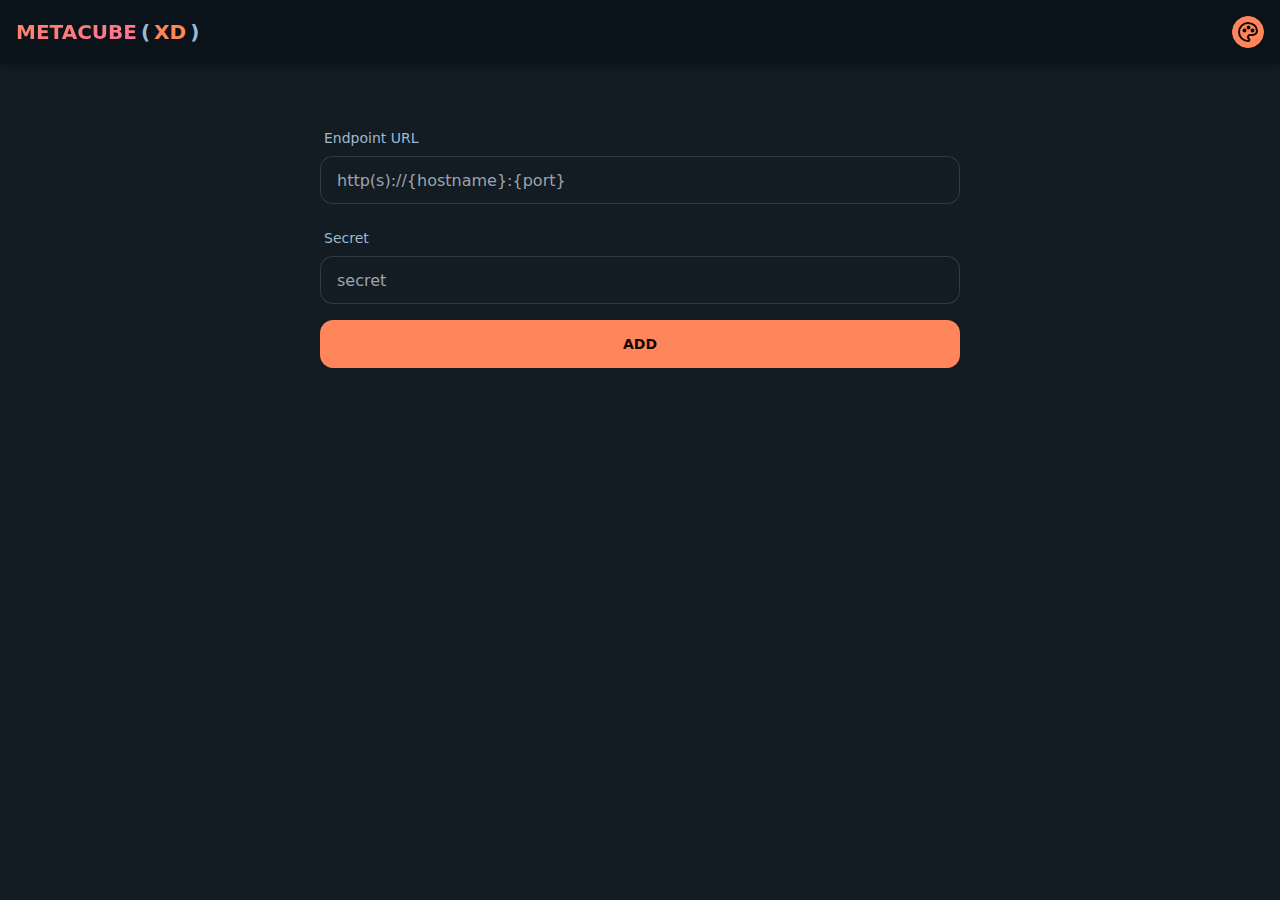
<file: box_bll/panel/Meta/index.html>
<!doctype html>
<html lang="en">
  <head>
    <meta charset="utf-8" />
    <meta
      name="viewport"
      content="width=device-width, initial-scale=1.0, minimum-scale=1.0, maximum-scale=1.0, user-scalable=no, viewport-fit=cover"
    />
    <meta name="theme-color" content="#000000" />
    <link rel="icon" type="image/svg+xml" href="./favicon.svg" />
    <link rel="apple-touch-icon" href="./pwa-192x192.png" />
    <script type="module" crossorigin src="./assets/index-BOYfLmCZ.js"></script>
    <link rel="stylesheet" crossorigin href="./assets/index-M06kPDrB.css">
  <link rel="manifest" href="./manifest.webmanifest"><script id="vite-plugin-pwa:register-sw" src="./registerSW.js"></script></head>

  <body>
    <noscript>You need to enable JavaScript to run this app.</noscript>

    <div id="root" style="display: contents"></div>
  </body>
</html>
</file>
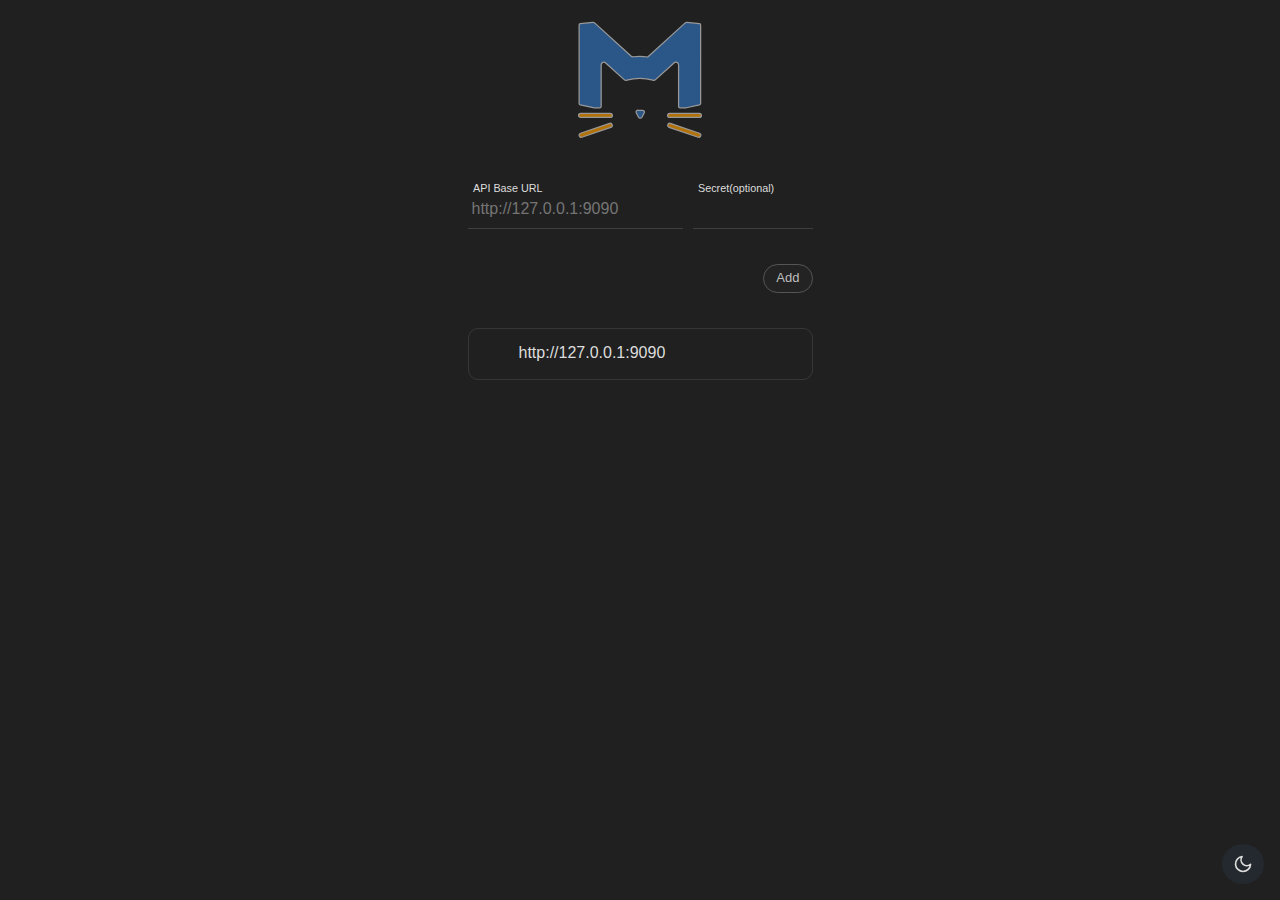
<file: box_bll/panel/Yacd/index.html>
<!DOCTYPE html>
<html lang="en">
  <head>
    <meta charset="UTF-8" />
    <link rel="shortcut icon" href="yacd.ico" />
    <link rel="icon" type="image/png" sizes="64x64" href="yacd.png" />
    <link rel="icon" type="image/png" sizes="128x128" href="yacd.png" />
    <link rel="apple-touch-icon-precomposed" href="apple-touch-icon-precomposed.png" />
    <meta name="apple-mobile-web-app-title" content="yacd" />
    <meta http-equiv="X-UA-Compatible" content="IE=edge" />
    <meta name="viewport" content="width=device-width, initial-scale=1" />
    <meta name="application-name" content="yacd" />
    <meta name="description" content="Yet Another Clash Dashboard" />
    <meta name="theme-color" content="#202020" media="(prefers-color-scheme: dark)" />
    <meta name="theme-color" content="#f7f7f7" media="(prefers-color-scheme: light)" />
    <title>yacd</title>
    <script type="module" crossorigin src="./assets/index-1a05af9b.js"></script>
    <link rel="stylesheet" href="./assets/index-7d3e766d.css">
  <link rel="manifest" href="./manifest.webmanifest"><script id="vite-plugin-pwa:register-sw" src="./registerSW.js"></script></head>
  <body>
    <div id="app" data-base-url="http://127.0.0.1:9090"></div>
    
  </body>
</html>
</file>
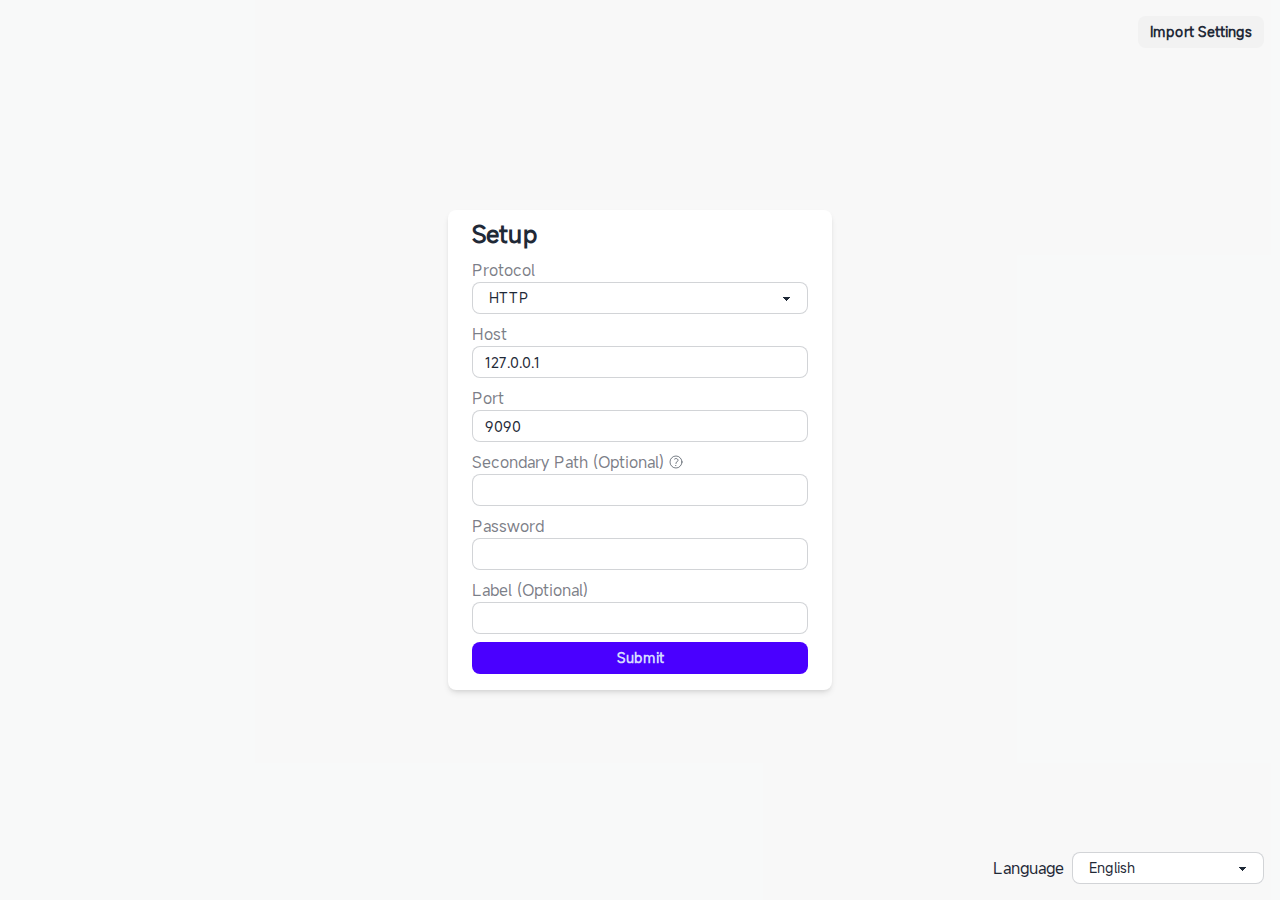
<file: box_bll/panel/Zash/index.html>
<!doctype html>
<html
  lang=""
  class="overflow-hidden overscroll-none"
>
  <head>
    <meta charset="UTF-8" />
    <title>zashboard</title>
    <meta
      name="viewport"
      content="user-scalable=no, width=device-width, initial-scale=1, maximum-scale=1, viewport-fit=cover"
    />
    <meta
      name="description"
      content="A dashboard using clash api"
    />
    <link
      rel="apple-touch-icon"
      href="./apple-touch-icon.png"
    />
    <link
      rel="icon"
      href="./favicon.ico"
      sizes="48x48"
    />
    <link
      rel="icon"
      href="./favicon.svg"
      sizes="any"
      type="image/svg+xml"
    />
    <meta
      name="theme-color"
      content="#FFFFFF"
    />
    <script type="module" crossorigin src="./assets/index-Cyu0Z0tQ.js"></script>
    <link rel="stylesheet" crossorigin href="./assets/index-BgN2FiTj.css">
  <link rel="manifest" href="./manifest.webmanifest"><script id="vite-plugin-pwa:register-sw" src="./registerSW.js"></script></head>
  <body class="overflow-hidden overscroll-none">
    <div id="app"></div>
  </body>
</html>
</file>
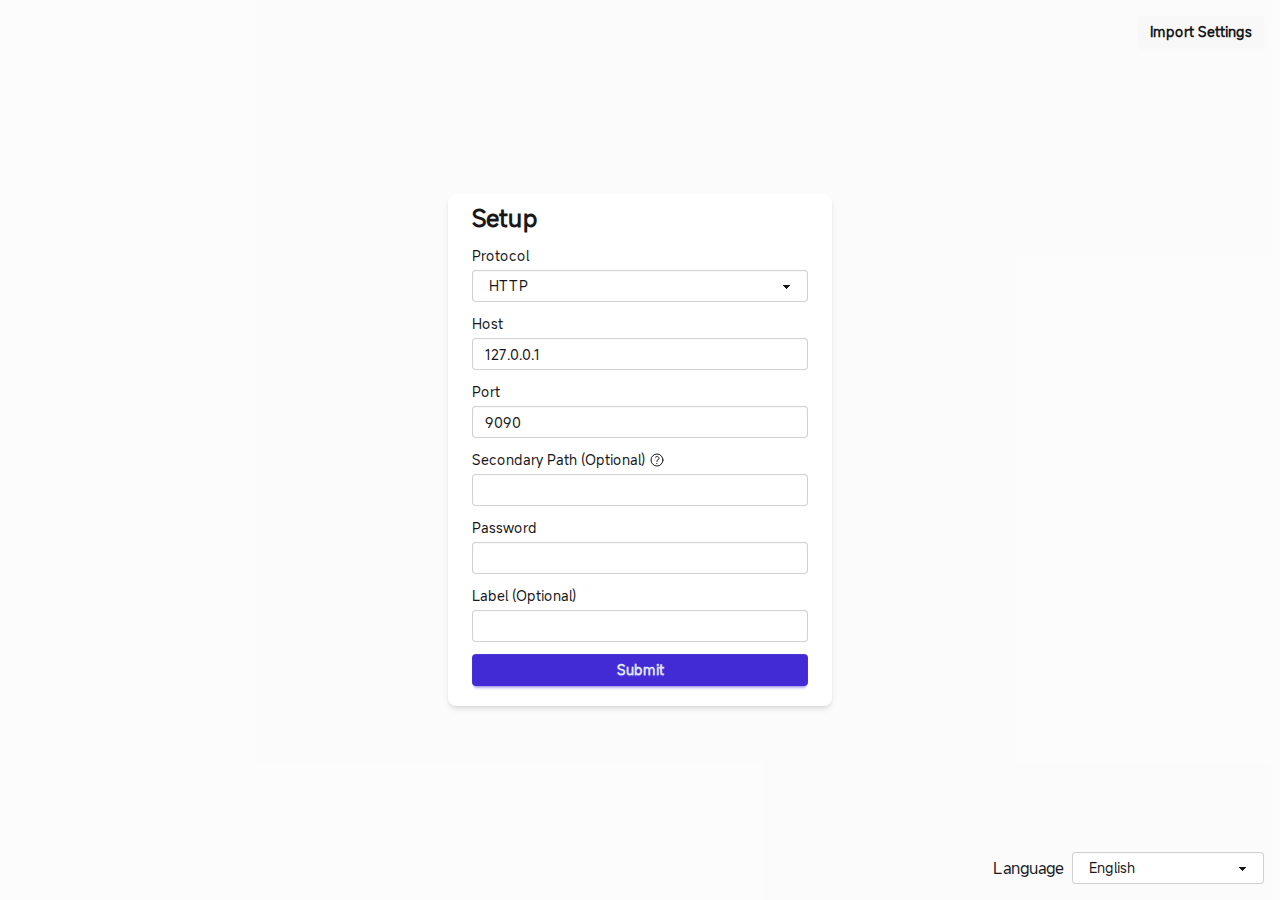
<file: box_bll/clash/Web/Zash/index.html>
<!doctype html>
<html lang="">
  <head>
    <meta charset="UTF-8" />
    <title>zashboard</title>
    <meta
      name="viewport"
      content="user-scalable=no, width=device-width, initial-scale=1, maximum-scale=1, viewport-fit=cover"
    />
    <meta
      name="description"
      content="A dashboard using clash API"
    />
    <link
      rel="apple-touch-icon"
      href="./apple-touch-icon.png"
    />
    <link
      rel="icon"
      href="./favicon.ico"
      sizes="48x48"
    />
    <link
      rel="icon"
      href="./favicon.svg"
      sizes="any"
      type="image/svg+xml"
    />
    <meta
      name="theme-color"
      content="#FFFFFF"
    />
    <script type="module" crossorigin src="./assets/index-CGOKCmeH.js"></script>
    <link rel="stylesheet" crossorigin href="./assets/index-Cc7qfY3u.css">
  <link rel="manifest" href="./manifest.webmanifest"><script id="vite-plugin-pwa:register-sw" src="./registerSW.js"></script></head>
  <body>
    <div id="app"></div>
  </body>
</html>
</file>
<file: box_bll/panel/Meta/assets/index-M06kPDrB.css>
@font-face{font-family:Fira Sans;font-style:normal;font-display:swap;font-weight:400;src:url(./fira-sans-cyrillic-ext-400-normal-DVFiJ7cT.woff2) format("woff2"),url(./fira-sans-cyrillic-ext-400-normal-Ct_d_4pr.woff) format("woff");unicode-range:U+0460-052F,U+1C80-1C88,U+20B4,U+2DE0-2DFF,U+A640-A69F,U+FE2E-FE2F}@font-face{font-family:Fira Sans;font-style:normal;font-display:swap;font-weight:400;src:url(./fira-sans-cyrillic-400-normal-9itZEwnn.woff2) format("woff2"),url(./fira-sans-cyrillic-400-normal-DivIpeVh.woff) format("woff");unicode-range:U+0301,U+0400-045F,U+0490-0491,U+04B0-04B1,U+2116}@font-face{font-family:Fira Sans;font-style:normal;font-display:swap;font-weight:400;src:url(./fira-sans-greek-ext-400-normal-DDGpGFz4.woff2) format("woff2"),url(./fira-sans-greek-ext-400-normal-BA5_ngob.woff) format("woff");unicode-range:U+1F00-1FFF}@font-face{font-family:Fira Sans;font-style:normal;font-display:swap;font-weight:400;src:url(./fira-sans-greek-400-normal-xziLJ4od.woff2) format("woff2"),url(./fira-sans-greek-400-normal-B4JJYYvj.woff) format("woff");unicode-range:U+0370-0377,U+037A-037F,U+0384-038A,U+038C,U+038E-03A1,U+03A3-03FF}@font-face{font-family:Fira Sans;font-style:normal;font-display:swap;font-weight:400;src:url(./fira-sans-vietnamese-400-normal-D5T8w5kG.woff2) format("woff2"),url(./fira-sans-vietnamese-400-normal-CiKzo2z6.woff) format("woff");unicode-range:U+0102-0103,U+0110-0111,U+0128-0129,U+0168-0169,U+01A0-01A1,U+01AF-01B0,U+0300-0301,U+0303-0304,U+0308-0309,U+0323,U+0329,U+1EA0-1EF9,U+20AB}@font-face{font-family:Fira Sans;font-style:normal;font-display:swap;font-weight:400;src:url(./fira-sans-latin-ext-400-normal-BsVau5p6.woff2) format("woff2"),url(./fira-sans-latin-ext-400-normal-Cah6ivqJ.woff) format("woff");unicode-range:U+0100-02AF,U+0304,U+0308,U+0329,U+1E00-1E9F,U+1EF2-1EFF,U+2020,U+20A0-20AB,U+20AD-20C0,U+2113,U+2C60-2C7F,U+A720-A7FF}@font-face{font-family:Fira Sans;font-style:normal;font-display:swap;font-weight:400;src:url(./fira-sans-latin-400-normal-DqUVgETp.woff2) format("woff2"),url(./fira-sans-latin-400-normal-CRr34ncs.woff) format("woff");unicode-range:U+0000-00FF,U+0131,U+0152-0153,U+02BB-02BC,U+02C6,U+02DA,U+02DC,U+0304,U+0308,U+0329,U+2000-206F,U+2074,U+20AC,U+2122,U+2191,U+2193,U+2212,U+2215,U+FEFF,U+FFFD}*,:before,:after{--tw-border-spacing-x: 0;--tw-border-spacing-y: 0;--tw-translate-x: 0;--tw-translate-y: 0;--tw-rotate: 0;--tw-skew-x: 0;--tw-skew-y: 0;--tw-scale-x: 1;--tw-scale-y: 1;--tw-pan-x: ;--tw-pan-y: ;--tw-pinch-zoom: ;--tw-scroll-snap-strictness: proximity;--tw-gradient-from-position: ;--tw-gradient-via-position: ;--tw-gradient-to-position: ;--tw-ordinal: ;--tw-slashed-zero: ;--tw-numeric-figure: ;--tw-numeric-spacing: ;--tw-numeric-fraction: ;--tw-ring-inset: ;--tw-ring-offset-width: 0px;--tw-ring-offset-color: #fff;--tw-ring-color: rgb(59 130 246 / .5);--tw-ring-offset-shadow: 0 0 #0000;--tw-ring-shadow: 0 0 #0000;--tw-shadow: 0 0 #0000;--tw-shadow-colored: 0 0 #0000;--tw-blur: ;--tw-brightness: ;--tw-contrast: ;--tw-grayscale: ;--tw-hue-rotate: ;--tw-invert: ;--tw-saturate: ;--tw-sepia: ;--tw-drop-shadow: ;--tw-backdrop-blur: ;--tw-backdrop-brightness: ;--tw-backdrop-contrast: ;--tw-backdrop-grayscale: ;--tw-backdrop-hue-rotate: ;--tw-backdrop-invert: ;--tw-backdrop-opacity: ;--tw-backdrop-saturate: ;--tw-backdrop-sepia: ;--tw-contain-size: ;--tw-contain-layout: ;--tw-contain-paint: ;--tw-contain-style: }::backdrop{--tw-border-spacing-x: 0;--tw-border-spacing-y: 0;--tw-translate-x: 0;--tw-translate-y: 0;--tw-rotate: 0;--tw-skew-x: 0;--tw-skew-y: 0;--tw-scale-x: 1;--tw-scale-y: 1;--tw-pan-x: ;--tw-pan-y: ;--tw-pinch-zoom: ;--tw-scroll-snap-strictness: proximity;--tw-gradient-from-position: ;--tw-gradient-via-position: ;--tw-gradient-to-position: ;--tw-ordinal: ;--tw-slashed-zero: ;--tw-numeric-figure: ;--tw-numeric-spacing: ;--tw-numeric-fraction: ;--tw-ring-inset: ;--tw-ring-offset-width: 0px;--tw-ring-offset-color: #fff;--tw-ring-color: rgb(59 130 246 / .5);--tw-ring-offset-shadow: 0 0 #0000;--tw-ring-shadow: 0 0 #0000;--tw-shadow: 0 0 #0000;--tw-shadow-colored: 0 0 #0000;--tw-blur: ;--tw-brightness: ;--tw-contrast: ;--tw-grayscale: ;--tw-hue-rotate: ;--tw-invert: ;--tw-saturate: ;--tw-sepia: ;--tw-drop-shadow: ;--tw-backdrop-blur: ;--tw-backdrop-brightness: ;--tw-backdrop-contrast: ;--tw-backdrop-grayscale: ;--tw-backdrop-hue-rotate: ;--tw-backdrop-invert: ;--tw-backdrop-opacity: ;--tw-backdrop-saturate: ;--tw-backdrop-sepia: ;--tw-contain-size: ;--tw-contain-layout: ;--tw-contain-paint: ;--tw-contain-style: }*,:before,:after{box-sizing:border-box;border-width:0;border-style:solid;border-color:#e5e7eb}:before,:after{--tw-content: ""}html,:host{line-height:1.5;-webkit-text-size-adjust:100%;-moz-tab-size:4;-o-tab-size:4;tab-size:4;font-family:ui-sans-serif,system-ui,sans-serif,"Apple Color Emoji","Segoe UI Emoji",Segoe UI Symbol,"Noto Color Emoji";font-feature-settings:normal;font-variation-settings:normal;-webkit-tap-highlight-color:transparent}body{margin:0;line-height:inherit}hr{height:0;color:inherit;border-top-width:1px}abbr:where([title]){-webkit-text-decoration:underline dotted;text-decoration:underline dotted}h1,h2,h3,h4,h5,h6{font-size:inherit;font-weight:inherit}a{color:inherit;text-decoration:inherit}b,strong{font-weight:bolder}code,kbd,samp,pre{font-family:ui-monospace,SFMono-Regular,Menlo,Monaco,Consolas,Liberation Mono,Courier New,monospace;font-feature-settings:normal;font-variation-settings:normal;font-size:1em}small{font-size:80%}sub,sup{font-size:75%;line-height:0;position:relative;vertical-align:baseline}sub{bottom:-.25em}sup{top:-.5em}table{text-indent:0;border-color:inherit;border-collapse:collapse}button,input,optgroup,select,textarea{font-family:inherit;font-feature-settings:inherit;font-variation-settings:inherit;font-size:100%;font-weight:inherit;line-height:inherit;letter-spacing:inherit;color:inherit;margin:0;padding:0}button,select{text-transform:none}button,input:where([type=button]),input:where([type=reset]),input:where([type=submit]){-webkit-appearance:button;background-color:transparent;background-image:none}:-moz-focusring{outline:auto}:-moz-ui-invalid{box-shadow:none}progress{vertical-align:baseline}::-webkit-inner-spin-button,::-webkit-outer-spin-button{height:auto}[type=search]{-webkit-appearance:textfield;outline-offset:-2px}::-webkit-search-decoration{-webkit-appearance:none}::-webkit-file-upload-button{-webkit-appearance:button;font:inherit}summary{display:list-item}blockquote,dl,dd,h1,h2,h3,h4,h5,h6,hr,figure,p,pre{margin:0}fieldset{margin:0;padding:0}legend{padding:0}ol,ul,menu{list-style:none;margin:0;padding:0}dialog{padding:0}textarea{resize:vertical}input::-moz-placeholder,textarea::-moz-placeholder{opacity:1;color:#9ca3af}input::placeholder,textarea::placeholder{opacity:1;color:#9ca3af}button,[role=button]{cursor:pointer}:disabled{cursor:default}img,svg,video,canvas,audio,iframe,embed,object{display:block;vertical-align:middle}img,video{max-width:100%;height:auto}[hidden]:where(:not([hidden=until-found])){display:none}:root,[data-theme]{background-color:var(--fallback-b1,oklch(var(--b1)/1));color:var(--fallback-bc,oklch(var(--bc)/1))}@supports not (color: oklch(0% 0 0)){:root{color-scheme:light;--fallback-p: #491eff;--fallback-pc: #d4dbff;--fallback-s: #ff41c7;--fallback-sc: #fff9fc;--fallback-a: #00cfbd;--fallback-ac: #00100d;--fallback-n: #2b3440;--fallback-nc: #d7dde4;--fallback-b1: #ffffff;--fallback-b2: #e5e6e6;--fallback-b3: #e5e6e6;--fallback-bc: #1f2937;--fallback-in: #00b3f0;--fallback-inc: #000000;--fallback-su: #00ca92;--fallback-suc: #000000;--fallback-wa: #ffc22d;--fallback-wac: #000000;--fallback-er: #ff6f70;--fallback-erc: #000000}@media (prefers-color-scheme: dark){:root{color-scheme:dark;--fallback-p: #7582ff;--fallback-pc: #050617;--fallback-s: #ff71cf;--fallback-sc: #190211;--fallback-a: #00c7b5;--fallback-ac: #000e0c;--fallback-n: #2a323c;--fallback-nc: #a6adbb;--fallback-b1: #1d232a;--fallback-b2: #191e24;--fallback-b3: #15191e;--fallback-bc: #a6adbb;--fallback-in: #00b3f0;--fallback-inc: #000000;--fallback-su: #00ca92;--fallback-suc: #000000;--fallback-wa: #ffc22d;--fallback-wac: #000000;--fallback-er: #ff6f70;--fallback-erc: #000000}}}html{-webkit-tap-highlight-color:transparent}*{scrollbar-color:color-mix(in oklch,currentColor 35%,transparent) transparent}*:hover{scrollbar-color:color-mix(in oklch,currentColor 60%,transparent) transparent}:root{color-scheme:light;--in: 72.06% .191 231.6;--su: 64.8% .15 160;--wa: 84.71% .199 83.87;--er: 71.76% .221 22.18;--pc: 89.824% .06192 275.75;--ac: 15.352% .0368 183.61;--inc: 0% 0 0;--suc: 0% 0 0;--wac: 0% 0 0;--erc: 0% 0 0;--rounded-box: 1rem;--rounded-btn: .5rem;--rounded-badge: 1.9rem;--animation-btn: .25s;--animation-input: .2s;--btn-focus-scale: .95;--border-btn: 1px;--tab-border: 1px;--tab-radius: .5rem;--p: 49.12% .3096 275.75;--s: 69.71% .329 342.55;--sc: 98.71% .0106 342.55;--a: 76.76% .184 183.61;--n: 32.1785% .02476 255.701624;--nc: 89.4994% .011585 252.096176;--b1: 100% 0 0;--b2: 96.1151% 0 0;--b3: 92.4169% .00108 197.137559;--bc: 27.8078% .029596 256.847952}@media (prefers-color-scheme: dark){:root{color-scheme:dark;--in: 72.06% .191 231.6;--su: 64.8% .15 160;--wa: 84.71% .199 83.87;--er: 71.76% .221 22.18;--pc: 13.138% .0392 275.75;--sc: 14.96% .052 342.55;--ac: 14.902% .0334 183.61;--inc: 0% 0 0;--suc: 0% 0 0;--wac: 0% 0 0;--erc: 0% 0 0;--rounded-box: 1rem;--rounded-btn: .5rem;--rounded-badge: 1.9rem;--animation-btn: .25s;--animation-input: .2s;--btn-focus-scale: .95;--border-btn: 1px;--tab-border: 1px;--tab-radius: .5rem;--p: 65.69% .196 275.75;--s: 74.8% .26 342.55;--a: 74.51% .167 183.61;--n: 31.3815% .021108 254.139175;--nc: 74.6477% .0216 264.435964;--b1: 25.3267% .015896 252.417568;--b2: 23.2607% .013807 253.100675;--b3: 21.1484% .01165 254.087939;--bc: 74.6477% .0216 264.435964}}[data-theme=light]{color-scheme:light;--in: 72.06% .191 231.6;--su: 64.8% .15 160;--wa: 84.71% .199 83.87;--er: 71.76% .221 22.18;--pc: 89.824% .06192 275.75;--ac: 15.352% .0368 183.61;--inc: 0% 0 0;--suc: 0% 0 0;--wac: 0% 0 0;--erc: 0% 0 0;--rounded-box: 1rem;--rounded-btn: .5rem;--rounded-badge: 1.9rem;--animation-btn: .25s;--animation-input: .2s;--btn-focus-scale: .95;--border-btn: 1px;--tab-border: 1px;--tab-radius: .5rem;--p: 49.12% .3096 275.75;--s: 69.71% .329 342.55;--sc: 98.71% .0106 342.55;--a: 76.76% .184 183.61;--n: 32.1785% .02476 255.701624;--nc: 89.4994% .011585 252.096176;--b1: 100% 0 0;--b2: 96.1151% 0 0;--b3: 92.4169% .00108 197.137559;--bc: 27.8078% .029596 256.847952}[data-theme=dark]{color-scheme:dark;--in: 72.06% .191 231.6;--su: 64.8% .15 160;--wa: 84.71% .199 83.87;--er: 71.76% .221 22.18;--pc: 13.138% .0392 275.75;--sc: 14.96% .052 342.55;--ac: 14.902% .0334 183.61;--inc: 0% 0 0;--suc: 0% 0 0;--wac: 0% 0 0;--erc: 0% 0 0;--rounded-box: 1rem;--rounded-btn: .5rem;--rounded-badge: 1.9rem;--animation-btn: .25s;--animation-input: .2s;--btn-focus-scale: .95;--border-btn: 1px;--tab-border: 1px;--tab-radius: .5rem;--p: 65.69% .196 275.75;--s: 74.8% .26 342.55;--a: 74.51% .167 183.61;--n: 31.3815% .021108 254.139175;--nc: 74.6477% .0216 264.435964;--b1: 25.3267% .015896 252.417568;--b2: 23.2607% .013807 253.100675;--b3: 21.1484% .01165 254.087939;--bc: 74.6477% .0216 264.435964}[data-theme=cupcake]{color-scheme:light;--in: 72.06% .191 231.6;--su: 64.8% .15 160;--wa: 84.71% .199 83.87;--er: 71.76% .221 22.18;--pc: 15.2344% .017892 200.026556;--sc: 15.787% .020249 356.29965;--ac: 15.8762% .029206 78.618794;--nc: 84.7148% .013247 313.189598;--inc: 0% 0 0;--suc: 0% 0 0;--wac: 0% 0 0;--erc: 0% 0 0;--rounded-box: 1rem;--rounded-badge: 1.9rem;--animation-btn: .25s;--animation-input: .2s;--btn-focus-scale: .95;--border-btn: 1px;--p: 76.172% .089459 200.026556;--s: 78.9351% .101246 356.29965;--a: 79.3811% .146032 78.618794;--n: 23.5742% .066235 313.189598;--b1: 97.7882% .00418 56.375637;--b2: 93.9822% .007638 61.449292;--b3: 91.5861% .006811 53.440502;--bc: 23.5742% .066235 313.189598;--rounded-btn: 1.9rem;--tab-border: 2px;--tab-radius: .7rem}[data-theme=bumblebee]{color-scheme:light;--b2: 93% 0 0;--b3: 86% 0 0;--in: 72.06% .191 231.6;--su: 64.8% .15 160;--wa: 84.71% .199 83.87;--er: 71.76% .221 22.18;--bc: 20% 0 0;--ac: 16.254% .0314 56.52;--nc: 82.55% .015 281.99;--inc: 0% 0 0;--suc: 0% 0 0;--wac: 0% 0 0;--erc: 0% 0 0;--rounded-box: 1rem;--rounded-btn: .5rem;--rounded-badge: 1.9rem;--animation-btn: .25s;--animation-input: .2s;--btn-focus-scale: .95;--border-btn: 1px;--tab-border: 1px;--tab-radius: .5rem;--p: 89.51% .2132 96.61;--pc: 38.92% .046 96.61;--s: 80.39% .194 70.76;--sc: 39.38% .068 70.76;--a: 81.27% .157 56.52;--n: 12.75% .075 281.99;--b1: 100% 0 0}[data-theme=emerald]{color-scheme:light;--b2: 93% 0 0;--b3: 86% 0 0;--in: 72.06% .191 231.6;--su: 64.8% .15 160;--wa: 84.71% .199 83.87;--er: 71.76% .221 22.18;--inc: 0% 0 0;--suc: 0% 0 0;--wac: 0% 0 0;--erc: 0% 0 0;--rounded-box: 1rem;--rounded-btn: .5rem;--rounded-badge: 1.9rem;--border-btn: 1px;--tab-border: 1px;--tab-radius: .5rem;--p: 76.6626% .135433 153.450024;--pc: 33.3872% .040618 162.240129;--s: 61.3028% .202368 261.294233;--sc: 100% 0 0;--a: 72.7725% .149783 33.200363;--ac: 0% 0 0;--n: 35.5192% .032071 262.988584;--nc: 98.4625% .001706 247.838921;--b1: 100% 0 0;--bc: 35.5192% .032071 262.988584;--animation-btn: 0;--animation-input: 0;--btn-focus-scale: 1}[data-theme=corporate]{color-scheme:light;--b2: 93% 0 0;--b3: 86% 0 0;--in: 72.06% .191 231.6;--su: 64.8% .15 160;--wa: 84.71% .199 83.87;--er: 71.76% .221 22.18;--pc: 12.078% .0456 269.1;--sc: 13.0739% .010951 256.688055;--ac: 15.3934% .022799 163.57888;--inc: 0% 0 0;--suc: 0% 0 0;--wac: 0% 0 0;--erc: 0% 0 0;--border-btn: 1px;--tab-border: 1px;--p: 60.39% .228 269.1;--s: 65.3694% .054756 256.688055;--a: 76.9669% .113994 163.57888;--n: 22.3899% .031305 278.07229;--nc: 95.8796% .008588 247.915135;--b1: 100% 0 0;--bc: 22.3899% .031305 278.07229;--rounded-box: .25rem;--rounded-btn: .125rem;--rounded-badge: .125rem;--tab-radius: .25rem;--animation-btn: 0;--animation-input: 0;--btn-focus-scale: 1}[data-theme=synthwave]{color-scheme:dark;--b2: 20.2941% .076211 287.835609;--b3: 18.7665% .070475 287.835609;--pc: 14.4421% .031903 342.009383;--sc: 15.6543% .02362 227.382405;--ac: 17.608% .0412 93.72;--rounded-box: 1rem;--rounded-btn: .5rem;--rounded-badge: 1.9rem;--animation-btn: .25s;--animation-input: .2s;--btn-focus-scale: .95;--border-btn: 1px;--tab-border: 1px;--tab-radius: .5rem;--p: 72.2105% .159514 342.009383;--s: 78.2714% .118101 227.382405;--a: 88.04% .206 93.72;--n: 25.5554% .103537 286.507967;--nc: 97.9365% .00819 301.358346;--b1: 21.8216% .081948 287.835609;--bc: 97.9365% .00819 301.358346;--in: 76.5197% .12273 231.831603;--inc: 23.5017% .096418 290.329844;--su: 86.0572% .115038 178.624677;--suc: 23.5017% .096418 290.329844;--wa: 85.531% .122117 93.722227;--wac: 23.5017% .096418 290.329844;--er: 73.7005% .121339 32.639257;--erc: 23.5017% .096418 290.329844}[data-theme=retro]{color-scheme:light;--inc: 90.923% .043042 262.880917;--suc: 12.541% .033982 149.213788;--wac: 13.3168% .031484 58.31834;--erc: 13.144% .0398 27.33;--animation-btn: .25s;--animation-input: .2s;--btn-focus-scale: .95;--border-btn: 1px;--tab-border: 1px;--p: 76.8664% .104092 22.664655;--pc: 26.5104% .006243 .522862;--s: 80.7415% .052534 159.094608;--sc: 26.5104% .006243 .522862;--a: 70.3919% .125455 52.953428;--ac: 26.5104% .006243 .522862;--n: 28.4181% .009519 355.534017;--nc: 92.5604% .025113 89.217311;--b1: 91.6374% .034554 90.51575;--b2: 88.2722% .049418 91.774344;--b3: 84.133% .065952 90.856665;--bc: 26.5104% .006243 .522862;--in: 54.615% .215208 262.880917;--su: 62.7052% .169912 149.213788;--wa: 66.584% .157422 58.31834;--er: 65.72% .199 27.33;--rounded-box: .4rem;--rounded-btn: .4rem;--rounded-badge: .4rem;--tab-radius: .4rem}[data-theme=cyberpunk]{color-scheme:light;--b2: 87.8943% .16647 104.32;--b3: 81.2786% .15394 104.32;--in: 72.06% .191 231.6;--su: 64.8% .15 160;--wa: 84.71% .199 83.87;--er: 71.76% .221 22.18;--bc: 18.902% .0358 104.32;--pc: 14.844% .0418 6.35;--sc: 16.666% .0368 204.72;--ac: 14.372% .04352 310.43;--inc: 0% 0 0;--suc: 0% 0 0;--wac: 0% 0 0;--erc: 0% 0 0;--animation-btn: .25s;--animation-input: .2s;--btn-focus-scale: .95;--border-btn: 1px;--tab-border: 1px;font-family:ui-monospace,SFMono-Regular,Menlo,Monaco,Consolas,Liberation Mono,Courier New,monospace;--p: 74.22% .209 6.35;--s: 83.33% .184 204.72;--a: 71.86% .2176 310.43;--n: 23.04% .065 269.31;--nc: 94.51% .179 104.32;--b1: 94.51% .179 104.32;--rounded-box: 0;--rounded-btn: 0;--rounded-badge: 0;--tab-radius: 0}[data-theme=valentine]{color-scheme:light;--b2: 88.0567% .024834 337.06289;--b3: 81.4288% .022964 337.06289;--pc: 13.7239% .030755 15.066527;--sc: 14.3942% .029258 293.189609;--ac: 14.2537% .014961 197.828857;--inc: 90.923% .043042 262.880917;--suc: 12.541% .033982 149.213788;--wac: 13.3168% .031484 58.31834;--erc: 14.614% .0414 27.33;--rounded-box: 1rem;--rounded-badge: 1.9rem;--animation-btn: .25s;--animation-input: .2s;--btn-focus-scale: .95;--border-btn: 1px;--tab-border: 1px;--p: 68.6197% .153774 15.066527;--s: 71.971% .14629 293.189609;--a: 71.2685% .074804 197.828857;--n: 54.6053% .143342 358.004839;--nc: 90.2701% .037202 336.955191;--b1: 94.6846% .026703 337.06289;--bc: 37.3085% .081131 4.606426;--in: 54.615% .215208 262.880917;--su: 62.7052% .169912 149.213788;--wa: 66.584% .157422 58.31834;--er: 73.07% .207 27.33;--rounded-btn: 1.9rem;--tab-radius: .7rem}[data-theme=halloween]{color-scheme:dark;--b2: 23.0416% 0 0;--b3: 21.3072% 0 0;--bc: 84.9552% 0 0;--sc: 89.196% .0496 305.03;--nc: 84.8742% .009322 65.681484;--inc: 90.923% .043042 262.880917;--suc: 12.541% .033982 149.213788;--wac: 13.3168% .031484 58.31834;--erc: 13.144% .0398 27.33;--rounded-box: 1rem;--rounded-btn: .5rem;--rounded-badge: 1.9rem;--animation-btn: .25s;--animation-input: .2s;--btn-focus-scale: .95;--border-btn: 1px;--tab-border: 1px;--tab-radius: .5rem;--p: 77.48% .204 60.62;--pc: 19.6935% .004671 196.779412;--s: 45.98% .248 305.03;--a: 64.8% .223 136.073479;--ac: 0% 0 0;--n: 24.371% .046608 65.681484;--b1: 24.7759% 0 0;--in: 54.615% .215208 262.880917;--su: 62.7052% .169912 149.213788;--wa: 66.584% .157422 58.31834;--er: 65.72% .199 27.33}[data-theme=garden]{color-scheme:light;--b2: 86.4453% .002011 17.197414;--b3: 79.9386% .00186 17.197414;--in: 72.06% .191 231.6;--su: 64.8% .15 160;--wa: 84.71% .199 83.87;--er: 71.76% .221 22.18;--sc: 89.699% .022197 355.095988;--ac: 11.2547% .010859 154.390187;--inc: 0% 0 0;--suc: 0% 0 0;--wac: 0% 0 0;--erc: 0% 0 0;--rounded-box: 1rem;--rounded-btn: .5rem;--rounded-badge: 1.9rem;--animation-btn: .25s;--animation-input: .2s;--btn-focus-scale: .95;--border-btn: 1px;--tab-border: 1px;--tab-radius: .5rem;--p: 62.45% .278 3.83636;--pc: 100% 0 0;--s: 48.4952% .110985 355.095988;--a: 56.2735% .054297 154.390187;--n: 24.1559% .049362 89.070594;--nc: 92.9519% .002163 17.197414;--b1: 92.9519% .002163 17.197414;--bc: 16.9617% .001664 17.32068}[data-theme=forest]{color-scheme:dark;--b2: 17.522% .007709 17.911578;--b3: 16.2032% .007129 17.911578;--in: 72.06% .191 231.6;--su: 64.8% .15 160;--wa: 84.71% .199 83.87;--er: 71.76% .221 22.18;--bc: 83.7682% .001658 17.911578;--sc: 13.9553% .027077 168.327128;--ac: 14.1257% .02389 185.713193;--nc: 86.1397% .007806 171.364646;--inc: 0% 0 0;--suc: 0% 0 0;--wac: 0% 0 0;--erc: 0% 0 0;--rounded-box: 1rem;--rounded-badge: 1.9rem;--animation-btn: .25s;--animation-input: .2s;--btn-focus-scale: .95;--border-btn: 1px;--tab-border: 1px;--tab-radius: .5rem;--p: 68.6283% .185567 148.958922;--pc: 0% 0 0;--s: 69.7764% .135385 168.327128;--a: 70.6285% .119451 185.713193;--n: 30.6985% .039032 171.364646;--b1: 18.8409% .00829 17.911578;--rounded-btn: 1.9rem}[data-theme=aqua]{color-scheme:dark;--b2: 45.3464% .118611 261.181672;--b3: 41.9333% .109683 261.181672;--bc: 89.7519% .025508 261.181672;--sc: 12.1365% .02175 309.782946;--ac: 18.6854% .020445 94.555431;--nc: 12.2124% .023402 243.760661;--inc: 90.923% .043042 262.880917;--suc: 12.541% .033982 149.213788;--wac: 13.3168% .031484 58.31834;--erc: 14.79% .038 27.33;--rounded-box: 1rem;--rounded-btn: .5rem;--rounded-badge: 1.9rem;--animation-btn: .25s;--animation-input: .2s;--btn-focus-scale: .95;--border-btn: 1px;--tab-border: 1px;--tab-radius: .5rem;--p: 85.6617% .14498 198.6458;--pc: 40.1249% .068266 197.603872;--s: 60.6827% .108752 309.782946;--a: 93.4269% .102225 94.555431;--n: 61.0622% .117009 243.760661;--b1: 48.7596% .127539 261.181672;--in: 54.615% .215208 262.880917;--su: 62.7052% .169912 149.213788;--wa: 66.584% .157422 58.31834;--er: 73.95% .19 27.33}[data-theme=lofi]{color-scheme:light;--inc: 15.908% .0206 205.9;--suc: 18.026% .0306 164.14;--wac: 17.674% .027 79.94;--erc: 15.732% .03 28.47;--border-btn: 1px;--tab-border: 1px;--p: 15.9066% 0 0;--pc: 100% 0 0;--s: 21.455% .001566 17.278957;--sc: 100% 0 0;--a: 26.8618% 0 0;--ac: 100% 0 0;--n: 0% 0 0;--nc: 100% 0 0;--b1: 100% 0 0;--b2: 96.1151% 0 0;--b3: 92.268% .001082 17.17934;--bc: 0% 0 0;--in: 79.54% .103 205.9;--su: 90.13% .153 164.14;--wa: 88.37% .135 79.94;--er: 78.66% .15 28.47;--rounded-box: .25rem;--rounded-btn: .125rem;--rounded-badge: .125rem;--tab-radius: .125rem;--animation-btn: 0;--animation-input: 0;--btn-focus-scale: 1}[data-theme=pastel]{color-scheme:light;--in: 72.06% .191 231.6;--su: 64.8% .15 160;--wa: 84.71% .199 83.87;--er: 71.76% .221 22.18;--bc: 20% 0 0;--pc: 16.6166% .006979 316.8737;--sc: 17.6153% .009839 8.688364;--ac: 17.8419% .012056 170.923263;--nc: 14.2681% .014702 228.183906;--inc: 0% 0 0;--suc: 0% 0 0;--wac: 0% 0 0;--erc: 0% 0 0;--rounded-box: 1rem;--rounded-badge: 1.9rem;--animation-btn: .25s;--animation-input: .2s;--btn-focus-scale: .95;--border-btn: 1px;--tab-border: 1px;--p: 83.0828% .034896 316.8737;--s: 88.0763% .049197 8.688364;--a: 89.2096% .06028 170.923263;--n: 71.3406% .07351 228.183906;--b1: 100% 0 0;--b2: 98.4625% .001706 247.838921;--b3: 87.1681% .009339 258.338227;--rounded-btn: 1.9rem;--tab-radius: .7rem}[data-theme=fantasy]{color-scheme:light;--b2: 93% 0 0;--b3: 86% 0 0;--in: 72.06% .191 231.6;--su: 64.8% .15 160;--wa: 84.71% .199 83.87;--er: 71.76% .221 22.18;--pc: 87.49% .0378 325.02;--sc: 90.784% .0324 241.36;--ac: 15.196% .0408 56.72;--nc: 85.5616% .005919 256.847952;--inc: 0% 0 0;--suc: 0% 0 0;--wac: 0% 0 0;--erc: 0% 0 0;--rounded-box: 1rem;--rounded-btn: .5rem;--rounded-badge: 1.9rem;--animation-btn: .25s;--animation-input: .2s;--btn-focus-scale: .95;--border-btn: 1px;--tab-border: 1px;--tab-radius: .5rem;--p: 37.45% .189 325.02;--s: 53.92% .162 241.36;--a: 75.98% .204 56.72;--n: 27.8078% .029596 256.847952;--b1: 100% 0 0;--bc: 27.8078% .029596 256.847952}[data-theme=wireframe]{color-scheme:light;--bc: 20% 0 0;--pc: 15.6521% 0 0;--sc: 15.6521% 0 0;--ac: 15.6521% 0 0;--nc: 18.8014% 0 0;--inc: 89.0403% .062643 264.052021;--suc: 90.395% .035372 142.495339;--wac: 14.1626% .019994 108.702381;--erc: 12.5591% .051537 29.233885;--animation-btn: .25s;--animation-input: .2s;--btn-focus-scale: .95;--border-btn: 1px;--tab-border: 1px;font-family:Chalkboard,comic sans ms,"sans-serif";--p: 78.2604% 0 0;--s: 78.2604% 0 0;--a: 78.2604% 0 0;--n: 94.007% 0 0;--b1: 100% 0 0;--b2: 94.9119% 0 0;--b3: 89.7547% 0 0;--in: 45.2014% .313214 264.052021;--su: 51.9752% .176858 142.495339;--wa: 70.8131% .099969 108.702381;--er: 62.7955% .257683 29.233885;--rounded-box: .2rem;--rounded-btn: .2rem;--rounded-badge: .2rem;--tab-radius: .2rem}[data-theme=black]{color-scheme:dark;--pc: 86.736% 0 0;--sc: 86.736% 0 0;--ac: 86.736% 0 0;--nc: 86.736% 0 0;--inc: 89.0403% .062643 264.052021;--suc: 90.395% .035372 142.495339;--wac: 19.3597% .042201 109.769232;--erc: 12.5591% .051537 29.233885;--border-btn: 1px;--tab-border: 1px;--p: 33.6799% 0 0;--s: 33.6799% 0 0;--a: 33.6799% 0 0;--b1: 0% 0 0;--b2: 19.1251% 0 0;--b3: 26.8618% 0 0;--bc: 87.6096% 0 0;--n: 33.6799% 0 0;--in: 45.2014% .313214 264.052021;--su: 51.9752% .176858 142.495339;--wa: 96.7983% .211006 109.769232;--er: 62.7955% .257683 29.233885;--rounded-box: 0;--rounded-btn: 0;--rounded-badge: 0;--animation-btn: 0;--animation-input: 0;--btn-focus-scale: 1;--tab-radius: 0}[data-theme=luxury]{color-scheme:dark;--pc: 20% 0 0;--sc: 85.5163% .012821 261.069149;--ac: 87.3349% .010348 338.82597;--inc: 15.8122% .024356 237.133883;--suc: 15.6239% .038579 132.154381;--wac: 17.2255% .027305 102.89115;--erc: 14.3506% .035271 22.568916;--rounded-box: 1rem;--rounded-btn: .5rem;--rounded-badge: 1.9rem;--animation-btn: .25s;--animation-input: .2s;--btn-focus-scale: .95;--border-btn: 1px;--tab-border: 1px;--tab-radius: .5rem;--p: 100% 0 0;--s: 27.5815% .064106 261.069149;--a: 36.6744% .051741 338.82597;--n: 24.27% .057015 59.825019;--nc: 93.2033% .089631 90.861683;--b1: 14.0765% .004386 285.822869;--b2: 20.2191% .004211 308.22937;--b3: 29.8961% .003818 308.318612;--bc: 75.6879% .123666 76.890484;--in: 79.0612% .121778 237.133883;--su: 78.1197% .192894 132.154381;--wa: 86.1274% .136524 102.89115;--er: 71.7531% .176357 22.568916}[data-theme=dracula]{color-scheme:dark;--b2: 26.8053% .020556 277.508664;--b3: 24.7877% .019009 277.508664;--pc: 15.0922% .036614 346.812432;--sc: 14.8405% .029709 301.883095;--ac: 16.6785% .024826 66.558491;--nc: 87.8891% .006515 275.524078;--inc: 17.6526% .018676 212.846491;--suc: 17.4199% .043903 148.024881;--wac: 19.1068% .026849 112.757109;--erc: 13.6441% .041266 24.430965;--rounded-box: 1rem;--rounded-btn: .5rem;--rounded-badge: 1.9rem;--animation-btn: .25s;--animation-input: .2s;--btn-focus-scale: .95;--border-btn: 1px;--tab-border: 1px;--tab-radius: .5rem;--p: 75.4611% .18307 346.812432;--s: 74.2023% .148546 301.883095;--a: 83.3927% .124132 66.558491;--n: 39.4456% .032576 275.524078;--b1: 28.8229% .022103 277.508664;--bc: 97.7477% .007913 106.545019;--in: 88.263% .09338 212.846491;--su: 87.0995% .219516 148.024881;--wa: 95.5338% .134246 112.757109;--er: 68.2204% .206328 24.430965}[data-theme=cmyk]{color-scheme:light;--b2: 93% 0 0;--b3: 86% 0 0;--bc: 20% 0 0;--pc: 14.3544% .02666 239.443325;--sc: 12.8953% .040552 359.339283;--ac: 18.8458% .037948 105.306968;--nc: 84.3557% 0 0;--inc: 13.6952% .0189 217.284104;--suc: 89.3898% .032505 321.406278;--wac: 14.2473% .031969 52.023412;--erc: 12.4027% .041677 28.717543;--rounded-box: 1rem;--rounded-btn: .5rem;--rounded-badge: 1.9rem;--animation-btn: .25s;--animation-input: .2s;--btn-focus-scale: .95;--border-btn: 1px;--tab-border: 1px;--tab-radius: .5rem;--p: 71.7722% .133298 239.443325;--s: 64.4766% .202758 359.339283;--a: 94.2289% .189741 105.306968;--n: 21.7787% 0 0;--b1: 100% 0 0;--in: 68.4759% .094499 217.284104;--su: 46.949% .162524 321.406278;--wa: 71.2364% .159843 52.023412;--er: 62.0133% .208385 28.717543}[data-theme=autumn]{color-scheme:light;--b2: 89.1077% 0 0;--b3: 82.4006% 0 0;--bc: 19.1629% 0 0;--pc: 88.1446% .032232 17.530175;--sc: 12.3353% .033821 23.865865;--ac: 14.6851% .018999 60.729616;--nc: 90.8734% .007475 51.902819;--inc: 13.8449% .019596 207.284192;--suc: 12.199% .016032 174.616213;--wac: 14.0163% .032982 56.844303;--erc: 90.614% .0482 24.16;--rounded-box: 1rem;--rounded-btn: .5rem;--rounded-badge: 1.9rem;--animation-btn: .25s;--animation-input: .2s;--btn-focus-scale: .95;--border-btn: 1px;--tab-border: 1px;--tab-radius: .5rem;--p: 40.7232% .16116 17.530175;--s: 61.6763% .169105 23.865865;--a: 73.4253% .094994 60.729616;--n: 54.3672% .037374 51.902819;--b1: 95.8147% 0 0;--in: 69.2245% .097979 207.284192;--su: 60.9951% .080159 174.616213;--wa: 70.0817% .164909 56.844303;--er: 53.07% .241 24.16}[data-theme=business]{color-scheme:dark;--b2: 22.6487% 0 0;--b3: 20.944% 0 0;--bc: 84.8707% 0 0;--pc: 88.3407% .019811 251.473931;--sc: 12.8185% .005481 229.389418;--ac: 13.4542% .033545 35.791525;--nc: 85.4882% .00265 253.041249;--inc: 12.5233% .028702 240.033697;--suc: 14.0454% .018919 156.59611;--wac: 15.4965% .023141 81.519177;--erc: 90.3221% .029356 29.674507;--animation-btn: .25s;--animation-input: .2s;--btn-focus-scale: .95;--border-btn: 1px;--tab-border: 1px;--tab-radius: .5rem;--p: 41.7036% .099057 251.473931;--s: 64.0924% .027405 229.389418;--a: 67.271% .167726 35.791525;--n: 27.441% .01325 253.041249;--b1: 24.3535% 0 0;--in: 62.6163% .143511 240.033697;--su: 70.2268% .094594 156.59611;--wa: 77.4824% .115704 81.519177;--er: 51.6105% .14678 29.674507;--rounded-box: .25rem;--rounded-btn: .125rem;--rounded-badge: .125rem}[data-theme=acid]{color-scheme:light;--b2: 91.6146% 0 0;--b3: 84.7189% 0 0;--bc: 19.7021% 0 0;--pc: 14.38% .0714 330.759573;--sc: 14.674% .0448 48.250878;--ac: 18.556% .0528 122.962951;--nc: 84.262% .0256 278.68;--inc: 12.144% .0454 252.05;--suc: 17.144% .0532 158.53;--wac: 18.202% .0424 100.5;--erc: 12.968% .0586 29.349188;--animation-btn: .25s;--animation-input: .2s;--btn-focus-scale: .95;--border-btn: 1px;--tab-border: 1px;--p: 71.9% .357 330.759573;--s: 73.37% .224 48.250878;--a: 92.78% .264 122.962951;--n: 21.31% .128 278.68;--b1: 98.5104% 0 0;--in: 60.72% .227 252.05;--su: 85.72% .266 158.53;--wa: 91.01% .212 100.5;--er: 64.84% .293 29.349188;--rounded-box: 1.25rem;--rounded-btn: 1rem;--rounded-badge: 1rem;--tab-radius: .7rem}[data-theme=lemonade]{color-scheme:light;--b2: 91.8003% .0186 123.72;--b3: 84.8906% .0172 123.72;--bc: 19.742% .004 123.72;--pc: 11.784% .0398 134.6;--sc: 15.55% .0392 111.09;--ac: 17.078% .0402 100.73;--nc: 86.196% .015 108.6;--inc: 17.238% .0094 224.14;--suc: 17.238% .0094 157.85;--wac: 17.238% .0094 102.15;--erc: 17.238% .0094 25.85;--rounded-box: 1rem;--rounded-btn: .5rem;--rounded-badge: 1.9rem;--animation-btn: .25s;--animation-input: .2s;--btn-focus-scale: .95;--border-btn: 1px;--tab-border: 1px;--tab-radius: .5rem;--p: 58.92% .199 134.6;--s: 77.75% .196 111.09;--a: 85.39% .201 100.73;--n: 30.98% .075 108.6;--b1: 98.71% .02 123.72;--in: 86.19% .047 224.14;--su: 86.19% .047 157.85;--wa: 86.19% .047 102.15;--er: 86.19% .047 25.85}[data-theme=night]{color-scheme:dark;--b2: 19.3144% .037037 265.754874;--b3: 17.8606% .034249 265.754874;--bc: 84.1536% .007965 265.754874;--pc: 15.0703% .027798 232.66148;--sc: 13.6023% .031661 276.934902;--ac: 14.4721% .035244 350.048739;--nc: 85.5899% .00737 260.030984;--suc: 15.6904% .026506 181.911977;--wac: 16.6486% .027912 82.95003;--erc: 14.3572% .034051 13.11834;--rounded-box: 1rem;--rounded-btn: .5rem;--rounded-badge: 1.9rem;--animation-btn: .25s;--animation-input: .2s;--btn-focus-scale: .95;--border-btn: 1px;--tab-border: 1px;--tab-radius: .5rem;--p: 75.3513% .138989 232.66148;--s: 68.0113% .158303 276.934902;--a: 72.3603% .176218 350.048739;--n: 27.9495% .036848 260.030984;--b1: 20.7682% .039824 265.754874;--in: 68.4553% .148062 237.25135;--inc: 0% 0 0;--su: 78.452% .132529 181.911977;--wa: 83.2428% .139558 82.95003;--er: 71.7858% .170255 13.11834}[data-theme=coffee]{color-scheme:dark;--b2: 20.1585% .021457 329.708637;--b3: 18.6412% .019842 329.708637;--pc: 14.3993% .024765 62.756393;--sc: 86.893% .00597 199.19444;--ac: 88.5243% .014881 224.389184;--nc: 83.3022% .003149 326.261446;--inc: 15.898% .012774 184.558367;--suc: 14.9445% .014491 131.116276;--wac: 17.6301% .028162 87.722413;--erc: 15.4637% .025644 31.871922;--rounded-box: 1rem;--rounded-btn: .5rem;--rounded-badge: 1.9rem;--animation-btn: .25s;--animation-input: .2s;--btn-focus-scale: .95;--border-btn: 1px;--tab-border: 1px;--tab-radius: .5rem;--p: 71.9967% .123825 62.756393;--s: 34.465% .029849 199.19444;--a: 42.6213% .074405 224.389184;--n: 16.5109% .015743 326.261446;--b1: 21.6758% .023072 329.708637;--bc: 72.3547% .092794 79.129387;--in: 79.4902% .063869 184.558367;--su: 74.7224% .072456 131.116276;--wa: 88.1503% .140812 87.722413;--er: 77.3187% .12822 31.871922}[data-theme=winter]{color-scheme:light;--pc: 91.372% .051 257.57;--sc: 88.5103% .03222 282.339433;--ac: 11.988% .038303 335.171434;--nc: 83.9233% .012704 257.651965;--inc: 17.6255% .017178 214.515264;--suc: 16.0988% .015404 197.823719;--wac: 17.8345% .009167 71.47031;--erc: 14.6185% .022037 20.076293;--rounded-box: 1rem;--rounded-btn: .5rem;--rounded-badge: 1.9rem;--animation-btn: .25s;--animation-input: .2s;--btn-focus-scale: .95;--border-btn: 1px;--tab-border: 1px;--tab-radius: .5rem;--p: 56.86% .255 257.57;--s: 42.5516% .161098 282.339433;--a: 59.9398% .191515 335.171434;--n: 19.6166% .063518 257.651965;--b1: 100% 0 0;--b2: 97.4663% .011947 259.822565;--b3: 93.2686% .016223 262.751375;--bc: 41.8869% .053885 255.824911;--in: 88.1275% .085888 214.515264;--su: 80.4941% .077019 197.823719;--wa: 89.1725% .045833 71.47031;--er: 73.0926% .110185 20.076293}[data-theme=dim]{color-scheme:dark;--pc: 17.2267% .028331 139.549991;--sc: 14.6752% .033181 35.353059;--ac: 14.8459% .026728 311.37924;--inc: 17.2157% .028409 206.182959;--suc: 17.2343% .028437 166.534048;--wac: 17.2327% .028447 94.818679;--erc: 16.4838% .019914 33.756357;--rounded-box: 1rem;--rounded-btn: .5rem;--rounded-badge: 1.9rem;--animation-btn: .25s;--animation-input: .2s;--btn-focus-scale: .95;--border-btn: 1px;--tab-border: 1px;--tab-radius: .5rem;--p: 86.1335% .141656 139.549991;--s: 73.3759% .165904 35.353059;--a: 74.2296% .133641 311.37924;--n: 24.7311% .020483 264.094728;--nc: 82.9011% .031335 222.959324;--b1: 30.8577% .023243 264.149498;--b2: 28.0368% .01983 264.182074;--b3: 26.3469% .018403 262.177739;--bc: 82.9011% .031335 222.959324;--in: 86.0785% .142046 206.182959;--su: 86.1717% .142187 166.534048;--wa: 86.1634% .142236 94.818679;--er: 82.4189% .09957 33.756357}[data-theme=nord]{color-scheme:light;--pc: 11.8872% .015449 254.027774;--sc: 13.9303% .011822 248.687186;--ac: 15.4929% .01245 217.469017;--inc: 13.8414% .012499 332.664922;--suc: 15.3654% .01498 131.063061;--wac: 17.0972% .017847 84.093335;--erc: 12.122% .024119 15.341883;--animation-btn: .25s;--animation-input: .2s;--btn-focus-scale: .95;--border-btn: 1px;--tab-border: 1px;--p: 59.4359% .077246 254.027774;--s: 69.6516% .059108 248.687186;--a: 77.4643% .062249 217.469017;--n: 45.229% .035214 264.1312;--nc: 89.9258% .016374 262.749256;--b1: 95.1276% .007445 260.731539;--b2: 93.2996% .010389 261.788485;--b3: 89.9258% .016374 262.749256;--bc: 32.4374% .022945 264.182036;--in: 69.2072% .062496 332.664922;--su: 76.827% .074899 131.063061;--wa: 85.4862% .089234 84.093335;--er: 60.61% .120594 15.341883;--rounded-box: .4rem;--rounded-btn: .2rem;--rounded-badge: .4rem;--tab-radius: .2rem}[data-theme=sunset]{color-scheme:dark;--pc: 14.9408% .031656 39.94703;--sc: 14.5075% .035531 2.72034;--ac: 14.2589% .033336 299.844533;--inc: 17.1119% .017054 206.015183;--suc: 17.1122% .017172 144.77874;--wac: 17.1139% .016961 74.427797;--erc: 17.1023% .015778 16.886379;--animation-btn: .25s;--animation-input: .2s;--btn-focus-scale: .95;--border-btn: 1px;--tab-border: 1px;--p: 74.7039% .158278 39.94703;--s: 72.5375% .177654 2.72034;--a: 71.2947% .166678 299.844533;--n: 26% .019 237.69;--nc: 70% .019 237.69;--b1: 22% .019 237.69;--b2: 20% .019 237.69;--b3: 18% .019 237.69;--bc: 77.3835% .043586 245.096534;--in: 85.5596% .085271 206.015183;--su: 85.5609% .08586 144.77874;--wa: 85.5695% .084806 74.427797;--er: 85.5116% .07889 16.886379;--rounded-box: 1.2rem;--rounded-btn: .8rem;--rounded-badge: .4rem;--tab-radius: .7rem}.avatar.placeholder>div{display:flex;align-items:center;justify-content:center}.badge{display:inline-flex;align-items:center;justify-content:center;transition-property:color,background-color,border-color,text-decoration-color,fill,stroke,opacity,box-shadow,transform,filter,-webkit-backdrop-filter;transition-property:color,background-color,border-color,text-decoration-color,fill,stroke,opacity,box-shadow,transform,filter,backdrop-filter;transition-property:color,background-color,border-color,text-decoration-color,fill,stroke,opacity,box-shadow,transform,filter,backdrop-filter,-webkit-backdrop-filter;transition-timing-function:cubic-bezier(.4,0,.2,1);transition-timing-function:cubic-bezier(0,0,.2,1);transition-duration:.2s;height:1.25rem;font-size:.875rem;line-height:1.25rem;width:-moz-fit-content;width:fit-content;padding-left:.563rem;padding-right:.563rem;border-radius:var(--rounded-badge, 1.9rem);border-width:1px;--tw-border-opacity: 1;border-color:var(--fallback-b2,oklch(var(--b2)/var(--tw-border-opacity)));--tw-bg-opacity: 1;background-color:var(--fallback-b1,oklch(var(--b1)/var(--tw-bg-opacity)));--tw-text-opacity: 1;color:var(--fallback-bc,oklch(var(--bc)/var(--tw-text-opacity)))}@media (hover:hover){.label a:hover{--tw-text-opacity: 1;color:var(--fallback-bc,oklch(var(--bc)/var(--tw-text-opacity)))}.menu li>*:not(ul,.menu-title,details,.btn):active,.menu li>*:not(ul,.menu-title,details,.btn).active,.menu li>details>summary:active{--tw-bg-opacity: 1;background-color:var(--fallback-n,oklch(var(--n)/var(--tw-bg-opacity)));--tw-text-opacity: 1;color:var(--fallback-nc,oklch(var(--nc)/var(--tw-text-opacity)))}.tab:hover{--tw-text-opacity: 1}.tabs-boxed :is(.tab-active,[aria-selected=true]):not(.tab-disabled):not([disabled]):hover,.tabs-boxed :is(input:checked):hover{--tw-text-opacity: 1;color:var(--fallback-pc,oklch(var(--pc)/var(--tw-text-opacity)))}.table tr.hover:hover,.table tr.hover:nth-child(2n):hover{--tw-bg-opacity: 1;background-color:var(--fallback-b2,oklch(var(--b2)/var(--tw-bg-opacity)))}.table-zebra tr.hover:hover,.table-zebra tr.hover:nth-child(2n):hover{--tw-bg-opacity: 1;background-color:var(--fallback-b3,oklch(var(--b3)/var(--tw-bg-opacity)))}}.btn{display:inline-flex;height:3rem;min-height:3rem;flex-shrink:0;cursor:pointer;-webkit-user-select:none;-moz-user-select:none;user-select:none;flex-wrap:wrap;align-items:center;justify-content:center;border-radius:var(--rounded-btn, .5rem);border-color:transparent;border-color:oklch(var(--btn-color, var(--b2)) / var(--tw-border-opacity));padding-left:1rem;padding-right:1rem;text-align:center;font-size:.875rem;line-height:1em;gap:.5rem;font-weight:600;text-decoration-line:none;transition-duration:.2s;transition-timing-function:cubic-bezier(0,0,.2,1);border-width:var(--border-btn, 1px);transition-property:color,background-color,border-color,opacity,box-shadow,transform;--tw-text-opacity: 1;color:var(--fallback-bc,oklch(var(--bc)/var(--tw-text-opacity)));--tw-shadow: 0 1px 2px 0 rgb(0 0 0 / .05);--tw-shadow-colored: 0 1px 2px 0 var(--tw-shadow-color);box-shadow:var(--tw-ring-offset-shadow, 0 0 #0000),var(--tw-ring-shadow, 0 0 #0000),var(--tw-shadow);outline-color:var(--fallback-bc,oklch(var(--bc)/1));background-color:oklch(var(--btn-color, var(--b2)) / var(--tw-bg-opacity));--tw-bg-opacity: 1;--tw-border-opacity: 1}.btn-disabled,.btn[disabled],.btn:disabled{pointer-events:none}.btn-circle{height:3rem;width:3rem;border-radius:9999px;padding:0}:where(.btn:is(input[type=checkbox])),:where(.btn:is(input[type=radio])){width:auto;-webkit-appearance:none;-moz-appearance:none;appearance:none}.btn:is(input[type=checkbox]):after,.btn:is(input[type=radio]):after{--tw-content: attr(aria-label);content:var(--tw-content)}.card{position:relative;display:flex;flex-direction:column;border-radius:var(--rounded-box, 1rem)}.card:focus{outline:2px solid transparent;outline-offset:2px}.card-body{display:flex;flex:1 1 auto;flex-direction:column;padding:var(--padding-card, 2rem);gap:.5rem}.card-body :where(p){flex-grow:1}.card-actions{display:flex;flex-wrap:wrap;align-items:flex-start;gap:.5rem}.card figure{display:flex;align-items:center;justify-content:center}.card.image-full{display:grid}.card.image-full:before{position:relative;content:"";z-index:10;border-radius:var(--rounded-box, 1rem);--tw-bg-opacity: 1;background-color:var(--fallback-n,oklch(var(--n)/var(--tw-bg-opacity)));opacity:.75}.card.image-full:before,.card.image-full>*{grid-column-start:1;grid-row-start:1}.card.image-full>figure img{height:100%;-o-object-fit:cover;object-fit:cover}.card.image-full>.card-body{position:relative;z-index:20;--tw-text-opacity: 1;color:var(--fallback-nc,oklch(var(--nc)/var(--tw-text-opacity)))}.checkbox{flex-shrink:0;--chkbg: var(--fallback-bc,oklch(var(--bc)/1));--chkfg: var(--fallback-b1,oklch(var(--b1)/1));height:1.5rem;width:1.5rem;cursor:pointer;-webkit-appearance:none;-moz-appearance:none;appearance:none;border-radius:var(--rounded-btn, .5rem);border-width:1px;border-color:var(--fallback-bc,oklch(var(--bc)/var(--tw-border-opacity)));--tw-border-opacity: .2}.collapse:not(td):not(tr):not(colgroup){visibility:visible}.collapse{position:relative;display:grid;overflow:hidden;grid-template-rows:max-content 0fr;transition:grid-template-rows .2s;width:100%;border-radius:var(--rounded-box, 1rem)}.collapse-title,.collapse>input[type=checkbox],.collapse>input[type=radio],.collapse-content{grid-column-start:1;grid-row-start:1}.collapse>input[type=checkbox],.collapse>input[type=radio]{-webkit-appearance:none;-moz-appearance:none;appearance:none;opacity:0}:where(.collapse>input[type=checkbox]),:where(.collapse>input[type=radio]){height:100%;width:100%;z-index:1}.collapse-content{visibility:hidden;grid-column-start:1;grid-row-start:2;min-height:0px;transition:visibility .2s;transition:padding .2s ease-out,background-color .2s ease-out;padding-left:1rem;padding-right:1rem;cursor:unset}.collapse[open],.collapse-open,.collapse:focus:not(.collapse-close){grid-template-rows:max-content 1fr}.collapse:not(.collapse-close):has(>input[type=checkbox]:checked),.collapse:not(.collapse-close):has(>input[type=radio]:checked){grid-template-rows:max-content 1fr}.collapse[open]>.collapse-content,.collapse-open>.collapse-content,.collapse:focus:not(.collapse-close)>.collapse-content,.collapse:not(.collapse-close)>input[type=checkbox]:checked~.collapse-content,.collapse:not(.collapse-close)>input[type=radio]:checked~.collapse-content{visibility:visible;min-height:-moz-fit-content;min-height:fit-content}.divider{display:flex;flex-direction:row;align-items:center;align-self:stretch;margin-top:1rem;margin-bottom:1rem;height:1rem;white-space:nowrap}.divider:before,.divider:after{height:.125rem;width:100%;flex-grow:1;--tw-content: "";content:var(--tw-content);background-color:var(--fallback-bc,oklch(var(--bc)/.1))}.drawer{position:relative;display:grid;grid-auto-columns:max-content auto;width:100%}.drawer-content{grid-column-start:2;grid-row-start:1;min-width:0px}.drawer-side{pointer-events:none;position:fixed;inset-inline-start:0px;top:0;grid-column-start:1;grid-row-start:1;display:grid;width:100%;grid-template-columns:repeat(1,minmax(0,1fr));grid-template-rows:repeat(1,minmax(0,1fr));align-items:flex-start;justify-items:start;overflow-x:hidden;overflow-y:hidden;overscroll-behavior:contain;height:100vh;height:100dvh}.drawer-side>.drawer-overlay{position:sticky;top:0;place-self:stretch;cursor:pointer;background-color:transparent;transition-property:color,background-color,border-color,text-decoration-color,fill,stroke;transition-timing-function:cubic-bezier(.4,0,.2,1);transition-timing-function:cubic-bezier(0,0,.2,1);transition-duration:.2s}.drawer-side>*{grid-column-start:1;grid-row-start:1}.drawer-side>*:not(.drawer-overlay){transition-property:transform;transition-timing-function:cubic-bezier(.4,0,.2,1);transition-timing-function:cubic-bezier(0,0,.2,1);transition-duration:.3s;will-change:transform;transform:translate(-100%)}[dir=rtl] .drawer-side>*:not(.drawer-overlay){transform:translate(100%)}.drawer-toggle{position:fixed;height:0px;width:0px;-webkit-appearance:none;-moz-appearance:none;appearance:none;opacity:0}.drawer-toggle:checked~.drawer-side{pointer-events:auto;visibility:visible;overflow-y:auto}.drawer-toggle:checked~.drawer-side>*:not(.drawer-overlay){transform:translate(0)}.drawer-end{grid-auto-columns:auto max-content}.drawer-end>.drawer-toggle~.drawer-content{grid-column-start:1}.drawer-end>.drawer-toggle~.drawer-side{grid-column-start:2;justify-items:end}.drawer-end>.drawer-toggle~.drawer-side>*:not(.drawer-overlay){transform:translate(100%)}[dir=rtl] .drawer-end>.drawer-toggle~.drawer-side>*:not(.drawer-overlay){transform:translate(-100%)}.drawer-end>.drawer-toggle:checked~.drawer-side>*:not(.drawer-overlay){transform:translate(0)}@media (hover: hover){.btm-nav>*.disabled:hover,.btm-nav>*[disabled]:hover{pointer-events:none;--tw-border-opacity: 0;background-color:var(--fallback-n,oklch(var(--n)/var(--tw-bg-opacity)));--tw-bg-opacity: .1;color:var(--fallback-bc,oklch(var(--bc)/var(--tw-text-opacity)));--tw-text-opacity: .2}.btn:hover{--tw-border-opacity: 1;border-color:var(--fallback-b3,oklch(var(--b3)/var(--tw-border-opacity)));--tw-bg-opacity: 1;background-color:var(--fallback-b3,oklch(var(--b3)/var(--tw-bg-opacity)))}@supports (color: color-mix(in oklab,black,black)){.btn:hover{background-color:color-mix(in oklab,oklch(var(--btn-color, var(--b2)) / var(--tw-bg-opacity, 1)) 90%,black);border-color:color-mix(in oklab,oklch(var(--btn-color, var(--b2)) / var(--tw-border-opacity, 1)) 90%,black)}}@supports not (color: oklch(0% 0 0)){.btn:hover{background-color:var(--btn-color, var(--fallback-b2));border-color:var(--btn-color, var(--fallback-b2))}}.btn.glass:hover{--glass-opacity: 25%;--glass-border-opacity: 15%}.btn-ghost:hover{border-color:transparent}@supports (color: oklch(0% 0 0)){.btn-ghost:hover{background-color:var(--fallback-bc,oklch(var(--bc)/.2))}}.btn-outline.btn-primary:hover{--tw-text-opacity: 1;color:var(--fallback-pc,oklch(var(--pc)/var(--tw-text-opacity)))}@supports (color: color-mix(in oklab,black,black)){.btn-outline.btn-primary:hover{background-color:color-mix(in oklab,var(--fallback-p,oklch(var(--p)/1)) 90%,black);border-color:color-mix(in oklab,var(--fallback-p,oklch(var(--p)/1)) 90%,black)}}.btn-outline.btn-secondary:hover{--tw-text-opacity: 1;color:var(--fallback-sc,oklch(var(--sc)/var(--tw-text-opacity)))}@supports (color: color-mix(in oklab,black,black)){.btn-outline.btn-secondary:hover{background-color:color-mix(in oklab,var(--fallback-s,oklch(var(--s)/1)) 90%,black);border-color:color-mix(in oklab,var(--fallback-s,oklch(var(--s)/1)) 90%,black)}}.btn-outline.btn-accent:hover{--tw-text-opacity: 1;color:var(--fallback-ac,oklch(var(--ac)/var(--tw-text-opacity)))}@supports (color: color-mix(in oklab,black,black)){.btn-outline.btn-accent:hover{background-color:color-mix(in oklab,var(--fallback-a,oklch(var(--a)/1)) 90%,black);border-color:color-mix(in oklab,var(--fallback-a,oklch(var(--a)/1)) 90%,black)}}.btn-outline.btn-info:hover{--tw-text-opacity: 1;color:var(--fallback-inc,oklch(var(--inc)/var(--tw-text-opacity)))}@supports (color: color-mix(in oklab,black,black)){.btn-outline.btn-info:hover{background-color:color-mix(in oklab,var(--fallback-in,oklch(var(--in)/1)) 90%,black);border-color:color-mix(in oklab,var(--fallback-in,oklch(var(--in)/1)) 90%,black)}}.btn-outline.btn-warning:hover{--tw-text-opacity: 1;color:var(--fallback-wac,oklch(var(--wac)/var(--tw-text-opacity)))}@supports (color: color-mix(in oklab,black,black)){.btn-outline.btn-warning:hover{background-color:color-mix(in oklab,var(--fallback-wa,oklch(var(--wa)/1)) 90%,black);border-color:color-mix(in oklab,var(--fallback-wa,oklch(var(--wa)/1)) 90%,black)}}.btn-outline.btn-error:hover{--tw-text-opacity: 1;color:var(--fallback-erc,oklch(var(--erc)/var(--tw-text-opacity)))}@supports (color: color-mix(in oklab,black,black)){.btn-outline.btn-error:hover{background-color:color-mix(in oklab,var(--fallback-er,oklch(var(--er)/1)) 90%,black);border-color:color-mix(in oklab,var(--fallback-er,oklch(var(--er)/1)) 90%,black)}}.btn-disabled:hover,.btn[disabled]:hover,.btn:disabled:hover{--tw-border-opacity: 0;background-color:var(--fallback-n,oklch(var(--n)/var(--tw-bg-opacity)));--tw-bg-opacity: .2;color:var(--fallback-bc,oklch(var(--bc)/var(--tw-text-opacity)));--tw-text-opacity: .2}@supports (color: color-mix(in oklab,black,black)){.btn:is(input[type=checkbox]:checked):hover,.btn:is(input[type=radio]:checked):hover{background-color:color-mix(in oklab,var(--fallback-p,oklch(var(--p)/1)) 90%,black);border-color:color-mix(in oklab,var(--fallback-p,oklch(var(--p)/1)) 90%,black)}}:where(.menu li:not(.menu-title,.disabled)>*:not(ul,details,.menu-title)):not(.active,.btn):hover,:where(.menu li:not(.menu-title,.disabled)>details>summary:not(.menu-title)):not(.active,.btn):hover{cursor:pointer;outline:2px solid transparent;outline-offset:2px}@supports (color: oklch(0% 0 0)){:where(.menu li:not(.menu-title,.disabled)>*:not(ul,details,.menu-title)):not(.active,.btn):hover,:where(.menu li:not(.menu-title,.disabled)>details>summary:not(.menu-title)):not(.active,.btn):hover{background-color:var(--fallback-bc,oklch(var(--bc)/.1))}}.tab[disabled],.tab[disabled]:hover{cursor:not-allowed;color:var(--fallback-bc,oklch(var(--bc)/var(--tw-text-opacity)));--tw-text-opacity: .2}}.footer{display:grid;width:100%;grid-auto-flow:row;place-items:start;-moz-column-gap:1rem;column-gap:1rem;row-gap:2.5rem;font-size:.875rem;line-height:1.25rem}.footer>*{display:grid;place-items:start;gap:.5rem}@media (min-width: 48rem){.footer{grid-auto-flow:column}.footer-center{grid-auto-flow:row dense}}.form-control{display:flex;flex-direction:column}.label{display:flex;-webkit-user-select:none;-moz-user-select:none;user-select:none;align-items:center;justify-content:space-between;padding:.5rem .25rem}.input{flex-shrink:1;-webkit-appearance:none;-moz-appearance:none;appearance:none;height:3rem;padding-left:1rem;padding-right:1rem;font-size:1rem;line-height:2;line-height:1.5rem;border-radius:var(--rounded-btn, .5rem);border-width:1px;border-color:transparent;--tw-bg-opacity: 1;background-color:var(--fallback-b1,oklch(var(--b1)/var(--tw-bg-opacity)))}.input[type=number]::-webkit-inner-spin-button,.input-md[type=number]::-webkit-inner-spin-button{margin-top:-1rem;margin-bottom:-1rem;margin-inline-end:-1rem}.input-sm[type=number]::-webkit-inner-spin-button{margin-top:0;margin-bottom:0;margin-inline-end:-0px}.join{display:inline-flex;align-items:stretch;border-radius:var(--rounded-btn, .5rem)}.join :where(.join-item){border-start-end-radius:0;border-end-end-radius:0;border-end-start-radius:0;border-start-start-radius:0}.join .join-item:not(:first-child):not(:last-child),.join *:not(:first-child):not(:last-child) .join-item{border-start-end-radius:0;border-end-end-radius:0;border-end-start-radius:0;border-start-start-radius:0}.join .join-item:first-child:not(:last-child),.join *:first-child:not(:last-child) .join-item{border-start-end-radius:0;border-end-end-radius:0}.join .dropdown .join-item:first-child:not(:last-child),.join *:first-child:not(:last-child) .dropdown .join-item{border-start-end-radius:inherit;border-end-end-radius:inherit}.join :where(.join-item:first-child:not(:last-child)),.join :where(*:first-child:not(:last-child) .join-item){border-end-start-radius:inherit;border-start-start-radius:inherit}.join .join-item:last-child:not(:first-child),.join *:last-child:not(:first-child) .join-item{border-end-start-radius:0;border-start-start-radius:0}.join :where(.join-item:last-child:not(:first-child)),.join :where(*:last-child:not(:first-child) .join-item){border-start-end-radius:inherit;border-end-end-radius:inherit}@supports not selector(:has(*)){:where(.join *){border-radius:inherit}}@supports selector(:has(*)){:where(.join *:has(.join-item)){border-radius:inherit}}.kbd{display:inline-flex;align-items:center;justify-content:center;border-radius:var(--rounded-btn, .5rem);border-width:1px;border-color:var(--fallback-bc,oklch(var(--bc)/var(--tw-border-opacity)));--tw-border-opacity: .2;--tw-bg-opacity: 1;background-color:var(--fallback-b2,oklch(var(--b2)/var(--tw-bg-opacity)));padding-left:.5rem;padding-right:.5rem;--tw-text-opacity: 1;color:var(--fallback-bc,oklch(var(--bc)/var(--tw-text-opacity)));border-bottom-width:2px;min-height:2.2em;min-width:2.2em}.menu{display:flex;flex-direction:column;flex-wrap:wrap;font-size:.875rem;line-height:1.25rem;padding:.5rem}.menu :where(li ul){position:relative;white-space:nowrap;margin-inline-start:1rem;padding-inline-start:.5rem}.menu :where(li:not(.menu-title)>*:not(ul,details,.menu-title,.btn)),.menu :where(li:not(.menu-title)>details>summary:not(.menu-title)){display:grid;grid-auto-flow:column;align-content:flex-start;align-items:center;gap:.5rem;grid-auto-columns:minmax(auto,max-content) auto max-content;-webkit-user-select:none;-moz-user-select:none;user-select:none}.menu li.disabled{cursor:not-allowed;-webkit-user-select:none;-moz-user-select:none;user-select:none;color:var(--fallback-bc,oklch(var(--bc)/.3))}.menu :where(li>.menu-dropdown:not(.menu-dropdown-show)){display:none}:where(.menu li){position:relative;display:flex;flex-shrink:0;flex-direction:column;flex-wrap:wrap;align-items:stretch}:where(.menu li) .badge{justify-self:end}.modal{pointer-events:none;position:fixed;top:0;right:0;bottom:0;left:0;margin:0;display:grid;height:100%;max-height:none;width:100%;max-width:none;justify-items:center;padding:0;opacity:0;overscroll-behavior:contain;z-index:999;background-color:transparent;color:inherit;transition-duration:.2s;transition-timing-function:cubic-bezier(0,0,.2,1);transition-property:transform,opacity,visibility;overflow-y:hidden}:where(.modal){align-items:center}.modal-box{max-height:calc(100vh - 5em);grid-column-start:1;grid-row-start:1;width:91.666667%;max-width:32rem;--tw-scale-x: .9;--tw-scale-y: .9;transform:translate(var(--tw-translate-x),var(--tw-translate-y)) rotate(var(--tw-rotate)) skew(var(--tw-skew-x)) skewY(var(--tw-skew-y)) scaleX(var(--tw-scale-x)) scaleY(var(--tw-scale-y));border-bottom-right-radius:var(--rounded-box, 1rem);border-bottom-left-radius:var(--rounded-box, 1rem);border-top-left-radius:var(--rounded-box, 1rem);border-top-right-radius:var(--rounded-box, 1rem);--tw-bg-opacity: 1;background-color:var(--fallback-b1,oklch(var(--b1)/var(--tw-bg-opacity)));padding:1.5rem;transition-property:color,background-color,border-color,text-decoration-color,fill,stroke,opacity,box-shadow,transform,filter,-webkit-backdrop-filter;transition-property:color,background-color,border-color,text-decoration-color,fill,stroke,opacity,box-shadow,transform,filter,backdrop-filter;transition-property:color,background-color,border-color,text-decoration-color,fill,stroke,opacity,box-shadow,transform,filter,backdrop-filter,-webkit-backdrop-filter;transition-timing-function:cubic-bezier(.4,0,.2,1);transition-timing-function:cubic-bezier(0,0,.2,1);transition-duration:.2s;box-shadow:#00000040 0 25px 50px -12px;overflow-y:auto;overscroll-behavior:contain}.modal-open,.modal:target,.modal-toggle:checked+.modal,.modal[open]{pointer-events:auto;visibility:visible;opacity:1}:root:has(:is(.modal-open,.modal:target,.modal-toggle:checked+.modal,.modal[open])){overflow:hidden;scrollbar-gutter:stable}.navbar{display:flex;align-items:center;padding:var(--navbar-padding, .5rem);min-height:4rem;width:100%}:where(.navbar>*:not(script,style)){display:inline-flex;align-items:center}.navbar-start{width:50%;justify-content:flex-start}.navbar-center{flex-shrink:0}.navbar-end{width:50%;justify-content:flex-end}.progress{position:relative;width:100%;-webkit-appearance:none;-moz-appearance:none;appearance:none;overflow:hidden;height:.5rem;border-radius:var(--rounded-box, 1rem);background-color:var(--fallback-bc,oklch(var(--bc)/.2))}.range{height:1.5rem;width:100%;cursor:pointer;-moz-appearance:none;appearance:none;-webkit-appearance:none;--range-shdw: var(--fallback-bc,oklch(var(--bc)/1));overflow:hidden;border-radius:var(--rounded-box, 1rem);background-color:transparent}.range:focus{outline:none}.select{display:inline-flex;cursor:pointer;-webkit-user-select:none;-moz-user-select:none;user-select:none;-webkit-appearance:none;-moz-appearance:none;appearance:none;height:3rem;min-height:3rem;padding-inline-start:1rem;padding-inline-end:2.5rem;font-size:.875rem;line-height:1.25rem;line-height:2;border-radius:var(--rounded-btn, .5rem);border-width:1px;border-color:transparent;--tw-bg-opacity: 1;background-color:var(--fallback-b1,oklch(var(--b1)/var(--tw-bg-opacity)));background-image:linear-gradient(45deg,transparent 50%,currentColor 50%),linear-gradient(135deg,currentColor 50%,transparent 50%);background-position:calc(100% - 20px) calc(1px + 50%),calc(100% - 16.1px) calc(1px + 50%);background-size:4px 4px,4px 4px;background-repeat:no-repeat}.select[multiple]{height:auto}.stack{display:inline-grid;place-items:center;align-items:flex-end}.stack>*{grid-column-start:1;grid-row-start:1;transform:translateY(10%) scale(.9);z-index:1;width:100%;opacity:.6}.stack>*:nth-child(2){transform:translateY(5%) scale(.95);z-index:2;opacity:.8}.stack>*:nth-child(1){transform:translateY(0) scale(1);z-index:3;opacity:1}.stats{display:inline-grid;border-radius:var(--rounded-box, 1rem);--tw-bg-opacity: 1;background-color:var(--fallback-b1,oklch(var(--b1)/var(--tw-bg-opacity)));--tw-text-opacity: 1;color:var(--fallback-bc,oklch(var(--bc)/var(--tw-text-opacity)))}:where(.stats){grid-auto-flow:column;overflow-x:auto}.stat{display:inline-grid;width:100%;grid-template-columns:repeat(1,1fr);-moz-column-gap:1rem;column-gap:1rem;border-color:var(--fallback-bc,oklch(var(--bc)/var(--tw-border-opacity)));--tw-border-opacity: .1;padding:1rem 1.5rem}.stat-title{grid-column-start:1;white-space:nowrap;color:var(--fallback-bc,oklch(var(--bc)/.6))}.stat-value{grid-column-start:1;white-space:nowrap;font-size:2.25rem;line-height:2.5rem;font-weight:800}.tabs{display:grid;align-items:flex-end}.tabs-lifted:has(.tab-content[class^=rounded-]) .tab:first-child:not(:is(.tab-active,[aria-selected=true])),.tabs-lifted:has(.tab-content[class*=" rounded-"]) .tab:first-child:not(:is(.tab-active,[aria-selected=true])){border-bottom-color:transparent}.tab{position:relative;grid-row-start:1;display:inline-flex;height:2rem;cursor:pointer;-webkit-user-select:none;-moz-user-select:none;user-select:none;-webkit-appearance:none;-moz-appearance:none;appearance:none;flex-wrap:wrap;align-items:center;justify-content:center;text-align:center;font-size:.875rem;line-height:1.25rem;line-height:2;--tab-padding: 1rem;--tw-text-opacity: .5;--tab-color: var(--fallback-bc,oklch(var(--bc)/1));--tab-bg: var(--fallback-b1,oklch(var(--b1)/1));--tab-border-color: var(--fallback-b3,oklch(var(--b3)/1));color:var(--tab-color);padding-inline-start:var(--tab-padding, 1rem);padding-inline-end:var(--tab-padding, 1rem)}.tab:is(input[type=radio]){width:auto;border-bottom-right-radius:0;border-bottom-left-radius:0}.tab:is(input[type=radio]):after{--tw-content: attr(aria-label);content:var(--tw-content)}.tab:not(input):empty{cursor:default;grid-column-start:span 9999}:checked+.tab-content:nth-child(2),:is(.tab-active,[aria-selected=true])+.tab-content:nth-child(2){border-start-start-radius:0px}input.tab:checked+.tab-content,:is(.tab-active,[aria-selected=true])+.tab-content{display:block}.table{position:relative;width:100%;border-radius:var(--rounded-box, 1rem);text-align:left;font-size:.875rem;line-height:1.25rem}.table :where(.table-pin-rows thead tr){position:sticky;top:0;z-index:1;--tw-bg-opacity: 1;background-color:var(--fallback-b1,oklch(var(--b1)/var(--tw-bg-opacity)))}.table :where(.table-pin-rows tfoot tr){position:sticky;bottom:0;z-index:1;--tw-bg-opacity: 1;background-color:var(--fallback-b1,oklch(var(--b1)/var(--tw-bg-opacity)))}.table :where(.table-pin-cols tr th){position:sticky;left:0;right:0;--tw-bg-opacity: 1;background-color:var(--fallback-b1,oklch(var(--b1)/var(--tw-bg-opacity)))}.table-zebra tbody tr:nth-child(2n) :where(.table-pin-cols tr th){--tw-bg-opacity: 1;background-color:var(--fallback-b2,oklch(var(--b2)/var(--tw-bg-opacity)))}.timeline{position:relative;display:flex}:where(.timeline>li){position:relative;display:grid;flex-shrink:0;align-items:center;grid-template-rows:var(--timeline-row-start, minmax(0, 1fr)) auto var( --timeline-row-end, minmax(0, 1fr) );grid-template-columns:var(--timeline-col-start, minmax(0, 1fr)) auto var( --timeline-col-end, minmax(0, 1fr) )}.timeline>li>hr{width:100%;border-width:0px}:where(.timeline>li>hr):first-child{grid-column-start:1;grid-row-start:2}:where(.timeline>li>hr):last-child{grid-column-start:3;grid-column-end:none;grid-row-start:2;grid-row-end:auto}.timeline-start{grid-column-start:1;grid-column-end:4;grid-row-start:1;grid-row-end:2;margin:.25rem;align-self:flex-end;justify-self:center}.timeline-middle{grid-column-start:2;grid-row-start:2}.toast{position:fixed;display:flex;min-width:-moz-fit-content;min-width:fit-content;flex-direction:column;white-space:nowrap;gap:.5rem;padding:1rem}.toggle{flex-shrink:0;--tglbg: var(--fallback-b1,oklch(var(--b1)/1));--handleoffset: 1.5rem;--handleoffsetcalculator: calc(var(--handleoffset) * -1);--togglehandleborder: 0 0;height:1.5rem;width:3rem;cursor:pointer;-webkit-appearance:none;-moz-appearance:none;appearance:none;border-radius:var(--rounded-badge, 1.9rem);border-width:1px;border-color:currentColor;background-color:currentColor;color:var(--fallback-bc,oklch(var(--bc)/.5));transition:background,box-shadow var(--animation-input, .2s) ease-out;box-shadow:var(--handleoffsetcalculator) 0 0 2px var(--tglbg) inset,0 0 0 2px var(--tglbg) inset,var(--togglehandleborder)}.badge-primary{--tw-border-opacity: 1;border-color:var(--fallback-p,oklch(var(--p)/var(--tw-border-opacity)));--tw-bg-opacity: 1;background-color:var(--fallback-p,oklch(var(--p)/var(--tw-bg-opacity)));--tw-text-opacity: 1;color:var(--fallback-pc,oklch(var(--pc)/var(--tw-text-opacity)))}.badge-secondary{--tw-border-opacity: 1;border-color:var(--fallback-s,oklch(var(--s)/var(--tw-border-opacity)));--tw-bg-opacity: 1;background-color:var(--fallback-s,oklch(var(--s)/var(--tw-bg-opacity)));--tw-text-opacity: 1;color:var(--fallback-sc,oklch(var(--sc)/var(--tw-text-opacity)))}.badge-info{border-color:transparent;--tw-bg-opacity: 1;background-color:var(--fallback-in,oklch(var(--in)/var(--tw-bg-opacity)));--tw-text-opacity: 1;color:var(--fallback-inc,oklch(var(--inc)/var(--tw-text-opacity)))}.badge-outline.badge-primary{--tw-text-opacity: 1;color:var(--fallback-p,oklch(var(--p)/var(--tw-text-opacity)))}.badge-outline.badge-secondary{--tw-text-opacity: 1;color:var(--fallback-s,oklch(var(--s)/var(--tw-text-opacity)))}.badge-outline.badge-info{--tw-text-opacity: 1;color:var(--fallback-in,oklch(var(--in)/var(--tw-text-opacity)))}.btm-nav>*:where(.active){border-top-width:2px;--tw-bg-opacity: 1;background-color:var(--fallback-b1,oklch(var(--b1)/var(--tw-bg-opacity)))}.btm-nav>*.disabled,.btm-nav>*[disabled]{pointer-events:none;--tw-border-opacity: 0;background-color:var(--fallback-n,oklch(var(--n)/var(--tw-bg-opacity)));--tw-bg-opacity: .1;color:var(--fallback-bc,oklch(var(--bc)/var(--tw-text-opacity)));--tw-text-opacity: .2}.btm-nav>* .label{font-size:1rem;line-height:1.5rem}@media (prefers-reduced-motion: no-preference){.btn{animation:button-pop var(--animation-btn, .25s) ease-out}}.btn:active:hover,.btn:active:focus{animation:button-pop 0s ease-out;transform:scale(var(--btn-focus-scale, .97))}@supports not (color: oklch(0% 0 0)){.btn{background-color:var(--btn-color, var(--fallback-b2));border-color:var(--btn-color, var(--fallback-b2))}.btn-primary{--btn-color: var(--fallback-p)}.btn-secondary{--btn-color: var(--fallback-s)}.btn-accent{--btn-color: var(--fallback-a)}.btn-neutral{--btn-color: var(--fallback-n)}.btn-info{--btn-color: var(--fallback-in)}.btn-warning{--btn-color: var(--fallback-wa)}.btn-error{--btn-color: var(--fallback-er)}}@supports (color: color-mix(in oklab,black,black)){.btn-outline.btn-primary.btn-active{background-color:color-mix(in oklab,var(--fallback-p,oklch(var(--p)/1)) 90%,black);border-color:color-mix(in oklab,var(--fallback-p,oklch(var(--p)/1)) 90%,black)}.btn-outline.btn-secondary.btn-active{background-color:color-mix(in oklab,var(--fallback-s,oklch(var(--s)/1)) 90%,black);border-color:color-mix(in oklab,var(--fallback-s,oklch(var(--s)/1)) 90%,black)}.btn-outline.btn-accent.btn-active{background-color:color-mix(in oklab,var(--fallback-a,oklch(var(--a)/1)) 90%,black);border-color:color-mix(in oklab,var(--fallback-a,oklch(var(--a)/1)) 90%,black)}.btn-outline.btn-info.btn-active{background-color:color-mix(in oklab,var(--fallback-in,oklch(var(--in)/1)) 90%,black);border-color:color-mix(in oklab,var(--fallback-in,oklch(var(--in)/1)) 90%,black)}.btn-outline.btn-warning.btn-active{background-color:color-mix(in oklab,var(--fallback-wa,oklch(var(--wa)/1)) 90%,black);border-color:color-mix(in oklab,var(--fallback-wa,oklch(var(--wa)/1)) 90%,black)}.btn-outline.btn-error.btn-active{background-color:color-mix(in oklab,var(--fallback-er,oklch(var(--er)/1)) 90%,black);border-color:color-mix(in oklab,var(--fallback-er,oklch(var(--er)/1)) 90%,black)}}.btn:focus-visible{outline-style:solid;outline-width:2px;outline-offset:2px}.btn-primary{--tw-text-opacity: 1;color:var(--fallback-pc,oklch(var(--pc)/var(--tw-text-opacity)));outline-color:var(--fallback-p,oklch(var(--p)/1))}@supports (color: oklch(0% 0 0)){.btn-primary{--btn-color: var(--p)}.btn-secondary{--btn-color: var(--s)}.btn-accent{--btn-color: var(--a)}.btn-neutral{--btn-color: var(--n)}.btn-info{--btn-color: var(--in)}.btn-warning{--btn-color: var(--wa)}.btn-error{--btn-color: var(--er)}}.btn-secondary{--tw-text-opacity: 1;color:var(--fallback-sc,oklch(var(--sc)/var(--tw-text-opacity)));outline-color:var(--fallback-s,oklch(var(--s)/1))}.btn-accent{--tw-text-opacity: 1;color:var(--fallback-ac,oklch(var(--ac)/var(--tw-text-opacity)));outline-color:var(--fallback-a,oklch(var(--a)/1))}.btn-neutral{--tw-text-opacity: 1;color:var(--fallback-nc,oklch(var(--nc)/var(--tw-text-opacity)));outline-color:var(--fallback-n,oklch(var(--n)/1))}.btn-info{--tw-text-opacity: 1;color:var(--fallback-inc,oklch(var(--inc)/var(--tw-text-opacity)));outline-color:var(--fallback-in,oklch(var(--in)/1))}.btn-warning{--tw-text-opacity: 1;color:var(--fallback-wac,oklch(var(--wac)/var(--tw-text-opacity)));outline-color:var(--fallback-wa,oklch(var(--wa)/1))}.btn-error{--tw-text-opacity: 1;color:var(--fallback-erc,oklch(var(--erc)/var(--tw-text-opacity)));outline-color:var(--fallback-er,oklch(var(--er)/1))}.btn.glass{--tw-shadow: 0 0 #0000;--tw-shadow-colored: 0 0 #0000;box-shadow:var(--tw-ring-offset-shadow, 0 0 #0000),var(--tw-ring-shadow, 0 0 #0000),var(--tw-shadow);outline-color:currentColor}.btn.glass.btn-active{--glass-opacity: 25%;--glass-border-opacity: 15%}.btn-ghost{border-width:1px;border-color:transparent;background-color:transparent;color:currentColor;--tw-shadow: 0 0 #0000;--tw-shadow-colored: 0 0 #0000;box-shadow:var(--tw-ring-offset-shadow, 0 0 #0000),var(--tw-ring-shadow, 0 0 #0000),var(--tw-shadow);outline-color:currentColor}.btn-ghost.btn-active{border-color:transparent;background-color:var(--fallback-bc,oklch(var(--bc)/.2))}.btn-outline.btn-primary{--tw-text-opacity: 1;color:var(--fallback-p,oklch(var(--p)/var(--tw-text-opacity)))}.btn-outline.btn-primary.btn-active{--tw-text-opacity: 1;color:var(--fallback-pc,oklch(var(--pc)/var(--tw-text-opacity)))}.btn-outline.btn-secondary{--tw-text-opacity: 1;color:var(--fallback-s,oklch(var(--s)/var(--tw-text-opacity)))}.btn-outline.btn-secondary.btn-active{--tw-text-opacity: 1;color:var(--fallback-sc,oklch(var(--sc)/var(--tw-text-opacity)))}.btn-outline.btn-accent{--tw-text-opacity: 1;color:var(--fallback-a,oklch(var(--a)/var(--tw-text-opacity)))}.btn-outline.btn-accent.btn-active{--tw-text-opacity: 1;color:var(--fallback-ac,oklch(var(--ac)/var(--tw-text-opacity)))}.btn-outline.btn-info{--tw-text-opacity: 1;color:var(--fallback-in,oklch(var(--in)/var(--tw-text-opacity)))}.btn-outline.btn-info.btn-active{--tw-text-opacity: 1;color:var(--fallback-inc,oklch(var(--inc)/var(--tw-text-opacity)))}.btn-outline.btn-warning{--tw-text-opacity: 1;color:var(--fallback-wa,oklch(var(--wa)/var(--tw-text-opacity)))}.btn-outline.btn-warning.btn-active{--tw-text-opacity: 1;color:var(--fallback-wac,oklch(var(--wac)/var(--tw-text-opacity)))}.btn-outline.btn-error{--tw-text-opacity: 1;color:var(--fallback-er,oklch(var(--er)/var(--tw-text-opacity)))}.btn-outline.btn-error.btn-active{--tw-text-opacity: 1;color:var(--fallback-erc,oklch(var(--erc)/var(--tw-text-opacity)))}.btn.btn-disabled,.btn[disabled],.btn:disabled{--tw-border-opacity: 0;background-color:var(--fallback-n,oklch(var(--n)/var(--tw-bg-opacity)));--tw-bg-opacity: .2;color:var(--fallback-bc,oklch(var(--bc)/var(--tw-text-opacity)));--tw-text-opacity: .2}.btn:is(input[type=checkbox]:checked),.btn:is(input[type=radio]:checked){--tw-border-opacity: 1;border-color:var(--fallback-p,oklch(var(--p)/var(--tw-border-opacity)));--tw-bg-opacity: 1;background-color:var(--fallback-p,oklch(var(--p)/var(--tw-bg-opacity)));--tw-text-opacity: 1;color:var(--fallback-pc,oklch(var(--pc)/var(--tw-text-opacity)))}.btn:is(input[type=checkbox]:checked):focus-visible,.btn:is(input[type=radio]:checked):focus-visible{outline-color:var(--fallback-p,oklch(var(--p)/1))}@keyframes button-pop{0%{transform:scale(var(--btn-focus-scale, .98))}40%{transform:scale(1.02)}to{transform:scale(1)}}.card :where(figure:first-child){overflow:hidden;border-start-start-radius:inherit;border-start-end-radius:inherit;border-end-start-radius:unset;border-end-end-radius:unset}.card :where(figure:last-child){overflow:hidden;border-start-start-radius:unset;border-start-end-radius:unset;border-end-start-radius:inherit;border-end-end-radius:inherit}.card:focus-visible{outline:2px solid currentColor;outline-offset:2px}.card.bordered,.card-bordered{border-width:1px;--tw-border-opacity: 1;border-color:var(--fallback-b2,oklch(var(--b2)/var(--tw-border-opacity)))}.card.compact .card-body{padding:1rem;font-size:.875rem;line-height:1.25rem}.card-title{display:flex;align-items:center;gap:.5rem;font-size:1.25rem;line-height:1.75rem;font-weight:600}.card.image-full :where(figure){overflow:hidden;border-radius:inherit}.checkbox:focus{box-shadow:none}.checkbox:focus-visible{outline-style:solid;outline-width:2px;outline-offset:2px;outline-color:var(--fallback-bc,oklch(var(--bc)/1))}.checkbox:disabled{border-width:0px;cursor:not-allowed;border-color:transparent;--tw-bg-opacity: 1;background-color:var(--fallback-bc,oklch(var(--bc)/var(--tw-bg-opacity)));opacity:.2}.checkbox:checked,.checkbox[aria-checked=true]{background-repeat:no-repeat;animation:checkmark var(--animation-input, .2s) ease-out;background-color:var(--chkbg);background-image:linear-gradient(-45deg,transparent 65%,var(--chkbg) 65.99%),linear-gradient(45deg,transparent 75%,var(--chkbg) 75.99%),linear-gradient(-45deg,var(--chkbg) 40%,transparent 40.99%),linear-gradient(45deg,var(--chkbg) 30%,var(--chkfg) 30.99%,var(--chkfg) 40%,transparent 40.99%),linear-gradient(-45deg,var(--chkfg) 50%,var(--chkbg) 50.99%)}.checkbox:indeterminate{--tw-bg-opacity: 1;background-color:var(--fallback-bc,oklch(var(--bc)/var(--tw-bg-opacity)));background-repeat:no-repeat;animation:checkmark var(--animation-input, .2s) ease-out;background-image:linear-gradient(90deg,transparent 80%,var(--chkbg) 80%),linear-gradient(-90deg,transparent 80%,var(--chkbg) 80%),linear-gradient(0deg,var(--chkbg) 43%,var(--chkfg) 43%,var(--chkfg) 57%,var(--chkbg) 57%)}@keyframes checkmark{0%{background-position-y:5px}50%{background-position-y:-2px}to{background-position-y:0}}details.collapse{width:100%}details.collapse summary{position:relative;display:block;outline:2px solid transparent;outline-offset:2px}details.collapse summary::-webkit-details-marker{display:none}.collapse:focus-visible{outline-style:solid;outline-width:2px;outline-offset:2px;outline-color:var(--fallback-bc,oklch(var(--bc)/1))}.collapse:has(.collapse-title:focus-visible),.collapse:has(>input[type=checkbox]:focus-visible),.collapse:has(>input[type=radio]:focus-visible){outline-style:solid;outline-width:2px;outline-offset:2px;outline-color:var(--fallback-bc,oklch(var(--bc)/1))}.collapse-arrow>.collapse-title:after{position:absolute;display:block;height:.5rem;width:.5rem;--tw-translate-y: -100%;--tw-rotate: 45deg;transform:translate(var(--tw-translate-x),var(--tw-translate-y)) rotate(var(--tw-rotate)) skew(var(--tw-skew-x)) skewY(var(--tw-skew-y)) scaleX(var(--tw-scale-x)) scaleY(var(--tw-scale-y));transition-property:all;transition-timing-function:cubic-bezier(.4,0,.2,1);transition-timing-function:cubic-bezier(0,0,.2,1);transition-duration:.15s;transition-duration:.2s;top:1.9rem;inset-inline-end:1.4rem;content:"";transform-origin:75% 75%;box-shadow:2px 2px;pointer-events:none}.collapse-plus>.collapse-title:after{position:absolute;display:block;height:.5rem;width:.5rem;transition-property:all;transition-timing-function:cubic-bezier(.4,0,.2,1);transition-timing-function:cubic-bezier(0,0,.2,1);transition-duration:.3s;top:.9rem;inset-inline-end:1.4rem;content:"+";pointer-events:none}.collapse:not(.collapse-open):not(.collapse-close)>input[type=checkbox],.collapse:not(.collapse-open):not(.collapse-close)>input[type=radio]:not(:checked),.collapse:not(.collapse-open):not(.collapse-close)>.collapse-title{cursor:pointer}.collapse:focus:not(.collapse-open):not(.collapse-close):not(.collapse[open])>.collapse-title{cursor:unset}.collapse-title{position:relative}.collapse-title,:where(.collapse>input[type=checkbox]),:where(.collapse>input[type=radio]){padding:1rem;padding-inline-end:3rem;min-height:3.75rem;transition:background-color .2s ease-out}.collapse[open]>:where(.collapse-content),.collapse-open>:where(.collapse-content),.collapse:focus:not(.collapse-close)>:where(.collapse-content),.collapse:not(.collapse-close)>:where(input[type=checkbox]:checked~.collapse-content),.collapse:not(.collapse-close)>:where(input[type=radio]:checked~.collapse-content){padding-bottom:1rem;transition:padding .2s ease-out,background-color .2s ease-out}.collapse[open].collapse-arrow>.collapse-title:after,.collapse-open.collapse-arrow>.collapse-title:after,.collapse-arrow:focus:not(.collapse-close)>.collapse-title:after,.collapse-arrow:not(.collapse-close)>input[type=checkbox]:checked~.collapse-title:after,.collapse-arrow:not(.collapse-close)>input[type=radio]:checked~.collapse-title:after{--tw-translate-y: -50%;--tw-rotate: 225deg;transform:translate(var(--tw-translate-x),var(--tw-translate-y)) rotate(var(--tw-rotate)) skew(var(--tw-skew-x)) skewY(var(--tw-skew-y)) scaleX(var(--tw-scale-x)) scaleY(var(--tw-scale-y))}.collapse[open].collapse-plus>.collapse-title:after,.collapse-open.collapse-plus>.collapse-title:after,.collapse-plus:focus:not(.collapse-close)>.collapse-title:after,.collapse-plus:not(.collapse-close)>input[type=checkbox]:checked~.collapse-title:after,.collapse-plus:not(.collapse-close)>input[type=radio]:checked~.collapse-title:after{content:"−"}.divider:not(:empty){gap:1rem}.drawer-toggle:checked~.drawer-side>.drawer-overlay{background-color:#0006}.drawer-toggle:focus-visible~.drawer-content label.drawer-button{outline-style:solid;outline-width:2px;outline-offset:2px}.label-text{font-size:.875rem;line-height:1.25rem;--tw-text-opacity: 1;color:var(--fallback-bc,oklch(var(--bc)/var(--tw-text-opacity)))}.input input{--tw-bg-opacity: 1;background-color:var(--fallback-p,oklch(var(--p)/var(--tw-bg-opacity)));background-color:transparent}.input input:focus{outline:2px solid transparent;outline-offset:2px}.input[list]::-webkit-calendar-picker-indicator{line-height:1em}.input-bordered{border-color:var(--fallback-bc,oklch(var(--bc)/.2))}.input:focus,.input:focus-within{box-shadow:none;border-color:var(--fallback-bc,oklch(var(--bc)/.2));outline-style:solid;outline-width:2px;outline-offset:2px;outline-color:var(--fallback-bc,oklch(var(--bc)/.2))}.input-primary{--tw-border-opacity: 1;border-color:var(--fallback-p,oklch(var(--p)/var(--tw-border-opacity)))}.input-primary:focus,.input-primary:focus-within{--tw-border-opacity: 1;border-color:var(--fallback-p,oklch(var(--p)/var(--tw-border-opacity)));outline-color:var(--fallback-p,oklch(var(--p)/1))}.input:has(>input[disabled]),.input-disabled,.input:disabled,.input[disabled]{cursor:not-allowed;--tw-border-opacity: 1;border-color:var(--fallback-b2,oklch(var(--b2)/var(--tw-border-opacity)));--tw-bg-opacity: 1;background-color:var(--fallback-b2,oklch(var(--b2)/var(--tw-bg-opacity)));color:var(--fallback-bc,oklch(var(--bc)/.4))}.input:has(>input[disabled])::-moz-placeholder,.input-disabled::-moz-placeholder,.input:disabled::-moz-placeholder,.input[disabled]::-moz-placeholder{color:var(--fallback-bc,oklch(var(--bc)/var(--tw-placeholder-opacity)));--tw-placeholder-opacity: .2}.input:has(>input[disabled])::placeholder,.input-disabled::placeholder,.input:disabled::placeholder,.input[disabled]::placeholder{color:var(--fallback-bc,oklch(var(--bc)/var(--tw-placeholder-opacity)));--tw-placeholder-opacity: .2}.input:has(>input[disabled])>input[disabled]{cursor:not-allowed}.input::-webkit-date-and-time-value{text-align:inherit}.join>:where(*:not(:first-child)){margin-top:0;margin-bottom:0;margin-inline-start:-1px}.join>:where(*:not(:first-child)):is(.btn){margin-inline-start:calc(var(--border-btn) * -1)}.join-item:focus{isolation:isolate}.loading{pointer-events:none;display:inline-block;aspect-ratio:1 / 1;width:1.5rem;background-color:currentColor;-webkit-mask-size:100%;mask-size:100%;-webkit-mask-repeat:no-repeat;mask-repeat:no-repeat;-webkit-mask-position:center;mask-position:center;-webkit-mask-image:url("data:image/svg+xml,%3Csvg width='24' height='24' stroke='black' viewBox='0 0 24 24' xmlns='http://www.w3.org/2000/svg'%3E%3Cg transform-origin='center'%3E%3Ccircle cx='12' cy='12' r='9.5' fill='none' stroke-width='3' stroke-linecap='round'%3E%3CanimateTransform attributeName='transform' type='rotate' from='0 12 12' to='360 12 12' dur='2s' repeatCount='indefinite'/%3E%3Canimate attributeName='stroke-dasharray' values='0,150;42,150;42,150' keyTimes='0;0.475;1' dur='1.5s' repeatCount='indefinite'/%3E%3Canimate attributeName='stroke-dashoffset' values='0;-16;-59' keyTimes='0;0.475;1' dur='1.5s' repeatCount='indefinite'/%3E%3C/circle%3E%3C/g%3E%3C/svg%3E");mask-image:url("data:image/svg+xml,%3Csvg width='24' height='24' stroke='black' viewBox='0 0 24 24' xmlns='http://www.w3.org/2000/svg'%3E%3Cg transform-origin='center'%3E%3Ccircle cx='12' cy='12' r='9.5' fill='none' stroke-width='3' stroke-linecap='round'%3E%3CanimateTransform attributeName='transform' type='rotate' from='0 12 12' to='360 12 12' dur='2s' repeatCount='indefinite'/%3E%3Canimate attributeName='stroke-dasharray' values='0,150;42,150;42,150' keyTimes='0;0.475;1' dur='1.5s' repeatCount='indefinite'/%3E%3Canimate attributeName='stroke-dashoffset' values='0;-16;-59' keyTimes='0;0.475;1' dur='1.5s' repeatCount='indefinite'/%3E%3C/circle%3E%3C/g%3E%3C/svg%3E")}.loading-spinner{-webkit-mask-image:url("data:image/svg+xml,%3Csvg width='24' height='24' stroke='black' viewBox='0 0 24 24' xmlns='http://www.w3.org/2000/svg'%3E%3Cg transform-origin='center'%3E%3Ccircle cx='12' cy='12' r='9.5' fill='none' stroke-width='3' stroke-linecap='round'%3E%3CanimateTransform attributeName='transform' type='rotate' from='0 12 12' to='360 12 12' dur='2s' repeatCount='indefinite'/%3E%3Canimate attributeName='stroke-dasharray' values='0,150;42,150;42,150' keyTimes='0;0.475;1' dur='1.5s' repeatCount='indefinite'/%3E%3Canimate attributeName='stroke-dashoffset' values='0;-16;-59' keyTimes='0;0.475;1' dur='1.5s' repeatCount='indefinite'/%3E%3C/circle%3E%3C/g%3E%3C/svg%3E");mask-image:url("data:image/svg+xml,%3Csvg width='24' height='24' stroke='black' viewBox='0 0 24 24' xmlns='http://www.w3.org/2000/svg'%3E%3Cg transform-origin='center'%3E%3Ccircle cx='12' cy='12' r='9.5' fill='none' stroke-width='3' stroke-linecap='round'%3E%3CanimateTransform attributeName='transform' type='rotate' from='0 12 12' to='360 12 12' dur='2s' repeatCount='indefinite'/%3E%3Canimate attributeName='stroke-dasharray' values='0,150;42,150;42,150' keyTimes='0;0.475;1' dur='1.5s' repeatCount='indefinite'/%3E%3Canimate attributeName='stroke-dashoffset' values='0;-16;-59' keyTimes='0;0.475;1' dur='1.5s' repeatCount='indefinite'/%3E%3C/circle%3E%3C/g%3E%3C/svg%3E")}:where(.menu li:empty){--tw-bg-opacity: 1;background-color:var(--fallback-bc,oklch(var(--bc)/var(--tw-bg-opacity)));opacity:.1;margin:.5rem 1rem;height:1px}.menu :where(li ul):before{position:absolute;bottom:.75rem;inset-inline-start:0px;top:.75rem;width:1px;--tw-bg-opacity: 1;background-color:var(--fallback-bc,oklch(var(--bc)/var(--tw-bg-opacity)));opacity:.1;content:""}.menu :where(li:not(.menu-title)>*:not(ul,details,.menu-title,.btn)),.menu :where(li:not(.menu-title)>details>summary:not(.menu-title)){border-radius:var(--rounded-btn, .5rem);padding:.5rem 1rem;text-align:start;transition-property:color,background-color,border-color,text-decoration-color,fill,stroke,opacity,box-shadow,transform,filter,-webkit-backdrop-filter;transition-property:color,background-color,border-color,text-decoration-color,fill,stroke,opacity,box-shadow,transform,filter,backdrop-filter;transition-property:color,background-color,border-color,text-decoration-color,fill,stroke,opacity,box-shadow,transform,filter,backdrop-filter,-webkit-backdrop-filter;transition-timing-function:cubic-bezier(.4,0,.2,1);transition-timing-function:cubic-bezier(0,0,.2,1);transition-duration:.2s;text-wrap:balance}:where(.menu li:not(.menu-title,.disabled)>*:not(ul,details,.menu-title)):not(summary,.active,.btn).focus,:where(.menu li:not(.menu-title,.disabled)>*:not(ul,details,.menu-title)):not(summary,.active,.btn):focus,:where(.menu li:not(.menu-title,.disabled)>*:not(ul,details,.menu-title)):is(summary):not(.active,.btn):focus-visible,:where(.menu li:not(.menu-title,.disabled)>details>summary:not(.menu-title)):not(summary,.active,.btn).focus,:where(.menu li:not(.menu-title,.disabled)>details>summary:not(.menu-title)):not(summary,.active,.btn):focus,:where(.menu li:not(.menu-title,.disabled)>details>summary:not(.menu-title)):is(summary):not(.active,.btn):focus-visible{cursor:pointer;background-color:var(--fallback-bc,oklch(var(--bc)/.1));--tw-text-opacity: 1;color:var(--fallback-bc,oklch(var(--bc)/var(--tw-text-opacity)));outline:2px solid transparent;outline-offset:2px}.menu li>*:not(ul,.menu-title,details,.btn):active,.menu li>*:not(ul,.menu-title,details,.btn).active,.menu li>details>summary:active{--tw-bg-opacity: 1;background-color:var(--fallback-n,oklch(var(--n)/var(--tw-bg-opacity)));--tw-text-opacity: 1;color:var(--fallback-nc,oklch(var(--nc)/var(--tw-text-opacity)))}.menu :where(li>details>summary)::-webkit-details-marker{display:none}.menu :where(li>details>summary):after,.menu :where(li>.menu-dropdown-toggle):after{justify-self:end;display:block;margin-top:-.5rem;height:.5rem;width:.5rem;transform:rotate(45deg);transition-property:transform,margin-top;transition-duration:.3s;transition-timing-function:cubic-bezier(.4,0,.2,1);content:"";transform-origin:75% 75%;box-shadow:2px 2px;pointer-events:none}.menu :where(li>details[open]>summary):after,.menu :where(li>.menu-dropdown-toggle.menu-dropdown-show):after{transform:rotate(225deg);margin-top:0}.mockup-phone .display{overflow:hidden;border-radius:40px;margin-top:-25px}.mockup-browser .mockup-browser-toolbar .input{position:relative;margin-left:auto;margin-right:auto;display:block;height:1.75rem;width:24rem;overflow:hidden;text-overflow:ellipsis;white-space:nowrap;--tw-bg-opacity: 1;background-color:var(--fallback-b2,oklch(var(--b2)/var(--tw-bg-opacity)));padding-left:2rem;direction:ltr}.mockup-browser .mockup-browser-toolbar .input:before{content:"";position:absolute;left:.5rem;top:50%;aspect-ratio:1 / 1;height:.75rem;--tw-translate-y: -50%;transform:translate(var(--tw-translate-x),var(--tw-translate-y)) rotate(var(--tw-rotate)) skew(var(--tw-skew-x)) skewY(var(--tw-skew-y)) scaleX(var(--tw-scale-x)) scaleY(var(--tw-scale-y));border-radius:9999px;border-width:2px;border-color:currentColor;opacity:.6}.mockup-browser .mockup-browser-toolbar .input:after{content:"";position:absolute;left:1.25rem;top:50%;height:.5rem;--tw-translate-y: 25%;--tw-rotate: -45deg;transform:translate(var(--tw-translate-x),var(--tw-translate-y)) rotate(var(--tw-rotate)) skew(var(--tw-skew-x)) skewY(var(--tw-skew-y)) scaleX(var(--tw-scale-x)) scaleY(var(--tw-scale-y));border-radius:9999px;border-width:1px;border-color:currentColor;opacity:.6}.modal:not(dialog:not(.modal-open)),.modal::backdrop{background-color:#0006;animation:modal-pop .2s ease-out}.modal-backdrop{z-index:-1;grid-column-start:1;grid-row-start:1;display:grid;align-self:stretch;justify-self:stretch;color:transparent}.modal-open .modal-box,.modal-toggle:checked+.modal .modal-box,.modal:target .modal-box,.modal[open] .modal-box{--tw-translate-y: 0px;--tw-scale-x: 1;--tw-scale-y: 1;transform:translate(var(--tw-translate-x),var(--tw-translate-y)) rotate(var(--tw-rotate)) skew(var(--tw-skew-x)) skewY(var(--tw-skew-y)) scaleX(var(--tw-scale-x)) scaleY(var(--tw-scale-y))}@keyframes modal-pop{0%{opacity:0}}.progress::-moz-progress-bar{border-radius:var(--rounded-box, 1rem);background-color:currentColor}.progress:indeterminate{--progress-color: var(--fallback-bc,oklch(var(--bc)/1));background-image:repeating-linear-gradient(90deg,var(--progress-color) -1%,var(--progress-color) 10%,transparent 10%,transparent 90%);background-size:200%;background-position-x:15%;animation:progress-loading 5s ease-in-out infinite}.progress::-webkit-progress-bar{border-radius:var(--rounded-box, 1rem);background-color:transparent}.progress::-webkit-progress-value{border-radius:var(--rounded-box, 1rem);background-color:currentColor}.progress:indeterminate::-moz-progress-bar{background-color:transparent;background-image:repeating-linear-gradient(90deg,var(--progress-color) -1%,var(--progress-color) 10%,transparent 10%,transparent 90%);background-size:200%;background-position-x:15%;animation:progress-loading 5s ease-in-out infinite}@keyframes progress-loading{50%{background-position-x:-115%}}@keyframes radiomark{0%{box-shadow:0 0 0 12px var(--fallback-b1,oklch(var(--b1)/1)) inset,0 0 0 12px var(--fallback-b1,oklch(var(--b1)/1)) inset}50%{box-shadow:0 0 0 3px var(--fallback-b1,oklch(var(--b1)/1)) inset,0 0 0 3px var(--fallback-b1,oklch(var(--b1)/1)) inset}to{box-shadow:0 0 0 4px var(--fallback-b1,oklch(var(--b1)/1)) inset,0 0 0 4px var(--fallback-b1,oklch(var(--b1)/1)) inset}}.range:focus-visible::-webkit-slider-thumb{--focus-shadow: 0 0 0 6px var(--fallback-b1,oklch(var(--b1)/1)) inset, 0 0 0 2rem var(--range-shdw) inset}.range:focus-visible::-moz-range-thumb{--focus-shadow: 0 0 0 6px var(--fallback-b1,oklch(var(--b1)/1)) inset, 0 0 0 2rem var(--range-shdw) inset}.range::-webkit-slider-runnable-track{height:.5rem;width:100%;border-radius:var(--rounded-box, 1rem);background-color:var(--fallback-bc,oklch(var(--bc)/.1))}.range::-moz-range-track{height:.5rem;width:100%;border-radius:var(--rounded-box, 1rem);background-color:var(--fallback-bc,oklch(var(--bc)/.1))}.range::-webkit-slider-thumb{position:relative;height:1.5rem;width:1.5rem;border-radius:var(--rounded-box, 1rem);border-style:none;--tw-bg-opacity: 1;background-color:var(--fallback-b1,oklch(var(--b1)/var(--tw-bg-opacity)));-moz-appearance:none;appearance:none;-webkit-appearance:none;top:50%;color:var(--range-shdw);transform:translateY(-50%);--filler-size: 100rem;--filler-offset: .6rem;box-shadow:0 0 0 3px var(--range-shdw) inset,var(--focus-shadow, 0 0),calc(var(--filler-size) * -1 - var(--filler-offset)) 0 0 var(--filler-size)}.range::-moz-range-thumb{position:relative;height:1.5rem;width:1.5rem;border-radius:var(--rounded-box, 1rem);border-style:none;--tw-bg-opacity: 1;background-color:var(--fallback-b1,oklch(var(--b1)/var(--tw-bg-opacity)));top:50%;color:var(--range-shdw);--filler-size: 100rem;--filler-offset: .5rem;box-shadow:0 0 0 3px var(--range-shdw) inset,var(--focus-shadow, 0 0),calc(var(--filler-size) * -1 - var(--filler-offset)) 0 0 var(--filler-size)}@keyframes rating-pop{0%{transform:translateY(-.125em)}40%{transform:translateY(-.125em)}to{transform:translateY(0)}}.select-bordered{border-color:var(--fallback-bc,oklch(var(--bc)/.2))}.select:focus{box-shadow:none;border-color:var(--fallback-bc,oklch(var(--bc)/.2));outline-style:solid;outline-width:2px;outline-offset:2px;outline-color:var(--fallback-bc,oklch(var(--bc)/.2))}.select-primary{--tw-border-opacity: 1;border-color:var(--fallback-p,oklch(var(--p)/var(--tw-border-opacity)))}.select-primary:focus{--tw-border-opacity: 1;border-color:var(--fallback-p,oklch(var(--p)/var(--tw-border-opacity)));outline-color:var(--fallback-p,oklch(var(--p)/1))}.select-disabled,.select:disabled,.select[disabled]{cursor:not-allowed;--tw-border-opacity: 1;border-color:var(--fallback-b2,oklch(var(--b2)/var(--tw-border-opacity)));--tw-bg-opacity: 1;background-color:var(--fallback-b2,oklch(var(--b2)/var(--tw-bg-opacity)));color:var(--fallback-bc,oklch(var(--bc)/.4))}.select-disabled::-moz-placeholder,.select:disabled::-moz-placeholder,.select[disabled]::-moz-placeholder{color:var(--fallback-bc,oklch(var(--bc)/var(--tw-placeholder-opacity)));--tw-placeholder-opacity: .2}.select-disabled::placeholder,.select:disabled::placeholder,.select[disabled]::placeholder{color:var(--fallback-bc,oklch(var(--bc)/var(--tw-placeholder-opacity)));--tw-placeholder-opacity: .2}.select-multiple,.select[multiple],.select[size].select:not([size="1"]){background-image:none;padding-right:1rem}[dir=rtl] .select{background-position:calc(0% + 12px) calc(1px + 50%),calc(0% + 16px) calc(1px + 50%)}@keyframes skeleton{0%{background-position:150%}to{background-position:-50%}}:where(.stats)>:not([hidden])~:not([hidden]){--tw-divide-x-reverse: 0;border-right-width:calc(1px * var(--tw-divide-x-reverse));border-left-width:calc(1px * calc(1 - var(--tw-divide-x-reverse)));--tw-divide-y-reverse: 0;border-top-width:calc(0px * calc(1 - var(--tw-divide-y-reverse)));border-bottom-width:calc(0px * var(--tw-divide-y-reverse))}[dir=rtl] .stats>*:not([hidden])~*:not([hidden]){--tw-divide-x-reverse: 1}.tabs-lifted>.tab:focus-visible{border-end-end-radius:0;border-end-start-radius:0}.tab:is(.tab-active,[aria-selected=true]):not(.tab-disabled):not([disabled]),.tab:is(input:checked){border-color:var(--fallback-bc,oklch(var(--bc)/var(--tw-border-opacity)));--tw-border-opacity: 1;--tw-text-opacity: 1}.tab:focus{outline:2px solid transparent;outline-offset:2px}.tab:focus-visible{outline:2px solid currentColor;outline-offset:-5px}.tab-disabled,.tab[disabled]{cursor:not-allowed;color:var(--fallback-bc,oklch(var(--bc)/var(--tw-text-opacity)));--tw-text-opacity: .2}.tabs-bordered>.tab{border-color:var(--fallback-bc,oklch(var(--bc)/var(--tw-border-opacity)));--tw-border-opacity: .2;border-style:solid;border-bottom-width:calc(var(--tab-border, 1px) + 1px)}.tabs-lifted>.tab{border:var(--tab-border, 1px) solid transparent;border-width:0 0 var(--tab-border, 1px) 0;border-start-start-radius:var(--tab-radius, .5rem);border-start-end-radius:var(--tab-radius, .5rem);border-bottom-color:var(--tab-border-color);padding-inline-start:var(--tab-padding, 1rem);padding-inline-end:var(--tab-padding, 1rem);padding-top:var(--tab-border, 1px)}.tabs-lifted>.tab:is(.tab-active,[aria-selected=true]):not(.tab-disabled):not([disabled]),.tabs-lifted>.tab:is(input:checked){background-color:var(--tab-bg);border-width:var(--tab-border, 1px) var(--tab-border, 1px) 0 var(--tab-border, 1px);border-inline-start-color:var(--tab-border-color);border-inline-end-color:var(--tab-border-color);border-top-color:var(--tab-border-color);padding-inline-start:calc(var(--tab-padding, 1rem) - var(--tab-border, 1px));padding-inline-end:calc(var(--tab-padding, 1rem) - var(--tab-border, 1px));padding-bottom:var(--tab-border, 1px);padding-top:0}.tabs-lifted>.tab:is(.tab-active,[aria-selected=true]):not(.tab-disabled):not([disabled]):before,.tabs-lifted>.tab:is(input:checked):before{z-index:1;content:"";display:block;position:absolute;width:calc(100% + var(--tab-radius, .5rem) * 2);height:var(--tab-radius, .5rem);bottom:0;background-size:var(--tab-radius, .5rem);background-position:top left,top right;background-repeat:no-repeat;--tab-grad: calc(69% - var(--tab-border, 1px));--radius-start: radial-gradient( circle at top left, transparent var(--tab-grad), var(--tab-border-color) calc(var(--tab-grad) + .25px), var(--tab-border-color) calc(var(--tab-grad) + var(--tab-border, 1px)), var(--tab-bg) calc(var(--tab-grad) + var(--tab-border, 1px) + .25px) );--radius-end: radial-gradient( circle at top right, transparent var(--tab-grad), var(--tab-border-color) calc(var(--tab-grad) + .25px), var(--tab-border-color) calc(var(--tab-grad) + var(--tab-border, 1px)), var(--tab-bg) calc(var(--tab-grad) + var(--tab-border, 1px) + .25px) );background-image:var(--radius-start),var(--radius-end)}.tabs-lifted>.tab:is(.tab-active,[aria-selected=true]):not(.tab-disabled):not([disabled]):first-child:before,.tabs-lifted>.tab:is(input:checked):first-child:before{background-image:var(--radius-end);background-position:top right}[dir=rtl] .tabs-lifted>.tab:is(.tab-active,[aria-selected=true]):not(.tab-disabled):not([disabled]):first-child:before,[dir=rtl] .tabs-lifted>.tab:is(input:checked):first-child:before{background-image:var(--radius-start);background-position:top left}.tabs-lifted>.tab:is(.tab-active,[aria-selected=true]):not(.tab-disabled):not([disabled]):last-child:before,.tabs-lifted>.tab:is(input:checked):last-child:before{background-image:var(--radius-start);background-position:top left}[dir=rtl] .tabs-lifted>.tab:is(.tab-active,[aria-selected=true]):not(.tab-disabled):not([disabled]):last-child:before,[dir=rtl] .tabs-lifted>.tab:is(input:checked):last-child:before{background-image:var(--radius-end);background-position:top right}.tabs-lifted>:is(.tab-active,[aria-selected=true]):not(.tab-disabled):not([disabled])+.tabs-lifted :is(.tab-active,[aria-selected=true]):not(.tab-disabled):not([disabled]):before,.tabs-lifted>.tab:is(input:checked)+.tabs-lifted .tab:is(input:checked):before{background-image:var(--radius-end);background-position:top right}.tabs-boxed{border-radius:var(--rounded-btn, .5rem);--tw-bg-opacity: 1;background-color:var(--fallback-b2,oklch(var(--b2)/var(--tw-bg-opacity)));padding:.25rem}.tabs-boxed .tab{border-radius:var(--rounded-btn, .5rem)}.tabs-boxed :is(.tab-active,[aria-selected=true]):not(.tab-disabled):not([disabled]),.tabs-boxed :is(input:checked){--tw-bg-opacity: 1;background-color:var(--fallback-p,oklch(var(--p)/var(--tw-bg-opacity)));--tw-text-opacity: 1;color:var(--fallback-pc,oklch(var(--pc)/var(--tw-text-opacity)))}.table:where([dir=rtl],[dir=rtl] *){text-align:right}.table :where(th,td){padding:.75rem 1rem;vertical-align:middle}.table tr.active,.table tr.active:nth-child(2n),.table-zebra tbody tr:nth-child(2n){--tw-bg-opacity: 1;background-color:var(--fallback-b2,oklch(var(--b2)/var(--tw-bg-opacity)))}.table-zebra tr.active,.table-zebra tr.active:nth-child(2n),.table-zebra-zebra tbody tr:nth-child(2n){--tw-bg-opacity: 1;background-color:var(--fallback-b3,oklch(var(--b3)/var(--tw-bg-opacity)))}.table :where(thead tr,tbody tr:not(:last-child),tbody tr:first-child:last-child){border-bottom-width:1px;--tw-border-opacity: 1;border-bottom-color:var(--fallback-b2,oklch(var(--b2)/var(--tw-border-opacity)))}.table :where(thead,tfoot){white-space:nowrap;font-size:.75rem;line-height:1rem;font-weight:700;color:var(--fallback-bc,oklch(var(--bc)/.6))}.table :where(tfoot){border-top-width:1px;--tw-border-opacity: 1;border-top-color:var(--fallback-b2,oklch(var(--b2)/var(--tw-border-opacity)))}.timeline hr{height:.25rem}:where(.timeline hr){--tw-bg-opacity: 1;background-color:var(--fallback-b3,oklch(var(--b3)/var(--tw-bg-opacity)))}:where(.timeline:has(.timeline-middle) hr):first-child{border-start-end-radius:var(--rounded-badge, 1.9rem);border-end-end-radius:var(--rounded-badge, 1.9rem);border-start-start-radius:0px;border-end-start-radius:0px}:where(.timeline:has(.timeline-middle) hr):last-child{border-start-start-radius:var(--rounded-badge, 1.9rem);border-end-start-radius:var(--rounded-badge, 1.9rem);border-start-end-radius:0px;border-end-end-radius:0px}:where(.timeline:not(:has(.timeline-middle)) :first-child hr:last-child){border-start-start-radius:var(--rounded-badge, 1.9rem);border-end-start-radius:var(--rounded-badge, 1.9rem);border-start-end-radius:0px;border-end-end-radius:0px}:where(.timeline:not(:has(.timeline-middle)) :last-child hr:first-child){border-start-end-radius:var(--rounded-badge, 1.9rem);border-end-end-radius:var(--rounded-badge, 1.9rem);border-start-start-radius:0px;border-end-start-radius:0px}.toast>*{animation:toast-pop .25s ease-out}@keyframes toast-pop{0%{transform:scale(.9);opacity:0}to{transform:scale(1);opacity:1}}[dir=rtl] .toggle{--handleoffsetcalculator: calc(var(--handleoffset) * 1)}.toggle:focus-visible{outline-style:solid;outline-width:2px;outline-offset:2px;outline-color:var(--fallback-bc,oklch(var(--bc)/.2))}.toggle:hover{background-color:currentColor}.toggle:checked,.toggle[aria-checked=true]{background-image:none;--handleoffsetcalculator: var(--handleoffset);--tw-text-opacity: 1;color:var(--fallback-bc,oklch(var(--bc)/var(--tw-text-opacity)))}[dir=rtl] .toggle:checked,[dir=rtl] .toggle[aria-checked=true]{--handleoffsetcalculator: calc(var(--handleoffset) * -1)}.toggle:indeterminate{--tw-text-opacity: 1;color:var(--fallback-bc,oklch(var(--bc)/var(--tw-text-opacity)));box-shadow:calc(var(--handleoffset) / 2) 0 0 2px var(--tglbg) inset,calc(var(--handleoffset) / -2) 0 0 2px var(--tglbg) inset,0 0 0 2px var(--tglbg) inset}[dir=rtl] .toggle:indeterminate{box-shadow:calc(var(--handleoffset) / 2) 0 0 2px var(--tglbg) inset,calc(var(--handleoffset) / -2) 0 0 2px var(--tglbg) inset,0 0 0 2px var(--tglbg) inset}.toggle:disabled{cursor:not-allowed;--tw-border-opacity: 1;border-color:var(--fallback-bc,oklch(var(--bc)/var(--tw-border-opacity)));background-color:transparent;opacity:.3;--togglehandleborder: 0 0 0 3px var(--fallback-bc,oklch(var(--bc)/1)) inset, var(--handleoffsetcalculator) 0 0 3px var(--fallback-bc,oklch(var(--bc)/1)) inset}.artboard.phone-1.horizontal,.artboard.phone-1.artboard-horizontal{width:568px;height:320px}.artboard.phone-2.horizontal,.artboard.phone-2.artboard-horizontal{width:667px;height:375px}.artboard.phone-3.horizontal,.artboard.phone-3.artboard-horizontal{width:736px;height:414px}.artboard.phone-4.horizontal,.artboard.phone-4.artboard-horizontal{width:812px;height:375px}.artboard.phone-5.horizontal,.artboard.phone-5.artboard-horizontal{width:896px;height:414px}.artboard.phone-6.horizontal,.artboard.phone-6.artboard-horizontal{width:1024px;height:320px}.badge-sm{height:1rem;font-size:.75rem;line-height:1rem;padding-left:.438rem;padding-right:.438rem}.btm-nav-xs>*:where(.active){border-top-width:1px}.btm-nav-sm>*:where(.active){border-top-width:2px}.btm-nav-md>*:where(.active){border-top-width:2px}.btm-nav-lg>*:where(.active){border-top-width:4px}.btn-xs{height:1.5rem;min-height:1.5rem;padding-left:.5rem;padding-right:.5rem;font-size:.75rem}.btn-sm{height:2rem;min-height:2rem;padding-left:.75rem;padding-right:.75rem;font-size:.875rem}.btn-square:where(.btn-xs){height:1.5rem;width:1.5rem;padding:0}.btn-square:where(.btn-sm){height:2rem;width:2rem;padding:0}.btn-circle:where(.btn-xs){height:1.5rem;width:1.5rem;border-radius:9999px;padding:0}.btn-circle:where(.btn-sm){height:2rem;width:2rem;border-radius:9999px;padding:0}.btn-circle:where(.btn-md){height:3rem;width:3rem;border-radius:9999px;padding:0}.btn-circle:where(.btn-lg){height:4rem;width:4rem;border-radius:9999px;padding:0}.drawer-open>.drawer-toggle{display:none}.drawer-open>.drawer-toggle~.drawer-side{pointer-events:auto;visibility:visible;position:sticky;display:block;width:auto;overscroll-behavior:auto}.drawer-open>.drawer-toggle~.drawer-side>*:not(.drawer-overlay){transform:translate(0)}[dir=rtl] .drawer-open>.drawer-toggle~.drawer-side>*:not(.drawer-overlay){transform:translate(0)}.drawer-open>.drawer-toggle:checked~.drawer-side{pointer-events:auto;visibility:visible}.drawer-open>.drawer-side{overflow-y:auto}html:has(.drawer-toggle:checked){overflow-y:hidden;scrollbar-gutter:stable}.input-sm{height:2rem;padding-left:.75rem;padding-right:.75rem;font-size:.875rem;line-height:2rem}.join.join-vertical{flex-direction:column}.join.join-vertical .join-item:first-child:not(:last-child),.join.join-vertical *:first-child:not(:last-child) .join-item{border-end-start-radius:0;border-end-end-radius:0;border-start-start-radius:inherit;border-start-end-radius:inherit}.join.join-vertical .join-item:last-child:not(:first-child),.join.join-vertical *:last-child:not(:first-child) .join-item{border-start-start-radius:0;border-start-end-radius:0;border-end-start-radius:inherit;border-end-end-radius:inherit}.join.join-horizontal{flex-direction:row}.join.join-horizontal .join-item:first-child:not(:last-child),.join.join-horizontal *:first-child:not(:last-child) .join-item{border-end-end-radius:0;border-start-end-radius:0;border-end-start-radius:inherit;border-start-start-radius:inherit}.join.join-horizontal .join-item:last-child:not(:first-child),.join.join-horizontal *:last-child:not(:first-child) .join-item{border-end-start-radius:0;border-start-start-radius:0;border-end-end-radius:inherit;border-start-end-radius:inherit}.menu-horizontal{display:inline-flex;flex-direction:row}.menu-horizontal>li:not(.menu-title)>details>ul{position:absolute}.modal-bottom{place-items:end}.select-sm{height:2rem;min-height:2rem;padding-left:.75rem;padding-right:2rem;font-size:.875rem;line-height:2rem}[dir=rtl] .select-sm{padding-left:2rem;padding-right:.75rem}.stats-vertical{grid-auto-flow:row}.tabs-md :where(.tab){height:2rem;font-size:.875rem;line-height:1.25rem;line-height:2;--tab-padding: 1rem}.tabs-lg :where(.tab){height:3rem;font-size:1.125rem;line-height:1.75rem;line-height:2;--tab-padding: 1.25rem}.tabs-sm :where(.tab){height:1.5rem;font-size:.875rem;line-height:.75rem;--tab-padding: .75rem}.tabs-xs :where(.tab){height:1.25rem;font-size:.75rem;line-height:.75rem;--tab-padding: .5rem}.timeline-vertical{flex-direction:column}.timeline-compact,.timeline-horizontal.timeline-compact{--timeline-row-start: 0}.timeline-compact .timeline-start,.timeline-horizontal.timeline-compact .timeline-start{grid-column-start:1;grid-column-end:4;grid-row-start:3;grid-row-end:4;margin:.25rem;align-self:flex-start;justify-self:center}.timeline-compact li:has(.timeline-start) .timeline-end,.timeline-horizontal.timeline-compact li:has(.timeline-start) .timeline-end{grid-column-start:none;grid-row-start:auto}.timeline-vertical.timeline-compact>li{--timeline-col-start: 0}.timeline-vertical.timeline-compact .timeline-start{grid-column-start:3;grid-column-end:4;grid-row-start:1;grid-row-end:4;align-self:center;justify-self:start}.timeline-vertical.timeline-compact li:has(.timeline-start) .timeline-end{grid-column-start:auto;grid-row-start:none}:where(.timeline-vertical>li){--timeline-row-start: minmax(0, 1fr);--timeline-row-end: minmax(0, 1fr);justify-items:center}.timeline-vertical>li>hr{height:100%}:where(.timeline-vertical>li>hr):first-child{grid-column-start:2;grid-row-start:1}:where(.timeline-vertical>li>hr):last-child{grid-column-start:2;grid-column-end:auto;grid-row-start:3;grid-row-end:none}.timeline-vertical .timeline-start{grid-column-start:1;grid-column-end:2;grid-row-start:1;grid-row-end:4;align-self:center;justify-self:end}.timeline-vertical .timeline-end{grid-column-start:3;grid-column-end:4;grid-row-start:1;grid-row-end:4;align-self:center;justify-self:start}.timeline-vertical:where(.timeline-snap-icon)>li{--timeline-col-start: minmax(0, 1fr);--timeline-row-start: .5rem}.timeline-horizontal .timeline-start{grid-column-start:1;grid-column-end:4;grid-row-start:1;grid-row-end:2;align-self:flex-end;justify-self:center}:where(.timeline-snap-icon)>li,.timeline-horizontal:where(.timeline-snap-icon)>li{--timeline-col-start: .5rem;--timeline-row-start: minmax(0, 1fr)}:where(.toast){bottom:0;inset-inline-end:0px;inset-inline-start:auto;top:auto;--tw-translate-x: 0px;--tw-translate-y: 0px;transform:translate(var(--tw-translate-x),var(--tw-translate-y)) rotate(var(--tw-rotate)) skew(var(--tw-skew-x)) skewY(var(--tw-skew-y)) scaleX(var(--tw-scale-x)) scaleY(var(--tw-scale-y))}.toast:where(.toast-start){inset-inline-end:auto;inset-inline-start:0px;--tw-translate-x: 0px;transform:translate(var(--tw-translate-x),var(--tw-translate-y)) rotate(var(--tw-rotate)) skew(var(--tw-skew-x)) skewY(var(--tw-skew-y)) scaleX(var(--tw-scale-x)) scaleY(var(--tw-scale-y))}.toast:where(.toast-center){inset-inline-end:50%;inset-inline-start:50%;--tw-translate-x: -50%;transform:translate(var(--tw-translate-x),var(--tw-translate-y)) rotate(var(--tw-rotate)) skew(var(--tw-skew-x)) skewY(var(--tw-skew-y)) scaleX(var(--tw-scale-x)) scaleY(var(--tw-scale-y))}.toast:where(.toast-center):where([dir=rtl],[dir=rtl] *){--tw-translate-x: 50%;transform:translate(var(--tw-translate-x),var(--tw-translate-y)) rotate(var(--tw-rotate)) skew(var(--tw-skew-x)) skewY(var(--tw-skew-y)) scaleX(var(--tw-scale-x)) scaleY(var(--tw-scale-y))}.toast:where(.toast-end){inset-inline-end:0px;inset-inline-start:auto;--tw-translate-x: 0px;transform:translate(var(--tw-translate-x),var(--tw-translate-y)) rotate(var(--tw-rotate)) skew(var(--tw-skew-x)) skewY(var(--tw-skew-y)) scaleX(var(--tw-scale-x)) scaleY(var(--tw-scale-y))}.toast:where(.toast-bottom){bottom:0;top:auto;--tw-translate-y: 0px;transform:translate(var(--tw-translate-x),var(--tw-translate-y)) rotate(var(--tw-rotate)) skew(var(--tw-skew-x)) skewY(var(--tw-skew-y)) scaleX(var(--tw-scale-x)) scaleY(var(--tw-scale-y))}.toast:where(.toast-middle){bottom:auto;top:50%;--tw-translate-y: -50%;transform:translate(var(--tw-translate-x),var(--tw-translate-y)) rotate(var(--tw-rotate)) skew(var(--tw-skew-x)) skewY(var(--tw-skew-y)) scaleX(var(--tw-scale-x)) scaleY(var(--tw-scale-y))}.toast:where(.toast-top){bottom:auto;top:0;--tw-translate-y: 0px;transform:translate(var(--tw-translate-x),var(--tw-translate-y)) rotate(var(--tw-rotate)) skew(var(--tw-skew-x)) skewY(var(--tw-skew-y)) scaleX(var(--tw-scale-x)) scaleY(var(--tw-scale-y))}.tooltip{position:relative;display:inline-block;--tooltip-offset: calc(100% + 1px + var(--tooltip-tail, 0px))}.tooltip:before{position:absolute;pointer-events:none;z-index:1;content:var(--tw-content);--tw-content: attr(data-tip)}.tooltip:before,.tooltip-top:before{transform:translate(-50%);top:auto;left:50%;right:auto;bottom:var(--tooltip-offset)}.tooltip-bottom:before{transform:translate(-50%);top:var(--tooltip-offset);left:50%;right:auto;bottom:auto}.card-compact .card-body{padding:1rem;font-size:.875rem;line-height:1.25rem}.card-compact .card-title{margin-bottom:.25rem}.card-normal .card-body{padding:var(--padding-card, 2rem);font-size:1rem;line-height:1.5rem}.card-normal .card-title{margin-bottom:.75rem}.drawer-open>.drawer-toggle~.drawer-side>.drawer-overlay{cursor:default;background-color:transparent}.join.join-vertical>:where(*:not(:first-child)){margin-left:0;margin-right:0;margin-top:-1px}.join.join-vertical>:where(*:not(:first-child)):is(.btn){margin-top:calc(var(--border-btn) * -1)}.join.join-horizontal>:where(*:not(:first-child)){margin-top:0;margin-bottom:0;margin-inline-start:-1px}.join.join-horizontal>:where(*:not(:first-child)):is(.btn){margin-inline-start:calc(var(--border-btn) * -1);margin-top:0}.menu-horizontal>li:not(.menu-title)>details>ul{margin-inline-start:0px;margin-top:1rem;padding-top:.5rem;padding-bottom:.5rem;padding-inline-end:.5rem}.menu-horizontal>li>details>ul:before{content:none}:where(.menu-horizontal>li:not(.menu-title)>details>ul){border-radius:var(--rounded-box, 1rem);--tw-bg-opacity: 1;background-color:var(--fallback-b1,oklch(var(--b1)/var(--tw-bg-opacity)));--tw-shadow: 0 20px 25px -5px rgb(0 0 0 / .1), 0 8px 10px -6px rgb(0 0 0 / .1);--tw-shadow-colored: 0 20px 25px -5px var(--tw-shadow-color), 0 8px 10px -6px var(--tw-shadow-color);box-shadow:var(--tw-ring-offset-shadow, 0 0 #0000),var(--tw-ring-shadow, 0 0 #0000),var(--tw-shadow)}.menu-lg :where(li:not(.menu-title)>*:not(ul,details,.menu-title)),.menu-lg :where(li:not(.menu-title)>details>summary:not(.menu-title)){border-radius:var(--rounded-btn, .5rem);padding:.75rem 1.5rem;font-size:1.125rem;line-height:1.75rem}.menu-lg .menu-title{padding:.75rem 1.5rem}.modal-top :where(.modal-box){width:100%;max-width:none;--tw-translate-y: -2.5rem;--tw-scale-x: 1;--tw-scale-y: 1;transform:translate(var(--tw-translate-x),var(--tw-translate-y)) rotate(var(--tw-rotate)) skew(var(--tw-skew-x)) skewY(var(--tw-skew-y)) scaleX(var(--tw-scale-x)) scaleY(var(--tw-scale-y));border-bottom-right-radius:var(--rounded-box, 1rem);border-bottom-left-radius:var(--rounded-box, 1rem);border-top-left-radius:0;border-top-right-radius:0}.modal-middle :where(.modal-box){width:91.666667%;max-width:32rem;--tw-translate-y: 0px;--tw-scale-x: .9;--tw-scale-y: .9;transform:translate(var(--tw-translate-x),var(--tw-translate-y)) rotate(var(--tw-rotate)) skew(var(--tw-skew-x)) skewY(var(--tw-skew-y)) scaleX(var(--tw-scale-x)) scaleY(var(--tw-scale-y));border-top-left-radius:var(--rounded-box, 1rem);border-top-right-radius:var(--rounded-box, 1rem);border-bottom-right-radius:var(--rounded-box, 1rem);border-bottom-left-radius:var(--rounded-box, 1rem)}.modal-bottom :where(.modal-box){width:100%;max-width:none;--tw-translate-y: 2.5rem;--tw-scale-x: 1;--tw-scale-y: 1;transform:translate(var(--tw-translate-x),var(--tw-translate-y)) rotate(var(--tw-rotate)) skew(var(--tw-skew-x)) skewY(var(--tw-skew-y)) scaleX(var(--tw-scale-x)) scaleY(var(--tw-scale-y));border-top-left-radius:var(--rounded-box, 1rem);border-top-right-radius:var(--rounded-box, 1rem);border-bottom-right-radius:0;border-bottom-left-radius:0}.stats-vertical>:not([hidden])~:not([hidden]){--tw-divide-x-reverse: 0;border-right-width:calc(0px * var(--tw-divide-x-reverse));border-left-width:calc(0px * calc(1 - var(--tw-divide-x-reverse)));--tw-divide-y-reverse: 0;border-top-width:calc(1px * calc(1 - var(--tw-divide-y-reverse)));border-bottom-width:calc(1px * var(--tw-divide-y-reverse))}.stats-vertical{overflow-y:auto}.table-xs :not(thead):not(tfoot) tr{font-size:.75rem;line-height:1rem}.table-xs :where(th,td){padding:.25rem .5rem}.table-sm :not(thead):not(tfoot) tr{font-size:.875rem;line-height:1.25rem}.table-sm :where(th,td){padding:.5rem .75rem}.table-md :not(thead):not(tfoot) tr{font-size:.875rem;line-height:1.25rem}.table-md :where(th,td){padding:.75rem 1rem}.table-lg :not(thead):not(tfoot) tr{font-size:1rem;line-height:1.5rem}.table-lg :where(th,td){padding:1rem 1.5rem}.timeline-vertical>li>hr{width:.25rem}:where(.timeline-vertical:has(.timeline-middle)>li>hr):first-child{border-bottom-right-radius:var(--rounded-badge, 1.9rem);border-bottom-left-radius:var(--rounded-badge, 1.9rem);border-top-left-radius:0;border-top-right-radius:0}:where(.timeline-vertical:has(.timeline-middle)>li>hr):last-child{border-top-left-radius:var(--rounded-badge, 1.9rem);border-top-right-radius:var(--rounded-badge, 1.9rem);border-bottom-right-radius:0;border-bottom-left-radius:0}:where(.timeline-vertical:not(:has(.timeline-middle)) :first-child>hr:last-child){border-top-left-radius:var(--rounded-badge, 1.9rem);border-top-right-radius:var(--rounded-badge, 1.9rem);border-bottom-right-radius:0;border-bottom-left-radius:0}:where(.timeline-vertical:not(:has(.timeline-middle)) :last-child>hr:first-child){border-bottom-right-radius:var(--rounded-badge, 1.9rem);border-bottom-left-radius:var(--rounded-badge, 1.9rem);border-top-left-radius:0;border-top-right-radius:0}:where(.timeline-horizontal:has(.timeline-middle)>li>hr):first-child{border-start-end-radius:var(--rounded-badge, 1.9rem);border-end-end-radius:var(--rounded-badge, 1.9rem);border-start-start-radius:0px;border-end-start-radius:0px}:where(.timeline-horizontal:has(.timeline-middle)>li>hr):last-child{border-start-start-radius:var(--rounded-badge, 1.9rem);border-end-start-radius:var(--rounded-badge, 1.9rem);border-start-end-radius:0px;border-end-end-radius:0px}.tooltip{position:relative;display:inline-block;text-align:center;--tooltip-tail: .1875rem;--tooltip-color: var(--fallback-n,oklch(var(--n)/1));--tooltip-text-color: var(--fallback-nc,oklch(var(--nc)/1));--tooltip-tail-offset: calc(100% + .0625rem - var(--tooltip-tail))}.tooltip:before,.tooltip:after{opacity:0;transition-property:color,background-color,border-color,text-decoration-color,fill,stroke,opacity,box-shadow,transform,filter,-webkit-backdrop-filter;transition-property:color,background-color,border-color,text-decoration-color,fill,stroke,opacity,box-shadow,transform,filter,backdrop-filter;transition-property:color,background-color,border-color,text-decoration-color,fill,stroke,opacity,box-shadow,transform,filter,backdrop-filter,-webkit-backdrop-filter;transition-delay:.1s;transition-duration:.2s;transition-timing-function:cubic-bezier(.4,0,.2,1)}.tooltip:after{position:absolute;content:"";border-style:solid;border-width:var(--tooltip-tail, 0);width:0;height:0;display:block}.tooltip:before{max-width:20rem;white-space:normal;border-radius:.25rem;padding:.25rem .5rem;font-size:.875rem;line-height:1.25rem;background-color:var(--tooltip-color);color:var(--tooltip-text-color);width:-moz-max-content;width:max-content}.tooltip.tooltip-open:before{opacity:1;transition-delay:75ms}.tooltip.tooltip-open:after{opacity:1;transition-delay:75ms}.tooltip:hover:before{opacity:1;transition-delay:75ms}.tooltip:hover:after{opacity:1;transition-delay:75ms}.tooltip:has(:focus-visible):after,.tooltip:has(:focus-visible):before{opacity:1;transition-delay:75ms}.tooltip:not([data-tip]):hover:before,.tooltip:not([data-tip]):hover:after{visibility:hidden;opacity:0}.tooltip:after,.tooltip-top:after{transform:translate(-50%);border-color:var(--tooltip-color) transparent transparent transparent;top:auto;left:50%;right:auto;bottom:var(--tooltip-tail-offset)}.tooltip-bottom:after{transform:translate(-50%);border-color:transparent transparent var(--tooltip-color) transparent;top:var(--tooltip-tail-offset);left:50%;right:auto;bottom:auto}.visible{visibility:visible}.collapse{visibility:collapse}.absolute{position:absolute}.relative{position:relative}.sticky{position:sticky}.inset-x-0{left:0;right:0}.-right-1{right:-.25rem}.-top-1{top:-.25rem}.bottom-0{bottom:0}.right-2{right:.5rem}.top-0{top:0}.top-2{top:.5rem}.z-10{z-index:10}.z-50{z-index:50}.mx-2{margin-left:.5rem;margin-right:.5rem}.mx-auto{margin-left:auto;margin-right:auto}.my-1{margin-top:.25rem;margin-bottom:.25rem}.mb-2{margin-bottom:.5rem}.ml-2{margin-left:.5rem}.ml-auto{margin-left:auto}.mr-2{margin-right:.5rem}.mt-4{margin-top:1rem}.line-clamp-1{overflow:hidden;display:-webkit-box;-webkit-box-orient:vertical;-webkit-line-clamp:1}.block{display:block}.inline-block{display:inline-block}.flex{display:flex}.inline-flex{display:inline-flex}.table{display:table}.grid{display:grid}.contents{display:contents}.hidden{display:none}.size-4{width:1rem;height:1rem}.h-3{height:.75rem}.h-4{height:1rem}.h-8{height:2rem}.h-full{height:100%}.h-screen{height:100vh}.min-h-full{min-height:100%}.w-11{width:2.75rem}.w-3{width:.75rem}.w-4{width:1rem}.w-6{width:1.5rem}.w-auto{width:auto}.w-full{width:100%}.min-w-0{min-width:0px}.max-w-full{max-width:100%}.max-w-screen-md{max-width:768px}.max-w-screen-sm{max-width:640px}.flex-1{flex:1 1 0%}.flex-shrink-0{flex-shrink:0}.shrink{flex-shrink:1}.transform{transform:translate(var(--tw-translate-x),var(--tw-translate-y)) rotate(var(--tw-rotate)) skew(var(--tw-skew-x)) skewY(var(--tw-skew-y)) scaleX(var(--tw-scale-x)) scaleY(var(--tw-scale-y))}@keyframes ping{75%,to{transform:scale(2);opacity:0}}.animate-ping{animation:ping 1s cubic-bezier(0,0,.2,1) infinite}@keyframes pulse{50%{opacity:.5}}.animate-pulse{animation:pulse 2s cubic-bezier(.4,0,.6,1) infinite}@keyframes spin{to{transform:rotate(360deg)}}.animate-spin{animation:spin 1s linear infinite}.cursor-grab{cursor:grab}.cursor-pointer{cursor:pointer}.select-none{-webkit-user-select:none;-moz-user-select:none;user-select:none}.grid-cols-1{grid-template-columns:repeat(1,minmax(0,1fr))}.grid-cols-2{grid-template-columns:repeat(2,minmax(0,1fr))}.grid-cols-3{grid-template-columns:repeat(3,minmax(0,1fr))}.flex-col{flex-direction:column}.flex-wrap{flex-wrap:wrap}.place-items-start{place-items:start}.place-items-center{place-items:center}.items-center{align-items:center}.justify-end{justify-content:flex-end}.justify-center{justify-content:center}.justify-between{justify-content:space-between}.gap-1{gap:.25rem}.gap-2{gap:.5rem}.gap-4{gap:1rem}.space-y-1>:not([hidden])~:not([hidden]){--tw-space-y-reverse: 0;margin-top:calc(.25rem * calc(1 - var(--tw-space-y-reverse)));margin-bottom:calc(.25rem * var(--tw-space-y-reverse))}.space-y-2>:not([hidden])~:not([hidden]){--tw-space-y-reverse: 0;margin-top:calc(.5rem * calc(1 - var(--tw-space-y-reverse)));margin-bottom:calc(.5rem * var(--tw-space-y-reverse))}.overflow-hidden{overflow:hidden}.overflow-x-auto{overflow-x:auto}.overflow-y-auto{overflow-y:auto}.overflow-x-hidden{overflow-x:hidden}.overscroll-y-none{overscroll-behavior-y:none}.truncate{overflow:hidden;text-overflow:ellipsis;white-space:nowrap}.whitespace-nowrap{white-space:nowrap}.break-all{word-break:break-all}.rounded-2xl{border-radius:1rem}.rounded-box{border-radius:var(--rounded-box, 1rem)}.rounded-full{border-radius:9999px}.rounded-md{border-radius:.375rem}.rounded-none{border-radius:0}.rounded-l-box{border-top-left-radius:var(--rounded-box, 1rem);border-bottom-left-radius:var(--rounded-box, 1rem)}.rounded-r-box{border-top-right-radius:var(--rounded-box, 1rem);border-bottom-right-radius:var(--rounded-box, 1rem)}.border-4{border-width:4px}.border-green-600{--tw-border-opacity: 1;border-color:rgb(22 163 74 / var(--tw-border-opacity, 1))}.border-neutral{--tw-border-opacity: 1;border-color:var(--fallback-n,oklch(var(--n)/var(--tw-border-opacity, 1)))}.border-red-500{--tw-border-opacity: 1;border-color:rgb(239 68 68 / var(--tw-border-opacity, 1))}.border-secondary{--tw-border-opacity: 1;border-color:var(--fallback-s,oklch(var(--s)/var(--tw-border-opacity, 1)))}.border-yellow-500{--tw-border-opacity: 1;border-color:rgb(234 179 8 / var(--tw-border-opacity, 1))}.bg-base-100{--tw-bg-opacity: 1;background-color:var(--fallback-b1,oklch(var(--b1)/var(--tw-bg-opacity, 1)))}.bg-base-200{--tw-bg-opacity: 1;background-color:var(--fallback-b2,oklch(var(--b2)/var(--tw-bg-opacity, 1)))}.bg-base-300{--tw-bg-opacity: 1;background-color:var(--fallback-b3,oklch(var(--b3)/var(--tw-bg-opacity, 1)))}.bg-green-600{--tw-bg-opacity: 1;background-color:rgb(22 163 74 / var(--tw-bg-opacity, 1))}.bg-info{--tw-bg-opacity: 1;background-color:var(--fallback-in,oklch(var(--in)/var(--tw-bg-opacity, 1)))}.bg-neutral{--tw-bg-opacity: 1;background-color:var(--fallback-n,oklch(var(--n)/var(--tw-bg-opacity, 1)))}.bg-red-500{--tw-bg-opacity: 1;background-color:rgb(239 68 68 / var(--tw-bg-opacity, 1))}.bg-white{--tw-bg-opacity: 1;background-color:rgb(255 255 255 / var(--tw-bg-opacity, 1))}.bg-yellow-500{--tw-bg-opacity: 1;background-color:rgb(234 179 8 / var(--tw-bg-opacity, 1))}.bg-opacity-80{--tw-bg-opacity: .8}.bg-gradient-to-br{background-image:linear-gradient(to bottom right,var(--tw-gradient-stops))}.from-primary{--tw-gradient-from: var(--fallback-p,oklch(var(--p)/1)) var(--tw-gradient-from-position);--tw-gradient-to: var(--fallback-p,oklch(var(--p)/0)) var(--tw-gradient-to-position);--tw-gradient-stops: var(--tw-gradient-from), var(--tw-gradient-to)}.to-secondary{--tw-gradient-to: var(--fallback-s,oklch(var(--s)/1)) var(--tw-gradient-to-position)}.bg-clip-text{-webkit-background-clip:text;background-clip:text}.p-0{padding:0}.p-2{padding:.5rem}.p-2\.5{padding:.625rem}.p-4{padding:1rem}.px-1{padding-left:.25rem;padding-right:.25rem}.px-2{padding-left:.5rem;padding-right:.5rem}.px-4{padding-left:1rem;padding-right:1rem}.py-10{padding-top:2.5rem;padding-bottom:2.5rem}.py-2{padding-top:.5rem;padding-bottom:.5rem}.py-4{padding-top:1rem;padding-bottom:1rem}.pb-2{padding-bottom:.5rem}.pr-4{padding-right:1rem}.pr-8{padding-right:2rem}.pt-1{padding-top:.25rem}.pt-20{padding-top:5rem}.text-center{text-align:center}.text-start{text-align:start}.font-no-twemoji{font-family:system-ui,Fira Sans,monospace}.font-twemoji{font-family:system-ui,Twemoji Mozilla,Fira Sans,monospace}.text-2xl{font-size:1.5rem;line-height:2rem}.text-lg{font-size:1.125rem;line-height:1.75rem}.text-sm{font-size:.875rem;line-height:1.25rem}.text-xl{font-size:1.25rem;line-height:1.75rem}.text-xs{font-size:.75rem;line-height:1rem}.font-bold{font-weight:700}.font-medium{font-weight:500}.font-semibold{font-weight:600}.uppercase{text-transform:uppercase}.capitalize{text-transform:capitalize}.italic{font-style:italic}.leading-8{line-height:2rem}.text-error{--tw-text-opacity: 1;color:var(--fallback-er,oklch(var(--er)/var(--tw-text-opacity, 1)))}.text-green-600{--tw-text-opacity: 1;color:rgb(22 163 74 / var(--tw-text-opacity, 1))}.text-info{--tw-text-opacity: 1;color:var(--fallback-in,oklch(var(--in)/var(--tw-text-opacity, 1)))}.text-neutral{--tw-text-opacity: 1;color:var(--fallback-n,oklch(var(--n)/var(--tw-text-opacity, 1)))}.text-neutral-content{--tw-text-opacity: 1;color:var(--fallback-nc,oklch(var(--nc)/var(--tw-text-opacity, 1)))}.text-primary{--tw-text-opacity: 1;color:var(--fallback-p,oklch(var(--p)/var(--tw-text-opacity, 1)))}.text-primary-content{--tw-text-opacity: 1;color:var(--fallback-pc,oklch(var(--pc)/var(--tw-text-opacity, 1)))}.text-red-500{--tw-text-opacity: 1;color:rgb(239 68 68 / var(--tw-text-opacity, 1))}.text-slate-500{--tw-text-opacity: 1;color:rgb(100 116 139 / var(--tw-text-opacity, 1))}.text-success{--tw-text-opacity: 1;color:var(--fallback-su,oklch(var(--su)/var(--tw-text-opacity, 1)))}.text-transparent{color:transparent}.text-warning{--tw-text-opacity: 1;color:var(--fallback-wa,oklch(var(--wa)/var(--tw-text-opacity, 1)))}.text-white{--tw-text-opacity: 1;color:rgb(255 255 255 / var(--tw-text-opacity, 1))}.text-yellow-500{--tw-text-opacity: 1;color:rgb(234 179 8 / var(--tw-text-opacity, 1))}.subpixel-antialiased{-webkit-font-smoothing:auto;-moz-osx-font-smoothing:auto}.opacity-0{opacity:0}.opacity-100{opacity:1}.opacity-25{opacity:.25}.opacity-75{opacity:.75}.shadow{--tw-shadow: 0 1px 3px 0 rgb(0 0 0 / .1), 0 1px 2px -1px rgb(0 0 0 / .1);--tw-shadow-colored: 0 1px 3px 0 var(--tw-shadow-color), 0 1px 2px -1px var(--tw-shadow-color);box-shadow:var(--tw-ring-offset-shadow, 0 0 #0000),var(--tw-ring-shadow, 0 0 #0000),var(--tw-shadow)}.shadow-lg{--tw-shadow: 0 10px 15px -3px rgb(0 0 0 / .1), 0 4px 6px -4px rgb(0 0 0 / .1);--tw-shadow-colored: 0 10px 15px -3px var(--tw-shadow-color), 0 4px 6px -4px var(--tw-shadow-color);box-shadow:var(--tw-ring-offset-shadow, 0 0 #0000),var(--tw-ring-shadow, 0 0 #0000),var(--tw-shadow)}.shadow-md{--tw-shadow: 0 4px 6px -1px rgb(0 0 0 / .1), 0 2px 4px -2px rgb(0 0 0 / .1);--tw-shadow-colored: 0 4px 6px -1px var(--tw-shadow-color), 0 2px 4px -2px var(--tw-shadow-color);box-shadow:var(--tw-ring-offset-shadow, 0 0 #0000),var(--tw-ring-shadow, 0 0 #0000),var(--tw-shadow)}.filter{filter:var(--tw-blur) var(--tw-brightness) var(--tw-contrast) var(--tw-grayscale) var(--tw-hue-rotate) var(--tw-invert) var(--tw-saturate) var(--tw-sepia) var(--tw-drop-shadow)}.backdrop-blur{--tw-backdrop-blur: blur(8px);-webkit-backdrop-filter:var(--tw-backdrop-blur) var(--tw-backdrop-brightness) var(--tw-backdrop-contrast) var(--tw-backdrop-grayscale) var(--tw-backdrop-hue-rotate) var(--tw-backdrop-invert) var(--tw-backdrop-opacity) var(--tw-backdrop-saturate) var(--tw-backdrop-sepia);backdrop-filter:var(--tw-backdrop-blur) var(--tw-backdrop-brightness) var(--tw-backdrop-contrast) var(--tw-backdrop-grayscale) var(--tw-backdrop-hue-rotate) var(--tw-backdrop-invert) var(--tw-backdrop-opacity) var(--tw-backdrop-saturate) var(--tw-backdrop-sepia)}.transition-opacity{transition-property:opacity;transition-timing-function:cubic-bezier(.4,0,.2,1);transition-duration:.15s}.transition-transform{transition-property:transform;transition-timing-function:cubic-bezier(.4,0,.2,1);transition-duration:.15s}.duration-1000{transition-duration:1s}@media (min-width: 640px){.sm\:modal-middle{place-items:center}.sm\:modal-middle :where(.modal-box){width:91.666667%;max-width:32rem;--tw-translate-y: 0px;--tw-scale-x: .9;--tw-scale-y: .9;transform:translate(var(--tw-translate-x),var(--tw-translate-y)) rotate(var(--tw-rotate)) skew(var(--tw-skew-x)) skewY(var(--tw-skew-y)) scaleX(var(--tw-scale-x)) scaleY(var(--tw-scale-y));border-top-left-radius:var(--rounded-box, 1rem);border-top-right-radius:var(--rounded-box, 1rem);border-bottom-right-radius:var(--rounded-box, 1rem);border-bottom-left-radius:var(--rounded-box, 1rem)}}@media (min-width: 1024px){.lg\:stats-horizontal{grid-auto-flow:column}.lg\:stats-horizontal>:not([hidden])~:not([hidden]){--tw-divide-x-reverse: 0;border-right-width:calc(1px * var(--tw-divide-x-reverse));border-left-width:calc(1px * calc(1 - var(--tw-divide-x-reverse)));--tw-divide-y-reverse: 0;border-top-width:calc(0px * calc(1 - var(--tw-divide-y-reverse)));border-bottom-width:calc(0px * var(--tw-divide-y-reverse))}.lg\:stats-horizontal{overflow-x:auto}.lg\:stats-horizontal:where([dir=rtl],[dir=rtl] *){--tw-divide-x-reverse: 1}}.after\:\!top-8:after{content:var(--tw-content);top:2rem!important}.last\:pb-0:last-child{padding-bottom:0}.hover\:rotate-90:hover{--tw-rotate: 90deg;transform:translate(var(--tw-translate-x),var(--tw-translate-y)) rotate(var(--tw-rotate)) skew(var(--tw-skew-x)) skewY(var(--tw-skew-y)) scaleX(var(--tw-scale-x)) scaleY(var(--tw-scale-y))}.hover\:scale-125:hover{--tw-scale-x: 1.25;--tw-scale-y: 1.25;transform:translate(var(--tw-translate-x),var(--tw-translate-y)) rotate(var(--tw-rotate)) skew(var(--tw-skew-x)) skewY(var(--tw-skew-y)) scaleX(var(--tw-scale-x)) scaleY(var(--tw-scale-y))}.hover\:\!bg-primary:hover{--tw-bg-opacity: 1 !important;background-color:var(--fallback-p,oklch(var(--p)/var(--tw-bg-opacity, 1)))!important}.hover\:text-primary-content:hover{--tw-text-opacity: 1;color:var(--fallback-pc,oklch(var(--pc)/var(--tw-text-opacity, 1)))}@media (min-width: 640px){.sm\:ml-auto{margin-left:auto}.sm\:inline-block{display:inline-block}.sm\:hidden{display:none}.sm\:grid-cols-2{grid-template-columns:repeat(2,minmax(0,1fr))}.sm\:grid-cols-3{grid-template-columns:repeat(3,minmax(0,1fr))}.sm\:grid-cols-4{grid-template-columns:repeat(4,minmax(0,1fr))}.sm\:grid-cols-5{grid-template-columns:repeat(5,minmax(0,1fr))}.sm\:flex-row{flex-direction:row}.sm\:p-4{padding:1rem}.sm\:text-xl{font-size:1.25rem;line-height:1.75rem}}@media (min-width: 768px){.md\:mx-0{margin-left:0;margin-right:0}}@media (min-width: 1024px){.lg\:inline-block{display:inline-block}.lg\:flex{display:flex}.lg\:hidden{display:none}.lg\:h-full{height:100%}.lg\:grid-cols-3{grid-template-columns:repeat(3,minmax(0,1fr))}.lg\:grid-cols-6{grid-template-columns:repeat(6,minmax(0,1fr))}.lg\:flex-row{flex-direction:row}.lg\:text-3xl{font-size:1.875rem;line-height:2.25rem}}@media (min-width: 1280px){.xl\:grid-cols-4{grid-template-columns:repeat(4,minmax(0,1fr))}.xl\:grid-cols-8{grid-template-columns:repeat(8,minmax(0,1fr))}}@media (min-width: 1536px){.\32xl\:grid-cols-10{grid-template-columns:repeat(10,minmax(0,1fr))}.\32xl\:grid-cols-5{grid-template-columns:repeat(5,minmax(0,1fr))}}.\[\&\>\*\]\:h-2>*{height:.5rem}@font-face{font-family:Fira Sans;src:url(./FiraSans-Regular-BN6hITtY.ttf) format("truetype")}@font-face{font-family:Twemoji Mozilla;src:url(./Twemoji.Mozilla-BSQKJ6aF.ttf) format("truetype")}:root{scrollbar-width:thin;scrollbar-color:transparent transparent}::-webkit-scrollbar{background:transparent;display:none}::-webkit-scrollbar:vertical{width:6px}::-webkit-scrollbar:horizontal{height:6px}@media (width >= 640px){:root{scrollbar-color:hsl(var(--p)) transparent}::-webkit-scrollbar{display:block}::-webkit-scrollbar-thumb{border-radius:var(--rounded-box, 1rem);--tw-bg-opacity: 1;background-color:var(--fallback-p,oklch(var(--p)/var(--tw-bg-opacity, 1)))}}
</file>
<file: box_bll/panel/Yacd/assets/index-7d3e766d.css>
@charset "UTF-8";@font-face{font-family:Inter;font-style:normal;font-display:swap;font-weight:400;src:url(./inter-latin-400-normal-0364d368.woff2) format("woff2"),url(./inter-latin-400-normal-3ea830d4.woff) format("woff")}@font-face{font-family:Inter;font-style:normal;font-display:swap;font-weight:800;src:url(./inter-latin-800-normal-a51ac27d.woff2) format("woff2"),url(./inter-latin-800-normal-d08d7178.woff) format("woff")}@font-face{font-family:Roboto Mono;font-style:normal;font-display:swap;font-weight:400;src:url(./roboto-mono-latin-400-normal-7295944e.woff2) format("woff2"),url(./roboto-mono-latin-400-normal-dffdffa7.woff) format("woff")}/*! modern-normalize v1.1.0 | MIT License | https://github.com/sindresorhus/modern-normalize */*,:before,:after{box-sizing:border-box}html{tab-size:4}html{line-height:1.15;-webkit-text-size-adjust:100%}body{margin:0}body{font-family:system-ui,-apple-system,Segoe UI,Roboto,Ubuntu,Cantarell,Noto Sans,sans-serif,Segoe UI,Roboto,Helvetica,Arial,sans-serif,"Apple Color Emoji","Segoe UI Emoji"}hr{height:0;color:inherit}abbr[title]{text-decoration:underline;-webkit-text-decoration:underline dotted;text-decoration:underline dotted}b,strong{font-weight:bolder}code,kbd,samp,pre{font-family:ui-monospace,SFMono-Regular,Consolas,Liberation Mono,Menlo,monospace;font-size:1em}small{font-size:80%}sub,sup{font-size:75%;line-height:0;position:relative;vertical-align:baseline}sub{bottom:-.25em}sup{top:-.5em}table{text-indent:0;border-color:inherit}button,input,optgroup,select,textarea{font-family:inherit;font-size:100%;line-height:1.15;margin:0}button,select{text-transform:none}button,[type=button],[type=reset],[type=submit]{-webkit-appearance:button}::-moz-focus-inner{border-style:none;padding:0}:-moz-focusring{outline:1px dotted ButtonText}:-moz-ui-invalid{box-shadow:none}legend{padding:0}progress{vertical-align:baseline}::-webkit-inner-spin-button,::-webkit-outer-spin-button{height:auto}[type=search]{-webkit-appearance:textfield;outline-offset:-2px}::-webkit-search-decoration{-webkit-appearance:none}::-webkit-file-upload-button{-webkit-appearance:button;font:inherit}summary{display:list-item}@font-face{font-family:_Twemoji Mozilla;src:url(./Twemoji_Mozilla-6d90152e.ttf) format("truetype")}.relative,.border-left,.border-top,.border-bottom{position:relative}.border-bottom:after,.border-top:before{position:absolute;content:"";height:1px;width:100%;transform:scaleY(.5) translateZ(0);left:0;right:0;background:#555}.border-left:before{position:absolute;content:"";height:100%;width:1px;transform:scaleX(.5) translateZ(0);top:0;bottom:0;background:#555}.border-top:before{top:0}.border-bottom:after{bottom:0}.border-left:before{left:0}*,*:before,*:after{box-sizing:border-box}:root{--font-mono: "Roboto Mono", Menlo, monospace;--font-normal: -apple-system, BlinkMacSystemFont, "Segoe UI", Roboto, Helvetica, Arial, sans-serif, "Apple Color Emoji", "Source Han Sans", "PingFang SC", "Microsoft YaHei" , "\5fae\8f6f\96c5\9ed1", Arial,"Twemoji Mozilla", "_Twemoji Mozilla","Segoe UI Emoji", "Segoe UI Symbol"}body{font-family:-apple-system,BlinkMacSystemFont,Segoe UI,Roboto,Helvetica,Arial,sans-serif,"Apple Color Emoji",Source Han Sans,PingFang SC,Microsoft YaHei,\5fae\8f6f\96c5\9ed1,Arial,Twemoji Mozilla,_Twemoji Mozilla,"Segoe UI Emoji",Segoe UI Symbol;font-family:var(--font-normal);-webkit-tap-highlight-color:rgba(0,0,0,0);-webkit-text-size-adjust:100%;-webkit-font-smoothing:antialiased;-moz-osx-font-smoothing:grayscale;margin:0;padding:0}body ::-webkit-scrollbar{z-index:11;background:transparent}body ::-webkit-scrollbar-thumb{border-radius:5px;background:#306081}body ::-webkit-scrollbar:vertical{width:6px}body ::-webkit-scrollbar:horizontal{height:6px}@media (prefers-color-scheme: dark){:root[data-theme=auto]{--color-background: #202020;--color-background2: rgba(32, 32, 32, .3);--color-bg-chart: #24292f;--color-bg-card: #24292f;--color-focus-blue: #306081;--btn-bg: #24292f;--color-proxy-border: rgba(0,0,0,0);--card-hover-border-lightness: #306081;--color-text: #ddd;--color-text-secondary: #ccc;--color-text-highlight: #fff;--color-bg-sidebar: #24292f;--color-sb-active-row-bg: #30363d;--color-sb-active-row-font: #eee;--color-input-bg: #2d2d30;--color-input-border: #3f3f3f;--color-toggle-bg: #353535;--color-toggle-selected: #181818;--color-icon: #c7c7c7;--color-separator: #333;--color-btn-bg: #232323;--color-btn-fg: #bebebe;--color-bg-proxy: #202020;--color-row-odd: #282828;--bg-log-info-tag: #454545;--bg-modal: #1f1f20;--bg-near-transparent: rgba(255, 255, 255, .1);--bg-tooltip: #111;--bc-tooltip: #555;--select-border-color: #040404;--select-bg-hover: url(data:image/svg+xml,%0A%20%20%20%20%3Csvg%20width%3D%228%22%20height%3D%2224%22%20viewBox%3D%220%200%208%2024%22%20fill%3D%22none%22%20xmlns%3D%22http%3A%2F%2Fwww.w3.org%2F2000%2Fsvg%22%3E%0A%20%20%20%20%20%20%3Cpath%20d%3D%22M4%207L7%2011H1L4%207Z%22%20fill%3D%22%23ffffff%22%20%2F%3E%0A%20%20%20%20%20%20%3Cpath%20d%3D%22M4%2017L1%2013L7%2013L4%2017Z%22%20fill%3D%22%23ffffff%22%20%2F%3E%0A%20%20%20%20%3C%2Fsvg%3E%0A%20%20);--bg-log-info-card: #24292f;color-scheme:dark}}@media (prefers-color-scheme: light){:root[data-theme=auto]{--color-background: #eee;--color-background2: rgba(240, 240, 240, .3);--color-bg-chart: rgb(245, 245, 245);--color-bg-card: rgb(245, 245, 245);--color-focus-blue: #005caf;--btn-bg: #005caf;--color-proxy-border: rgba(204,204,204,.23137);--card-hover-border-lightness: #005caf;--color-text: #222;--color-text-secondary: #646464;--color-text-highlight: #040404;--color-bg-sidebar: rgba(203,203,203,.18431);--color-sb-active-row-bg: #005caf;--color-sb-active-row-font: #040404;--color-input-bg: #f0f0f0;--color-input-border: #c0c0c0;--color-toggle-bg: rgba(255,255,255,.50196);--color-toggle-selected: #d7d7d7;--color-icon: #5b5b5b;--color-separator: #ccc;--color-btn-bg: #f4f4f4;--color-btn-fg: #000000;--color-bg-proxy: rgba(219,219,219,.33725);--color-row-odd: #f5f5f5;--bg-log-info-tag: #888;--bg-modal: #fbfbfb;--bg-near-transparent: rgba(0, 0, 0, .1);--bg-tooltip: #f0f0f0;--bc-tooltip: #ccc;--select-border-color: #999999;--select-bg-hover: url(data:image/svg+xml,%0A%20%20%20%20%3Csvg%20width%3D%228%22%20height%3D%2224%22%20viewBox%3D%220%200%208%2024%22%20fill%3D%22none%22%20xmlns%3D%22http%3A%2F%2Fwww.w3.org%2F2000%2Fsvg%22%3E%0A%20%20%20%20%20%20%3Cpath%20d%3D%22M4%207L7%2011H1L4%207Z%22%20fill%3D%22%23222222%22%20%2F%3E%0A%20%20%20%20%20%20%3Cpath%20d%3D%22M4%2017L1%2013L7%2013L4%2017Z%22%20fill%3D%22%23222222%22%20%2F%3E%0A%20%20%20%20%3C%2Fsvg%3E%0A%20%20);--bg-log-info-card: rgba(227,227,227,.31765);color-scheme:light}}@media only screen and (prefers-color-scheme: light) and (min-width: 769px){:root[data-theme=auto]{--color-sb-active-row-font: #eee}}:root[data-theme=dark]{--color-background: #202020;--color-background2: rgba(32, 32, 32, .3);--color-bg-chart: #24292f;--color-bg-card: #24292f;--color-focus-blue: #306081;--btn-bg: #24292f;--color-proxy-border: rgba(0,0,0,0);--card-hover-border-lightness: #306081;--color-text: #ddd;--color-text-secondary: #ccc;--color-text-highlight: #fff;--color-bg-sidebar: #24292f;--color-sb-active-row-bg: #30363d;--color-sb-active-row-font: #eee;--color-input-bg: #2d2d30;--color-input-border: #3f3f3f;--color-toggle-bg: #353535;--color-toggle-selected: #181818;--color-icon: #c7c7c7;--color-separator: #333;--color-btn-bg: #232323;--color-btn-fg: #bebebe;--color-bg-proxy: #202020;--color-row-odd: #282828;--bg-log-info-tag: #454545;--bg-modal: #1f1f20;--bg-near-transparent: rgba(255, 255, 255, .1);--bg-tooltip: #111;--bc-tooltip: #555;--select-border-color: #040404;--select-bg-hover: url(data:image/svg+xml,%0A%20%20%20%20%3Csvg%20width%3D%228%22%20height%3D%2224%22%20viewBox%3D%220%200%208%2024%22%20fill%3D%22none%22%20xmlns%3D%22http%3A%2F%2Fwww.w3.org%2F2000%2Fsvg%22%3E%0A%20%20%20%20%20%20%3Cpath%20d%3D%22M4%207L7%2011H1L4%207Z%22%20fill%3D%22%23ffffff%22%20%2F%3E%0A%20%20%20%20%20%20%3Cpath%20d%3D%22M4%2017L1%2013L7%2013L4%2017Z%22%20fill%3D%22%23ffffff%22%20%2F%3E%0A%20%20%20%20%3C%2Fsvg%3E%0A%20%20);--bg-log-info-card: #24292f;color-scheme:dark}:root[data-theme=light]{--color-background: #eee;--color-background2: rgba(240, 240, 240, .3);--color-bg-chart: rgb(245, 245, 245);--color-bg-card: rgb(245, 245, 245);--color-focus-blue: #005caf;--btn-bg: #005caf;--color-proxy-border: rgba(204,204,204,.23137);--card-hover-border-lightness: #005caf;--color-text: #222;--color-text-secondary: #646464;--color-text-highlight: #040404;--color-bg-sidebar: rgba(203,203,203,.18431);--color-sb-active-row-bg: #005caf;--color-sb-active-row-font: #040404;--color-input-bg: #f0f0f0;--color-input-border: #c0c0c0;--color-toggle-bg: rgba(255,255,255,.50196);--color-toggle-selected: #d7d7d7;--color-icon: #5b5b5b;--color-separator: #ccc;--color-btn-bg: #f4f4f4;--color-btn-fg: #000000;--color-bg-proxy: rgba(219,219,219,.33725);--color-row-odd: #f5f5f5;--bg-log-info-tag: #888;--bg-modal: #fbfbfb;--bg-near-transparent: rgba(0, 0, 0, .1);--bg-tooltip: #f0f0f0;--bc-tooltip: #ccc;--select-border-color: #999999;--select-bg-hover: url(data:image/svg+xml,%0A%20%20%20%20%3Csvg%20width%3D%228%22%20height%3D%2224%22%20viewBox%3D%220%200%208%2024%22%20fill%3D%22none%22%20xmlns%3D%22http%3A%2F%2Fwww.w3.org%2F2000%2Fsvg%22%3E%0A%20%20%20%20%20%20%3Cpath%20d%3D%22M4%207L7%2011H1L4%207Z%22%20fill%3D%22%23222222%22%20%2F%3E%0A%20%20%20%20%20%20%3Cpath%20d%3D%22M4%2017L1%2013L7%2013L4%2017Z%22%20fill%3D%22%23222222%22%20%2F%3E%0A%20%20%20%20%3C%2Fsvg%3E%0A%20%20);--bg-log-info-card: rgba(227,227,227,.31765);color-scheme:light}@media only screen and (min-width: 769px){:root[data-theme=light]{--color-sb-active-row-font: #eee}}.flexCenter{display:flex;align-items:center;justify-content:center}.fabgrp{position:fixed;z-index:3;right:20px;bottom:20px}.visually-hidden{position:absolute;overflow:hidden;clip:rect(0 0 0 0);width:1px;height:1px;margin:-1px;border:0;padding:0}:root{--reach-tooltip: 1}[data-reach-tooltip]{z-index:1;pointer-events:none;position:absolute;padding:.25em .5em;box-shadow:2px 2px 10px #0000001a;white-space:nowrap;font-size:85%;background:var(--bg-tooltip);color:var(--color-text);border:solid 1px var(--bc-tooltip);border-radius:4px}._ul_1d6f2_1{position:relative;margin:0;padding:0;list-style:none;line-height:1.8;--width-max-content: 230px}._li_1d6f2_10{position:relative;margin:5px 0;padding:10px 0;border-radius:10px;display:grid;align-content:center;justify-content:center;place-content:center;grid-template-columns:40px 1fr 40px;grid-template-rows:30px;grid-template-areas:"close url .";grid-column-gap:10px;column-gap:10px;border:1px solid var(--bg-near-transparent)}._li_1d6f2_10:hover{background-color:var(--bg-near-transparent)}._close_1d6f2_28{opacity:0;grid-area:close;align-self:center;justify-self:center;place-self:center;cursor:pointer}._li_1d6f2_10:hover ._close_1d6f2_28,._li_1d6f2_10:hover ._eye_1d6f2_36{opacity:1}._close_1d6f2_28:focus,._eye_1d6f2_36:focus{opacity:1}._hasSecret_1d6f2_45{grid-template-rows:repeat(2,30px);grid-template-areas:"close url ." "close secret eye"}._url_1d6f2_50{grid-area:url}._secret_1d6f2_54{grid-area:secret}._eye_1d6f2_36{grid-area:eye;opacity:0;align-self:center;justify-self:center;place-self:center;cursor:pointer}._url_1d6f2_50,._secret_1d6f2_54{white-space:nowrap;overflow:hidden;text-overflow:ellipsis}._btn_1d6f2_72{outline:none;appearance:none;border:1px solid transparent;background-color:transparent;color:inherit;display:flex;align-items:center;padding:5px;border-radius:100px}._btn_1d6f2_72:focus{border-color:var(--color-focus-blue)}._btn_1d6f2_72:hover:enabled{background-color:var(--color-focus-blue);color:#fff}._btn_1d6f2_72:active:enabled{transform:scale(.97)}._btn_1d6f2_72:disabled{color:var(--color-text-secondary)}._url_1d6f2_50{cursor:pointer}._url_1d6f2_50:hover{color:var(--color-text-highlight)}._root_zwtea_1:focus{outline:none}._header_zwtea_5{display:flex;justify-content:center;align-items:center}._header_zwtea_5 ._icon_zwtea_10{--stroke: #f3f3f3;color:#20497e;opacity:.7;transition:opacity .4s}._header_zwtea_5 ._icon_zwtea_10:hover{opacity:1}._body_zwtea_20{padding:15px 0 0}._hostnamePort_zwtea_24{display:flex}._hostnamePort_zwtea_24 div{flex:1 1 auto}._hostnamePort_zwtea_24 div:nth-child(2){flex-grow:0;flex-basis:120px;margin-left:10px}._error_zwtea_36{height:20px;font-size:.8em;color:#ff8b8b}._footer_zwtea_42{padding:5px 0 10px;display:flex;justify-content:flex-end;align-items:center}._btn_vsco8_4{-webkit-appearance:none;outline:none;-webkit-user-select:none;-ms-user-select:none;user-select:none;position:relative;cursor:pointer;display:inline-flex;align-items:center;justify-content:center;color:var(--color-btn-fg);background:var(--color-btn-bg);border:1px solid #555;border-radius:100px;font-size:.75em;padding:4px 7px}._btn_vsco8_4:focus{border-color:var(--color-focus-blue)}._btn_vsco8_4:hover{color:#fff;background:var(--color-focus-blue);border:1px solid var(--color-focus-blue)}._btn_vsco8_4:active{transform:scale(.97)}@media screen and (min-width: 30em){._btn_vsco8_4{font-size:small;padding:6px 12px}}._btn_vsco8_4._minimal_vsco8_37{border-color:transparent;background:none}._btn_vsco8_4._minimal_vsco8_37:focus{border-color:var(--color-focus-blue)}._btn_vsco8_4._minimal_vsco8_37:hover{color:#fff;background:var(--color-focus-blue);border:1px solid var(--color-focus-blue)}._btn_vsco8_4:disabled{opacity:.5}._btnInternal_vsco8_54{display:flex;align-items:center;justify-content:center;column-gap:4px}._btnStart_vsco8_61{display:inline-flex;align-items:center;justify-content:center}._loadingContainer_vsco8_67{position:absolute;top:50%;left:50%;transform:translate(-50%,-50%);display:inline-flex}h2._sectionNameType_k6imc_4{margin:0;font-size:1em}@media screen and (min-width: 30em){h2._sectionNameType_k6imc_4{font-size:1.3em}}h2._sectionNameType_k6imc_4 span:nth-child(2){font-size:12px;color:#777;font-weight:400;margin:0 .3em}@media (prefers-color-scheme: dark){:root[data-theme=auto]{--loading-dot-1-1: rgba(255, 255, 255, .5);--loading-dot-1-2: rgba(255, 255, 255, .1);--loading-dot-1-3: rgba(255, 255, 255, .3);--loading-dot-2-1: rgba(255, 255, 255, .3);--loading-dot-2-2: rgba(255, 255, 255, .5);--loading-dot-2-3: rgba(255, 255, 255, .1);--loading-dot-3-1: rgba(255, 255, 255, .1);--loading-dot-3-2: rgba(255, 255, 255, .3);--loading-dot-3-3: rgba(255, 255, 255, .5);color-scheme:dark}}@media (prefers-color-scheme: light){:root[data-theme=auto]{--loading-dot-1-1: rgba(0, 0, 0, .1);--loading-dot-1-2: rgba(0, 0, 0, .5);--loading-dot-1-3: rgba(0, 0, 0, .3);--loading-dot-2-1: rgba(0, 0, 0, .3);--loading-dot-2-2: rgba(0, 0, 0, .1);--loading-dot-2-3: rgba(0, 0, 0, .5);--loading-dot-3-1: rgba(0, 0, 0, .5);--loading-dot-3-2: rgba(0, 0, 0, .3);--loading-dot-3-3: rgba(0, 0, 0, .1);color-scheme:light}}:root[data-theme=dark]{--loading-dot-1-1: rgba(255, 255, 255, .5);--loading-dot-1-2: rgba(255, 255, 255, .1);--loading-dot-1-3: rgba(255, 255, 255, .3);--loading-dot-2-1: rgba(255, 255, 255, .3);--loading-dot-2-2: rgba(255, 255, 255, .5);--loading-dot-2-3: rgba(255, 255, 255, .1);--loading-dot-3-1: rgba(255, 255, 255, .1);--loading-dot-3-2: rgba(255, 255, 255, .3);--loading-dot-3-3: rgba(255, 255, 255, .5);color-scheme:dark}:root[data-theme=light]{--loading-dot-1-1: rgba(0, 0, 0, .1);--loading-dot-1-2: rgba(0, 0, 0, .5);--loading-dot-1-3: rgba(0, 0, 0, .3);--loading-dot-2-1: rgba(0, 0, 0, .3);--loading-dot-2-2: rgba(0, 0, 0, .1);--loading-dot-2-3: rgba(0, 0, 0, .5);--loading-dot-3-1: rgba(0, 0, 0, .5);--loading-dot-3-2: rgba(0, 0, 0, .3);--loading-dot-3-3: rgba(0, 0, 0, .1);color-scheme:light}._loadingDot_k6imc_75,._loadingDot_k6imc_75:before,._loadingDot_k6imc_75:after{display:inline-block;vertical-align:middle;width:6px;height:6px;border-radius:50%;font-size:0}._loadingDot_k6imc_75{position:relative;background-color:var(--loading-dot-2-1);animation:_dot2_k6imc_1 1s step-start infinite}._loadingDot_k6imc_75:before{content:"";position:absolute;left:-12px;background-color:var(--loading-dot-1-1);animation:_dot1_k6imc_1 1s step-start infinite}._loadingDot_k6imc_75:after{content:"";position:absolute;right:-12px;background-color:var(--loading-dot-3-1);animation:_dot3_k6imc_1 1s step-start infinite}@keyframes _dot1_k6imc_1{0%,to{background-color:var(--loading-dot-1-1)}33%{background-color:var(--loading-dot-1-2)}66%{background-color:var(--loading-dot-1-3)}}@keyframes _dot2_k6imc_1{0%,to{background-color:var(--loading-dot-2-1)}33%{background-color:var(--loading-dot-2-2)}66%{background-color:var(--loading-dot-2-3)}}@keyframes _dot3_k6imc_1{0%,to{background-color:var(--loading-dot-3-1)}33%{background-color:var(--loading-dot-3-2)}66%{background-color:var(--loading-dot-3-3)}}._root_1or8t_1{position:relative;padding:10px 0}._root_1or8t_1 input{-webkit-appearance:none;background-color:transparent;background-image:none;border:none;border-radius:0;border-bottom:1px solid var(--color-input-border);box-sizing:border-box;color:inherit;display:inline-block;font-size:inherit;height:40px;outline:none;padding:0 4px;width:100%}._root_1or8t_1 input:focus{border-color:var(--color-focus-blue)}._root_1or8t_1 label{position:absolute;left:5px;bottom:22px;transition:transform .15s ease-in-out;transform-origin:0 0;font-size:.9em}._root_1or8t_1 label._floatAbove_1or8t_32{transform:scale(.75) translateY(-25px)}._root_1or8t_1 input:focus+label{color:var(--color-focus-blue);transform:scale(.75) translateY(-25px)}._path_r8pm3_1{stroke-dasharray:890;stroke-dashoffset:890;animation:_dash_r8pm3_1 3s ease-in-out forwards normal infinite}@keyframes _dash_r8pm3_1{0%{stroke-dashoffset:890}to{stroke-dashoffset:0}}._root_ul0od_4{height:76px;display:flex;align-items:center}._h1_ul0od_10{white-space:nowrap;padding:0 15px;font-size:1.7em;text-align:left;margin:0}@media screen and (min-width: 30em){._h1_ul0od_10{padding:0 40px;font-size:2em}}._root_10mcy_4{padding:6px 15px}@media screen and (min-width: 30em){._root_10mcy_4{padding:10px 40px}}._mono_10mcy_13{font-family:var(--font-mono)}._link_10mcy_17{color:var(--color-text-secondary);display:inline-flex}._link_10mcy_17:hover{color:var(--color-text-highlight)}._iconWrapper_1rpjb_1{--sz: 40px;width:40px;width:var(--sz);height:40px;height:var(--sz);display:flex;justify-content:center;align-items:center;outline:none;padding:5px;color:var(--color-text)}._iconWrapper_1rpjb_1:hover{opacity:.6}._iconWrapper_1rpjb_1:focus{border-color:var(--color-focus-blue)}._themeSwitchContainer_1rpjb_21{--sz: 40px;position:relative;display:flex;align-items:center;height:40px;height:var(--sz)}._themeSwitchContainer_1rpjb_21 select{cursor:pointer;padding-left:var(--sz);width:var(--sz);height:var(--sz);appearance:none;outline:none;border-radius:100%;border:1px solid transparent;background:var(--color-bg-sidebar)}._themeSwitchContainer_1rpjb_21 select:focus{border-color:var(--color-focus-blue)}._themeSwitchContainer_1rpjb_21 select option{background:var(--color-bg-sidebar)}._themeSwitchContainer_1rpjb_21 ._iconWrapper_1rpjb_1{pointer-events:none;width:100%;height:100%;position:absolute;left:0;top:0}._content_b98hm_1._content_b98hm_1{background:none;position:fixed;top:0;bottom:0;left:0;right:0;transform:none;padding:0;border-radius:0;display:flex;justify-content:center;overflow-y:auto}._container_b98hm_16{position:relative;margin-left:20px;margin-right:20px}._overlay_b98hm_22._overlay_b98hm_22{background-color:var(--color-background)}._fixed_b98hm_26{position:fixed;padding:16px;bottom:0;right:0}._overlay_fy74n_1{position:fixed;top:0;right:0;left:0;bottom:0;background:#444;z-index:1024;display:flex;align-items:center;justify-content:center}._content_fy74n_14{outline:none;color:var(--color-text);background:#444;padding:20px;border-radius:10px}._root_16avz_1{position:fixed;top:0;bottom:0;left:0;right:0;overflow:hidden;padding:20px;background:var(--color-background);color:var(--color-text);text-align:center}._yacd_16avz_14{color:#2a477a;opacity:.6;display:flex;justify-content:center;align-items:center;padding:40px}._link_16avz_23{display:inline-flex;align-items:center;color:var(--color-text-secondary)}._link_16avz_23:hover,._link_16avz_23:active{color:var(--color-focus-blue)}._link_16avz_23 svg{margin-right:5px}._root_1ddes_4{padding:6px 15px}@media screen and (min-width: 30em){._root_1ddes_4{padding:10px 40px}}._chart_1ddes_13{margin-top:25px;height:50vh;display:grid;grid-gap:20px;grid-template-columns:100%;justify-content:space-around}@media only screen and (min-width: 600px){._chart_1ddes_13{height:55vh}}@media only screen and (min-width: 768px){._chart_1ddes_13{height:60vh}}@media only screen and (min-width: 1200px){._chart_1ddes_13{height:75vh}}._loading_wpm96_1{width:100%;height:100%;display:flex;justify-content:center;align-items:center}._spinner_wpm96_9{width:20px;height:20px;display:inline-block;vertical-align:middle;animation:_rotate_wpm96_1 1s steps(12,end) infinite;background:transparent url('data:image/svg+xml;charset=utf8, %3Csvg xmlns="http://www.w3.org/2000/svg" width="120" height="120" viewBox="0 0 100 100"%3E%3Cpath fill="none" d="M0 0h100v100H0z"/%3E%3Crect width="7" height="20" x="46.5" y="40" fill="%23E9E9E9" rx="5" ry="5" transform="translate(0 -30)"/%3E%3Crect width="7" height="20" x="46.5" y="40" fill="%23989697" rx="5" ry="5" transform="rotate(30 105.98 65)"/%3E%3Crect width="7" height="20" x="46.5" y="40" fill="%239B999A" rx="5" ry="5" transform="rotate(60 75.98 65)"/%3E%3Crect width="7" height="20" x="46.5" y="40" fill="%23A3A1A2" rx="5" ry="5" transform="rotate(90 65 65)"/%3E%3Crect width="7" height="20" x="46.5" y="40" fill="%23ABA9AA" rx="5" ry="5" transform="rotate(120 58.66 65)"/%3E%3Crect width="7" height="20" x="46.5" y="40" fill="%23B2B2B2" rx="5" ry="5" transform="rotate(150 54.02 65)"/%3E%3Crect width="7" height="20" x="46.5" y="40" fill="%23BAB8B9" rx="5" ry="5" transform="rotate(180 50 65)"/%3E%3Crect width="7" height="20" x="46.5" y="40" fill="%23C2C0C1" rx="5" ry="5" transform="rotate(-150 45.98 65)"/%3E%3Crect width="7" height="20" x="46.5" y="40" fill="%23CBCBCB" rx="5" ry="5" transform="rotate(-120 41.34 65)"/%3E%3Crect width="7" height="20" x="46.5" y="40" fill="%23D2D2D2" rx="5" ry="5" transform="rotate(-90 35 65)"/%3E%3Crect width="7" height="20" x="46.5" y="40" fill="%23DADADA" rx="5" ry="5" transform="rotate(-60 24.02 65)"/%3E%3Crect width="7" height="20" x="46.5" y="40" fill="%23E2E2E2" rx="5" ry="5" transform="rotate(-30 -5.98 65)"/%3E%3C/svg%3E') no-repeat;background-size:100%}@keyframes _rotate_wpm96_1{0%{transform:rotate3d(0,0,1,0)}to{transform:rotate3d(0,0,1,360deg)}}._TrafficChart_13afo_1{height:23vh!important}._TrafficChart_13afo_1{color:var(--color-text);background-color:var(--color-bg-chart);box-shadow:0 1px 5px #0000001a}@media only screen and (min-width: 600px){._TrafficChart_13afo_1{height:25vh!important}}@media only screen and (min-width: 768px){._TrafficChart_13afo_1{height:27vh!important}}@media only screen and (min-width: 1200px){._TrafficChart_13afo_1{height:35vh!important}}._TrafficNow_w4nk9_2{color:var(--color-text);align-items:center;flex-wrap:wrap;display:grid;grid-gap:10px;grid-template-columns:90%;justify-content:space-between}@media only screen and (min-width: 300px){._TrafficNow_w4nk9_2{grid-template-columns:49% 49%}}@media only screen and (min-width: 600px){._TrafficNow_w4nk9_2{grid-template-columns:repeat(auto-fill,32%)}}@media only screen and (min-width: 1000px){._TrafficNow_w4nk9_2{grid-template-columns:repeat(auto-fill,24%)}}@media only screen and (min-width: 1200px){._TrafficNow_w4nk9_2{grid-template-columns:repeat(auto-fill,15%)}}._TrafficNow_w4nk9_2 ._sec_w4nk9_35{padding:10px;background-color:var(--color-bg-card);border-radius:10px;box-shadow:0 1px 5px #0000001a}._TrafficNow_w4nk9_2 ._sec_w4nk9_35 div:nth-child(1){color:var(--color-text-secondary);font-size:.7em}._TrafficNow_w4nk9_2 ._sec_w4nk9_35 div:nth-child(2){padding:10px 0 0;font-size:1.2em}@media only screen and (min-width: 720px){._TrafficNow_w4nk9_2 ._sec_w4nk9_35 div:nth-child(2){font-size:1.1em}}._lo_pmly2_1{opacity:.5;width:100%;height:100%;display:flex;justify-content:center;align-items:center}._root_hmmtd_4{background:var(--color-bg-sidebar);min-width:150px;position:relative}._logo_meta_hmmtd_10{margin-top:12px;height:120px;background-image:url([data-uri]);background-size:80px;background-repeat:no-repeat;background-position:center}@media (max-width: 768px){._logo_meta_hmmtd_10{display:none}}._logo_singbox_hmmtd_24{margin-top:12px;height:120px;background-image:url([data-uri]);background-size:80px;background-repeat:no-repeat;background-position:center}@media (max-width: 768px){._logo_singbox_hmmtd_24{display:none}}@media (max-width: 768px){._rows_hmmtd_39{display:flex;justify-content:space-between;overflow:auto}}._row_hmmtd_39{color:var(--color-text);-webkit-text-decoration:none;text-decoration:none;display:flex;align-items:center;padding:6px 10px}@media screen and (min-width: 30em){._row_hmmtd_39{padding:8px 20px}}@media (max-width: 768px){._row_hmmtd_39{flex-direction:column}}._row_hmmtd_39 svg{color:var(--color-icon);width:22px;height:22px}@media screen and (min-width: 30em){._row_hmmtd_39 svg{width:24px;height:24px}}._rowActive_hmmtd_76{background:var(--color-sb-active-row-bg);color:var(--color-sb-active-row-font)}@media (max-width: 768px){._rowActive_hmmtd_76{background:none;border-bottom:2px solid var(--color-focus-blue)}}._label_hmmtd_87{padding-left:14px;font-size:.75em}@media (max-width: 768px){._label_hmmtd_87{padding-left:0;padding-top:5px}}@media screen and (min-width: 30em){._label_hmmtd_87{font-size:1em}}._footer_hmmtd_103{position:absolute;bottom:10px;left:50%;transform:translate(-50%)}@media (max-width: 768px){._footer_hmmtd_103{display:none}}._iconWrapper_hmmtd_115{--sz: 40px;width:40px;width:var(--sz);height:40px;height:var(--sz);display:flex;justify-content:center;align-items:center;outline:none;padding:5px;color:var(--color-text);border-radius:100%;border:1px solid transparent}._iconWrapper_hmmtd_115:hover{opacity:.6}._iconWrapper_hmmtd_115:focus{border-color:var(--color-focus-blue)}._input_12jxq_1{-webkit-appearance:none;background-color:var(--color-input-bg);background-image:none;border-radius:4px;border:1px solid var(--color-input-border);box-sizing:border-box;color:inherit;display:inline-block;font-size:inherit;height:35px;outline:none;padding:0 15px;width:100%;font-size:small}._input_12jxq_1:focus{box-shadow:#4299e199 0 0 0 3px}input::-webkit-outer-spin-button,input::-webkit-inner-spin-button{-webkit-appearance:none;margin:0}._ToggleSwitch_10mtp_1{-webkit-user-select:none;-ms-user-select:none;user-select:none;border-radius:4px;border:1px solid #525252;color:var(--color-text);background:var(--color-toggle-bg);display:flex;position:relative;outline:none}._ToggleSwitch_10mtp_1:focus{border-color:var(--color-focus-blue)}._ToggleSwitch_10mtp_1 input{position:absolute;left:0;opacity:0}._ToggleSwitch_10mtp_1 label{z-index:2;display:flex;align-items:center;justify-content:center;padding:10px 0;cursor:pointer}._slider_10mtp_28{z-index:1;position:absolute;display:block;left:0;height:100%;transition:left .2s ease-out;background:var(--color-toggle-selected)}._app_tjhhp_1{position:fixed;top:0;bottom:0;left:0;right:0;display:flex;background:var(--color-background);color:var(--color-text)}@media (max-width: 768px){._app_tjhhp_1{flex-direction:column}}._content_tjhhp_17{flex-grow:1;overflow-y:auto}
</file>
<file: box_bll/panel/Zash/assets/index-BgN2FiTj.css>
.tippy-box[data-animation=scale][data-placement^=top]{transform-origin:bottom}.tippy-box[data-animation=scale][data-placement^=bottom]{transform-origin:top}.tippy-box[data-animation=scale][data-placement^=left]{transform-origin:right}.tippy-box[data-animation=scale][data-placement^=right]{transform-origin:left}.tippy-box[data-animation=scale][data-state=hidden]{transform:scale(.5);opacity:0}.tippy-box[data-animation=fade][data-state=hidden]{opacity:0}[data-tippy-root]{max-width:calc(100vw - 10px)}.tippy-box{position:relative;background-color:#333;color:#fff;border-radius:4px;font-size:14px;line-height:1.4;white-space:normal;outline:0;transition-property:transform,visibility,opacity}.tippy-box[data-placement^=top]>.tippy-arrow{bottom:0}.tippy-box[data-placement^=top]>.tippy-arrow:before{bottom:-7px;left:0;border-width:8px 8px 0;border-top-color:initial;transform-origin:center top}.tippy-box[data-placement^=bottom]>.tippy-arrow{top:0}.tippy-box[data-placement^=bottom]>.tippy-arrow:before{top:-7px;left:0;border-width:0 8px 8px;border-bottom-color:initial;transform-origin:center bottom}.tippy-box[data-placement^=left]>.tippy-arrow{right:0}.tippy-box[data-placement^=left]>.tippy-arrow:before{border-width:8px 0 8px 8px;border-left-color:initial;right:-7px;transform-origin:center left}.tippy-box[data-placement^=right]>.tippy-arrow{left:0}.tippy-box[data-placement^=right]>.tippy-arrow:before{left:-7px;border-width:8px 8px 8px 0;border-right-color:initial;transform-origin:center right}.tippy-box[data-inertia][data-state=visible]{transition-timing-function:cubic-bezier(.54,1.5,.38,1.11)}.tippy-arrow{width:16px;height:16px;color:#333}.tippy-arrow:before{content:"";position:absolute;border-color:transparent;border-style:solid}.tippy-content{position:relative;padding:5px 9px;z-index:1}@layer theme{:root,:host{--font-sans:ui-sans-serif,system-ui,sans-serif,"Apple Color Emoji","Segoe UI Emoji","Segoe UI Symbol","Noto Color Emoji";--font-mono:ui-monospace,SFMono-Regular,Menlo,Monaco,Consolas,"Liberation Mono","Courier New",monospace;--color-red-500:oklch(.637 .237 25.331);--color-yellow-500:oklch(.795 .184 86.047);--color-green-500:oklch(.723 .219 149.579);--color-black:#000;--color-white:#fff;--spacing:.25rem;--container-xs:20rem;--container-sm:24rem;--container-xl:36rem;--container-3xl:48rem;--container-4xl:56rem;--text-xs:.75rem;--text-xs--line-height:calc(1/.75);--text-sm:.875rem;--text-sm--line-height:calc(1.25/.875);--text-base:1rem;--text-base--line-height: 1.5 ;--text-lg:1.125rem;--text-lg--line-height:calc(1.75/1.125);--text-xl:1.25rem;--text-xl--line-height:calc(1.75/1.25);--text-2xl:1.5rem;--text-2xl--line-height:calc(2/1.5);--font-weight-normal:400;--font-weight-medium:500;--font-weight-semibold:600;--font-weight-bold:700;--tracking-tight:-.025em;--radius-xs:.125rem;--radius-sm:.25rem;--radius-md:.375rem;--radius-lg:.5rem;--radius-xl:.75rem;--radius-2xl:1rem;--animate-spin:spin 1s linear infinite;--animate-ping:ping 1s cubic-bezier(0,0,.2,1)infinite;--animate-pulse:pulse 2s cubic-bezier(.4,0,.6,1)infinite;--default-transition-duration:.15s;--default-transition-timing-function:cubic-bezier(.4,0,.2,1);--default-font-family:var(--font-sans);--default-font-feature-settings:var(--font-sans--font-feature-settings);--default-font-variation-settings:var(--font-sans--font-variation-settings);--default-mono-font-family:var(--font-mono);--default-mono-font-feature-settings:var(--font-mono--font-feature-settings);--default-mono-font-variation-settings:var(--font-mono--font-variation-settings)}}@layer base{*,:after,:before,::backdrop{box-sizing:border-box;border:0 solid;margin:0;padding:0}::file-selector-button{box-sizing:border-box;border:0 solid;margin:0;padding:0}html,:host{-webkit-text-size-adjust:100%;-moz-tab-size:4;tab-size:4;line-height:1.5;font-family:var(--default-font-family,ui-sans-serif,system-ui,sans-serif,"Apple Color Emoji","Segoe UI Emoji","Segoe UI Symbol","Noto Color Emoji");font-feature-settings:var(--default-font-feature-settings,normal);font-variation-settings:var(--default-font-variation-settings,normal);-webkit-tap-highlight-color:transparent}body{line-height:inherit}hr{height:0;color:inherit;border-top-width:1px}abbr:where([title]){-webkit-text-decoration:underline dotted;text-decoration:underline dotted}h1,h2,h3,h4,h5,h6{font-size:inherit;font-weight:inherit}a{color:inherit;-webkit-text-decoration:inherit;text-decoration:inherit}b,strong{font-weight:bolder}code,kbd,samp,pre{font-family:var(--default-mono-font-family,ui-monospace,SFMono-Regular,Menlo,Monaco,Consolas,"Liberation Mono","Courier New",monospace);font-feature-settings:var(--default-mono-font-feature-settings,normal);font-variation-settings:var(--default-mono-font-variation-settings,normal);font-size:1em}small{font-size:80%}sub,sup{vertical-align:baseline;font-size:75%;line-height:0;position:relative}sub{bottom:-.25em}sup{top:-.5em}table{text-indent:0;border-color:inherit;border-collapse:collapse}:-moz-focusring{outline:auto}progress{vertical-align:baseline}summary{display:list-item}ol,ul,menu{list-style:none}img,svg,video,canvas,audio,iframe,embed,object{vertical-align:middle;display:block}img,video{max-width:100%;height:auto}button,input,select,optgroup,textarea{font:inherit;font-feature-settings:inherit;font-variation-settings:inherit;letter-spacing:inherit;color:inherit;opacity:1;background-color:#0000;border-radius:0}::file-selector-button{font:inherit;font-feature-settings:inherit;font-variation-settings:inherit;letter-spacing:inherit;color:inherit;opacity:1;background-color:#0000;border-radius:0}:where(select:is([multiple],[size])) optgroup{font-weight:bolder}:where(select:is([multiple],[size])) optgroup option{padding-inline-start:20px}::file-selector-button{margin-inline-end:4px}::placeholder{opacity:1;color:color-mix(in oklab,currentColor 50%,transparent)}textarea{resize:vertical}::-webkit-search-decoration{-webkit-appearance:none}::-webkit-date-and-time-value{min-height:1lh;text-align:inherit}::-webkit-datetime-edit{display:inline-flex}::-webkit-datetime-edit-fields-wrapper{padding:0}::-webkit-datetime-edit{padding-block:0}::-webkit-datetime-edit-year-field{padding-block:0}::-webkit-datetime-edit-month-field{padding-block:0}::-webkit-datetime-edit-day-field{padding-block:0}::-webkit-datetime-edit-hour-field{padding-block:0}::-webkit-datetime-edit-minute-field{padding-block:0}::-webkit-datetime-edit-second-field{padding-block:0}::-webkit-datetime-edit-millisecond-field{padding-block:0}::-webkit-datetime-edit-meridiem-field{padding-block:0}:-moz-ui-invalid{box-shadow:none}button,input:where([type=button],[type=reset],[type=submit]){-webkit-appearance:button;-moz-appearance:button;appearance:button}::file-selector-button{-webkit-appearance:button;-moz-appearance:button;appearance:button}::-webkit-inner-spin-button{height:auto}::-webkit-outer-spin-button{height:auto}[hidden]:where(:not([hidden=until-found])){display:none!important}:where(:root),:root:has(input.theme-controller[value=light]:checked),[data-theme=light]{color-scheme:light;--color-base-100:oklch(100% 0 0);--color-base-200:oklch(98% 0 0);--color-base-300:oklch(95% 0 0);--color-base-content:oklch(21% .006 285.885);--color-primary:oklch(45% .24 277.023);--color-primary-content:oklch(93% .034 272.788);--color-secondary:oklch(65% .241 354.308);--color-secondary-content:oklch(94% .028 342.258);--color-accent:oklch(77% .152 181.912);--color-accent-content:oklch(38% .063 188.416);--color-neutral:oklch(14% .005 285.823);--color-neutral-content:oklch(92% .004 286.32);--color-info:oklch(74% .16 232.661);--color-info-content:oklch(29% .066 243.157);--color-success:oklch(76% .177 163.223);--color-success-content:oklch(37% .077 168.94);--color-warning:oklch(82% .189 84.429);--color-warning-content:oklch(41% .112 45.904);--color-error:oklch(71% .194 13.428);--color-error-content:oklch(27% .105 12.094);--radius-selector:.5rem;--radius-field:.25rem;--radius-box:.5rem;--size-selector:.25rem;--size-field:.25rem;--border:1px;--depth:1;--noise:0}@media (prefers-color-scheme:dark){:root{color-scheme:dark;--color-base-100:oklch(25.33% .016 252.42);--color-base-200:oklch(23.26% .014 253.1);--color-base-300:oklch(21.15% .012 254.09);--color-base-content:oklch(97.807% .029 256.847);--color-primary:oklch(58% .233 277.117);--color-primary-content:oklch(96% .018 272.314);--color-secondary:oklch(65% .241 354.308);--color-secondary-content:oklch(94% .028 342.258);--color-accent:oklch(77% .152 181.912);--color-accent-content:oklch(38% .063 188.416);--color-neutral:oklch(14% .005 285.823);--color-neutral-content:oklch(92% .004 286.32);--color-info:oklch(74% .16 232.661);--color-info-content:oklch(29% .066 243.157);--color-success:oklch(76% .177 163.223);--color-success-content:oklch(37% .077 168.94);--color-warning:oklch(82% .189 84.429);--color-warning-content:oklch(41% .112 45.904);--color-error:oklch(71% .194 13.428);--color-error-content:oklch(27% .105 12.094);--radius-selector:.5rem;--radius-field:.25rem;--radius-box:.5rem;--size-selector:.25rem;--size-field:.25rem;--border:1px;--depth:1;--noise:0}}:root:has(input.theme-controller[value=light]:checked),[data-theme=light]{color-scheme:light;--color-base-100:oklch(100% 0 0);--color-base-200:oklch(98% 0 0);--color-base-300:oklch(95% 0 0);--color-base-content:oklch(21% .006 285.885);--color-primary:oklch(45% .24 277.023);--color-primary-content:oklch(93% .034 272.788);--color-secondary:oklch(65% .241 354.308);--color-secondary-content:oklch(94% .028 342.258);--color-accent:oklch(77% .152 181.912);--color-accent-content:oklch(38% .063 188.416);--color-neutral:oklch(14% .005 285.823);--color-neutral-content:oklch(92% .004 286.32);--color-info:oklch(74% .16 232.661);--color-info-content:oklch(29% .066 243.157);--color-success:oklch(76% .177 163.223);--color-success-content:oklch(37% .077 168.94);--color-warning:oklch(82% .189 84.429);--color-warning-content:oklch(41% .112 45.904);--color-error:oklch(71% .194 13.428);--color-error-content:oklch(27% .105 12.094);--radius-selector:.5rem;--radius-field:.25rem;--radius-box:.5rem;--size-selector:.25rem;--size-field:.25rem;--border:1px;--depth:1;--noise:0}:root:has(input.theme-controller[value=dark]:checked),[data-theme=dark]{color-scheme:dark;--color-base-100:oklch(25.33% .016 252.42);--color-base-200:oklch(23.26% .014 253.1);--color-base-300:oklch(21.15% .012 254.09);--color-base-content:oklch(97.807% .029 256.847);--color-primary:oklch(58% .233 277.117);--color-primary-content:oklch(96% .018 272.314);--color-secondary:oklch(65% .241 354.308);--color-secondary-content:oklch(94% .028 342.258);--color-accent:oklch(77% .152 181.912);--color-accent-content:oklch(38% .063 188.416);--color-neutral:oklch(14% .005 285.823);--color-neutral-content:oklch(92% .004 286.32);--color-info:oklch(74% .16 232.661);--color-info-content:oklch(29% .066 243.157);--color-success:oklch(76% .177 163.223);--color-success-content:oklch(37% .077 168.94);--color-warning:oklch(82% .189 84.429);--color-warning-content:oklch(41% .112 45.904);--color-error:oklch(71% .194 13.428);--color-error-content:oklch(27% .105 12.094);--radius-selector:.5rem;--radius-field:.25rem;--radius-box:.5rem;--size-selector:.25rem;--size-field:.25rem;--border:1px;--depth:1;--noise:0}:root:has(input.theme-controller[value=cupcake]:checked),[data-theme=cupcake]{color-scheme:light;--color-base-100:oklch(97.788% .004 56.375);--color-base-200:oklch(93.982% .007 61.449);--color-base-300:oklch(91.586% .006 53.44);--color-base-content:oklch(23.574% .066 313.189);--color-primary:oklch(85% .138 181.071);--color-primary-content:oklch(43% .078 188.216);--color-secondary:oklch(89% .061 343.231);--color-secondary-content:oklch(45% .187 3.815);--color-accent:oklch(90% .076 70.697);--color-accent-content:oklch(47% .157 37.304);--color-neutral:oklch(27% .006 286.033);--color-neutral-content:oklch(92% .004 286.32);--color-info:oklch(68% .169 237.323);--color-info-content:oklch(29% .066 243.157);--color-success:oklch(69% .17 162.48);--color-success-content:oklch(26% .051 172.552);--color-warning:oklch(79% .184 86.047);--color-warning-content:oklch(28% .066 53.813);--color-error:oklch(64% .246 16.439);--color-error-content:oklch(27% .105 12.094);--radius-selector:1rem;--radius-field:2rem;--radius-box:1rem;--size-selector:.25rem;--size-field:.25rem;--border:2px;--depth:1;--noise:0}:root:has(input.theme-controller[value=bumblebee]:checked),[data-theme=bumblebee]{color-scheme:light;--color-base-100:oklch(100% 0 0);--color-base-200:oklch(97% 0 0);--color-base-300:oklch(92% 0 0);--color-base-content:oklch(20% 0 0);--color-primary:oklch(85% .199 91.936);--color-primary-content:oklch(42% .095 57.708);--color-secondary:oklch(75% .183 55.934);--color-secondary-content:oklch(40% .123 38.172);--color-accent:oklch(0% 0 0);--color-accent-content:oklch(100% 0 0);--color-neutral:oklch(37% .01 67.558);--color-neutral-content:oklch(92% .003 48.717);--color-info:oklch(74% .16 232.661);--color-info-content:oklch(39% .09 240.876);--color-success:oklch(76% .177 163.223);--color-success-content:oklch(37% .077 168.94);--color-warning:oklch(82% .189 84.429);--color-warning-content:oklch(41% .112 45.904);--color-error:oklch(70% .191 22.216);--color-error-content:oklch(39% .141 25.723);--radius-selector:1rem;--radius-field:.5rem;--radius-box:1rem;--size-selector:.25rem;--size-field:.25rem;--border:1px;--depth:1;--noise:0}:root:has(input.theme-controller[value=emerald]:checked),[data-theme=emerald]{color-scheme:light;--color-base-100:oklch(100% 0 0);--color-base-200:oklch(93% 0 0);--color-base-300:oklch(86% 0 0);--color-base-content:oklch(35.519% .032 262.988);--color-primary:oklch(76.662% .135 153.45);--color-primary-content:oklch(33.387% .04 162.24);--color-secondary:oklch(61.302% .202 261.294);--color-secondary-content:oklch(100% 0 0);--color-accent:oklch(72.772% .149 33.2);--color-accent-content:oklch(0% 0 0);--color-neutral:oklch(35.519% .032 262.988);--color-neutral-content:oklch(98.462% .001 247.838);--color-info:oklch(72.06% .191 231.6);--color-info-content:oklch(0% 0 0);--color-success:oklch(64.8% .15 160);--color-success-content:oklch(0% 0 0);--color-warning:oklch(84.71% .199 83.87);--color-warning-content:oklch(0% 0 0);--color-error:oklch(71.76% .221 22.18);--color-error-content:oklch(0% 0 0);--radius-selector:1rem;--radius-field:.5rem;--radius-box:1rem;--size-selector:.25rem;--size-field:.25rem;--border:1px;--depth:0;--noise:0}:root:has(input.theme-controller[value=corporate]:checked),[data-theme=corporate]{color-scheme:light;--color-base-100:oklch(100% 0 0);--color-base-200:oklch(93% 0 0);--color-base-300:oklch(86% 0 0);--color-base-content:oklch(22.389% .031 278.072);--color-primary:oklch(58% .158 241.966);--color-primary-content:oklch(100% 0 0);--color-secondary:oklch(55% .046 257.417);--color-secondary-content:oklch(100% 0 0);--color-accent:oklch(60% .118 184.704);--color-accent-content:oklch(100% 0 0);--color-neutral:oklch(0% 0 0);--color-neutral-content:oklch(100% 0 0);--color-info:oklch(60% .126 221.723);--color-info-content:oklch(100% 0 0);--color-success:oklch(62% .194 149.214);--color-success-content:oklch(100% 0 0);--color-warning:oklch(85% .199 91.936);--color-warning-content:oklch(0% 0 0);--color-error:oklch(70% .191 22.216);--color-error-content:oklch(0% 0 0);--radius-selector:.25rem;--radius-field:.25rem;--radius-box:.25rem;--size-selector:.25rem;--size-field:.25rem;--border:1px;--depth:0;--noise:0}:root:has(input.theme-controller[value=synthwave]:checked),[data-theme=synthwave]{color-scheme:dark;--color-base-100:oklch(15% .09 281.288);--color-base-200:oklch(20% .09 281.288);--color-base-300:oklch(25% .09 281.288);--color-base-content:oklch(78% .115 274.713);--color-primary:oklch(71% .202 349.761);--color-primary-content:oklch(28% .109 3.907);--color-secondary:oklch(82% .111 230.318);--color-secondary-content:oklch(29% .066 243.157);--color-accent:oklch(75% .183 55.934);--color-accent-content:oklch(26% .079 36.259);--color-neutral:oklch(45% .24 277.023);--color-neutral-content:oklch(87% .065 274.039);--color-info:oklch(74% .16 232.661);--color-info-content:oklch(29% .066 243.157);--color-success:oklch(77% .152 181.912);--color-success-content:oklch(27% .046 192.524);--color-warning:oklch(90% .182 98.111);--color-warning-content:oklch(42% .095 57.708);--color-error:oklch(73.7% .121 32.639);--color-error-content:oklch(23.501% .096 290.329);--radius-selector:1rem;--radius-field:.5rem;--radius-box:1rem;--size-selector:.25rem;--size-field:.25rem;--border:1px;--depth:0;--noise:0}:root:has(input.theme-controller[value=retro]:checked),[data-theme=retro]{color-scheme:light;--color-base-100:oklch(91.637% .034 90.515);--color-base-200:oklch(88.272% .049 91.774);--color-base-300:oklch(84.133% .065 90.856);--color-base-content:oklch(41% .112 45.904);--color-primary:oklch(80% .114 19.571);--color-primary-content:oklch(39% .141 25.723);--color-secondary:oklch(92% .084 155.995);--color-secondary-content:oklch(44% .119 151.328);--color-accent:oklch(68% .162 75.834);--color-accent-content:oklch(41% .112 45.904);--color-neutral:oklch(44% .011 73.639);--color-neutral-content:oklch(86% .005 56.366);--color-info:oklch(58% .158 241.966);--color-info-content:oklch(96% .059 95.617);--color-success:oklch(51% .096 186.391);--color-success-content:oklch(96% .059 95.617);--color-warning:oklch(64% .222 41.116);--color-warning-content:oklch(96% .059 95.617);--color-error:oklch(70% .191 22.216);--color-error-content:oklch(40% .123 38.172);--radius-selector:.25rem;--radius-field:.25rem;--radius-box:.5rem;--size-selector:.25rem;--size-field:.25rem;--border:1px;--depth:0;--noise:0}:root:has(input.theme-controller[value=cyberpunk]:checked),[data-theme=cyberpunk]{color-scheme:light;--color-base-100:oklch(94.51% .179 104.32);--color-base-200:oklch(91.51% .179 104.32);--color-base-300:oklch(85.51% .179 104.32);--color-base-content:oklch(0% 0 0);--color-primary:oklch(74.22% .209 6.35);--color-primary-content:oklch(14.844% .041 6.35);--color-secondary:oklch(83.33% .184 204.72);--color-secondary-content:oklch(16.666% .036 204.72);--color-accent:oklch(71.86% .217 310.43);--color-accent-content:oklch(14.372% .043 310.43);--color-neutral:oklch(23.04% .065 269.31);--color-neutral-content:oklch(94.51% .179 104.32);--color-info:oklch(72.06% .191 231.6);--color-info-content:oklch(0% 0 0);--color-success:oklch(64.8% .15 160);--color-success-content:oklch(0% 0 0);--color-warning:oklch(84.71% .199 83.87);--color-warning-content:oklch(0% 0 0);--color-error:oklch(71.76% .221 22.18);--color-error-content:oklch(0% 0 0);--radius-selector:0rem;--radius-field:0rem;--radius-box:0rem;--size-selector:.25rem;--size-field:.25rem;--border:1px;--depth:0;--noise:0}:root:has(input.theme-controller[value=valentine]:checked),[data-theme=valentine]{color-scheme:light;--color-base-100:oklch(97% .014 343.198);--color-base-200:oklch(94% .028 342.258);--color-base-300:oklch(89% .061 343.231);--color-base-content:oklch(52% .223 3.958);--color-primary:oklch(65% .241 354.308);--color-primary-content:oklch(100% 0 0);--color-secondary:oklch(62% .265 303.9);--color-secondary-content:oklch(97% .014 308.299);--color-accent:oklch(82% .111 230.318);--color-accent-content:oklch(39% .09 240.876);--color-neutral:oklch(40% .153 2.432);--color-neutral-content:oklch(89% .061 343.231);--color-info:oklch(86% .127 207.078);--color-info-content:oklch(44% .11 240.79);--color-success:oklch(84% .143 164.978);--color-success-content:oklch(43% .095 166.913);--color-warning:oklch(75% .183 55.934);--color-warning-content:oklch(26% .079 36.259);--color-error:oklch(63% .237 25.331);--color-error-content:oklch(97% .013 17.38);--radius-selector:1rem;--radius-field:2rem;--radius-box:1rem;--size-selector:.25rem;--size-field:.25rem;--border:1px;--depth:0;--noise:0}:root:has(input.theme-controller[value=halloween]:checked),[data-theme=halloween]{color-scheme:dark;--color-base-100:oklch(21% .006 56.043);--color-base-200:oklch(14% .004 49.25);--color-base-300:oklch(0% 0 0);--color-base-content:oklch(84.955% 0 0);--color-primary:oklch(77.48% .204 60.62);--color-primary-content:oklch(19.693% .004 196.779);--color-secondary:oklch(45.98% .248 305.03);--color-secondary-content:oklch(89.196% .049 305.03);--color-accent:oklch(64.8% .223 136.073);--color-accent-content:oklch(0% 0 0);--color-neutral:oklch(24.371% .046 65.681);--color-neutral-content:oklch(84.874% .009 65.681);--color-info:oklch(54.615% .215 262.88);--color-info-content:oklch(90.923% .043 262.88);--color-success:oklch(62.705% .169 149.213);--color-success-content:oklch(12.541% .033 149.213);--color-warning:oklch(66.584% .157 58.318);--color-warning-content:oklch(13.316% .031 58.318);--color-error:oklch(65.72% .199 27.33);--color-error-content:oklch(13.144% .039 27.33);--radius-selector:1rem;--radius-field:.5rem;--radius-box:1rem;--size-selector:.25rem;--size-field:.25rem;--border:1px;--depth:1;--noise:0}:root:has(input.theme-controller[value=garden]:checked),[data-theme=garden]{color-scheme:light;--color-base-100:oklch(92.951% .002 17.197);--color-base-200:oklch(86.445% .002 17.197);--color-base-300:oklch(79.938% .001 17.197);--color-base-content:oklch(16.961% .001 17.32);--color-primary:oklch(62.45% .278 3.836);--color-primary-content:oklch(100% 0 0);--color-secondary:oklch(48.495% .11 355.095);--color-secondary-content:oklch(89.699% .022 355.095);--color-accent:oklch(56.273% .054 154.39);--color-accent-content:oklch(100% 0 0);--color-neutral:oklch(24.155% .049 89.07);--color-neutral-content:oklch(92.951% .002 17.197);--color-info:oklch(72.06% .191 231.6);--color-info-content:oklch(0% 0 0);--color-success:oklch(64.8% .15 160);--color-success-content:oklch(0% 0 0);--color-warning:oklch(84.71% .199 83.87);--color-warning-content:oklch(0% 0 0);--color-error:oklch(71.76% .221 22.18);--color-error-content:oklch(0% 0 0);--radius-selector:1rem;--radius-field:.5rem;--radius-box:1rem;--size-selector:.25rem;--size-field:.25rem;--border:1px;--depth:0;--noise:0}:root:has(input.theme-controller[value=forest]:checked),[data-theme=forest]{color-scheme:dark;--color-base-100:oklch(20.84% .008 17.911);--color-base-200:oklch(18.522% .007 17.911);--color-base-300:oklch(16.203% .007 17.911);--color-base-content:oklch(83.768% .001 17.911);--color-primary:oklch(68.628% .185 148.958);--color-primary-content:oklch(0% 0 0);--color-secondary:oklch(69.776% .135 168.327);--color-secondary-content:oklch(13.955% .027 168.327);--color-accent:oklch(70.628% .119 185.713);--color-accent-content:oklch(14.125% .023 185.713);--color-neutral:oklch(30.698% .039 171.364);--color-neutral-content:oklch(86.139% .007 171.364);--color-info:oklch(72.06% .191 231.6);--color-info-content:oklch(0% 0 0);--color-success:oklch(64.8% .15 160);--color-success-content:oklch(0% 0 0);--color-warning:oklch(84.71% .199 83.87);--color-warning-content:oklch(0% 0 0);--color-error:oklch(71.76% .221 22.18);--color-error-content:oklch(0% 0 0);--radius-selector:1rem;--radius-field:2rem;--radius-box:1rem;--size-selector:.25rem;--size-field:.25rem;--border:1px;--depth:0;--noise:0}:root:has(input.theme-controller[value=aqua]:checked),[data-theme=aqua]{color-scheme:dark;--color-base-100:oklch(37% .146 265.522);--color-base-200:oklch(28% .091 267.935);--color-base-300:oklch(22% .091 267.935);--color-base-content:oklch(90% .058 230.902);--color-primary:oklch(85.661% .144 198.645);--color-primary-content:oklch(40.124% .068 197.603);--color-secondary:oklch(60.682% .108 309.782);--color-secondary-content:oklch(96% .016 293.756);--color-accent:oklch(93.426% .102 94.555);--color-accent-content:oklch(18.685% .02 94.555);--color-neutral:oklch(27% .146 265.522);--color-neutral-content:oklch(80% .146 265.522);--color-info:oklch(54.615% .215 262.88);--color-info-content:oklch(90.923% .043 262.88);--color-success:oklch(62.705% .169 149.213);--color-success-content:oklch(12.541% .033 149.213);--color-warning:oklch(66.584% .157 58.318);--color-warning-content:oklch(27% .077 45.635);--color-error:oklch(73.95% .19 27.33);--color-error-content:oklch(14.79% .038 27.33);--radius-selector:1rem;--radius-field:.5rem;--radius-box:1rem;--size-selector:.25rem;--size-field:.25rem;--border:1px;--depth:1;--noise:0}:root:has(input.theme-controller[value=lofi]:checked),[data-theme=lofi]{color-scheme:light;--color-base-100:oklch(100% 0 0);--color-base-200:oklch(97% 0 0);--color-base-300:oklch(94% 0 0);--color-base-content:oklch(0% 0 0);--color-primary:oklch(15.906% 0 0);--color-primary-content:oklch(100% 0 0);--color-secondary:oklch(21.455% .001 17.278);--color-secondary-content:oklch(100% 0 0);--color-accent:oklch(26.861% 0 0);--color-accent-content:oklch(100% 0 0);--color-neutral:oklch(0% 0 0);--color-neutral-content:oklch(100% 0 0);--color-info:oklch(79.54% .103 205.9);--color-info-content:oklch(15.908% .02 205.9);--color-success:oklch(90.13% .153 164.14);--color-success-content:oklch(18.026% .03 164.14);--color-warning:oklch(88.37% .135 79.94);--color-warning-content:oklch(17.674% .027 79.94);--color-error:oklch(78.66% .15 28.47);--color-error-content:oklch(15.732% .03 28.47);--radius-selector:2rem;--radius-field:.25rem;--radius-box:.5rem;--size-selector:.25rem;--size-field:.25rem;--border:1px;--depth:0;--noise:0}:root:has(input.theme-controller[value=pastel]:checked),[data-theme=pastel]{color-scheme:light;--color-base-100:oklch(100% 0 0);--color-base-200:oklch(98.462% .001 247.838);--color-base-300:oklch(92.462% .001 247.838);--color-base-content:oklch(20% 0 0);--color-primary:oklch(90% .063 306.703);--color-primary-content:oklch(49% .265 301.924);--color-secondary:oklch(89% .058 10.001);--color-secondary-content:oklch(51% .222 16.935);--color-accent:oklch(90% .093 164.15);--color-accent-content:oklch(50% .118 165.612);--color-neutral:oklch(55% .046 257.417);--color-neutral-content:oklch(92% .013 255.508);--color-info:oklch(86% .127 207.078);--color-info-content:oklch(52% .105 223.128);--color-success:oklch(87% .15 154.449);--color-success-content:oklch(52% .154 150.069);--color-warning:oklch(83% .128 66.29);--color-warning-content:oklch(55% .195 38.402);--color-error:oklch(80% .114 19.571);--color-error-content:oklch(50% .213 27.518);--radius-selector:1rem;--radius-field:2rem;--radius-box:1rem;--size-selector:.25rem;--size-field:.25rem;--border:2px;--depth:0;--noise:0}:root:has(input.theme-controller[value=fantasy]:checked),[data-theme=fantasy]{color-scheme:light;--color-base-100:oklch(100% 0 0);--color-base-200:oklch(93% 0 0);--color-base-300:oklch(86% 0 0);--color-base-content:oklch(27.807% .029 256.847);--color-primary:oklch(37.45% .189 325.02);--color-primary-content:oklch(87.49% .037 325.02);--color-secondary:oklch(53.92% .162 241.36);--color-secondary-content:oklch(90.784% .032 241.36);--color-accent:oklch(75.98% .204 56.72);--color-accent-content:oklch(15.196% .04 56.72);--color-neutral:oklch(27.807% .029 256.847);--color-neutral-content:oklch(85.561% .005 256.847);--color-info:oklch(72.06% .191 231.6);--color-info-content:oklch(0% 0 0);--color-success:oklch(64.8% .15 160);--color-success-content:oklch(0% 0 0);--color-warning:oklch(84.71% .199 83.87);--color-warning-content:oklch(0% 0 0);--color-error:oklch(71.76% .221 22.18);--color-error-content:oklch(0% 0 0);--radius-selector:1rem;--radius-field:.5rem;--radius-box:1rem;--size-selector:.25rem;--size-field:.25rem;--border:1px;--depth:1;--noise:0}:root:has(input.theme-controller[value=wireframe]:checked),[data-theme=wireframe]{color-scheme:light;--color-base-100:oklch(100% 0 0);--color-base-200:oklch(97% 0 0);--color-base-300:oklch(94% 0 0);--color-base-content:oklch(20% 0 0);--color-primary:oklch(87% 0 0);--color-primary-content:oklch(26% 0 0);--color-secondary:oklch(87% 0 0);--color-secondary-content:oklch(26% 0 0);--color-accent:oklch(87% 0 0);--color-accent-content:oklch(26% 0 0);--color-neutral:oklch(87% 0 0);--color-neutral-content:oklch(26% 0 0);--color-info:oklch(44% .11 240.79);--color-info-content:oklch(90% .058 230.902);--color-success:oklch(43% .095 166.913);--color-success-content:oklch(90% .093 164.15);--color-warning:oklch(47% .137 46.201);--color-warning-content:oklch(92% .12 95.746);--color-error:oklch(44% .177 26.899);--color-error-content:oklch(88% .062 18.334);--radius-selector:0rem;--radius-field:.25rem;--radius-box:.25rem;--size-selector:.25rem;--size-field:.25rem;--border:1px;--depth:0;--noise:0}:root:has(input.theme-controller[value=black]:checked),[data-theme=black]{color-scheme:dark;--color-base-100:oklch(0% 0 0);--color-base-200:oklch(19% 0 0);--color-base-300:oklch(22% 0 0);--color-base-content:oklch(87.609% 0 0);--color-primary:oklch(35% 0 0);--color-primary-content:oklch(100% 0 0);--color-secondary:oklch(35% 0 0);--color-secondary-content:oklch(100% 0 0);--color-accent:oklch(35% 0 0);--color-accent-content:oklch(100% 0 0);--color-neutral:oklch(35% 0 0);--color-neutral-content:oklch(100% 0 0);--color-info:oklch(45.201% .313 264.052);--color-info-content:oklch(89.04% .062 264.052);--color-success:oklch(51.975% .176 142.495);--color-success-content:oklch(90.395% .035 142.495);--color-warning:oklch(96.798% .211 109.769);--color-warning-content:oklch(19.359% .042 109.769);--color-error:oklch(62.795% .257 29.233);--color-error-content:oklch(12.559% .051 29.233);--radius-selector:0rem;--radius-field:0rem;--radius-box:0rem;--size-selector:.25rem;--size-field:.25rem;--border:1px;--depth:0;--noise:0}:root:has(input.theme-controller[value=luxury]:checked),[data-theme=luxury]{color-scheme:dark;--color-base-100:oklch(14.076% .004 285.822);--color-base-200:oklch(20.219% .004 308.229);--color-base-300:oklch(23.219% .004 308.229);--color-base-content:oklch(75.687% .123 76.89);--color-primary:oklch(100% 0 0);--color-primary-content:oklch(20% 0 0);--color-secondary:oklch(27.581% .064 261.069);--color-secondary-content:oklch(85.516% .012 261.069);--color-accent:oklch(36.674% .051 338.825);--color-accent-content:oklch(87.334% .01 338.825);--color-neutral:oklch(24.27% .057 59.825);--color-neutral-content:oklch(93.203% .089 90.861);--color-info:oklch(79.061% .121 237.133);--color-info-content:oklch(15.812% .024 237.133);--color-success:oklch(78.119% .192 132.154);--color-success-content:oklch(15.623% .038 132.154);--color-warning:oklch(86.127% .136 102.891);--color-warning-content:oklch(17.225% .027 102.891);--color-error:oklch(71.753% .176 22.568);--color-error-content:oklch(14.35% .035 22.568);--radius-selector:1rem;--radius-field:.5rem;--radius-box:1rem;--size-selector:.25rem;--size-field:.25rem;--border:1px;--depth:1;--noise:0}:root:has(input.theme-controller[value=dracula]:checked),[data-theme=dracula]{color-scheme:dark;--color-base-100:oklch(28.822% .022 277.508);--color-base-200:oklch(26.805% .02 277.508);--color-base-300:oklch(24.787% .019 277.508);--color-base-content:oklch(97.747% .007 106.545);--color-primary:oklch(75.461% .183 346.812);--color-primary-content:oklch(15.092% .036 346.812);--color-secondary:oklch(74.202% .148 301.883);--color-secondary-content:oklch(14.84% .029 301.883);--color-accent:oklch(83.392% .124 66.558);--color-accent-content:oklch(16.678% .024 66.558);--color-neutral:oklch(39.445% .032 275.524);--color-neutral-content:oklch(87.889% .006 275.524);--color-info:oklch(88.263% .093 212.846);--color-info-content:oklch(17.652% .018 212.846);--color-success:oklch(87.099% .219 148.024);--color-success-content:oklch(17.419% .043 148.024);--color-warning:oklch(95.533% .134 112.757);--color-warning-content:oklch(19.106% .026 112.757);--color-error:oklch(68.22% .206 24.43);--color-error-content:oklch(13.644% .041 24.43);--radius-selector:1rem;--radius-field:.5rem;--radius-box:1rem;--size-selector:.25rem;--size-field:.25rem;--border:1px;--depth:0;--noise:0}:root:has(input.theme-controller[value=cmyk]:checked),[data-theme=cmyk]{color-scheme:light;--color-base-100:oklch(100% 0 0);--color-base-200:oklch(95% 0 0);--color-base-300:oklch(90% 0 0);--color-base-content:oklch(20% 0 0);--color-primary:oklch(71.772% .133 239.443);--color-primary-content:oklch(14.354% .026 239.443);--color-secondary:oklch(64.476% .202 359.339);--color-secondary-content:oklch(12.895% .04 359.339);--color-accent:oklch(94.228% .189 105.306);--color-accent-content:oklch(18.845% .037 105.306);--color-neutral:oklch(21.778% 0 0);--color-neutral-content:oklch(84.355% 0 0);--color-info:oklch(68.475% .094 217.284);--color-info-content:oklch(13.695% .018 217.284);--color-success:oklch(46.949% .162 321.406);--color-success-content:oklch(89.389% .032 321.406);--color-warning:oklch(71.236% .159 52.023);--color-warning-content:oklch(14.247% .031 52.023);--color-error:oklch(62.013% .208 28.717);--color-error-content:oklch(12.402% .041 28.717);--radius-selector:1rem;--radius-field:.5rem;--radius-box:1rem;--size-selector:.25rem;--size-field:.25rem;--border:1px;--depth:0;--noise:0}:root:has(input.theme-controller[value=autumn]:checked),[data-theme=autumn]{color-scheme:light;--color-base-100:oklch(95.814% 0 0);--color-base-200:oklch(89.107% 0 0);--color-base-300:oklch(82.4% 0 0);--color-base-content:oklch(19.162% 0 0);--color-primary:oklch(40.723% .161 17.53);--color-primary-content:oklch(88.144% .032 17.53);--color-secondary:oklch(61.676% .169 23.865);--color-secondary-content:oklch(12.335% .033 23.865);--color-accent:oklch(73.425% .094 60.729);--color-accent-content:oklch(14.685% .018 60.729);--color-neutral:oklch(54.367% .037 51.902);--color-neutral-content:oklch(90.873% .007 51.902);--color-info:oklch(69.224% .097 207.284);--color-info-content:oklch(13.844% .019 207.284);--color-success:oklch(60.995% .08 174.616);--color-success-content:oklch(12.199% .016 174.616);--color-warning:oklch(70.081% .164 56.844);--color-warning-content:oklch(14.016% .032 56.844);--color-error:oklch(53.07% .241 24.16);--color-error-content:oklch(90.614% .048 24.16);--radius-selector:1rem;--radius-field:.5rem;--radius-box:1rem;--size-selector:.25rem;--size-field:.25rem;--border:1px;--depth:1;--noise:0}:root:has(input.theme-controller[value=business]:checked),[data-theme=business]{color-scheme:dark;--color-base-100:oklch(24.353% 0 0);--color-base-200:oklch(22.648% 0 0);--color-base-300:oklch(20.944% 0 0);--color-base-content:oklch(84.87% 0 0);--color-primary:oklch(41.703% .099 251.473);--color-primary-content:oklch(88.34% .019 251.473);--color-secondary:oklch(64.092% .027 229.389);--color-secondary-content:oklch(12.818% .005 229.389);--color-accent:oklch(67.271% .167 35.791);--color-accent-content:oklch(13.454% .033 35.791);--color-neutral:oklch(27.441% .013 253.041);--color-neutral-content:oklch(85.488% .002 253.041);--color-info:oklch(62.616% .143 240.033);--color-info-content:oklch(12.523% .028 240.033);--color-success:oklch(70.226% .094 156.596);--color-success-content:oklch(14.045% .018 156.596);--color-warning:oklch(77.482% .115 81.519);--color-warning-content:oklch(15.496% .023 81.519);--color-error:oklch(51.61% .146 29.674);--color-error-content:oklch(90.322% .029 29.674);--radius-selector:0rem;--radius-field:.25rem;--radius-box:.25rem;--size-selector:.25rem;--size-field:.25rem;--border:1px;--depth:0;--noise:0}:root:has(input.theme-controller[value=acid]:checked),[data-theme=acid]{color-scheme:light;--color-base-100:oklch(98% 0 0);--color-base-200:oklch(95% 0 0);--color-base-300:oklch(91% 0 0);--color-base-content:oklch(0% 0 0);--color-primary:oklch(71.9% .357 330.759);--color-primary-content:oklch(14.38% .071 330.759);--color-secondary:oklch(73.37% .224 48.25);--color-secondary-content:oklch(14.674% .044 48.25);--color-accent:oklch(92.78% .264 122.962);--color-accent-content:oklch(18.556% .052 122.962);--color-neutral:oklch(21.31% .128 278.68);--color-neutral-content:oklch(84.262% .025 278.68);--color-info:oklch(60.72% .227 252.05);--color-info-content:oklch(12.144% .045 252.05);--color-success:oklch(85.72% .266 158.53);--color-success-content:oklch(17.144% .053 158.53);--color-warning:oklch(91.01% .212 100.5);--color-warning-content:oklch(18.202% .042 100.5);--color-error:oklch(64.84% .293 29.349);--color-error-content:oklch(12.968% .058 29.349);--radius-selector:1rem;--radius-field:1rem;--radius-box:1rem;--size-selector:.25rem;--size-field:.25rem;--border:1px;--depth:1;--noise:0}:root:has(input.theme-controller[value=lemonade]:checked),[data-theme=lemonade]{color-scheme:light;--color-base-100:oklch(98.71% .02 123.72);--color-base-200:oklch(91.8% .018 123.72);--color-base-300:oklch(84.89% .017 123.72);--color-base-content:oklch(19.742% .004 123.72);--color-primary:oklch(58.92% .199 134.6);--color-primary-content:oklch(11.784% .039 134.6);--color-secondary:oklch(77.75% .196 111.09);--color-secondary-content:oklch(15.55% .039 111.09);--color-accent:oklch(85.39% .201 100.73);--color-accent-content:oklch(17.078% .04 100.73);--color-neutral:oklch(30.98% .075 108.6);--color-neutral-content:oklch(86.196% .015 108.6);--color-info:oklch(86.19% .047 224.14);--color-info-content:oklch(17.238% .009 224.14);--color-success:oklch(86.19% .047 157.85);--color-success-content:oklch(17.238% .009 157.85);--color-warning:oklch(86.19% .047 102.15);--color-warning-content:oklch(17.238% .009 102.15);--color-error:oklch(86.19% .047 25.85);--color-error-content:oklch(17.238% .009 25.85);--radius-selector:1rem;--radius-field:.5rem;--radius-box:1rem;--size-selector:.25rem;--size-field:.25rem;--border:1px;--depth:0;--noise:0}:root:has(input.theme-controller[value=night]:checked),[data-theme=night]{color-scheme:dark;--color-base-100:oklch(20.768% .039 265.754);--color-base-200:oklch(19.314% .037 265.754);--color-base-300:oklch(17.86% .034 265.754);--color-base-content:oklch(84.153% .007 265.754);--color-primary:oklch(75.351% .138 232.661);--color-primary-content:oklch(15.07% .027 232.661);--color-secondary:oklch(68.011% .158 276.934);--color-secondary-content:oklch(13.602% .031 276.934);--color-accent:oklch(72.36% .176 350.048);--color-accent-content:oklch(14.472% .035 350.048);--color-neutral:oklch(27.949% .036 260.03);--color-neutral-content:oklch(85.589% .007 260.03);--color-info:oklch(68.455% .148 237.251);--color-info-content:oklch(0% 0 0);--color-success:oklch(78.452% .132 181.911);--color-success-content:oklch(15.69% .026 181.911);--color-warning:oklch(83.242% .139 82.95);--color-warning-content:oklch(16.648% .027 82.95);--color-error:oklch(71.785% .17 13.118);--color-error-content:oklch(14.357% .034 13.118);--radius-selector:1rem;--radius-field:.5rem;--radius-box:1rem;--size-selector:.25rem;--size-field:.25rem;--border:1px;--depth:0;--noise:0}:root:has(input.theme-controller[value=coffee]:checked),[data-theme=coffee]{color-scheme:dark;--color-base-100:oklch(24% .023 329.708);--color-base-200:oklch(21% .021 329.708);--color-base-300:oklch(16% .019 329.708);--color-base-content:oklch(72.354% .092 79.129);--color-primary:oklch(71.996% .123 62.756);--color-primary-content:oklch(14.399% .024 62.756);--color-secondary:oklch(34.465% .029 199.194);--color-secondary-content:oklch(86.893% .005 199.194);--color-accent:oklch(42.621% .074 224.389);--color-accent-content:oklch(88.524% .014 224.389);--color-neutral:oklch(16.51% .015 326.261);--color-neutral-content:oklch(83.302% .003 326.261);--color-info:oklch(79.49% .063 184.558);--color-info-content:oklch(15.898% .012 184.558);--color-success:oklch(74.722% .072 131.116);--color-success-content:oklch(14.944% .014 131.116);--color-warning:oklch(88.15% .14 87.722);--color-warning-content:oklch(17.63% .028 87.722);--color-error:oklch(77.318% .128 31.871);--color-error-content:oklch(15.463% .025 31.871);--radius-selector:1rem;--radius-field:.5rem;--radius-box:1rem;--size-selector:.25rem;--size-field:.25rem;--border:1px;--depth:0;--noise:0}:root:has(input.theme-controller[value=winter]:checked),[data-theme=winter]{color-scheme:light;--color-base-100:oklch(100% 0 0);--color-base-200:oklch(97.466% .011 259.822);--color-base-300:oklch(93.268% .016 262.751);--color-base-content:oklch(41.886% .053 255.824);--color-primary:oklch(56.86% .255 257.57);--color-primary-content:oklch(91.372% .051 257.57);--color-secondary:oklch(42.551% .161 282.339);--color-secondary-content:oklch(88.51% .032 282.339);--color-accent:oklch(59.939% .191 335.171);--color-accent-content:oklch(11.988% .038 335.171);--color-neutral:oklch(19.616% .063 257.651);--color-neutral-content:oklch(83.923% .012 257.651);--color-info:oklch(88.127% .085 214.515);--color-info-content:oklch(17.625% .017 214.515);--color-success:oklch(80.494% .077 197.823);--color-success-content:oklch(16.098% .015 197.823);--color-warning:oklch(89.172% .045 71.47);--color-warning-content:oklch(17.834% .009 71.47);--color-error:oklch(73.092% .11 20.076);--color-error-content:oklch(14.618% .022 20.076);--radius-selector:1rem;--radius-field:.5rem;--radius-box:1rem;--size-selector:.25rem;--size-field:.25rem;--border:1px;--depth:0;--noise:0}:root:has(input.theme-controller[value=dim]:checked),[data-theme=dim]{color-scheme:dark;--color-base-100:oklch(30.857% .023 264.149);--color-base-200:oklch(28.036% .019 264.182);--color-base-300:oklch(26.346% .018 262.177);--color-base-content:oklch(82.901% .031 222.959);--color-primary:oklch(86.133% .141 139.549);--color-primary-content:oklch(17.226% .028 139.549);--color-secondary:oklch(73.375% .165 35.353);--color-secondary-content:oklch(14.675% .033 35.353);--color-accent:oklch(74.229% .133 311.379);--color-accent-content:oklch(14.845% .026 311.379);--color-neutral:oklch(24.731% .02 264.094);--color-neutral-content:oklch(82.901% .031 222.959);--color-info:oklch(86.078% .142 206.182);--color-info-content:oklch(17.215% .028 206.182);--color-success:oklch(86.171% .142 166.534);--color-success-content:oklch(17.234% .028 166.534);--color-warning:oklch(86.163% .142 94.818);--color-warning-content:oklch(17.232% .028 94.818);--color-error:oklch(82.418% .099 33.756);--color-error-content:oklch(16.483% .019 33.756);--radius-selector:1rem;--radius-field:.5rem;--radius-box:1rem;--size-selector:.25rem;--size-field:.25rem;--border:1px;--depth:0;--noise:0}:root:has(input.theme-controller[value=nord]:checked),[data-theme=nord]{color-scheme:light;--color-base-100:oklch(95.127% .007 260.731);--color-base-200:oklch(93.299% .01 261.788);--color-base-300:oklch(89.925% .016 262.749);--color-base-content:oklch(32.437% .022 264.182);--color-primary:oklch(59.435% .077 254.027);--color-primary-content:oklch(11.887% .015 254.027);--color-secondary:oklch(69.651% .059 248.687);--color-secondary-content:oklch(13.93% .011 248.687);--color-accent:oklch(77.464% .062 217.469);--color-accent-content:oklch(15.492% .012 217.469);--color-neutral:oklch(45.229% .035 264.131);--color-neutral-content:oklch(89.925% .016 262.749);--color-info:oklch(69.207% .062 332.664);--color-info-content:oklch(13.841% .012 332.664);--color-success:oklch(76.827% .074 131.063);--color-success-content:oklch(15.365% .014 131.063);--color-warning:oklch(85.486% .089 84.093);--color-warning-content:oklch(17.097% .017 84.093);--color-error:oklch(60.61% .12 15.341);--color-error-content:oklch(12.122% .024 15.341);--radius-selector:1rem;--radius-field:.25rem;--radius-box:.5rem;--size-selector:.25rem;--size-field:.25rem;--border:1px;--depth:0;--noise:0}:root:has(input.theme-controller[value=sunset]:checked),[data-theme=sunset]{color-scheme:dark;--color-base-100:oklch(22% .019 237.69);--color-base-200:oklch(20% .019 237.69);--color-base-300:oklch(18% .019 237.69);--color-base-content:oklch(77.383% .043 245.096);--color-primary:oklch(74.703% .158 39.947);--color-primary-content:oklch(14.94% .031 39.947);--color-secondary:oklch(72.537% .177 2.72);--color-secondary-content:oklch(14.507% .035 2.72);--color-accent:oklch(71.294% .166 299.844);--color-accent-content:oklch(14.258% .033 299.844);--color-neutral:oklch(26% .019 237.69);--color-neutral-content:oklch(70% .019 237.69);--color-info:oklch(85.559% .085 206.015);--color-info-content:oklch(17.111% .017 206.015);--color-success:oklch(85.56% .085 144.778);--color-success-content:oklch(17.112% .017 144.778);--color-warning:oklch(85.569% .084 74.427);--color-warning-content:oklch(17.113% .016 74.427);--color-error:oklch(85.511% .078 16.886);--color-error-content:oklch(17.102% .015 16.886);--radius-selector:1rem;--radius-field:.5rem;--radius-box:1rem;--size-selector:.25rem;--size-field:.25rem;--border:1px;--depth:0;--noise:0}:root:has(input.theme-controller[value=caramellatte]:checked),[data-theme=caramellatte]{color-scheme:light;--color-base-100:oklch(98% .016 73.684);--color-base-200:oklch(95% .038 75.164);--color-base-300:oklch(90% .076 70.697);--color-base-content:oklch(40% .123 38.172);--color-primary:oklch(0% 0 0);--color-primary-content:oklch(100% 0 0);--color-secondary:oklch(22.45% .075 37.85);--color-secondary-content:oklch(90% .076 70.697);--color-accent:oklch(46.44% .111 37.85);--color-accent-content:oklch(90% .076 70.697);--color-neutral:oklch(55% .195 38.402);--color-neutral-content:oklch(98% .016 73.684);--color-info:oklch(42% .199 265.638);--color-info-content:oklch(90% .076 70.697);--color-success:oklch(43% .095 166.913);--color-success-content:oklch(90% .076 70.697);--color-warning:oklch(82% .189 84.429);--color-warning-content:oklch(41% .112 45.904);--color-error:oklch(70% .191 22.216);--color-error-content:oklch(39% .141 25.723);--radius-selector:2rem;--radius-field:.5rem;--radius-box:1rem;--size-selector:.25rem;--size-field:.25rem;--border:2px;--depth:1;--noise:1}:root:has(input.theme-controller[value=abyss]:checked),[data-theme=abyss]{color-scheme:dark;--color-base-100:oklch(20% .08 209);--color-base-200:oklch(15% .08 209);--color-base-300:oklch(10% .08 209);--color-base-content:oklch(90% .076 70.697);--color-primary:oklch(92% .2653 125);--color-primary-content:oklch(50% .2653 125);--color-secondary:oklch(83.27% .0764 298.3);--color-secondary-content:oklch(43.27% .0764 298.3);--color-accent:oklch(43% 0 0);--color-accent-content:oklch(98% 0 0);--color-neutral:oklch(30% .08 209);--color-neutral-content:oklch(90% .076 70.697);--color-info:oklch(74% .16 232.661);--color-info-content:oklch(29% .066 243.157);--color-success:oklch(79% .209 151.711);--color-success-content:oklch(26% .065 152.934);--color-warning:oklch(84.8% .1962 84.62);--color-warning-content:oklch(44.8% .1962 84.62);--color-error:oklch(65% .1985 24.22);--color-error-content:oklch(27% .1985 24.22);--radius-selector:2rem;--radius-field:.25rem;--radius-box:.5rem;--size-selector:.25rem;--size-field:.25rem;--border:1px;--depth:1;--noise:0}:root:has(input.theme-controller[value=silk]:checked),[data-theme=silk]{color-scheme:light;--color-base-100:oklch(97% .0035 67.78);--color-base-200:oklch(95% .0081 61.42);--color-base-300:oklch(90% .0081 61.42);--color-base-content:oklch(40% .0081 61.42);--color-primary:oklch(23.27% .0249 284.3);--color-primary-content:oklch(94.22% .2505 117.44);--color-secondary:oklch(23.27% .0249 284.3);--color-secondary-content:oklch(73.92% .2135 50.94);--color-accent:oklch(23.27% .0249 284.3);--color-accent-content:oklch(88.92% .2061 189.9);--color-neutral:oklch(20% 0 0);--color-neutral-content:oklch(80% .0081 61.42);--color-info:oklch(80.39% .1148 241.68);--color-info-content:oklch(30.39% .1148 241.68);--color-success:oklch(83.92% .0901 136.87);--color-success-content:oklch(23.92% .0901 136.87);--color-warning:oklch(83.92% .1085 80);--color-warning-content:oklch(43.92% .1085 80);--color-error:oklch(75.1% .1814 22.37);--color-error-content:oklch(35.1% .1814 22.37);--radius-selector:2rem;--radius-field:.5rem;--radius-box:1rem;--size-selector:.25rem;--size-field:.25rem;--border:2px;--depth:1;--noise:0}@property --radialprogress{syntax: "<percentage>"; inherits: true; initial-value: 0%;}:root{scrollbar-color:color-mix(in oklch,currentColor 35%,#0000)#0000}:root:has(.modal-open,.modal[open],.modal:target,.modal-toggle:checked,.drawer:not([class*=drawer-open])>.drawer-toggle:checked){overflow:hidden}:root,[data-theme]{background-color:var(--root-bg,var(--color-base-100));color:var(--color-base-content)}:root{--fx-noise:url("data:image/svg+xml,%3Csvg xmlns='http://www.w3.org/2000/svg'%3E%3Cfilter id='a'%3E%3CfeTurbulence type='fractalNoise' baseFrequency='1.34' numOctaves='4' stitchTiles='stitch'%3E%3C/feTurbulence%3E%3C/filter%3E%3Crect width='100%25' height='100%25' filter='url(%23a)' opacity='0.2'%3E%3C/rect%3E%3C/svg%3E")}.chat{--mask-chat:url("data:image/svg+xml,%3csvg width='13' height='13' xmlns='http://www.w3.org/2000/svg'%3e%3cpath fill='black' d='M0 11.5004C0 13.0004 2 13.0004 2 13.0004H12H13V0.00036329L12.5 0C12.5 0 11.977 2.09572 11.8581 2.50033C11.6075 3.35237 10.9149 4.22374 9 5.50036C6 7.50036 0 10.0004 0 11.5004Z'/%3e%3c/svg%3e")}:where(:root:has(.modal-open,.modal[open],.modal:target,.modal-toggle:checked,.drawer:not(.drawer-open)>.drawer-toggle:checked)){scrollbar-gutter:stable;background-image:linear-gradient(var(--color-base-100),var(--color-base-100));--root-bg:color-mix(in srgb,var(--color-base-100),oklch(0% 0 0) 40%)}}@layer components;@layer utilities{.modal{pointer-events:none;visibility:hidden;width:100%;max-width:none;height:100%;max-height:none;color:inherit;transition:transform .3s ease-out,visibility .3s allow-discrete,background-color .3s ease-out,opacity .1s ease-out;overscroll-behavior:contain;z-index:999;background-color:#0000;place-items:center;margin:0;padding:0;display:grid;position:fixed;top:0;right:0;bottom:0;left:0;overflow:hidden}.modal::backdrop{display:none}.modal.modal-open,.modal[open],.modal:target{pointer-events:auto;visibility:visible;opacity:1;background-color:#0006}:is(.modal.modal-open,.modal[open],.modal:target) .modal-box{opacity:1;translate:0;scale:1}@starting-style{.modal.modal-open,.modal[open],.modal:target{visibility:hidden;opacity:0}}.tooltip{--tt-bg:var(--color-neutral);--tt-off: calc(100% + .5rem) ;--tt-tail: calc(100% + 1px + .25rem) ;display:inline-block;position:relative}.tooltip>:where(.tooltip-content),.tooltip[data-tip]:before{border-radius:var(--radius-field);text-align:center;white-space:normal;max-width:20rem;color:var(--color-neutral-content);opacity:0;background-color:var(--tt-bg);pointer-events:none;z-index:1;--tw-content:attr(data-tip);content:var(--tw-content);width:max-content;padding-block:.25rem;padding-inline:.5rem;font-size:.875rem;line-height:1.25em;transition:opacity .2s cubic-bezier(.4,0,.2,1) 75ms,transform .2s cubic-bezier(.4,0,.2,1) 75ms;position:absolute}.tooltip:after{opacity:0;background-color:var(--tt-bg);content:"";pointer-events:none;--mask-tooltip:url("data:image/svg+xml,%3Csvg width='10' height='4' viewBox='0 0 8 4' fill='none' xmlns='http://www.w3.org/2000/svg'%3E%3Cpath d='M0.500009 1C3.5 1 3.00001 4 5.00001 4C7 4 6.5 1 9.5 1C10 1 10 0.499897 10 0H0C-1.99338e-08 0.5 0 1 0.500009 1Z' fill='black'/%3E%3C/svg%3E%0A");width:.625rem;height:.25rem;-webkit-mask-position:-1px 0;mask-position:-1px 0;-webkit-mask-repeat:no-repeat;mask-repeat:no-repeat;-webkit-mask-image:var(--mask-tooltip);mask-image:var(--mask-tooltip);transition:opacity .2s cubic-bezier(.4,0,.2,1) 75ms,transform .2s cubic-bezier(.4,0,.2,1) 75ms;display:block;position:absolute}:is(.tooltip.tooltip-open,.tooltip[data-tip]:hover,.tooltip:hover,.tooltip:has(:focus-visible))>.tooltip-content,:is(.tooltip.tooltip-open,.tooltip[data-tip]:hover,.tooltip:hover,.tooltip:has(:focus-visible))[data-tip]:before,:is(.tooltip.tooltip-open,.tooltip[data-tip]:hover,.tooltip:hover,.tooltip:has(:focus-visible)):after{opacity:1;--tt-pos:0rem;transition:opacity .2s cubic-bezier(.4,0,.2,1),transform .2s cubic-bezier(.4,0,.2,1)}.tooltip>.tooltip-content,.tooltip[data-tip]:before{transform:translate(-50%)translateY(var(--tt-pos,.25rem));inset:auto auto var(--tt-off)50%}.tooltip:after{transform:translate(-50%)translateY(var(--tt-pos,.25rem));inset:auto auto var(--tt-tail)50%}.tab{cursor:pointer;-webkit-appearance:none;-moz-appearance:none;appearance:none;text-align:center;webkit-user-select:none;-webkit-user-select:none;user-select:none;--tab-p:1rem;--tab-bg:var(--color-base-100);--tab-border-color:var(--color-base-300);--tab-radius-ss:0;--tab-radius-se:0;--tab-radius-es:0;--tab-radius-ee:0;--tab-order:0;--tab-radius-min:calc(.75rem - var(--border));flex-wrap:wrap;order:var(--tab-order);height:calc(var(--size-field,.25rem)*10);border-color:#0000;justify-content:center;align-items:center;padding-inline-start:var(--tab-p);padding-inline-end:var(--tab-p);font-size:.875rem;display:inline-flex;position:relative}@media (hover:hover){.tab:hover{color:var(--color-base-content)}}.tab:is(input[type=radio]){min-width:fit-content}.tab:is(input[type=radio]):after{content:attr(aria-label)}.tab:is(label){position:relative}.tab:is(label) input{cursor:pointer;-webkit-appearance:none;-moz-appearance:none;appearance:none;opacity:0;position:absolute;top:0;right:0;bottom:0;left:0}:is(.tab:checked,.tab:is(label:has(:checked)),.tab:is(.tab-active,[aria-selected=true]))+.tab-content{height:100%;display:block}.tab:not(:checked,label:has(:checked),:hover,.tab-active,[aria-selected=true]){color:color-mix(in oklab,var(--color-base-content)50%,transparent)}.tab:not(input):empty{cursor:default;flex-grow:1}.tab:focus{--tw-outline-style:none;outline-style:none}@media (forced-colors:active){.tab:focus{outline-offset:2px;outline:2px solid #0000}}.tab:focus-visible,.tab:is(label:has(:checked:focus-visible)){outline-offset:-5px;outline:2px solid}.tab[disabled]{pointer-events:none;opacity:.4}.menu{--menu-active-fg:var(--color-neutral-content);--menu-active-bg:var(--color-neutral);flex-flow:column wrap;width:fit-content;padding:.5rem;font-size:.875rem;display:flex}.menu :where(li ul){white-space:nowrap;margin-inline-start:1rem;padding-inline-start:.5rem;position:relative}.menu :where(li ul):before{background-color:var(--color-base-content);opacity:.1;width:var(--border);content:"";inset-inline-start:0;position:absolute;top:.75rem;bottom:.75rem}.menu :where(li>.menu-dropdown:not(.menu-dropdown-show)){display:none}.menu :where(li:not(.menu-title)>:not(ul,details,.menu-title,.btn)),.menu :where(li:not(.menu-title)>details>summary:not(.menu-title)){border-radius:var(--radius-field);text-align:start;text-wrap:balance;-webkit-user-select:none;user-select:none;grid-auto-columns:minmax(auto,max-content) auto max-content;grid-auto-flow:column;align-content:flex-start;align-items:center;gap:.5rem;padding-block:.375rem;padding-inline:.75rem;transition-property:color,background-color,box-shadow;transition-duration:.2s;transition-timing-function:cubic-bezier(0,0,.2,1);display:grid}.menu :where(li>details>summary){--tw-outline-style:none;outline-style:none}@media (forced-colors:active){.menu :where(li>details>summary){outline-offset:2px;outline:2px solid #0000}}.menu :where(li>details>summary)::-webkit-details-marker{display:none}:is(.menu :where(li>details>summary),.menu :where(li>.menu-dropdown-toggle)):after{content:"";transform-origin:50%;pointer-events:none;justify-self:flex-end;width:.375rem;height:.375rem;transition-property:rotate,translate;transition-duration:.2s;display:block;translate:0 -1px;rotate:-135deg;box-shadow:inset 2px 2px}.menu :where(li>details[open]>summary):after,.menu :where(li>.menu-dropdown-toggle.menu-dropdown-show):after{translate:0 1px;rotate:45deg}.menu :where(li:not(.menu-title,.disabled)>:not(ul,details,.menu-title),li:not(.menu-title,.disabled)>details>summary:not(.menu-title)):not(.menu-active,:active,.btn).menu-focus,.menu :where(li:not(.menu-title,.disabled)>:not(ul,details,.menu-title),li:not(.menu-title,.disabled)>details>summary:not(.menu-title)):not(.menu-active,:active,.btn):focus-visible{cursor:pointer;background-color:color-mix(in oklab,var(--color-base-content)10%,transparent);color:var(--color-base-content);--tw-outline-style:none;outline-style:none}@media (forced-colors:active){:is(.menu :where(li:not(.menu-title,.disabled)>:not(ul,details,.menu-title),li:not(.menu-title,.disabled)>details>summary:not(.menu-title)):not(.menu-active,:active,.btn).menu-focus,.menu :where(li:not(.menu-title,.disabled)>:not(ul,details,.menu-title),li:not(.menu-title,.disabled)>details>summary:not(.menu-title)):not(.menu-active,:active,.btn):focus-visible){outline-offset:2px;outline:2px solid #0000}}.menu :where(li:not(.menu-title,.disabled)>:not(ul,details,.menu-title):not(.menu-active,:active,.btn):hover,li:not(.menu-title,.disabled)>details>summary:not(.menu-title):not(.menu-active,:active,.btn):hover){cursor:pointer;background-color:color-mix(in oklab,var(--color-base-content)10%,transparent);--tw-outline-style:none;outline-style:none;box-shadow:inset 0 1px #00000003,inset 0 -1px #ffffff03}@media (forced-colors:active){.menu :where(li:not(.menu-title,.disabled)>:not(ul,details,.menu-title):not(.menu-active,:active,.btn):hover,li:not(.menu-title,.disabled)>details>summary:not(.menu-title):not(.menu-active,:active,.btn):hover){outline-offset:2px;outline:2px solid #0000}}.menu :where(li:empty){background-color:var(--color-base-content);opacity:.1;height:1px;margin:.5rem 1rem}.menu :where(li){flex-flow:column wrap;flex-shrink:0;align-items:stretch;display:flex;position:relative}.menu :where(li) .badge{justify-self:flex-end}.menu :where(li)>:not(ul,.menu-title,details,.btn):active,.menu :where(li)>:not(ul,.menu-title,details,.btn).menu-active,.menu :where(li)>details>summary:active{--tw-outline-style:none;color:var(--menu-active-fg);background-color:var(--menu-active-bg);background-size:auto,calc(var(--noise)*100%);background-image:none,var(--fx-noise);outline-style:none}@media (forced-colors:active){:is(.menu :where(li)>:not(ul,.menu-title,details,.btn):active,.menu :where(li)>:not(ul,.menu-title,details,.btn).menu-active,.menu :where(li)>details>summary:active){outline-offset:2px;outline:2px solid #0000}}:is(.menu :where(li)>:not(ul,.menu-title,details,.btn):active,.menu :where(li)>:not(ul,.menu-title,details,.btn).menu-active,.menu :where(li)>details>summary:active):not(:is(.menu :where(li)>:not(ul,.menu-title,details,.btn):active,.menu :where(li)>:not(ul,.menu-title,details,.btn).menu-active,.menu :where(li)>details>summary:active):active){box-shadow:0 2px calc(var(--depth)*3px) -2px var(--menu-active-bg)}.menu :where(li).menu-disabled{pointer-events:none;color:color-mix(in oklab,var(--color-base-content)20%,transparent)}.menu .dropdown:focus-within .menu-dropdown-toggle:after{translate:0 1px;rotate:45deg}.menu .dropdown-content{margin-top:.5rem;padding:.5rem}.menu .dropdown-content:before{display:none}.dock{z-index:1;background-color:var(--color-base-100);color:currentColor;border-top:.5px solid color-mix(in oklab,var(--color-base-content)5%,#0000);width:100%;height:4rem;height:calc(4rem + env(safe-area-inset-bottom));padding:.5rem;padding-bottom:env(safe-area-inset-bottom);flex-direction:row;justify-content:space-around;align-items:center;display:flex;position:fixed;bottom:0;left:0;right:0}.dock>*{cursor:pointer;border-radius:var(--radius-box);background-color:#0000;flex-direction:column;flex-shrink:1;flex-basis:100%;justify-content:center;align-items:center;gap:1px;max-width:8rem;height:100%;margin-bottom:.5rem;transition:opacity .2s ease-out;display:flex;position:relative}.dock>:where(.dock-active):after{content:"";background-color:currentColor;border-top:3px solid;border-radius:3.40282e38px;width:2.5rem;height:.25rem;position:absolute;bottom:.2rem}@media (hover:hover){.dock>:hover{opacity:.8}}:is(.dock>[aria-disabled=true],.dock>[disabled]),:is(.dock>[aria-disabled=true],.dock>[disabled]):hover{pointer-events:none;color:color-mix(in oklab,var(--color-base-content)10%,transparent);opacity:1}.dock>* .dock-label{font-size:.6875rem}.btn{cursor:pointer;text-align:center;vertical-align:middle;outline-offset:2px;webkit-user-select:none;-webkit-user-select:none;user-select:none;padding-inline:var(--btn-p);color:var(--btn-fg);--tw-prose-links:var(--btn-fg);height:var(--size);font-size:var(--fontsize,.875rem);outline-color:var(--btn-color,var(--color-base-content));background-color:var(--btn-bg);background-size:auto,calc(var(--noise)*100%);background-image:none,var(--btn-noise);border-width:var(--border);border-style:solid;border-color:var(--btn-border);text-shadow:0 .5px oklch(100% 0 0/calc(var(--depth)*.15));box-shadow:0 .5px 0 .5px oklch(100% 0 0/calc(var(--depth)*6%)) inset,var(--btn-shadow);--size:calc(var(--size-field,.25rem)*10);--btn-bg:var(--btn-color,var(--color-base-200));--btn-fg:var(--color-base-content);--btn-p:1rem;--btn-border:color-mix(in oklab,var(--btn-bg),#000 calc(var(--depth)*5%));--btn-shadow:0 3px 2px -2px color-mix(in oklab,var(--btn-bg)calc(var(--depth)*30%),#0000),0 4px 3px -2px color-mix(in oklab,var(--btn-bg)calc(var(--depth)*30%),#0000);--btn-noise:var(--fx-noise);border-start-start-radius:var(--join-ss,var(--radius-field));border-start-end-radius:var(--join-se,var(--radius-field));border-end-end-radius:var(--join-ee,var(--radius-field));border-end-start-radius:var(--join-es,var(--radius-field));flex-wrap:nowrap;flex-shrink:0;justify-content:center;align-items:center;gap:.375rem;font-weight:600;transition-property:color,background-color,border-color,box-shadow;transition-duration:.2s;transition-timing-function:cubic-bezier(0,0,.2,1);display:inline-flex}.prose .btn{text-decoration-line:none}@media (hover:hover){.btn:hover{--btn-bg:color-mix(in oklab,var(--btn-color,var(--color-base-200)),#000 7%)}}.btn.btn-active{--btn-bg:color-mix(in oklab,var(--btn-color,var(--color-base-200)),#000 7%);--btn-shadow:0 0 0 0 oklch(0% 0 0/0),0 0 0 0 oklch(0% 0 0/0);isolation:isolate}.btn:focus-visible{outline-width:2px;outline-style:solid}.btn:active:not(.btn-active){--btn-bg:color-mix(in oklab,var(--btn-color,var(--color-base-200)),#000 5%);--btn-border:color-mix(in oklab,var(--btn-color,var(--color-base-200)),#000 7%);--btn-shadow:0 0 0 0 oklch(0% 0 0/0),0 0 0 0 oklch(0% 0 0/0);translate:0 .5px}.btn:is(:disabled,[disabled],.btn-disabled){pointer-events:none;--btn-border:#0000;--btn-noise:none;--btn-fg:color-mix(in oklch,var(--color-base-content)20%,#0000)}.btn:is(:disabled,[disabled],.btn-disabled):not(.btn-link,.btn-ghost){background-color:color-mix(in oklab,var(--color-base-content)10%,transparent);box-shadow:none}@media (hover:hover){.btn:is(:disabled,[disabled],.btn-disabled):hover{pointer-events:none;background-color:color-mix(in oklab,var(--color-neutral)20%,transparent);--btn-border:#0000;--btn-fg:color-mix(in oklch,var(--color-base-content)20%,#0000)}}.btn:is(input[type=checkbox],input[type=radio]){-webkit-appearance:none;-moz-appearance:none;appearance:none}.btn:is(input[type=checkbox],input[type=radio]):after{content:attr(aria-label)}.btn:is(input[type=checkbox],input[type=radio]):checked{--btn-bg:color-mix(in oklab,var(--btn-color,var(--color-base-200)),#000 7%);--btn-shadow:0 0 0 0 oklch(0% 0 0/0),0 0 0 0 oklch(0% 0 0/0);isolation:isolate;outline-width:2px;outline-style:solid}.\!loading{pointer-events:none!important;aspect-ratio:1!important;vertical-align:middle!important;width:calc(var(--size-selector,.25rem)*6)!important;background-color:currentColor!important;display:inline-block!important;-webkit-mask-image:url("data:image/svg+xml,%3Csvg width='24' height='24' stroke='black' viewBox='0 0 24 24' xmlns='http://www.w3.org/2000/svg'%3E%3Cg transform-origin='center'%3E%3Ccircle cx='12' cy='12' r='9.5' fill='none' stroke-width='3' stroke-linecap='round'%3E%3CanimateTransform attributeName='transform' type='rotate' from='0 12 12' to='360 12 12' dur='2s' repeatCount='indefinite'/%3E%3Canimate attributeName='stroke-dasharray' values='0,150;42,150;42,150' keyTimes='0;0.475;1' dur='1.5s' repeatCount='indefinite'/%3E%3Canimate attributeName='stroke-dashoffset' values='0;-16;-59' keyTimes='0;0.475;1' dur='1.5s' repeatCount='indefinite'/%3E%3C/circle%3E%3C/g%3E%3C/svg%3E")!important;mask-image:url("data:image/svg+xml,%3Csvg width='24' height='24' stroke='black' viewBox='0 0 24 24' xmlns='http://www.w3.org/2000/svg'%3E%3Cg transform-origin='center'%3E%3Ccircle cx='12' cy='12' r='9.5' fill='none' stroke-width='3' stroke-linecap='round'%3E%3CanimateTransform attributeName='transform' type='rotate' from='0 12 12' to='360 12 12' dur='2s' repeatCount='indefinite'/%3E%3Canimate attributeName='stroke-dasharray' values='0,150;42,150;42,150' keyTimes='0;0.475;1' dur='1.5s' repeatCount='indefinite'/%3E%3Canimate attributeName='stroke-dashoffset' values='0;-16;-59' keyTimes='0;0.475;1' dur='1.5s' repeatCount='indefinite'/%3E%3C/circle%3E%3C/g%3E%3C/svg%3E")!important;-webkit-mask-position:50%!important;mask-position:50%!important;-webkit-mask-size:100%!important;mask-size:100%!important;-webkit-mask-repeat:no-repeat!important;mask-repeat:no-repeat!important}.loading{pointer-events:none;aspect-ratio:1;vertical-align:middle;width:calc(var(--size-selector,.25rem)*6);background-color:currentColor;display:inline-block;-webkit-mask-image:url("data:image/svg+xml,%3Csvg width='24' height='24' stroke='black' viewBox='0 0 24 24' xmlns='http://www.w3.org/2000/svg'%3E%3Cg transform-origin='center'%3E%3Ccircle cx='12' cy='12' r='9.5' fill='none' stroke-width='3' stroke-linecap='round'%3E%3CanimateTransform attributeName='transform' type='rotate' from='0 12 12' to='360 12 12' dur='2s' repeatCount='indefinite'/%3E%3Canimate attributeName='stroke-dasharray' values='0,150;42,150;42,150' keyTimes='0;0.475;1' dur='1.5s' repeatCount='indefinite'/%3E%3Canimate attributeName='stroke-dashoffset' values='0;-16;-59' keyTimes='0;0.475;1' dur='1.5s' repeatCount='indefinite'/%3E%3C/circle%3E%3C/g%3E%3C/svg%3E");mask-image:url("data:image/svg+xml,%3Csvg width='24' height='24' stroke='black' viewBox='0 0 24 24' xmlns='http://www.w3.org/2000/svg'%3E%3Cg transform-origin='center'%3E%3Ccircle cx='12' cy='12' r='9.5' fill='none' stroke-width='3' stroke-linecap='round'%3E%3CanimateTransform attributeName='transform' type='rotate' from='0 12 12' to='360 12 12' dur='2s' repeatCount='indefinite'/%3E%3Canimate attributeName='stroke-dasharray' values='0,150;42,150;42,150' keyTimes='0;0.475;1' dur='1.5s' repeatCount='indefinite'/%3E%3Canimate attributeName='stroke-dashoffset' values='0;-16;-59' keyTimes='0;0.475;1' dur='1.5s' repeatCount='indefinite'/%3E%3C/circle%3E%3C/g%3E%3C/svg%3E");-webkit-mask-position:50%;mask-position:50%;-webkit-mask-size:100%;mask-size:100%;-webkit-mask-repeat:no-repeat;mask-repeat:no-repeat}.collapse{border-radius:var(--radius-box,1rem);grid-template-rows:max-content 0fr;width:100%;transition:grid-template-rows .2s;display:grid;position:relative;overflow:hidden}.collapse:not(td,tr,colgroup){visibility:visible}.collapse>input:is([type=checkbox],[type=radio]){-webkit-appearance:none;-moz-appearance:none;appearance:none;opacity:0;z-index:1;grid-row-start:1;grid-column-start:1;width:100%;min-height:3.75rem;padding:1rem;padding-inline-end:3rem;transition:background-color .2s ease-out}.collapse:is([open],:focus:not(.collapse-close)),.collapse:not(.collapse-close):has(>input:is([type=checkbox],[type=radio]):checked){grid-template-rows:max-content 1fr}.collapse:is([open],:focus:not(.collapse-close))>.collapse-content,.collapse:not(.collapse-close)>:where(input:is([type=checkbox],[type=radio]):checked~.collapse-content){visibility:visible;min-height:fit-content}.collapse:focus-visible,.collapse:has(>input:is([type=checkbox],[type=radio]):focus-visible){outline-color:var(--color-base-content);outline-offset:2px;outline-width:2px;outline-style:solid}.collapse:not(.collapse-close)>input[type=checkbox],.collapse:not(.collapse-close)>input[type=radio]:not(:checked),.collapse:not(.collapse-close)>.collapse-title{cursor:pointer}.collapse:focus:not(.collapse-close,.collapse[open])>.collapse-title{cursor:unset}.collapse:is([open],:focus:not(.collapse-close))>:where(.collapse-content),.collapse:not(.collapse-close)>:where(input:is([type=checkbox],[type=radio]):checked~.collapse-content){padding-bottom:1rem;transition:padding .2s ease-out,background-color .2s ease-out}.collapse[open].collapse-arrow>.collapse-title:after,.collapse.collapse-open.collapse-arrow>.collapse-title:after{transform:translateY(-50%)rotate(225deg)}.collapse.collapse-open.collapse-plus>.collapse-title:after{content:"−"}.collapse.collapse-arrow:focus:not(.collapse-close)>.collapse-title:after,.collapse.collapse-arrow:not(.collapse-close)>input:is([type=checkbox],[type=radio]):checked~.collapse-title:after{transform:translateY(-50%)rotate(225deg)}.collapse[open].collapse-plus>.collapse-title:after,.collapse.collapse-plus:focus:not(.collapse-close)>.collapse-title:after,.collapse.collapse-plus:not(.collapse-close)>input:is([type=checkbox],[type=radio]):checked~.collapse-title:after{content:"−"}.collapse:is(details){width:100%}.collapse:is(details) summary{display:block;position:relative}.collapse:is(details) summary::-webkit-details-marker{display:none}.collapse:is(details) summary{outline:none}.collapse-content{visibility:hidden;min-height:0;cursor:unset;grid-row-start:2;grid-column-start:1;padding-left:1rem;padding-right:1rem;transition:padding .2s ease-out,background-color .2s ease-out}.collapse-open{grid-template-rows:max-content 1fr}.collapse-open>.collapse-content{visibility:visible;min-height:fit-content;transition:padding .2sease-out,background-color .2sease-out;padding-bottom:1rem}.collapse{visibility:collapse}.visible{visibility:visible}.list{flex-direction:column;font-size:.875rem;display:flex}.list :where(.list-row){--list-grid-cols:minmax(0,auto)1fr;border-radius:var(--radius-box);word-break:break-word;grid-auto-flow:column;grid-template-columns:var(--list-grid-cols);gap:1rem;padding:1rem;display:grid;position:relative}.list :where(.list-row):has(.list-col-grow:first-child){--list-grid-cols:1fr}.list :where(.list-row):has(.list-col-grow:nth-child(2)){--list-grid-cols:minmax(0,auto)1fr}.list :where(.list-row):has(.list-col-grow:nth-child(3)){--list-grid-cols:minmax(0,auto)minmax(0,auto)1fr}.list :where(.list-row):has(.list-col-grow:nth-child(4)){--list-grid-cols:minmax(0,auto)minmax(0,auto)minmax(0,auto)1fr}.list :where(.list-row):has(.list-col-grow:nth-child(5)){--list-grid-cols:minmax(0,auto)minmax(0,auto)minmax(0,auto)minmax(0,auto)1fr}.list :where(.list-row):has(.list-col-grow:nth-child(6)){--list-grid-cols:minmax(0,auto)minmax(0,auto)minmax(0,auto)minmax(0,auto)minmax(0,auto)1fr}.list :where(.list-row) :not(.list-col-wrap){grid-row-start:1}:is(.list>:not(:last-child).list-row,.list>:not(:last-child) .list-row):after{content:"";border-bottom:var(--border)solid;inset-inline:var(--radius-box);border-color:color-mix(in oklab,var(--color-base-content)5%,transparent);position:absolute;bottom:0}.toast{white-space:nowrap;min-width:fit-content;translate:var(--toast-x,0)var(--toast-y,0);inset-inline:auto 0;background-color:#0000;flex-direction:column;gap:.5rem;margin:1rem;display:flex;position:fixed;top:auto;bottom:0}.toast>*{animation:.25s ease-out toast}.toast:where(.toast-start){--toast-x:0;inset-inline:0 auto}.toast:where(.toast-center){--toast-x:-50%;inset-inline:50%}.toast:where(.toast-end){--toast-x:0;inset-inline:auto 0}.toast:where(.toast-bottom){--toast-y:0;top:auto;bottom:0}.toast:where(.toast-middle){--toast-y:-50%;top:50%;bottom:auto}.toast:where(.toast-top){--toast-y:0;top:0;bottom:auto}.toggle{border:var(--border)solid currentColor;color:var(--input-color);cursor:pointer;-webkit-appearance:none;-moz-appearance:none;appearance:none;vertical-align:middle;webkit-user-select:none;-webkit-user-select:none;user-select:none;--radius-selector-max:calc(var(--radius-selector) + var(--radius-selector) + var(--radius-selector));border-radius:calc(var(--radius-selector) + min(var(--toggle-p),var(--radius-selector-max)) + min(var(--border),var(--radius-selector-max)));padding:var(--toggle-p);box-shadow:0 1px color-mix(in oklab,currentColor calc(var(--depth)*10%),#0000) inset;--input-color:color-mix(in oklab,var(--color-base-content)50%,#0000);--toggle-p:.1875rem;--size:calc(var(--size-selector,.25rem)*6);width:calc((var(--size)*2) - (var(--border) + var(--toggle-p))*2);height:var(--size);flex-shrink:0;grid-template-columns:0fr 1fr 1fr;place-content:center;transition:color .3s,grid-template-columns .2s;display:inline-grid;position:relative}.toggle>*{z-index:1;cursor:pointer;-webkit-appearance:none;-moz-appearance:none;appearance:none;background-color:#0000;border:none;grid-column:2/span 1;grid-row-start:1;height:100%;padding:.125rem;transition:opacity .2s,rotate .4s}.toggle>:focus{--tw-outline-style:none;outline-style:none}@media (forced-colors:active){.toggle>:focus{outline-offset:2px;outline:2px solid #0000}}.toggle>:nth-child(2){color:var(--color-base-100);rotate:none}.toggle>:nth-child(3){color:var(--color-base-100);opacity:0;rotate:-15deg}.toggle:has(:checked)>:nth-child(2){opacity:0;rotate:15deg}.toggle:has(:checked)>:nth-child(3){opacity:1;rotate:none}.toggle:before{aspect-ratio:1;border-radius:var(--radius-selector);--tw-content:"";content:var(--tw-content);height:100%;box-shadow:0 -1px oklch(0% 0 0/calc(var(--depth)*.1)) inset,0 8px 0 -4px oklch(100% 0 0/calc(var(--depth)*.1)) inset,0 1px color-mix(in oklab,currentColor calc(var(--depth)*10%),#0000);background-color:currentColor;background-size:auto,calc(var(--noise)*100%);background-image:none,var(--fx-noise);grid-row-start:1;grid-column-start:2;transition:background-color .1s,translate .2s,inset-inline-start .2s;position:relative;inset-inline-start:0;translate:0}@media (forced-colors:active){.toggle:before{outline-style:var(--tw-outline-style);outline-offset:-1px;outline-width:1px}}@media print{.toggle:before{outline-offset:-1rem;outline:.25rem solid}}.toggle:focus-visible,.toggle:has(:focus-visible){outline-offset:2px;outline:2px solid}.toggle:checked,.toggle[aria-checked=true],.toggle:has(>input:checked){background-color:var(--color-base-100);--input-color:var(--color-base-content);grid-template-columns:1fr 1fr 0fr}:is(.toggle:checked,.toggle[aria-checked=true],.toggle:has(>input:checked)):before{background-color:currentColor}@starting-style{:is(.toggle:checked,.toggle[aria-checked=true],.toggle:has(>input:checked)):before{opacity:0}}.toggle:indeterminate{grid-template-columns:.5fr 1fr .5fr}.toggle:disabled{cursor:not-allowed;opacity:.3}.toggle:disabled:before{border:var(--border)solid currentColor;background-color:#0000}.input{cursor:text;border:var(--border)solid #0000;-webkit-appearance:none;-moz-appearance:none;appearance:none;background-color:var(--color-base-100);vertical-align:middle;white-space:nowrap;width:clamp(3rem,20rem,100%);height:var(--size);border-color:var(--input-color);box-shadow:0 1px color-mix(in oklab,var(--input-color)calc(var(--depth)*10%),#0000) inset,0 -1px oklch(100% 0 0/calc(var(--depth)*.1)) inset;--size:calc(var(--size-field,.25rem)*10);--input-color:color-mix(in oklab,var(--color-base-content)20%,#0000);border-start-start-radius:var(--join-ss,var(--radius-field));border-start-end-radius:var(--join-se,var(--radius-field));border-end-end-radius:var(--join-ee,var(--radius-field));border-end-start-radius:var(--join-es,var(--radius-field));flex-shrink:1;align-items:center;gap:.5rem;padding-inline:.75rem;font-size:.875rem;display:inline-flex;position:relative}.input:where(input){display:inline-flex}.input :where(input){-webkit-appearance:none;-moz-appearance:none;appearance:none;background-color:#0000;border:none;width:100%;height:100%;display:inline-flex}.input :where(input):focus,.input :where(input):focus-within{--tw-outline-style:none;outline-style:none}@media (forced-colors:active){:is(.input :where(input):focus,.input :where(input):focus-within){outline-offset:2px;outline:2px solid #0000}}.input:focus,.input:focus-within{--input-color:var(--color-base-content);box-shadow:0 1px color-mix(in oklab,var(--input-color)calc(var(--depth)*10%),#0000);outline:2px solid var(--input-color);outline-offset:2px;isolation:isolate}.input:has(>input[disabled]),.input:is(:disabled,[disabled]){cursor:not-allowed;border-color:var(--color-base-200);background-color:var(--color-base-200);color:color-mix(in oklab,var(--color-base-content)40%,transparent);box-shadow:none}:is(.input:has(>input[disabled]),.input:is(:disabled,[disabled]))::placeholder{color:color-mix(in oklab,var(--color-base-content)20%,transparent)}.input:has(>input[disabled])>input[disabled]{cursor:not-allowed}.input::-webkit-date-and-time-value{text-align:inherit}.input[type=number]::-webkit-inner-spin-button{margin-block:-.75rem;margin-inline-end:-.75rem}.input::-webkit-calendar-picker-indicator{position:absolute;inset-inline-end:.75em}.indicator{width:max-content;display:inline-flex;position:relative}.indicator :where(.indicator-item){z-index:1;white-space:nowrap;top:var(--inidicator-t,0);bottom:var(--inidicator-b,auto);left:var(--inidicator-s,auto);right:var(--inidicator-e,0);translate:var(--inidicator-x,50%)var(--indicator-y,-50%);position:absolute}.table{border-radius:var(--radius-box);text-align:left;width:100%;font-size:.875rem;position:relative}.table:where(:dir(rtl),[dir=rtl],[dir=rtl] *){text-align:right}@media (hover:hover){:is(.table tr.row-hover,.table tr.row-hover:nth-child(2n)):hover{background-color:var(--color-base-200)}}.table :where(th,td){vertical-align:middle;padding-block:.75rem;padding-inline:1rem}.table :where(thead,tfoot){white-space:nowrap;color:color-mix(in oklab,var(--color-base-content)60%,transparent);font-size:.875rem;font-weight:600}.table :where(tfoot){border-top:var(--border)solid color-mix(in oklch,var(--color-base-content)5%,#0000)}.table :where(.table-pin-rows thead tr){z-index:1;background-color:var(--color-base-100);position:sticky;top:0}.table :where(.table-pin-rows tfoot tr){z-index:1;background-color:var(--color-base-100);position:sticky;bottom:0}.table :where(.table-pin-cols tr th){background-color:var(--color-base-100);position:sticky;left:0;right:0}.table :where(thead tr,tbody tr:not(:last-child)){border-bottom:var(--border)solid color-mix(in oklch,var(--color-base-content)5%,#0000)}.steps{counter-reset:step;grid-auto-columns:1fr;grid-auto-flow:column;display:inline-grid;overflow:auto hidden}.steps .step{text-align:center;--step-bg:var(--color-base-300);--step-fg:var(--color-base-content);grid-template-rows:40px 1fr;grid-template-columns:auto;place-items:center;min-width:4rem;display:grid}.steps .step:before{width:100%;height:.5rem;color:var(--step-bg);background-color:var(--step-bg);--tw-content:"";content:var(--tw-content);border:1px solid;grid-row-start:1;grid-column-start:1;margin-inline-start:-100%;top:0}.steps .step>.step-icon,.steps .step:not(:has(.step-icon)):after{content:counter(step);counter-increment:step;z-index:1;color:var(--step-fg);background-color:var(--step-bg);border:1px solid var(--step-bg);border-radius:3.40282e38px;grid-row-start:1;grid-column-start:1;place-self:center;place-items:center;width:2rem;height:2rem;display:grid;position:relative}.steps .step:first-child:before{content:none}.steps .step[data-content]:after{content:attr(data-content)}.steps .step-neutral+.step-neutral:before,.steps .step-neutral:after,.steps .step-neutral>.step-icon{--step-bg:var(--color-neutral);--step-fg:var(--color-neutral-content)}.steps .step-primary+.step-primary:before,.steps .step-primary:after,.steps .step-primary>.step-icon{--step-bg:var(--color-primary);--step-fg:var(--color-primary-content)}.steps .step-secondary+.step-secondary:before,.steps .step-secondary:after,.steps .step-secondary>.step-icon{--step-bg:var(--color-secondary);--step-fg:var(--color-secondary-content)}.steps .step-accent+.step-accent:before,.steps .step-accent:after,.steps .step-accent>.step-icon{--step-bg:var(--color-accent);--step-fg:var(--color-accent-content)}.steps .step-info+.step-info:before,.steps .step-info:after,.steps .step-info>.step-icon{--step-bg:var(--color-info);--step-fg:var(--color-info-content)}.steps .step-success+.step-success:before,.steps .step-success:after,.steps .step-success>.step-icon{--step-bg:var(--color-success);--step-fg:var(--color-success-content)}.steps .step-warning+.step-warning:before,.steps .step-warning:after,.steps .step-warning>.step-icon{--step-bg:var(--color-warning);--step-fg:var(--color-warning-content)}.steps .step-error+.step-error:before,.steps .step-error:after,.steps .step-error>.step-icon{--step-bg:var(--color-error);--step-fg:var(--color-error-content)}.range{-webkit-appearance:none;-moz-appearance:none;appearance:none;webkit-appearance:none;--range-thumb:var(--color-base-100);--range-thumb-size:calc(var(--size-selector,.25rem)*6);--range-progress:currentColor;--range-fill:1;--range-p:.25rem;--range-bg:color-mix(in oklab,currentColor 10%,#0000);cursor:pointer;vertical-align:middle;--radius-selector-max:calc(var(--radius-selector) + var(--radius-selector) + var(--radius-selector));border-radius:calc(var(--radius-selector) + min(var(--range-p),var(--radius-selector-max)));width:clamp(3rem,20rem,100%);height:var(--range-thumb-size);background-color:#0000;border:none;overflow:hidden}[dir=rtl] .range{--range-dir:-1}.range:focus{outline:none}.range:focus-visible{outline-offset:2px;outline:2px solid}.range::-webkit-slider-runnable-track{background-color:var(--range-bg);border-radius:var(--radius-selector);width:100%;height:calc(var(--range-thumb-size)*.5)}@media (forced-colors:active){.range::-webkit-slider-runnable-track{border:1px solid}.range::-moz-range-track{border:1px solid}}.range::-webkit-slider-thumb{box-sizing:border-box;border-radius:calc(var(--radius-selector) + min(var(--range-p),var(--radius-selector-max)));height:var(--range-thumb-size);width:var(--range-thumb-size);border:var(--range-p)solid;-webkit-appearance:none;-moz-appearance:none;appearance:none;webkit-appearance:none;color:var(--range-progress);box-shadow:0 -1px oklch(0% 0 0/calc(var(--depth)*.1)) inset,0 8px 0 -4px oklch(100% 0 0/calc(var(--depth)*.1)) inset,0 1px color-mix(in oklab,currentColor calc(var(--depth)*10%),#0000),0 0 0 2rem var(--range-thumb) inset,calc((var(--range-dir,1)*-100rem) - (var(--range-dir,1)*var(--range-thumb-size)/2)) 0 0 calc(100rem*var(--range-fill));background-color:currentColor;position:relative;top:50%;transform:translateY(-50%)}.range::-moz-range-track{background-color:var(--range-bg);border-radius:var(--radius-selector);width:100%;height:calc(var(--range-thumb-size)*.5)}.range::-moz-range-thumb{box-sizing:border-box;border-radius:calc(var(--radius-selector) + min(var(--range-p),var(--radius-selector-max)));height:var(--range-thumb-size);width:var(--range-thumb-size);border:var(--range-p)solid;color:var(--range-progress);box-shadow:0 -1px oklch(0% 0 0/calc(var(--depth)*.1)) inset,0 8px 0 -4px oklch(100% 0 0/calc(var(--depth)*.1)) inset,0 1px color-mix(in oklab,currentColor calc(var(--depth)*10%),#0000),0 0 0 2rem var(--range-thumb) inset,calc((var(--range-dir,1)*-100rem) - (var(--range-dir,1)*var(--range-thumb-size)/2)) 0 0 calc(100rem*var(--range-fill));background-color:currentColor;position:relative;top:50%}.range:disabled{cursor:not-allowed;opacity:.3}.card{border-radius:var(--radius-box);outline-offset:2px;outline:0 solid #0000;flex-direction:column;transition:outline .2s ease-in-out;display:flex;position:relative}.card:focus{--tw-outline-style:none;outline-style:none}@media (forced-colors:active){.card:focus{outline-offset:2px;outline:2px solid #0000}}.card:focus-visible{outline-color:currentColor}.card :where(figure:first-child){border-start-start-radius:inherit;border-start-end-radius:inherit;border-end-end-radius:unset;border-end-start-radius:unset;overflow:hidden}.card :where(figure:last-child){border-start-start-radius:unset;border-start-end-radius:unset;border-end-end-radius:inherit;border-end-start-radius:inherit;overflow:hidden}.card:where(.card-border){border:var(--border)solid var(--color-base-200)}.card:where(.card-dash){border:var(--border)dashed var(--color-base-200)}.card.image-full{display:grid}.card.image-full:before{border-radius:var(--radius-box);background-color:var(--color-neutral);opacity:.75;content:"";grid-row-start:1;grid-column-start:1;position:relative}.card.image-full>*{grid-row-start:1;grid-column-start:1}.card.image-full>.card-body{color:var(--color-neutral-content);position:relative}.card.image-full :where(figure){border-radius:inherit;overflow:hidden}.card.image-full>figure img{object-fit:cover;height:100%}.card figure{justify-content:center;align-items:center;display:flex}.card:has(>input:is(input[type=checkbox],input[type=radio])){cursor:pointer;-webkit-user-select:none;user-select:none}.card:has(>:checked){outline:2px solid}.swap{cursor:pointer;vertical-align:middle;webkit-user-select:none;-webkit-user-select:none;user-select:none;place-content:center;display:inline-grid;position:relative}.swap input{-webkit-appearance:none;-moz-appearance:none;appearance:none;border:none}.swap>*{grid-row-start:1;grid-column-start:1;transition-property:transform,rotate,opacity;transition-duration:.2s;transition-timing-function:cubic-bezier(0,0,.2,1)}.swap .swap-on,.swap .swap-indeterminate,.swap input:indeterminate~.swap-on,.swap input:is(:checked,:indeterminate)~.swap-off{opacity:0}.swap input:checked~.swap-on,.swap input:indeterminate~.swap-indeterminate{opacity:1}.collapse-title{grid-row-start:1;grid-column-start:1;width:100%;min-height:3.75rem;padding:1rem;padding-inline-end:3rem;transition:background-color .2s ease-out;position:relative}.select{border:var(--border)solid #0000;-webkit-appearance:none;-moz-appearance:none;appearance:none;background-color:var(--color-base-100);vertical-align:middle;width:clamp(3rem,20rem,100%);height:var(--size);text-overflow:ellipsis;box-shadow:0 1px color-mix(in oklab,var(--input-color)calc(var(--depth)*10%),#0000) inset,0 -1px oklch(100% 0 0/calc(var(--depth)*.1)) inset;border-color:var(--input-color);--input-color:color-mix(in oklab,var(--color-base-content)20%,#0000);--size:calc(var(--size-field,.25rem)*10);background-image:linear-gradient(45deg,#0000 50%,currentColor 50%),linear-gradient(135deg,currentColor 50%,#0000 50%);background-position:calc(100% - 20px) calc(1px + 50%),calc(100% - 16.1px) calc(1px + 50%);background-repeat:no-repeat;background-size:4px 4px,4px 4px;border-start-start-radius:var(--join-ss,var(--radius-field));border-start-end-radius:var(--join-se,var(--radius-field));border-end-end-radius:var(--join-ee,var(--radius-field));border-end-start-radius:var(--join-es,var(--radius-field));flex-shrink:1;align-items:center;gap:.375rem;padding-inline:1rem 1.75rem;font-size:.875rem;display:inline-flex;position:relative}[dir=rtl] .select{background-position:12px calc(1px + 50%),16px calc(1px + 50%)}.select select{-webkit-appearance:none;-moz-appearance:none;appearance:none;background:inherit;border-radius:inherit;border-style:none;width:calc(100% + 2.75rem);height:calc(100% - 2px);margin-inline:-1rem -1.75rem;padding-inline:1rem 1.75rem}.select select:focus,.select select:focus-within{--tw-outline-style:none;outline-style:none}@media (forced-colors:active){:is(.select select:focus,.select select:focus-within){outline-offset:2px;outline:2px solid #0000}}.select:focus,.select:focus-within{--input-color:var(--color-base-content);box-shadow:0 1px color-mix(in oklab,var(--input-color)calc(var(--depth)*10%),#0000);outline:2px solid var(--input-color);outline-offset:2px}.select:has(>select[disabled]),.select:is(:disabled,[disabled]){cursor:not-allowed;border-color:var(--color-base-200);background-color:var(--color-base-200);color:color-mix(in oklab,var(--color-base-content)40%,transparent)}:is(.select:has(>select[disabled]),.select:is(:disabled,[disabled]))::placeholder{color:color-mix(in oklab,var(--color-base-content)20%,transparent)}.select:has(>select[disabled])>select[disabled]{cursor:not-allowed}.checkbox{border:var(--border)solid var(--input-color,color-mix(in oklab,var(--color-base-content)20%,#0000));cursor:pointer;-webkit-appearance:none;-moz-appearance:none;appearance:none;border-radius:var(--radius-selector);vertical-align:middle;color:var(--color-base-content);box-shadow:0 1px oklch(0% 0 0/calc(var(--depth)*.1)) inset,0 0 #0000 inset,0 0 #0000;--size:calc(var(--size-selector,.25rem)*6);width:var(--size);height:var(--size);background-size:auto,calc(var(--noise)*100%);background-image:none,var(--fx-noise);flex-shrink:0;padding:.25rem;transition:background-color .2s,box-shadow .2s;position:relative}.checkbox:before{--tw-content:"";content:var(--tw-content);opacity:0;clip-path:polygon(20% 100%,20% 80%,50% 80%,50% 80%,70% 80%,70% 100%);width:100%;height:100%;box-shadow:0 3px oklch(100% 0 0/calc(var(--depth)*.1)) inset;background-color:currentColor;font-size:1rem;line-height:.75;transition:clip-path .3s .1s,opacity .1s .1s,rotate .3s .1s,translate .3s .1s;display:block;rotate:45deg}.checkbox:focus-visible{outline:2px solid var(--input-color,currentColor);outline-offset:2px}.checkbox:checked,.checkbox[aria-checked=true]{background-color:var(--input-color,#0000);box-shadow:0 0 #0000 inset,0 8px 0 -4px oklch(100% 0 0/calc(var(--depth)*.1)) inset,0 1px oklch(0% 0 0/calc(var(--depth)*.1))}:is(.checkbox:checked,.checkbox[aria-checked=true]):before{clip-path:polygon(20% 100%,20% 80%,50% 80%,50% 0%,70% 0%,70% 100%);opacity:1}@media (forced-colors:active){:is(.checkbox:checked,.checkbox[aria-checked=true]):before{--tw-content:"✔︎";clip-path:none;background-color:#0000;rotate:none}}@media print{:is(.checkbox:checked,.checkbox[aria-checked=true]):before{--tw-content:"✔︎";clip-path:none;background-color:#0000;rotate:none}}.checkbox:indeterminate:before{opacity:1;clip-path:polygon(20% 100%,20% 80%,50% 80%,50% 80%,80% 80%,80% 100%);translate:0 -35%;rotate:none}.checkbox:disabled{cursor:not-allowed;opacity:.2}.absolute{position:absolute}.fixed{position:fixed}.relative{position:relative}.sticky{position:sticky}.tooltip-bottom>.tooltip-content,.tooltip-bottom[data-tip]:before{transform:translate(-50%)translateY(var(--tt-pos,-.25rem));inset:var(--tt-off)auto auto 50%}.tooltip-bottom:after{transform:translate(-50%)translateY(var(--tt-pos,-.25rem))rotate(180deg);inset:var(--tt-tail)auto auto 50%}.inset-0{inset:calc(var(--spacing)*0)}.-top-2{top:calc(var(--spacing)*-2)}.top-0{top:calc(var(--spacing)*0)}.top-1{top:calc(var(--spacing)*1)}.top-2{top:calc(var(--spacing)*2)}.top-4{top:calc(var(--spacing)*4)}.-right-1{right:calc(var(--spacing)*-1)}.right-0{right:calc(var(--spacing)*0)}.right-1{right:calc(var(--spacing)*1)}.right-2{right:calc(var(--spacing)*2)}.right-4{right:calc(var(--spacing)*4)}.dock-sm{height:3.5rem;height:calc(3.5rem + env(safe-area-inset-bottom))}.dock-sm .dock-active:after{bottom:-.1rem}.dock-sm .dock-label{font-size:.625rem}.bottom-0{bottom:calc(var(--spacing)*0)}.bottom-2{bottom:calc(var(--spacing)*2)}.bottom-4{bottom:calc(var(--spacing)*4)}.left-0{left:calc(var(--spacing)*0)}.modal-backdrop{color:#0000;z-index:-1;grid-row-start:1;grid-column-start:1;place-self:stretch stretch;display:grid}.modal-backdrop button{cursor:pointer}.z-10{z-index:10}.z-30{z-index:30}.z-40{z-index:40}.z-50{z-index:50}.z-\[-1\]{z-index:-1}.modal-box{background-color:var(--color-base-100);border-top-left-radius:var(--modal-tl,var(--radius-box));border-top-right-radius:var(--modal-tr,var(--radius-box));border-bottom-left-radius:var(--modal-bl,var(--radius-box));border-bottom-right-radius:var(--modal-br,var(--radius-box));opacity:0;overscroll-behavior:contain;grid-row-start:1;grid-column-start:1;width:91.6667%;max-width:32rem;max-height:100vh;padding:1.5rem;transition:translate .3s ease-out,scale .3s ease-out,opacity .2s ease-out 50ms,box-shadow .3s ease-out;overflow-y:auto;scale:95%;box-shadow:0 25px 50px -12px #00000040}.divider{white-space:nowrap;height:1rem;margin:var(--divider-m,1rem 0);flex-direction:row;align-self:stretch;align-items:center;display:flex}.divider:before,.divider:after{content:"";background-color:color-mix(in oklab,var(--color-base-content)10%,transparent);flex-grow:1;width:100%;height:.125rem}@media print{.divider:before,.divider:after{border:.5px solid}}.divider:not(:empty){gap:1rem}.m-2{margin:calc(var(--spacing)*2)}.filter{flex-wrap:wrap;display:flex}.filter input[type=radio]{width:auto}.filter input{opacity:1;transition:margin .1s,opacity .3s,padding .3s,border-width .1s;overflow:hidden;scale:1}.filter input:not(:last-child){margin-inline-end:.25rem}.filter input.filter-reset{aspect-ratio:1}.filter input.filter-reset:after{content:"×"}.filter:not(:has(input:checked:not(.filter-reset))) .filter-reset,.filter:not(:has(input:checked:not(.filter-reset))) input[type=reset],.filter:has(input:checked:not(.filter-reset)) input:not(:checked,.filter-reset,input[type=reset]){opacity:0;border-width:0;width:0;margin-inline:0;padding-inline:0;scale:0}.mx-1{margin-inline:calc(var(--spacing)*1)}.mx-2{margin-inline:calc(var(--spacing)*2)}.mx-auto{margin-inline:auto}.input-sm{--size:calc(var(--size-field,.25rem)*8);font-size:.75rem}.input-sm[type=number]::-webkit-inner-spin-button{margin-block:-.5rem;margin-inline-end:-.75rem}.my-2{margin-block:calc(var(--spacing)*2)}.label{white-space:nowrap;color:color-mix(in oklab,currentColor 60%,transparent);align-items:center;gap:.375rem;display:inline-flex}.label:has(input){cursor:pointer}.label:is(.input>*,.select>*){white-space:nowrap;height:calc(100% - .5rem);font-size:inherit;align-items:center;padding-inline:.75rem;display:flex}.label:is(.input>*,.select>*):first-child{border-inline-end:var(--border)solid color-mix(in oklab,currentColor 10%,#0000);margin-inline:-.75rem .75rem}.label:is(.input>*,.select>*):last-child{border-inline-start:var(--border)solid color-mix(in oklab,currentColor 10%,#0000);margin-inline:.75rem -.75rem}.join-item:where(:not(:first-child)){margin-block-start:0;margin-inline-start:calc(var(--border,1px)*-1)}.-mt-\[2px\]{margin-top:-2px}.mt-4{margin-top:calc(var(--spacing)*4)}.mt-\[2px\]{margin-top:2px}.mr-1{margin-right:calc(var(--spacing)*1)}.mr-2{margin-right:calc(var(--spacing)*2)}.mb-1{margin-bottom:calc(var(--spacing)*1)}.ml-1{margin-left:calc(var(--spacing)*1)}.ml-2{margin-left:calc(var(--spacing)*2)}.carousel-item{box-sizing:content-box;scroll-snap-align:start;flex:none;display:flex}.box-border{box-sizing:border-box}.status{aspect-ratio:1;border-radius:var(--radius-selector);background-color:color-mix(in oklab,var(--color-base-content)20%,transparent);vertical-align:middle;width:.5rem;height:.5rem;color:color-mix(in oklab,var(--color-black)30%,transparent);background-position:50%;background-repeat:no-repeat;background-image:radial-gradient(circle at 35% 30%,oklch(1 0 0/calc(var(--depth)*.5)),#0000);box-shadow:0 2px 3px -1px color-mix(in oklab,currentColor calc(var(--depth)*100%),#0000);display:inline-block}.badge{border-radius:var(--radius-selector);vertical-align:middle;color:var(--color-base-content);border:var(--border)solid var(--badge-color,var(--color-base-200));width:fit-content;padding-inline:calc(.25rem*3 - var(--border));background-size:auto,calc(var(--noise)*100%);background-image:none,var(--fx-noise);background-color:var(--badge-color,var(--color-base-100));--size:calc(var(--size-selector,.25rem)*6);height:var(--size);justify-content:center;align-items:center;gap:.5rem;font-size:.875rem;display:inline-flex}.badge.badge-outline{color:var(--badge-color,var(--color-base-content));box-shadow:none;background-color:#0000;background-image:none;border-color:currentColor}.badge.badge-dash{color:var(--badge-color,var(--color-base-content));box-shadow:none;background-color:#0000;background-image:none;border-style:dashed}.badge.badge-soft{color:var(--badge-color,var(--color-base-content));background-color:color-mix(in oklab,var(--badge-color,var(--color-base-content))8%,var(--color-base-100));border-color:color-mix(in oklab,var(--badge-color,var(--color-base-content))10%,var(--color-base-100));box-shadow:none;background-image:none}.tabs{--tabs-height:auto;--tabs-direction:row;height:var(--tabs-height);flex-wrap:wrap;flex-direction:var(--tabs-direction);display:flex}.navbar{align-items:center;width:100%;min-height:4rem;padding:.5rem;display:flex}.stat{grid-template-columns:repeat(1,1fr);column-gap:1rem;width:100%;padding-block:1rem;padding-inline:1.5rem;display:inline-grid}.stat:not(:last-child){border-inline-end:var(--border)dashed color-mix(in oklab,currentColor 10%,#0000);border-block-end:none}.card-body{padding:var(--card-p,1.5rem);font-size:var(--card-fs,.875rem);flex-direction:column;flex:auto;gap:.5rem;display:flex}.card-body :where(p){flex-grow:1}.carousel{scroll-snap-type:x mandatory;scroll-behavior:smooth;scrollbar-width:none;display:inline-flex;overflow-x:scroll}.carousel::-webkit-scrollbar{display:none}.alert{border-radius:var(--radius-box);color:var(--color-base-content);background-color:var(--alert-color,var(--color-base-200));text-align:start;border:var(--border)solid var(--color-base-200);background-size:auto,calc(var(--noise)*100%);background-image:none,var(--fx-noise);box-shadow:0 3px 0 -2px oklch(100% 0 0/calc(var(--depth)*.08)) inset,0 1px color-mix(in oklab,color-mix(in oklab,#000 20%,var(--alert-color,var(--color-base-200)))calc(var(--depth)*20%),#0000),0 4px 3px -2px oklch(0% 0 0/calc(var(--depth)*.08));grid-template-columns:auto minmax(auto,1fr);grid-auto-flow:column;justify-content:start;place-items:center start;gap:1rem;padding-block:.75rem;padding-inline:1rem;font-size:.875rem;line-height:1.25rem;display:grid}.alert.alert-outline{color:var(--alert-color);box-shadow:none;background-color:#0000;background-image:none}.alert.alert-dash{color:var(--alert-color);box-shadow:none;background-color:#0000;background-image:none;border-style:dashed}.alert.alert-soft{color:var(--alert-color,var(--color-base-content));background:color-mix(in oklab,var(--alert-color,var(--color-base-content))8%,var(--color-base-100));border-color:color-mix(in oklab,var(--alert-color,var(--color-base-content))10%,var(--color-base-100));box-shadow:none;background-image:none}.card-title{font-size:var(--cardtitle-fs,1.125rem);align-items:center;gap:.5rem;font-weight:600;display:flex}.join{--join-ss:0;--join-se:0;--join-es:0;--join-ee:0;align-items:stretch;display:inline-flex}.join :where(.join-item){border-start-start-radius:var(--join-ss,0);border-start-end-radius:var(--join-se,0);border-end-end-radius:var(--join-ee,0);border-end-start-radius:var(--join-es,0)}.join :where(.join-item) *{--join-ss:var(--radius-field);--join-se:var(--radius-field);--join-es:var(--radius-field);--join-ee:var(--radius-field)}.join>.join-item:where(:first-child),.join :first-child:not(:last-child) :where(.join-item){--join-ss:var(--radius-field);--join-se:0;--join-es:var(--radius-field);--join-ee:0}.join>.join-item:where(:last-child),.join :last-child:not(:first-child) :where(.join-item){--join-ss:0;--join-se:var(--radius-field);--join-es:0;--join-ee:var(--radius-field)}.join>.join-item:where(:only-child),.join :only-child :where(.join-item){--join-ss:var(--radius-field);--join-se:var(--radius-field);--join-es:var(--radius-field);--join-ee:var(--radius-field)}.block{display:block}.contents{display:contents}.flex{display:flex}.grid{display:grid}.hidden{display:none}.inline-block{display:inline-block}.inline-flex{display:inline-flex}.table{display:table}.btn-circle{width:var(--size);height:var(--size);border-radius:3.40282e38px;padding-inline:0}.size-6{width:calc(var(--spacing)*6);height:calc(var(--spacing)*6)}.size-\[1\.2em\]{width:1.2em;height:1.2em}.size-full{width:100%;height:100%}.tabs-xs :where(.tab){height:calc(var(--size-field,.25rem)*6);--tab-p:.375rem;--tab-radius-min:calc(.5rem - var(--border));font-size:.75rem}.h-0{height:calc(var(--spacing)*0)}.h-2{height:calc(var(--spacing)*2)}.h-3{height:calc(var(--spacing)*3)}.h-4{height:calc(var(--spacing)*4)}.h-4\!{height:calc(var(--spacing)*4)!important}.h-5{height:calc(var(--spacing)*5)}.h-8{height:calc(var(--spacing)*8)}.h-10{height:calc(var(--spacing)*10)}.h-12{height:calc(var(--spacing)*12)}.h-14{height:calc(var(--spacing)*14)}.h-20{height:calc(var(--spacing)*20)}.h-28{height:calc(var(--spacing)*28)}.h-\[5\.5rem\]{height:5.5rem}.h-auto{height:auto}.h-dvh{height:100dvh}.h-full{height:100%}.max-h-96{max-height:calc(var(--spacing)*96)}.max-h-\[69dvh\]{max-height:69dvh}.max-h-\[90dvh\]{max-height:90dvh}.loading-md{width:calc(var(--size-selector,.25rem)*6)}.loading-sm{width:calc(var(--size-selector,.25rem)*5)}.loading-xs{width:calc(var(--size-selector,.25rem)*4)}.select{width:auto}.w-0{width:calc(var(--spacing)*0)}.w-1{width:calc(var(--spacing)*1)}.w-2{width:calc(var(--spacing)*2)}.w-3{width:calc(var(--spacing)*3)}.w-4{width:calc(var(--spacing)*4)}.w-5{width:calc(var(--spacing)*5)}.w-8\!{width:calc(var(--spacing)*8)!important}.w-10{width:calc(var(--spacing)*10)}.w-10\!{width:calc(var(--spacing)*10)!important}.w-18{width:calc(var(--spacing)*18)}.w-20{width:calc(var(--spacing)*20)}.w-24{width:calc(var(--spacing)*24)}.w-28{width:calc(var(--spacing)*28)}.w-32{width:calc(var(--spacing)*32)}.w-36{width:calc(var(--spacing)*36)}.w-40{width:calc(var(--spacing)*40)}.w-48{width:calc(var(--spacing)*48)}.w-56{width:calc(var(--spacing)*56)}.w-60{width:calc(var(--spacing)*60)}.w-80{width:calc(var(--spacing)*80)}.w-96{width:calc(var(--spacing)*96)}.w-\[21rem\]{width:21rem}.w-\[calc\(100vw-1rem\)\]{width:calc(100vw - 1rem)}.w-full{width:100%}.w-screen{width:100vw}.w-xs{width:var(--container-xs)}.max-w-3xl{max-width:var(--container-3xl)}.max-w-4xl{max-width:var(--container-4xl)}.max-w-64{max-width:calc(var(--spacing)*64)}.max-w-80{max-width:calc(var(--spacing)*80)}.max-w-96{max-width:calc(var(--spacing)*96)}.max-w-\[90\%\]{max-width:90%}.max-w-sm{max-width:var(--container-sm)}.max-w-xl{max-width:var(--container-xl)}.min-w-12{min-width:calc(var(--spacing)*12)}.min-w-20{min-width:calc(var(--spacing)*20)}.min-w-24{min-width:calc(var(--spacing)*24)}.flex-1{flex:1}.shrink{flex-shrink:1}.shrink-0{flex-shrink:0}.grow{flex-grow:1}.table-fixed{table-layout:fixed}.transform{transform:var(--tw-rotate-x)var(--tw-rotate-y)var(--tw-rotate-z)var(--tw-skew-x)var(--tw-skew-y)}.animate-ping{animation:var(--animate-ping)}.animate-pulse{animation:var(--animate-pulse)}.animate-spin{animation:var(--animate-spin)}.link{cursor:pointer;text-decoration-line:underline}.link:focus{--tw-outline-style:none;outline-style:none}@media (forced-colors:active){.link:focus{outline-offset:2px;outline:2px solid #0000}}.link:focus-visible{outline-offset:2px;outline:2px solid}.cursor-ew-resize{cursor:ew-resize}.cursor-grab{cursor:grab}.cursor-move{cursor:move}.cursor-pointer{cursor:pointer}.resize{resize:both}.carousel-vertical{scroll-snap-type:y mandatory;flex-direction:column;overflow-y:scroll}.grid-cols-1{grid-template-columns:repeat(1,minmax(0,1fr))}.grid-cols-2{grid-template-columns:repeat(2,minmax(0,1fr))}.grid-cols-3{grid-template-columns:repeat(3,minmax(0,1fr))}.flex-col{flex-direction:column}.flex-row{flex-direction:row}.flex-row-reverse{flex-direction:row-reverse}.flex-wrap{flex-wrap:wrap}.items-center{align-items:center}.items-end{align-items:flex-end}.items-start{align-items:flex-start}.justify-between{justify-content:space-between}.justify-center{justify-content:center}.justify-end{justify-content:flex-end}.justify-start{justify-content:flex-start}.gap-1{gap:calc(var(--spacing)*1)}.gap-2{gap:calc(var(--spacing)*2)}.gap-3{gap:calc(var(--spacing)*3)}.gap-4{gap:calc(var(--spacing)*4)}.gap-\[2px\]{gap:2px}.truncate{text-overflow:ellipsis;white-space:nowrap;overflow:hidden}.overflow-auto{overflow:auto}.overflow-hidden{overflow:hidden}.overflow-x-hidden{overflow-x:hidden}.overflow-y-auto{overflow-y:auto}.overflow-y-scroll{overflow-y:scroll}.overscroll-none{overscroll-behavior:none}.tabs-box{background-color:var(--color-base-200);border-radius:calc(var(--radius-field) + min(.25rem,calc(var(--radius-field) + var(--radius-field) + var(--radius-field))));box-shadow:0 -.5px oklch(100% 0 0/calc(var(--depth)*.1)) inset,0 .5px oklch(0% 0 0/calc(var(--depth)*.05)) inset;padding:.25rem}.tabs-box .tab{border-radius:var(--radius-field);border-style:none}.tabs-box .tab:focus-visible,.tabs-box .tab:is(label:has(:checked:focus-visible)){outline-offset:2px}.tabs-box :is(.tab-active,[aria-selected=true]):not(.tab-disabled,[disabled]),.tabs-box :is(input:checked),.tabs-box :is(label:has(:checked)){background-color:var(--tab-bg,var(--color-base-100));box-shadow:0 1px oklch(100% 0 0/calc(var(--depth)*.1)) inset,0 1px 1px -1px color-mix(in oklab,var(--color-neutral)calc(var(--depth)*50%),#0000),0 1px 6px -4px color-mix(in oklab,var(--color-neutral)calc(var(--depth)*100%),#0000)}@media (forced-colors:active){:is(.tabs-box :is(.tab-active,[aria-selected=true]):not(.tab-disabled,[disabled]),.tabs-box :is(input:checked),.tabs-box :is(label:has(:checked))){border:1px solid}}.card{border-radius:var(--radius-lg);background-color:var(--color-base-100);--tw-shadow:0 4px 6px -1px var(--tw-shadow-color,#0000001a),0 2px 4px -2px var(--tw-shadow-color,#0000001a);box-shadow:var(--tw-inset-shadow),var(--tw-inset-ring-shadow),var(--tw-ring-offset-shadow),var(--tw-ring-shadow),var(--tw-shadow)}.card .card-body{padding:calc(var(--spacing)*4)}.collapse{border-radius:var(--radius-lg);background-color:var(--color-base-100);--tw-shadow:0 4px 6px -1px var(--tw-shadow-color,#0000001a),0 2px 4px -2px var(--tw-shadow-color,#0000001a);box-shadow:var(--tw-inset-shadow),var(--tw-inset-ring-shadow),var(--tw-ring-offset-shadow),var(--tw-ring-shadow),var(--tw-shadow)}.rounded{border-radius:.25rem}.rounded-2xl{border-radius:var(--radius-2xl)}.rounded-full{border-radius:3.40282e38px}.rounded-lg{border-radius:var(--radius-lg)}.rounded-md{border-radius:var(--radius-md)}.rounded-none{border-radius:0}.rounded-sm{border-radius:var(--radius-sm)}.rounded-xl{border-radius:var(--radius-xl)}.rounded-xs{border-radius:var(--radius-xs)}.table tr{border-bottom-style:var(--tw-border-style);border-bottom-width:0}.btn{--tw-border-style:none;border-style:none}.alert-success{border-color:var(--color-success);color:var(--color-success-content);--alert-color:var(--color-success)}.alert-warning{border-color:var(--color-warning);color:var(--color-warning-content);--alert-color:var(--color-warning)}.border-base-content\/10{border-color:color-mix(in oklab,var(--color-base-content)10%,transparent)}.border-t-info\/30{border-top-color:color-mix(in oklab,var(--color-info)30%,transparent)}.border-b-primary\/30{border-bottom-color:color-mix(in oklab,var(--color-primary)30%,transparent)}.tabs .tab{padding-inline:calc(var(--spacing)*2)}.tabs .tab.tab-active{background-color:var(--color-primary);color:var(--color-primary-content)}.table-zebra tbody tr:nth-child(2n),.table-zebra tbody tr:nth-child(2n) :where(.table-pin-cols tr th){background-color:var(--color-base-200)}@media (hover:hover){:is(.table-zebra tbody tr.row-hover,.table-zebra tbody tr.row-hover:nth-child(2n)):hover{background-color:var(--color-base-300)}}.bg-base-100{background-color:var(--color-base-100)}.bg-base-100\/70{background-color:color-mix(in oklab,var(--color-base-100)70%,transparent)}.bg-base-200{background-color:var(--color-base-200)}.bg-base-200\/30{background-color:color-mix(in oklab,var(--color-base-200)30%,transparent)}.bg-base-200\/50{background-color:color-mix(in oklab,var(--color-base-200)50%,transparent)}.bg-base-300{background-color:var(--color-base-300)}.bg-base-content\/60{background-color:color-mix(in oklab,var(--color-base-content)60%,transparent)}.bg-black\/30{background-color:color-mix(in oklab,var(--color-black)30%,transparent)}.bg-high-latency{background-color:#f4606c}.bg-info\/60{background-color:color-mix(in oklab,var(--color-info)60%,transparent)}.bg-low-latency{background-color:#00a96f;background-color:oklch(.648 .15 160)}.bg-medium-latency{background-color:#fad24b}.bg-neutral{background-color:var(--color-neutral)}.bg-primary{background-color:var(--color-primary)}.bg-secondary{background-color:var(--color-secondary)}.bg-white{background-color:var(--color-white)}.bg-cover{background-size:cover}.bg-center{background-position:50%}.fill-base-content{fill:var(--color-base-content)}.fill-primary{fill:var(--color-primary)}.fill-primary-content{fill:var(--color-primary-content)}.p-0{padding:calc(var(--spacing)*0)}.p-1{padding:calc(var(--spacing)*1)}.p-2{padding:calc(var(--spacing)*2)}.p-3{padding:calc(var(--spacing)*3)}.p-4{padding:calc(var(--spacing)*4)}.table-sm :not(thead,tfoot) tr{font-size:.75rem}.table-sm :where(th,td){padding-block:.5rem;padding-inline:.75rem}.table-xs :not(thead,tfoot) tr{font-size:.6875rem}.table-xs :where(th,td){padding-block:.25rem;padding-inline:.5rem}.badge-sm{--size:calc(var(--size-selector,.25rem)*5);padding-inline:calc(.25rem*2.5 - var(--border));font-size:.75rem}.px-0{padding-inline:calc(var(--spacing)*0)}.px-2{padding-inline:calc(var(--spacing)*2)}.px-4{padding-inline:calc(var(--spacing)*4)}.px-6{padding-inline:calc(var(--spacing)*6)}.py-2{padding-block:calc(var(--spacing)*2)}.py-4{padding-block:calc(var(--spacing)*4)}.pt-2{padding-top:calc(var(--spacing)*2)}.pt-3{padding-top:calc(var(--spacing)*3)}.pt-4{padding-top:calc(var(--spacing)*4)}.pr-0{padding-right:calc(var(--spacing)*0)}.pr-4{padding-right:calc(var(--spacing)*4)}.pr-6{padding-right:calc(var(--spacing)*6)}.pb-1{padding-bottom:calc(var(--spacing)*1)}.pb-8{padding-bottom:calc(var(--spacing)*8)}.text-left{text-align:left}.text-right{text-align:right}.font-FiraSans{font-family:Fira Sans,NotoEmoji,system-ui}.font-MiSans{font-family:MiSans-VF,NotoEmoji,system-ui}.font-PingFang{font-family:PingFangSC-Regular,NotoEmoji,system-ui}.font-SarasaUI{font-family:SarasaUiSC-Regular,NotoEmoji,system-ui}.font-SystemUI{font-family:NotoEmoji,system-ui}.text-2xl{font-size:var(--text-2xl);line-height:var(--tw-leading,var(--text-2xl--line-height))}.text-base{font-size:var(--text-base);line-height:var(--tw-leading,var(--text-base--line-height))}.text-lg{font-size:var(--text-lg);line-height:var(--tw-leading,var(--text-lg--line-height))}.text-sm{font-size:var(--text-sm);line-height:var(--tw-leading,var(--text-sm--line-height))}.text-xl{font-size:var(--text-xl);line-height:var(--tw-leading,var(--text-xl--line-height))}.text-xs{font-size:var(--text-xs);line-height:var(--tw-leading,var(--text-xs--line-height))}.select-sm{--size:calc(var(--size-field,.25rem)*8);font-size:.75rem}.font-bold{--tw-font-weight:var(--font-weight-bold);font-weight:var(--font-weight-bold)}.font-medium{--tw-font-weight:var(--font-weight-medium);font-weight:var(--font-weight-medium)}.font-normal{--tw-font-weight:var(--font-weight-normal);font-weight:var(--font-weight-normal)}.font-semibold{--tw-font-weight:var(--font-weight-semibold);font-weight:var(--font-weight-semibold)}.tracking-tight{--tw-tracking:var(--tracking-tight);letter-spacing:var(--tracking-tight)}.break-all{word-break:break-all}.whitespace-normal{white-space:normal}.whitespace-nowrap{white-space:nowrap}.text-accent{color:var(--color-accent)}.text-base-content{color:var(--color-base-content)}.text-base-content\/60{color:color-mix(in oklab,var(--color-base-content)60%,transparent)}.text-base-content\/70{color:color-mix(in oklab,var(--color-base-content)70%,transparent)}.text-base-content\/80{color:color-mix(in oklab,var(--color-base-content)80%,transparent)}.text-error{color:var(--color-error)}.text-green-500{color:var(--color-green-500)}.text-info{color:var(--color-info)}.text-neutral-content{color:var(--color-neutral-content)}.text-primary{color:var(--color-primary)}.text-primary-content{color:var(--color-primary-content)}.text-primary\/60{color:color-mix(in oklab,var(--color-primary)60%,transparent)}.text-primary\/80{color:color-mix(in oklab,var(--color-primary)80%,transparent)}.text-red-500{color:var(--color-red-500)}.text-success{color:var(--color-success)}.text-warning{color:var(--color-warning)}.text-yellow-500{color:var(--color-yellow-500)}.opacity-80{opacity:.8}.shadow{--tw-shadow:0 1px 3px 0 var(--tw-shadow-color,#0000001a),0 1px 2px -1px var(--tw-shadow-color,#0000001a);box-shadow:var(--tw-inset-shadow),var(--tw-inset-ring-shadow),var(--tw-ring-offset-shadow),var(--tw-ring-shadow),var(--tw-shadow)}.shadow-md{--tw-shadow:0 4px 6px -1px var(--tw-shadow-color,#0000001a),0 2px 4px -2px var(--tw-shadow-color,#0000001a);box-shadow:var(--tw-inset-shadow),var(--tw-inset-ring-shadow),var(--tw-ring-offset-shadow),var(--tw-ring-shadow),var(--tw-shadow)}.outline-hidden{--tw-outline-style:none;outline-style:none}@media (forced-colors:active){.outline-hidden{outline-offset:2px;outline:2px solid #0000}}.btn-ghost:not(.btn-active,:hover,:active:focus,:focus-visible){--btn-shadow:"";--btn-bg:#0000;--btn-border:#0000;--btn-noise:none}.btn-ghost:not(.btn-active,:hover,:active:focus,:focus-visible):not(:disabled,[disabled],.btn-disabled){--btn-fg:currentColor;outline-color:currentColor}.filter{filter:var(--tw-blur,)var(--tw-brightness,)var(--tw-contrast,)var(--tw-grayscale,)var(--tw-hue-rotate,)var(--tw-invert,)var(--tw-saturate,)var(--tw-sepia,)var(--tw-drop-shadow,)}.transition{transition-property:color,background-color,border-color,outline-color,text-decoration-color,fill,stroke,--tw-gradient-from,--tw-gradient-via,--tw-gradient-to,opacity,box-shadow,transform,translate,scale,rotate,filter,-webkit-backdrop-filter,backdrop-filter;transition-timing-function:var(--tw-ease,var(--default-transition-timing-function));transition-duration:var(--tw-duration,var(--default-transition-duration))}.transition-all{transition-property:all;transition-timing-function:var(--tw-ease,var(--default-transition-timing-function));transition-duration:var(--tw-duration,var(--default-transition-duration))}.transition-transform{transition-property:transform,translate,scale,rotate;transition-timing-function:var(--tw-ease,var(--default-transition-timing-function));transition-duration:var(--tw-duration,var(--default-transition-duration))}.duration-200{--tw-duration:.2s;transition-duration:.2s}.will-change-\[height\,width\,transform\]{will-change:height,width,transform}.btn-sm{--fontsize:.75rem;--btn-p:.75rem;--size:calc(var(--size-field,.25rem)*8)}.btn-xs{--fontsize:.6875rem;--btn-p:.5rem;--size:calc(var(--size-field,.25rem)*6)}.btn-neutral{--btn-color:var(--color-neutral);--btn-fg:var(--color-neutral-content)}.btn-primary{--btn-color:var(--color-primary);--btn-fg:var(--color-primary-content)}.select-none{-webkit-user-select:none;user-select:none}.loading-dots{-webkit-mask-image:url("data:image/svg+xml,%3Csvg width='24' height='24' viewBox='0 0 24 24' xmlns='http://www.w3.org/2000/svg'%3E%3Ccircle cx='4' cy='12' r='3'%3E%3Canimate attributeName='cy' values='12;6;12;12' keyTimes='0;0.286;0.571;1' dur='1.05s' repeatCount='indefinite' keySplines='.33,0,.66,.33;.33,.66,.66,1'/%3E%3C/circle%3E%3Ccircle cx='12' cy='12' r='3'%3E%3Canimate attributeName='cy' values='12;6;12;12' keyTimes='0;0.286;0.571;1' dur='1.05s' repeatCount='indefinite' keySplines='.33,0,.66,.33;.33,.66,.66,1' begin='0.1s'/%3E%3C/circle%3E%3Ccircle cx='20' cy='12' r='3'%3E%3Canimate attributeName='cy' values='12;6;12;12' keyTimes='0;0.286;0.571;1' dur='1.05s' repeatCount='indefinite' keySplines='.33,0,.66,.33;.33,.66,.66,1' begin='0.2s'/%3E%3C/circle%3E%3C/svg%3E");mask-image:url("data:image/svg+xml,%3Csvg width='24' height='24' viewBox='0 0 24 24' xmlns='http://www.w3.org/2000/svg'%3E%3Ccircle cx='4' cy='12' r='3'%3E%3Canimate attributeName='cy' values='12;6;12;12' keyTimes='0;0.286;0.571;1' dur='1.05s' repeatCount='indefinite' keySplines='.33,0,.66,.33;.33,.66,.66,1'/%3E%3C/circle%3E%3Ccircle cx='12' cy='12' r='3'%3E%3Canimate attributeName='cy' values='12;6;12;12' keyTimes='0;0.286;0.571;1' dur='1.05s' repeatCount='indefinite' keySplines='.33,0,.66,.33;.33,.66,.66,1' begin='0.1s'/%3E%3C/circle%3E%3Ccircle cx='20' cy='12' r='3'%3E%3Canimate attributeName='cy' values='12;6;12;12' keyTimes='0;0.286;0.571;1' dur='1.05s' repeatCount='indefinite' keySplines='.33,0,.66,.33;.33,.66,.66,1' begin='0.2s'/%3E%3C/circle%3E%3C/svg%3E")}.loading-spinner{-webkit-mask-image:url("data:image/svg+xml,%3Csvg width='24' height='24' stroke='black' viewBox='0 0 24 24' xmlns='http://www.w3.org/2000/svg'%3E%3Cg transform-origin='center'%3E%3Ccircle cx='12' cy='12' r='9.5' fill='none' stroke-width='3' stroke-linecap='round'%3E%3CanimateTransform attributeName='transform' type='rotate' from='0 12 12' to='360 12 12' dur='2s' repeatCount='indefinite'/%3E%3Canimate attributeName='stroke-dasharray' values='0,150;42,150;42,150' keyTimes='0;0.475;1' dur='1.5s' repeatCount='indefinite'/%3E%3Canimate attributeName='stroke-dashoffset' values='0;-16;-59' keyTimes='0;0.475;1' dur='1.5s' repeatCount='indefinite'/%3E%3C/circle%3E%3C/g%3E%3C/svg%3E");mask-image:url("data:image/svg+xml,%3Csvg width='24' height='24' stroke='black' viewBox='0 0 24 24' xmlns='http://www.w3.org/2000/svg'%3E%3Cg transform-origin='center'%3E%3Ccircle cx='12' cy='12' r='9.5' fill='none' stroke-width='3' stroke-linecap='round'%3E%3CanimateTransform attributeName='transform' type='rotate' from='0 12 12' to='360 12 12' dur='2s' repeatCount='indefinite'/%3E%3Canimate attributeName='stroke-dasharray' values='0,150;42,150;42,150' keyTimes='0;0.475;1' dur='1.5s' repeatCount='indefinite'/%3E%3Canimate attributeName='stroke-dashoffset' values='0;-16;-59' keyTimes='0;0.475;1' dur='1.5s' repeatCount='indefinite'/%3E%3C/circle%3E%3C/g%3E%3C/svg%3E")}.scrollbar-hidden{scrollbar-width:none!important}.scrollbar-thin{scrollbar-width:thin}:is(.\*\:h-2>*){height:calc(var(--spacing)*2)}@media (hover:hover){.hover\:scale-105:hover{--tw-scale-x:105%;--tw-scale-y:105%;--tw-scale-z:105%;scale:var(--tw-scale-x)var(--tw-scale-y)}.hover\:scale-110:hover{--tw-scale-x:110%;--tw-scale-y:110%;--tw-scale-z:110%;scale:var(--tw-scale-x)var(--tw-scale-y)}.hover\:scale-125:hover{--tw-scale-x:125%;--tw-scale-y:125%;--tw-scale-z:125%;scale:var(--tw-scale-x)var(--tw-scale-y)}.hover\:bg-primary\!:hover{background-color:var(--color-primary)!important}.hover\:text-primary-content:hover{color:var(--color-primary-content)}.hover\:shadow-sm:hover{--tw-shadow:0 1px 3px 0 var(--tw-shadow-color,#0000001a),0 1px 2px -1px var(--tw-shadow-color,#0000001a);box-shadow:var(--tw-inset-shadow),var(--tw-inset-ring-shadow),var(--tw-ring-offset-shadow),var(--tw-ring-shadow),var(--tw-shadow)}.hover\:scrollbar-thin:hover{scrollbar-width:thin}}@media (width<64rem){.max-lg\:w-0{width:calc(var(--spacing)*0)}.max-lg\:text-base-content\/70{color:color-mix(in oklab,var(--color-base-content)70%,transparent)}}@media (width<48rem){.max-md\:hidden{display:none}.max-md\:max-h-\[70dvh\]{max-height:70dvh}.max-md\:flex-1{flex:1}}@media (width<40rem){.max-sm\:my-4{margin-block:calc(var(--spacing)*4)}.max-sm\:hidden{display:none}.max-sm\:w-full{width:100%}.max-sm\:flex-col{flex-direction:column}.max-sm\:items-start{align-items:flex-start}.max-sm\:px-2{padding-inline:calc(var(--spacing)*2)}.max-sm\:scrollbar-hidden{scrollbar-width:none!important}}@media (width>=40rem){.sm\:flex{display:flex}.sm\:hidden{display:none}.sm\:w-24{width:calc(var(--spacing)*24)}.sm\:w-40{width:calc(var(--spacing)*40)}.sm\:max-w-80{max-width:calc(var(--spacing)*80)}.sm\:grid-cols-4{grid-template-columns:repeat(4,minmax(0,1fr))}.sm\:flex-row{flex-direction:row}.sm\:pr-1{padding-right:calc(var(--spacing)*1)}@media (hover:hover){.sm\:hover\:bg-base-300:hover{background-color:var(--color-base-300)}}}@media (width>=48rem){.md\:hidden{display:none}.md\:max-h-\[89dvh\]{max-height:89dvh}.md\:w-80{width:calc(var(--spacing)*80)}.md\:min-w-40{min-width:calc(var(--spacing)*40)}.md\:translate-y-8{--tw-translate-y:calc(var(--spacing)*8);translate:var(--tw-translate-x)var(--tw-translate-y)}.md\:grid-cols-2{grid-template-columns:repeat(2,minmax(0,1fr))}.md\:grid-cols-3{grid-template-columns:repeat(3,minmax(0,1fr))}@media (hover:hover){.md\:hover\:bg-base-200:hover{background-color:var(--color-base-200)}}}@media (width>=64rem){.lg\:h-24{height:calc(var(--spacing)*24)}.lg\:w-auto{width:auto}.lg\:grid-cols-2{grid-template-columns:repeat(2,minmax(0,1fr))}.lg\:grid-cols-3{grid-template-columns:repeat(3,minmax(0,1fr))}.lg\:grid-cols-4{grid-template-columns:repeat(4,minmax(0,1fr))}.lg\:grid-cols-5{grid-template-columns:repeat(5,minmax(0,1fr))}.lg\:grid-cols-6{grid-template-columns:repeat(6,minmax(0,1fr))}.lg\:items-center{align-items:center}.lg\:gap-2{gap:calc(var(--spacing)*2)}.lg\:text-lg{font-size:var(--text-lg);line-height:var(--tw-leading,var(--text-lg--line-height))}.lg\:text-xl{font-size:var(--text-xl);line-height:var(--tw-leading,var(--text-xl--line-height))}.lg\:font-bold{--tw-font-weight:var(--font-weight-bold);font-weight:var(--font-weight-bold)}}@media (width>=80rem){.xl\:h-64{height:calc(var(--spacing)*64)}.xl\:grid-cols-3{grid-template-columns:repeat(3,minmax(0,1fr))}.xl\:grid-cols-4{grid-template-columns:repeat(4,minmax(0,1fr))}}@media (width>=96rem){.\32xl\:grid-cols-4{grid-template-columns:repeat(4,minmax(0,1fr))}}@font-face{font-family:NotoEmoji;src:url(./NotoColorEmoji-flagsonly-CWWDk9km.ttf)format("truetype")}}.select.select-sm,.input.input-sm,.btn.btn-sm,.tabs.tabs-xs .tab{font-size:var(--text-sm);line-height:var(--tw-leading,var(--text-sm--line-height))}.custom-background.custom-background-0 .bg-base-100,.custom-background.custom-background-0 .bg-primary,.custom-background.custom-background-0 .card,.custom-background.custom-background-0 .collapse,.custom-background.custom-background-0 .tabs{background-color:color-mix(in oklab,var(--color-base-100)0%,transparent)}.custom-background.custom-background-0 .bg-base-200,.custom-background.custom-background-0 .dock,.custom-background.custom-background-0 .table tbody tr:nth-child(2n){background-color:color-mix(in oklab,var(--color-base-200)0%,transparent)}.custom-background.custom-background-0 .bg-primary:not(.tab.tab-active){background-color:color-mix(in oklab,var(--color-primary)0%,transparent)}.custom-background.custom-background-0 .bg-primary .latency-tag.bg-base-100{background-color:color-mix(in oklab,var(--color-base-300)0%,transparent)}.custom-background.custom-background-0 .home-page.bg-base-200\/50{background-color:#0000}.custom-background.custom-background-1 .bg-base-100,.custom-background.custom-background-1 .bg-primary,.custom-background.custom-background-1 .card,.custom-background.custom-background-1 .collapse,.custom-background.custom-background-1 .tabs{background-color:color-mix(in oklab,var(--color-base-100)1%,transparent)}.custom-background.custom-background-1 .bg-base-200,.custom-background.custom-background-1 .dock,.custom-background.custom-background-1 .table tbody tr:nth-child(2n){background-color:color-mix(in oklab,var(--color-base-200)1%,transparent)}.custom-background.custom-background-1 .bg-primary:not(.tab.tab-active){background-color:color-mix(in oklab,var(--color-primary)1%,transparent)}.custom-background.custom-background-1 .bg-primary .latency-tag.bg-base-100{background-color:color-mix(in oklab,var(--color-base-300)1%,transparent)}.custom-background.custom-background-1 .home-page.bg-base-200\/50{background-color:#0000}.custom-background.custom-background-2 .bg-base-100,.custom-background.custom-background-2 .bg-primary,.custom-background.custom-background-2 .card,.custom-background.custom-background-2 .collapse,.custom-background.custom-background-2 .tabs{background-color:color-mix(in oklab,var(--color-base-100)2%,transparent)}.custom-background.custom-background-2 .bg-base-200,.custom-background.custom-background-2 .dock,.custom-background.custom-background-2 .table tbody tr:nth-child(2n){background-color:color-mix(in oklab,var(--color-base-200)2%,transparent)}.custom-background.custom-background-2 .bg-primary:not(.tab.tab-active){background-color:color-mix(in oklab,var(--color-primary)2%,transparent)}.custom-background.custom-background-2 .bg-primary .latency-tag.bg-base-100{background-color:color-mix(in oklab,var(--color-base-300)2%,transparent)}.custom-background.custom-background-2 .home-page.bg-base-200\/50{background-color:#0000}.custom-background.custom-background-3 .bg-base-100,.custom-background.custom-background-3 .bg-primary,.custom-background.custom-background-3 .card,.custom-background.custom-background-3 .collapse,.custom-background.custom-background-3 .tabs{background-color:color-mix(in oklab,var(--color-base-100)3%,transparent)}.custom-background.custom-background-3 .bg-base-200,.custom-background.custom-background-3 .dock,.custom-background.custom-background-3 .table tbody tr:nth-child(2n){background-color:color-mix(in oklab,var(--color-base-200)3%,transparent)}.custom-background.custom-background-3 .bg-primary:not(.tab.tab-active){background-color:color-mix(in oklab,var(--color-primary)3%,transparent)}.custom-background.custom-background-3 .bg-primary .latency-tag.bg-base-100{background-color:color-mix(in oklab,var(--color-base-300)3%,transparent)}.custom-background.custom-background-3 .home-page.bg-base-200\/50{background-color:#0000}.custom-background.custom-background-4 .bg-base-100,.custom-background.custom-background-4 .bg-primary,.custom-background.custom-background-4 .card,.custom-background.custom-background-4 .collapse,.custom-background.custom-background-4 .tabs{background-color:color-mix(in oklab,var(--color-base-100)4%,transparent)}.custom-background.custom-background-4 .bg-base-200,.custom-background.custom-background-4 .dock,.custom-background.custom-background-4 .table tbody tr:nth-child(2n){background-color:color-mix(in oklab,var(--color-base-200)4%,transparent)}.custom-background.custom-background-4 .bg-primary:not(.tab.tab-active){background-color:color-mix(in oklab,var(--color-primary)4%,transparent)}.custom-background.custom-background-4 .bg-primary .latency-tag.bg-base-100{background-color:color-mix(in oklab,var(--color-base-300)4%,transparent)}.custom-background.custom-background-4 .home-page.bg-base-200\/50{background-color:#0000}.custom-background.custom-background-5 .bg-base-100,.custom-background.custom-background-5 .bg-primary,.custom-background.custom-background-5 .card,.custom-background.custom-background-5 .collapse,.custom-background.custom-background-5 .tabs{background-color:color-mix(in oklab,var(--color-base-100)5%,transparent)}.custom-background.custom-background-5 .bg-base-200,.custom-background.custom-background-5 .dock,.custom-background.custom-background-5 .table tbody tr:nth-child(2n){background-color:color-mix(in oklab,var(--color-base-200)5%,transparent)}.custom-background.custom-background-5 .bg-primary:not(.tab.tab-active){background-color:color-mix(in oklab,var(--color-primary)5%,transparent)}.custom-background.custom-background-5 .bg-primary .latency-tag.bg-base-100{background-color:color-mix(in oklab,var(--color-base-300)5%,transparent)}.custom-background.custom-background-5 .home-page.bg-base-200\/50{background-color:#0000}.custom-background.custom-background-6 .bg-base-100,.custom-background.custom-background-6 .bg-primary,.custom-background.custom-background-6 .card,.custom-background.custom-background-6 .collapse,.custom-background.custom-background-6 .tabs{background-color:color-mix(in oklab,var(--color-base-100)6%,transparent)}.custom-background.custom-background-6 .bg-base-200,.custom-background.custom-background-6 .dock,.custom-background.custom-background-6 .table tbody tr:nth-child(2n){background-color:color-mix(in oklab,var(--color-base-200)6%,transparent)}.custom-background.custom-background-6 .bg-primary:not(.tab.tab-active){background-color:color-mix(in oklab,var(--color-primary)6%,transparent)}.custom-background.custom-background-6 .bg-primary .latency-tag.bg-base-100{background-color:color-mix(in oklab,var(--color-base-300)6%,transparent)}.custom-background.custom-background-6 .home-page.bg-base-200\/50{background-color:#0000}.custom-background.custom-background-7 .bg-base-100,.custom-background.custom-background-7 .bg-primary,.custom-background.custom-background-7 .card,.custom-background.custom-background-7 .collapse,.custom-background.custom-background-7 .tabs{background-color:color-mix(in oklab,var(--color-base-100)7%,transparent)}.custom-background.custom-background-7 .bg-base-200,.custom-background.custom-background-7 .dock,.custom-background.custom-background-7 .table tbody tr:nth-child(2n){background-color:color-mix(in oklab,var(--color-base-200)7%,transparent)}.custom-background.custom-background-7 .bg-primary:not(.tab.tab-active){background-color:color-mix(in oklab,var(--color-primary)7%,transparent)}.custom-background.custom-background-7 .bg-primary .latency-tag.bg-base-100{background-color:color-mix(in oklab,var(--color-base-300)7%,transparent)}.custom-background.custom-background-7 .home-page.bg-base-200\/50{background-color:#0000}.custom-background.custom-background-8 .bg-base-100,.custom-background.custom-background-8 .bg-primary,.custom-background.custom-background-8 .card,.custom-background.custom-background-8 .collapse,.custom-background.custom-background-8 .tabs{background-color:color-mix(in oklab,var(--color-base-100)8%,transparent)}.custom-background.custom-background-8 .bg-base-200,.custom-background.custom-background-8 .dock,.custom-background.custom-background-8 .table tbody tr:nth-child(2n){background-color:color-mix(in oklab,var(--color-base-200)8%,transparent)}.custom-background.custom-background-8 .bg-primary:not(.tab.tab-active){background-color:color-mix(in oklab,var(--color-primary)8%,transparent)}.custom-background.custom-background-8 .bg-primary .latency-tag.bg-base-100{background-color:color-mix(in oklab,var(--color-base-300)8%,transparent)}.custom-background.custom-background-8 .home-page.bg-base-200\/50{background-color:#0000}.custom-background.custom-background-9 .bg-base-100,.custom-background.custom-background-9 .bg-primary,.custom-background.custom-background-9 .card,.custom-background.custom-background-9 .collapse,.custom-background.custom-background-9 .tabs{background-color:color-mix(in oklab,var(--color-base-100)9%,transparent)}.custom-background.custom-background-9 .bg-base-200,.custom-background.custom-background-9 .dock,.custom-background.custom-background-9 .table tbody tr:nth-child(2n){background-color:color-mix(in oklab,var(--color-base-200)9%,transparent)}.custom-background.custom-background-9 .bg-primary:not(.tab.tab-active){background-color:color-mix(in oklab,var(--color-primary)9%,transparent)}.custom-background.custom-background-9 .bg-primary .latency-tag.bg-base-100{background-color:color-mix(in oklab,var(--color-base-300)9%,transparent)}.custom-background.custom-background-9 .home-page.bg-base-200\/50{background-color:#0000}.custom-background.custom-background-10 .bg-base-100,.custom-background.custom-background-10 .bg-primary,.custom-background.custom-background-10 .card,.custom-background.custom-background-10 .collapse,.custom-background.custom-background-10 .tabs{background-color:color-mix(in oklab,var(--color-base-100)10%,transparent)}.custom-background.custom-background-10 .bg-base-200,.custom-background.custom-background-10 .dock,.custom-background.custom-background-10 .table tbody tr:nth-child(2n){background-color:color-mix(in oklab,var(--color-base-200)10%,transparent)}.custom-background.custom-background-10 .bg-primary:not(.tab.tab-active){background-color:color-mix(in oklab,var(--color-primary)10%,transparent)}.custom-background.custom-background-10 .bg-primary .latency-tag.bg-base-100{background-color:color-mix(in oklab,var(--color-base-300)10%,transparent)}.custom-background.custom-background-10 .home-page.bg-base-200\/50{background-color:#0000}.custom-background.custom-background-11 .bg-base-100,.custom-background.custom-background-11 .bg-primary,.custom-background.custom-background-11 .card,.custom-background.custom-background-11 .collapse,.custom-background.custom-background-11 .tabs{background-color:color-mix(in oklab,var(--color-base-100)11%,transparent)}.custom-background.custom-background-11 .bg-base-200,.custom-background.custom-background-11 .dock,.custom-background.custom-background-11 .table tbody tr:nth-child(2n){background-color:color-mix(in oklab,var(--color-base-200)11%,transparent)}.custom-background.custom-background-11 .bg-primary:not(.tab.tab-active){background-color:color-mix(in oklab,var(--color-primary)11%,transparent)}.custom-background.custom-background-11 .bg-primary .latency-tag.bg-base-100{background-color:color-mix(in oklab,var(--color-base-300)11%,transparent)}.custom-background.custom-background-11 .home-page.bg-base-200\/50{background-color:#0000}.custom-background.custom-background-12 .bg-base-100,.custom-background.custom-background-12 .bg-primary,.custom-background.custom-background-12 .card,.custom-background.custom-background-12 .collapse,.custom-background.custom-background-12 .tabs{background-color:color-mix(in oklab,var(--color-base-100)12%,transparent)}.custom-background.custom-background-12 .bg-base-200,.custom-background.custom-background-12 .dock,.custom-background.custom-background-12 .table tbody tr:nth-child(2n){background-color:color-mix(in oklab,var(--color-base-200)12%,transparent)}.custom-background.custom-background-12 .bg-primary:not(.tab.tab-active){background-color:color-mix(in oklab,var(--color-primary)12%,transparent)}.custom-background.custom-background-12 .bg-primary .latency-tag.bg-base-100{background-color:color-mix(in oklab,var(--color-base-300)12%,transparent)}.custom-background.custom-background-12 .home-page.bg-base-200\/50{background-color:#0000}.custom-background.custom-background-13 .bg-base-100,.custom-background.custom-background-13 .bg-primary,.custom-background.custom-background-13 .card,.custom-background.custom-background-13 .collapse,.custom-background.custom-background-13 .tabs{background-color:color-mix(in oklab,var(--color-base-100)13%,transparent)}.custom-background.custom-background-13 .bg-base-200,.custom-background.custom-background-13 .dock,.custom-background.custom-background-13 .table tbody tr:nth-child(2n){background-color:color-mix(in oklab,var(--color-base-200)13%,transparent)}.custom-background.custom-background-13 .bg-primary:not(.tab.tab-active){background-color:color-mix(in oklab,var(--color-primary)13%,transparent)}.custom-background.custom-background-13 .bg-primary .latency-tag.bg-base-100{background-color:color-mix(in oklab,var(--color-base-300)13%,transparent)}.custom-background.custom-background-13 .home-page.bg-base-200\/50{background-color:#0000}.custom-background.custom-background-14 .bg-base-100,.custom-background.custom-background-14 .bg-primary,.custom-background.custom-background-14 .card,.custom-background.custom-background-14 .collapse,.custom-background.custom-background-14 .tabs{background-color:color-mix(in oklab,var(--color-base-100)14%,transparent)}.custom-background.custom-background-14 .bg-base-200,.custom-background.custom-background-14 .dock,.custom-background.custom-background-14 .table tbody tr:nth-child(2n){background-color:color-mix(in oklab,var(--color-base-200)14%,transparent)}.custom-background.custom-background-14 .bg-primary:not(.tab.tab-active){background-color:color-mix(in oklab,var(--color-primary)14%,transparent)}.custom-background.custom-background-14 .bg-primary .latency-tag.bg-base-100{background-color:color-mix(in oklab,var(--color-base-300)14%,transparent)}.custom-background.custom-background-14 .home-page.bg-base-200\/50{background-color:#0000}.custom-background.custom-background-15 .bg-base-100,.custom-background.custom-background-15 .bg-primary,.custom-background.custom-background-15 .card,.custom-background.custom-background-15 .collapse,.custom-background.custom-background-15 .tabs{background-color:color-mix(in oklab,var(--color-base-100)15%,transparent)}.custom-background.custom-background-15 .bg-base-200,.custom-background.custom-background-15 .dock,.custom-background.custom-background-15 .table tbody tr:nth-child(2n){background-color:color-mix(in oklab,var(--color-base-200)15%,transparent)}.custom-background.custom-background-15 .bg-primary:not(.tab.tab-active){background-color:color-mix(in oklab,var(--color-primary)15%,transparent)}.custom-background.custom-background-15 .bg-primary .latency-tag.bg-base-100{background-color:color-mix(in oklab,var(--color-base-300)15%,transparent)}.custom-background.custom-background-15 .home-page.bg-base-200\/50{background-color:#0000}.custom-background.custom-background-16 .bg-base-100,.custom-background.custom-background-16 .bg-primary,.custom-background.custom-background-16 .card,.custom-background.custom-background-16 .collapse,.custom-background.custom-background-16 .tabs{background-color:color-mix(in oklab,var(--color-base-100)16%,transparent)}.custom-background.custom-background-16 .bg-base-200,.custom-background.custom-background-16 .dock,.custom-background.custom-background-16 .table tbody tr:nth-child(2n){background-color:color-mix(in oklab,var(--color-base-200)16%,transparent)}.custom-background.custom-background-16 .bg-primary:not(.tab.tab-active){background-color:color-mix(in oklab,var(--color-primary)16%,transparent)}.custom-background.custom-background-16 .bg-primary .latency-tag.bg-base-100{background-color:color-mix(in oklab,var(--color-base-300)16%,transparent)}.custom-background.custom-background-16 .home-page.bg-base-200\/50{background-color:#0000}.custom-background.custom-background-17 .bg-base-100,.custom-background.custom-background-17 .bg-primary,.custom-background.custom-background-17 .card,.custom-background.custom-background-17 .collapse,.custom-background.custom-background-17 .tabs{background-color:color-mix(in oklab,var(--color-base-100)17%,transparent)}.custom-background.custom-background-17 .bg-base-200,.custom-background.custom-background-17 .dock,.custom-background.custom-background-17 .table tbody tr:nth-child(2n){background-color:color-mix(in oklab,var(--color-base-200)17%,transparent)}.custom-background.custom-background-17 .bg-primary:not(.tab.tab-active){background-color:color-mix(in oklab,var(--color-primary)17%,transparent)}.custom-background.custom-background-17 .bg-primary .latency-tag.bg-base-100{background-color:color-mix(in oklab,var(--color-base-300)17%,transparent)}.custom-background.custom-background-17 .home-page.bg-base-200\/50{background-color:#0000}.custom-background.custom-background-18 .bg-base-100,.custom-background.custom-background-18 .bg-primary,.custom-background.custom-background-18 .card,.custom-background.custom-background-18 .collapse,.custom-background.custom-background-18 .tabs{background-color:color-mix(in oklab,var(--color-base-100)18%,transparent)}.custom-background.custom-background-18 .bg-base-200,.custom-background.custom-background-18 .dock,.custom-background.custom-background-18 .table tbody tr:nth-child(2n){background-color:color-mix(in oklab,var(--color-base-200)18%,transparent)}.custom-background.custom-background-18 .bg-primary:not(.tab.tab-active){background-color:color-mix(in oklab,var(--color-primary)18%,transparent)}.custom-background.custom-background-18 .bg-primary .latency-tag.bg-base-100{background-color:color-mix(in oklab,var(--color-base-300)18%,transparent)}.custom-background.custom-background-18 .home-page.bg-base-200\/50{background-color:#0000}.custom-background.custom-background-19 .bg-base-100,.custom-background.custom-background-19 .bg-primary,.custom-background.custom-background-19 .card,.custom-background.custom-background-19 .collapse,.custom-background.custom-background-19 .tabs{background-color:color-mix(in oklab,var(--color-base-100)19%,transparent)}.custom-background.custom-background-19 .bg-base-200,.custom-background.custom-background-19 .dock,.custom-background.custom-background-19 .table tbody tr:nth-child(2n){background-color:color-mix(in oklab,var(--color-base-200)19%,transparent)}.custom-background.custom-background-19 .bg-primary:not(.tab.tab-active){background-color:color-mix(in oklab,var(--color-primary)19%,transparent)}.custom-background.custom-background-19 .bg-primary .latency-tag.bg-base-100{background-color:color-mix(in oklab,var(--color-base-300)19%,transparent)}.custom-background.custom-background-19 .home-page.bg-base-200\/50{background-color:#0000}.custom-background.custom-background-20 .bg-base-100,.custom-background.custom-background-20 .bg-primary,.custom-background.custom-background-20 .card,.custom-background.custom-background-20 .collapse,.custom-background.custom-background-20 .tabs{background-color:color-mix(in oklab,var(--color-base-100)20%,transparent)}.custom-background.custom-background-20 .bg-base-200,.custom-background.custom-background-20 .dock,.custom-background.custom-background-20 .table tbody tr:nth-child(2n){background-color:color-mix(in oklab,var(--color-base-200)20%,transparent)}.custom-background.custom-background-20 .bg-primary:not(.tab.tab-active){background-color:color-mix(in oklab,var(--color-primary)20%,transparent)}.custom-background.custom-background-20 .bg-primary .latency-tag.bg-base-100{background-color:color-mix(in oklab,var(--color-base-300)20%,transparent)}.custom-background.custom-background-20 .home-page.bg-base-200\/50{background-color:#0000}.custom-background.custom-background-21 .bg-base-100,.custom-background.custom-background-21 .bg-primary,.custom-background.custom-background-21 .card,.custom-background.custom-background-21 .collapse,.custom-background.custom-background-21 .tabs{background-color:color-mix(in oklab,var(--color-base-100)21%,transparent)}.custom-background.custom-background-21 .bg-base-200,.custom-background.custom-background-21 .dock,.custom-background.custom-background-21 .table tbody tr:nth-child(2n){background-color:color-mix(in oklab,var(--color-base-200)21%,transparent)}.custom-background.custom-background-21 .bg-primary:not(.tab.tab-active){background-color:color-mix(in oklab,var(--color-primary)21%,transparent)}.custom-background.custom-background-21 .bg-primary .latency-tag.bg-base-100{background-color:color-mix(in oklab,var(--color-base-300)21%,transparent)}.custom-background.custom-background-21 .home-page.bg-base-200\/50{background-color:#0000}.custom-background.custom-background-22 .bg-base-100,.custom-background.custom-background-22 .bg-primary,.custom-background.custom-background-22 .card,.custom-background.custom-background-22 .collapse,.custom-background.custom-background-22 .tabs{background-color:color-mix(in oklab,var(--color-base-100)22%,transparent)}.custom-background.custom-background-22 .bg-base-200,.custom-background.custom-background-22 .dock,.custom-background.custom-background-22 .table tbody tr:nth-child(2n){background-color:color-mix(in oklab,var(--color-base-200)22%,transparent)}.custom-background.custom-background-22 .bg-primary:not(.tab.tab-active){background-color:color-mix(in oklab,var(--color-primary)22%,transparent)}.custom-background.custom-background-22 .bg-primary .latency-tag.bg-base-100{background-color:color-mix(in oklab,var(--color-base-300)22%,transparent)}.custom-background.custom-background-22 .home-page.bg-base-200\/50{background-color:#0000}.custom-background.custom-background-23 .bg-base-100,.custom-background.custom-background-23 .bg-primary,.custom-background.custom-background-23 .card,.custom-background.custom-background-23 .collapse,.custom-background.custom-background-23 .tabs{background-color:color-mix(in oklab,var(--color-base-100)23%,transparent)}.custom-background.custom-background-23 .bg-base-200,.custom-background.custom-background-23 .dock,.custom-background.custom-background-23 .table tbody tr:nth-child(2n){background-color:color-mix(in oklab,var(--color-base-200)23%,transparent)}.custom-background.custom-background-23 .bg-primary:not(.tab.tab-active){background-color:color-mix(in oklab,var(--color-primary)23%,transparent)}.custom-background.custom-background-23 .bg-primary .latency-tag.bg-base-100{background-color:color-mix(in oklab,var(--color-base-300)23%,transparent)}.custom-background.custom-background-23 .home-page.bg-base-200\/50{background-color:#0000}.custom-background.custom-background-24 .bg-base-100,.custom-background.custom-background-24 .bg-primary,.custom-background.custom-background-24 .card,.custom-background.custom-background-24 .collapse,.custom-background.custom-background-24 .tabs{background-color:color-mix(in oklab,var(--color-base-100)24%,transparent)}.custom-background.custom-background-24 .bg-base-200,.custom-background.custom-background-24 .dock,.custom-background.custom-background-24 .table tbody tr:nth-child(2n){background-color:color-mix(in oklab,var(--color-base-200)24%,transparent)}.custom-background.custom-background-24 .bg-primary:not(.tab.tab-active){background-color:color-mix(in oklab,var(--color-primary)24%,transparent)}.custom-background.custom-background-24 .bg-primary .latency-tag.bg-base-100{background-color:color-mix(in oklab,var(--color-base-300)24%,transparent)}.custom-background.custom-background-24 .home-page.bg-base-200\/50{background-color:#0000}.custom-background.custom-background-25 .bg-base-100,.custom-background.custom-background-25 .bg-primary,.custom-background.custom-background-25 .card,.custom-background.custom-background-25 .collapse,.custom-background.custom-background-25 .tabs{background-color:color-mix(in oklab,var(--color-base-100)25%,transparent)}.custom-background.custom-background-25 .bg-base-200,.custom-background.custom-background-25 .dock,.custom-background.custom-background-25 .table tbody tr:nth-child(2n){background-color:color-mix(in oklab,var(--color-base-200)25%,transparent)}.custom-background.custom-background-25 .bg-primary:not(.tab.tab-active){background-color:color-mix(in oklab,var(--color-primary)25%,transparent)}.custom-background.custom-background-25 .bg-primary .latency-tag.bg-base-100{background-color:color-mix(in oklab,var(--color-base-300)25%,transparent)}.custom-background.custom-background-25 .home-page.bg-base-200\/50{background-color:#0000}.custom-background.custom-background-26 .bg-base-100,.custom-background.custom-background-26 .bg-primary,.custom-background.custom-background-26 .card,.custom-background.custom-background-26 .collapse,.custom-background.custom-background-26 .tabs{background-color:color-mix(in oklab,var(--color-base-100)26%,transparent)}.custom-background.custom-background-26 .bg-base-200,.custom-background.custom-background-26 .dock,.custom-background.custom-background-26 .table tbody tr:nth-child(2n){background-color:color-mix(in oklab,var(--color-base-200)26%,transparent)}.custom-background.custom-background-26 .bg-primary:not(.tab.tab-active){background-color:color-mix(in oklab,var(--color-primary)26%,transparent)}.custom-background.custom-background-26 .bg-primary .latency-tag.bg-base-100{background-color:color-mix(in oklab,var(--color-base-300)26%,transparent)}.custom-background.custom-background-26 .home-page.bg-base-200\/50{background-color:#0000}.custom-background.custom-background-27 .bg-base-100,.custom-background.custom-background-27 .bg-primary,.custom-background.custom-background-27 .card,.custom-background.custom-background-27 .collapse,.custom-background.custom-background-27 .tabs{background-color:color-mix(in oklab,var(--color-base-100)27%,transparent)}.custom-background.custom-background-27 .bg-base-200,.custom-background.custom-background-27 .dock,.custom-background.custom-background-27 .table tbody tr:nth-child(2n){background-color:color-mix(in oklab,var(--color-base-200)27%,transparent)}.custom-background.custom-background-27 .bg-primary:not(.tab.tab-active){background-color:color-mix(in oklab,var(--color-primary)27%,transparent)}.custom-background.custom-background-27 .bg-primary .latency-tag.bg-base-100{background-color:color-mix(in oklab,var(--color-base-300)27%,transparent)}.custom-background.custom-background-27 .home-page.bg-base-200\/50{background-color:#0000}.custom-background.custom-background-28 .bg-base-100,.custom-background.custom-background-28 .bg-primary,.custom-background.custom-background-28 .card,.custom-background.custom-background-28 .collapse,.custom-background.custom-background-28 .tabs{background-color:color-mix(in oklab,var(--color-base-100)28%,transparent)}.custom-background.custom-background-28 .bg-base-200,.custom-background.custom-background-28 .dock,.custom-background.custom-background-28 .table tbody tr:nth-child(2n){background-color:color-mix(in oklab,var(--color-base-200)28%,transparent)}.custom-background.custom-background-28 .bg-primary:not(.tab.tab-active){background-color:color-mix(in oklab,var(--color-primary)28%,transparent)}.custom-background.custom-background-28 .bg-primary .latency-tag.bg-base-100{background-color:color-mix(in oklab,var(--color-base-300)28%,transparent)}.custom-background.custom-background-28 .home-page.bg-base-200\/50{background-color:#0000}.custom-background.custom-background-29 .bg-base-100,.custom-background.custom-background-29 .bg-primary,.custom-background.custom-background-29 .card,.custom-background.custom-background-29 .collapse,.custom-background.custom-background-29 .tabs{background-color:color-mix(in oklab,var(--color-base-100)29%,transparent)}.custom-background.custom-background-29 .bg-base-200,.custom-background.custom-background-29 .dock,.custom-background.custom-background-29 .table tbody tr:nth-child(2n){background-color:color-mix(in oklab,var(--color-base-200)29%,transparent)}.custom-background.custom-background-29 .bg-primary:not(.tab.tab-active){background-color:color-mix(in oklab,var(--color-primary)29%,transparent)}.custom-background.custom-background-29 .bg-primary .latency-tag.bg-base-100{background-color:color-mix(in oklab,var(--color-base-300)29%,transparent)}.custom-background.custom-background-29 .home-page.bg-base-200\/50{background-color:#0000}.custom-background.custom-background-30 .bg-base-100,.custom-background.custom-background-30 .bg-primary,.custom-background.custom-background-30 .card,.custom-background.custom-background-30 .collapse,.custom-background.custom-background-30 .tabs{background-color:color-mix(in oklab,var(--color-base-100)30%,transparent)}.custom-background.custom-background-30 .bg-base-200,.custom-background.custom-background-30 .dock,.custom-background.custom-background-30 .table tbody tr:nth-child(2n){background-color:color-mix(in oklab,var(--color-base-200)30%,transparent)}.custom-background.custom-background-30 .bg-primary:not(.tab.tab-active){background-color:color-mix(in oklab,var(--color-primary)30%,transparent)}.custom-background.custom-background-30 .bg-primary .latency-tag.bg-base-100{background-color:color-mix(in oklab,var(--color-base-300)30%,transparent)}.custom-background.custom-background-30 .home-page.bg-base-200\/50{background-color:#0000}.custom-background.custom-background-31 .bg-base-100,.custom-background.custom-background-31 .bg-primary,.custom-background.custom-background-31 .card,.custom-background.custom-background-31 .collapse,.custom-background.custom-background-31 .tabs{background-color:color-mix(in oklab,var(--color-base-100)31%,transparent)}.custom-background.custom-background-31 .bg-base-200,.custom-background.custom-background-31 .dock,.custom-background.custom-background-31 .table tbody tr:nth-child(2n){background-color:color-mix(in oklab,var(--color-base-200)31%,transparent)}.custom-background.custom-background-31 .bg-primary:not(.tab.tab-active){background-color:color-mix(in oklab,var(--color-primary)31%,transparent)}.custom-background.custom-background-31 .bg-primary .latency-tag.bg-base-100{background-color:color-mix(in oklab,var(--color-base-300)31%,transparent)}.custom-background.custom-background-31 .home-page.bg-base-200\/50{background-color:#0000}.custom-background.custom-background-32 .bg-base-100,.custom-background.custom-background-32 .bg-primary,.custom-background.custom-background-32 .card,.custom-background.custom-background-32 .collapse,.custom-background.custom-background-32 .tabs{background-color:color-mix(in oklab,var(--color-base-100)32%,transparent)}.custom-background.custom-background-32 .bg-base-200,.custom-background.custom-background-32 .dock,.custom-background.custom-background-32 .table tbody tr:nth-child(2n){background-color:color-mix(in oklab,var(--color-base-200)32%,transparent)}.custom-background.custom-background-32 .bg-primary:not(.tab.tab-active){background-color:color-mix(in oklab,var(--color-primary)32%,transparent)}.custom-background.custom-background-32 .bg-primary .latency-tag.bg-base-100{background-color:color-mix(in oklab,var(--color-base-300)32%,transparent)}.custom-background.custom-background-32 .home-page.bg-base-200\/50{background-color:#0000}.custom-background.custom-background-33 .bg-base-100,.custom-background.custom-background-33 .bg-primary,.custom-background.custom-background-33 .card,.custom-background.custom-background-33 .collapse,.custom-background.custom-background-33 .tabs{background-color:color-mix(in oklab,var(--color-base-100)33%,transparent)}.custom-background.custom-background-33 .bg-base-200,.custom-background.custom-background-33 .dock,.custom-background.custom-background-33 .table tbody tr:nth-child(2n){background-color:color-mix(in oklab,var(--color-base-200)33%,transparent)}.custom-background.custom-background-33 .bg-primary:not(.tab.tab-active){background-color:color-mix(in oklab,var(--color-primary)33%,transparent)}.custom-background.custom-background-33 .bg-primary .latency-tag.bg-base-100{background-color:color-mix(in oklab,var(--color-base-300)33%,transparent)}.custom-background.custom-background-33 .home-page.bg-base-200\/50{background-color:#0000}.custom-background.custom-background-34 .bg-base-100,.custom-background.custom-background-34 .bg-primary,.custom-background.custom-background-34 .card,.custom-background.custom-background-34 .collapse,.custom-background.custom-background-34 .tabs{background-color:color-mix(in oklab,var(--color-base-100)34%,transparent)}.custom-background.custom-background-34 .bg-base-200,.custom-background.custom-background-34 .dock,.custom-background.custom-background-34 .table tbody tr:nth-child(2n){background-color:color-mix(in oklab,var(--color-base-200)34%,transparent)}.custom-background.custom-background-34 .bg-primary:not(.tab.tab-active){background-color:color-mix(in oklab,var(--color-primary)34%,transparent)}.custom-background.custom-background-34 .bg-primary .latency-tag.bg-base-100{background-color:color-mix(in oklab,var(--color-base-300)34%,transparent)}.custom-background.custom-background-34 .home-page.bg-base-200\/50{background-color:#0000}.custom-background.custom-background-35 .bg-base-100,.custom-background.custom-background-35 .bg-primary,.custom-background.custom-background-35 .card,.custom-background.custom-background-35 .collapse,.custom-background.custom-background-35 .tabs{background-color:color-mix(in oklab,var(--color-base-100)35%,transparent)}.custom-background.custom-background-35 .bg-base-200,.custom-background.custom-background-35 .dock,.custom-background.custom-background-35 .table tbody tr:nth-child(2n){background-color:color-mix(in oklab,var(--color-base-200)35%,transparent)}.custom-background.custom-background-35 .bg-primary:not(.tab.tab-active){background-color:color-mix(in oklab,var(--color-primary)35%,transparent)}.custom-background.custom-background-35 .bg-primary .latency-tag.bg-base-100{background-color:color-mix(in oklab,var(--color-base-300)35%,transparent)}.custom-background.custom-background-35 .home-page.bg-base-200\/50{background-color:#0000}.custom-background.custom-background-36 .bg-base-100,.custom-background.custom-background-36 .bg-primary,.custom-background.custom-background-36 .card,.custom-background.custom-background-36 .collapse,.custom-background.custom-background-36 .tabs{background-color:color-mix(in oklab,var(--color-base-100)36%,transparent)}.custom-background.custom-background-36 .bg-base-200,.custom-background.custom-background-36 .dock,.custom-background.custom-background-36 .table tbody tr:nth-child(2n){background-color:color-mix(in oklab,var(--color-base-200)36%,transparent)}.custom-background.custom-background-36 .bg-primary:not(.tab.tab-active){background-color:color-mix(in oklab,var(--color-primary)36%,transparent)}.custom-background.custom-background-36 .bg-primary .latency-tag.bg-base-100{background-color:color-mix(in oklab,var(--color-base-300)36%,transparent)}.custom-background.custom-background-36 .home-page.bg-base-200\/50{background-color:#0000}.custom-background.custom-background-37 .bg-base-100,.custom-background.custom-background-37 .bg-primary,.custom-background.custom-background-37 .card,.custom-background.custom-background-37 .collapse,.custom-background.custom-background-37 .tabs{background-color:color-mix(in oklab,var(--color-base-100)37%,transparent)}.custom-background.custom-background-37 .bg-base-200,.custom-background.custom-background-37 .dock,.custom-background.custom-background-37 .table tbody tr:nth-child(2n){background-color:color-mix(in oklab,var(--color-base-200)37%,transparent)}.custom-background.custom-background-37 .bg-primary:not(.tab.tab-active){background-color:color-mix(in oklab,var(--color-primary)37%,transparent)}.custom-background.custom-background-37 .bg-primary .latency-tag.bg-base-100{background-color:color-mix(in oklab,var(--color-base-300)37%,transparent)}.custom-background.custom-background-37 .home-page.bg-base-200\/50{background-color:#0000}.custom-background.custom-background-38 .bg-base-100,.custom-background.custom-background-38 .bg-primary,.custom-background.custom-background-38 .card,.custom-background.custom-background-38 .collapse,.custom-background.custom-background-38 .tabs{background-color:color-mix(in oklab,var(--color-base-100)38%,transparent)}.custom-background.custom-background-38 .bg-base-200,.custom-background.custom-background-38 .dock,.custom-background.custom-background-38 .table tbody tr:nth-child(2n){background-color:color-mix(in oklab,var(--color-base-200)38%,transparent)}.custom-background.custom-background-38 .bg-primary:not(.tab.tab-active){background-color:color-mix(in oklab,var(--color-primary)38%,transparent)}.custom-background.custom-background-38 .bg-primary .latency-tag.bg-base-100{background-color:color-mix(in oklab,var(--color-base-300)38%,transparent)}.custom-background.custom-background-38 .home-page.bg-base-200\/50{background-color:#0000}.custom-background.custom-background-39 .bg-base-100,.custom-background.custom-background-39 .bg-primary,.custom-background.custom-background-39 .card,.custom-background.custom-background-39 .collapse,.custom-background.custom-background-39 .tabs{background-color:color-mix(in oklab,var(--color-base-100)39%,transparent)}.custom-background.custom-background-39 .bg-base-200,.custom-background.custom-background-39 .dock,.custom-background.custom-background-39 .table tbody tr:nth-child(2n){background-color:color-mix(in oklab,var(--color-base-200)39%,transparent)}.custom-background.custom-background-39 .bg-primary:not(.tab.tab-active){background-color:color-mix(in oklab,var(--color-primary)39%,transparent)}.custom-background.custom-background-39 .bg-primary .latency-tag.bg-base-100{background-color:color-mix(in oklab,var(--color-base-300)39%,transparent)}.custom-background.custom-background-39 .home-page.bg-base-200\/50{background-color:#0000}.custom-background.custom-background-40 .bg-base-100,.custom-background.custom-background-40 .bg-primary,.custom-background.custom-background-40 .card,.custom-background.custom-background-40 .collapse,.custom-background.custom-background-40 .tabs{background-color:color-mix(in oklab,var(--color-base-100)40%,transparent)}.custom-background.custom-background-40 .bg-base-200,.custom-background.custom-background-40 .dock,.custom-background.custom-background-40 .table tbody tr:nth-child(2n){background-color:color-mix(in oklab,var(--color-base-200)40%,transparent)}.custom-background.custom-background-40 .bg-primary:not(.tab.tab-active){background-color:color-mix(in oklab,var(--color-primary)40%,transparent)}.custom-background.custom-background-40 .bg-primary .latency-tag.bg-base-100{background-color:color-mix(in oklab,var(--color-base-300)40%,transparent)}.custom-background.custom-background-40 .home-page.bg-base-200\/50{background-color:#0000}.custom-background.custom-background-41 .bg-base-100,.custom-background.custom-background-41 .bg-primary,.custom-background.custom-background-41 .card,.custom-background.custom-background-41 .collapse,.custom-background.custom-background-41 .tabs{background-color:color-mix(in oklab,var(--color-base-100)41%,transparent)}.custom-background.custom-background-41 .bg-base-200,.custom-background.custom-background-41 .dock,.custom-background.custom-background-41 .table tbody tr:nth-child(2n){background-color:color-mix(in oklab,var(--color-base-200)41%,transparent)}.custom-background.custom-background-41 .bg-primary:not(.tab.tab-active){background-color:color-mix(in oklab,var(--color-primary)41%,transparent)}.custom-background.custom-background-41 .bg-primary .latency-tag.bg-base-100{background-color:color-mix(in oklab,var(--color-base-300)41%,transparent)}.custom-background.custom-background-41 .home-page.bg-base-200\/50{background-color:#0000}.custom-background.custom-background-42 .bg-base-100,.custom-background.custom-background-42 .bg-primary,.custom-background.custom-background-42 .card,.custom-background.custom-background-42 .collapse,.custom-background.custom-background-42 .tabs{background-color:color-mix(in oklab,var(--color-base-100)42%,transparent)}.custom-background.custom-background-42 .bg-base-200,.custom-background.custom-background-42 .dock,.custom-background.custom-background-42 .table tbody tr:nth-child(2n){background-color:color-mix(in oklab,var(--color-base-200)42%,transparent)}.custom-background.custom-background-42 .bg-primary:not(.tab.tab-active){background-color:color-mix(in oklab,var(--color-primary)42%,transparent)}.custom-background.custom-background-42 .bg-primary .latency-tag.bg-base-100{background-color:color-mix(in oklab,var(--color-base-300)42%,transparent)}.custom-background.custom-background-42 .home-page.bg-base-200\/50{background-color:#0000}.custom-background.custom-background-43 .bg-base-100,.custom-background.custom-background-43 .bg-primary,.custom-background.custom-background-43 .card,.custom-background.custom-background-43 .collapse,.custom-background.custom-background-43 .tabs{background-color:color-mix(in oklab,var(--color-base-100)43%,transparent)}.custom-background.custom-background-43 .bg-base-200,.custom-background.custom-background-43 .dock,.custom-background.custom-background-43 .table tbody tr:nth-child(2n){background-color:color-mix(in oklab,var(--color-base-200)43%,transparent)}.custom-background.custom-background-43 .bg-primary:not(.tab.tab-active){background-color:color-mix(in oklab,var(--color-primary)43%,transparent)}.custom-background.custom-background-43 .bg-primary .latency-tag.bg-base-100{background-color:color-mix(in oklab,var(--color-base-300)43%,transparent)}.custom-background.custom-background-43 .home-page.bg-base-200\/50{background-color:#0000}.custom-background.custom-background-44 .bg-base-100,.custom-background.custom-background-44 .bg-primary,.custom-background.custom-background-44 .card,.custom-background.custom-background-44 .collapse,.custom-background.custom-background-44 .tabs{background-color:color-mix(in oklab,var(--color-base-100)44%,transparent)}.custom-background.custom-background-44 .bg-base-200,.custom-background.custom-background-44 .dock,.custom-background.custom-background-44 .table tbody tr:nth-child(2n){background-color:color-mix(in oklab,var(--color-base-200)44%,transparent)}.custom-background.custom-background-44 .bg-primary:not(.tab.tab-active){background-color:color-mix(in oklab,var(--color-primary)44%,transparent)}.custom-background.custom-background-44 .bg-primary .latency-tag.bg-base-100{background-color:color-mix(in oklab,var(--color-base-300)44%,transparent)}.custom-background.custom-background-44 .home-page.bg-base-200\/50{background-color:#0000}.custom-background.custom-background-45 .bg-base-100,.custom-background.custom-background-45 .bg-primary,.custom-background.custom-background-45 .card,.custom-background.custom-background-45 .collapse,.custom-background.custom-background-45 .tabs{background-color:color-mix(in oklab,var(--color-base-100)45%,transparent)}.custom-background.custom-background-45 .bg-base-200,.custom-background.custom-background-45 .dock,.custom-background.custom-background-45 .table tbody tr:nth-child(2n){background-color:color-mix(in oklab,var(--color-base-200)45%,transparent)}.custom-background.custom-background-45 .bg-primary:not(.tab.tab-active){background-color:color-mix(in oklab,var(--color-primary)45%,transparent)}.custom-background.custom-background-45 .bg-primary .latency-tag.bg-base-100{background-color:color-mix(in oklab,var(--color-base-300)45%,transparent)}.custom-background.custom-background-45 .home-page.bg-base-200\/50{background-color:#0000}.custom-background.custom-background-46 .bg-base-100,.custom-background.custom-background-46 .bg-primary,.custom-background.custom-background-46 .card,.custom-background.custom-background-46 .collapse,.custom-background.custom-background-46 .tabs{background-color:color-mix(in oklab,var(--color-base-100)46%,transparent)}.custom-background.custom-background-46 .bg-base-200,.custom-background.custom-background-46 .dock,.custom-background.custom-background-46 .table tbody tr:nth-child(2n){background-color:color-mix(in oklab,var(--color-base-200)46%,transparent)}.custom-background.custom-background-46 .bg-primary:not(.tab.tab-active){background-color:color-mix(in oklab,var(--color-primary)46%,transparent)}.custom-background.custom-background-46 .bg-primary .latency-tag.bg-base-100{background-color:color-mix(in oklab,var(--color-base-300)46%,transparent)}.custom-background.custom-background-46 .home-page.bg-base-200\/50{background-color:#0000}.custom-background.custom-background-47 .bg-base-100,.custom-background.custom-background-47 .bg-primary,.custom-background.custom-background-47 .card,.custom-background.custom-background-47 .collapse,.custom-background.custom-background-47 .tabs{background-color:color-mix(in oklab,var(--color-base-100)47%,transparent)}.custom-background.custom-background-47 .bg-base-200,.custom-background.custom-background-47 .dock,.custom-background.custom-background-47 .table tbody tr:nth-child(2n){background-color:color-mix(in oklab,var(--color-base-200)47%,transparent)}.custom-background.custom-background-47 .bg-primary:not(.tab.tab-active){background-color:color-mix(in oklab,var(--color-primary)47%,transparent)}.custom-background.custom-background-47 .bg-primary .latency-tag.bg-base-100{background-color:color-mix(in oklab,var(--color-base-300)47%,transparent)}.custom-background.custom-background-47 .home-page.bg-base-200\/50{background-color:#0000}.custom-background.custom-background-48 .bg-base-100,.custom-background.custom-background-48 .bg-primary,.custom-background.custom-background-48 .card,.custom-background.custom-background-48 .collapse,.custom-background.custom-background-48 .tabs{background-color:color-mix(in oklab,var(--color-base-100)48%,transparent)}.custom-background.custom-background-48 .bg-base-200,.custom-background.custom-background-48 .dock,.custom-background.custom-background-48 .table tbody tr:nth-child(2n){background-color:color-mix(in oklab,var(--color-base-200)48%,transparent)}.custom-background.custom-background-48 .bg-primary:not(.tab.tab-active){background-color:color-mix(in oklab,var(--color-primary)48%,transparent)}.custom-background.custom-background-48 .bg-primary .latency-tag.bg-base-100{background-color:color-mix(in oklab,var(--color-base-300)48%,transparent)}.custom-background.custom-background-48 .home-page.bg-base-200\/50{background-color:#0000}.custom-background.custom-background-49 .bg-base-100,.custom-background.custom-background-49 .bg-primary,.custom-background.custom-background-49 .card,.custom-background.custom-background-49 .collapse,.custom-background.custom-background-49 .tabs{background-color:color-mix(in oklab,var(--color-base-100)49%,transparent)}.custom-background.custom-background-49 .bg-base-200,.custom-background.custom-background-49 .dock,.custom-background.custom-background-49 .table tbody tr:nth-child(2n){background-color:color-mix(in oklab,var(--color-base-200)49%,transparent)}.custom-background.custom-background-49 .bg-primary:not(.tab.tab-active){background-color:color-mix(in oklab,var(--color-primary)49%,transparent)}.custom-background.custom-background-49 .bg-primary .latency-tag.bg-base-100{background-color:color-mix(in oklab,var(--color-base-300)49%,transparent)}.custom-background.custom-background-49 .home-page.bg-base-200\/50{background-color:#0000}.custom-background.custom-background-50 .bg-base-100,.custom-background.custom-background-50 .bg-primary,.custom-background.custom-background-50 .card,.custom-background.custom-background-50 .collapse,.custom-background.custom-background-50 .tabs{background-color:color-mix(in oklab,var(--color-base-100)50%,transparent)}.custom-background.custom-background-50 .bg-base-200,.custom-background.custom-background-50 .dock,.custom-background.custom-background-50 .table tbody tr:nth-child(2n){background-color:color-mix(in oklab,var(--color-base-200)50%,transparent)}.custom-background.custom-background-50 .bg-primary:not(.tab.tab-active){background-color:color-mix(in oklab,var(--color-primary)50%,transparent)}.custom-background.custom-background-50 .bg-primary .latency-tag.bg-base-100{background-color:color-mix(in oklab,var(--color-base-300)50%,transparent)}.custom-background.custom-background-50 .home-page.bg-base-200\/50{background-color:#0000}.custom-background.custom-background-51 .bg-base-100,.custom-background.custom-background-51 .bg-primary,.custom-background.custom-background-51 .card,.custom-background.custom-background-51 .collapse,.custom-background.custom-background-51 .tabs{background-color:color-mix(in oklab,var(--color-base-100)51%,transparent)}.custom-background.custom-background-51 .bg-base-200,.custom-background.custom-background-51 .dock,.custom-background.custom-background-51 .table tbody tr:nth-child(2n){background-color:color-mix(in oklab,var(--color-base-200)51%,transparent)}.custom-background.custom-background-51 .bg-primary:not(.tab.tab-active){background-color:color-mix(in oklab,var(--color-primary)51%,transparent)}.custom-background.custom-background-51 .bg-primary .latency-tag.bg-base-100{background-color:color-mix(in oklab,var(--color-base-300)51%,transparent)}.custom-background.custom-background-51 .home-page.bg-base-200\/50{background-color:#0000}.custom-background.custom-background-52 .bg-base-100,.custom-background.custom-background-52 .bg-primary,.custom-background.custom-background-52 .card,.custom-background.custom-background-52 .collapse,.custom-background.custom-background-52 .tabs{background-color:color-mix(in oklab,var(--color-base-100)52%,transparent)}.custom-background.custom-background-52 .bg-base-200,.custom-background.custom-background-52 .dock,.custom-background.custom-background-52 .table tbody tr:nth-child(2n){background-color:color-mix(in oklab,var(--color-base-200)52%,transparent)}.custom-background.custom-background-52 .bg-primary:not(.tab.tab-active){background-color:color-mix(in oklab,var(--color-primary)52%,transparent)}.custom-background.custom-background-52 .bg-primary .latency-tag.bg-base-100{background-color:color-mix(in oklab,var(--color-base-300)52%,transparent)}.custom-background.custom-background-52 .home-page.bg-base-200\/50{background-color:#0000}.custom-background.custom-background-53 .bg-base-100,.custom-background.custom-background-53 .bg-primary,.custom-background.custom-background-53 .card,.custom-background.custom-background-53 .collapse,.custom-background.custom-background-53 .tabs{background-color:color-mix(in oklab,var(--color-base-100)53%,transparent)}.custom-background.custom-background-53 .bg-base-200,.custom-background.custom-background-53 .dock,.custom-background.custom-background-53 .table tbody tr:nth-child(2n){background-color:color-mix(in oklab,var(--color-base-200)53%,transparent)}.custom-background.custom-background-53 .bg-primary:not(.tab.tab-active){background-color:color-mix(in oklab,var(--color-primary)53%,transparent)}.custom-background.custom-background-53 .bg-primary .latency-tag.bg-base-100{background-color:color-mix(in oklab,var(--color-base-300)53%,transparent)}.custom-background.custom-background-53 .home-page.bg-base-200\/50{background-color:#0000}.custom-background.custom-background-54 .bg-base-100,.custom-background.custom-background-54 .bg-primary,.custom-background.custom-background-54 .card,.custom-background.custom-background-54 .collapse,.custom-background.custom-background-54 .tabs{background-color:color-mix(in oklab,var(--color-base-100)54%,transparent)}.custom-background.custom-background-54 .bg-base-200,.custom-background.custom-background-54 .dock,.custom-background.custom-background-54 .table tbody tr:nth-child(2n){background-color:color-mix(in oklab,var(--color-base-200)54%,transparent)}.custom-background.custom-background-54 .bg-primary:not(.tab.tab-active){background-color:color-mix(in oklab,var(--color-primary)54%,transparent)}.custom-background.custom-background-54 .bg-primary .latency-tag.bg-base-100{background-color:color-mix(in oklab,var(--color-base-300)54%,transparent)}.custom-background.custom-background-54 .home-page.bg-base-200\/50{background-color:#0000}.custom-background.custom-background-55 .bg-base-100,.custom-background.custom-background-55 .bg-primary,.custom-background.custom-background-55 .card,.custom-background.custom-background-55 .collapse,.custom-background.custom-background-55 .tabs{background-color:color-mix(in oklab,var(--color-base-100)55%,transparent)}.custom-background.custom-background-55 .bg-base-200,.custom-background.custom-background-55 .dock,.custom-background.custom-background-55 .table tbody tr:nth-child(2n){background-color:color-mix(in oklab,var(--color-base-200)55%,transparent)}.custom-background.custom-background-55 .bg-primary:not(.tab.tab-active){background-color:color-mix(in oklab,var(--color-primary)55%,transparent)}.custom-background.custom-background-55 .bg-primary .latency-tag.bg-base-100{background-color:color-mix(in oklab,var(--color-base-300)55%,transparent)}.custom-background.custom-background-55 .home-page.bg-base-200\/50{background-color:#0000}.custom-background.custom-background-56 .bg-base-100,.custom-background.custom-background-56 .bg-primary,.custom-background.custom-background-56 .card,.custom-background.custom-background-56 .collapse,.custom-background.custom-background-56 .tabs{background-color:color-mix(in oklab,var(--color-base-100)56%,transparent)}.custom-background.custom-background-56 .bg-base-200,.custom-background.custom-background-56 .dock,.custom-background.custom-background-56 .table tbody tr:nth-child(2n){background-color:color-mix(in oklab,var(--color-base-200)56%,transparent)}.custom-background.custom-background-56 .bg-primary:not(.tab.tab-active){background-color:color-mix(in oklab,var(--color-primary)56%,transparent)}.custom-background.custom-background-56 .bg-primary .latency-tag.bg-base-100{background-color:color-mix(in oklab,var(--color-base-300)56%,transparent)}.custom-background.custom-background-56 .home-page.bg-base-200\/50{background-color:#0000}.custom-background.custom-background-57 .bg-base-100,.custom-background.custom-background-57 .bg-primary,.custom-background.custom-background-57 .card,.custom-background.custom-background-57 .collapse,.custom-background.custom-background-57 .tabs{background-color:color-mix(in oklab,var(--color-base-100)57%,transparent)}.custom-background.custom-background-57 .bg-base-200,.custom-background.custom-background-57 .dock,.custom-background.custom-background-57 .table tbody tr:nth-child(2n){background-color:color-mix(in oklab,var(--color-base-200)57%,transparent)}.custom-background.custom-background-57 .bg-primary:not(.tab.tab-active){background-color:color-mix(in oklab,var(--color-primary)57%,transparent)}.custom-background.custom-background-57 .bg-primary .latency-tag.bg-base-100{background-color:color-mix(in oklab,var(--color-base-300)57%,transparent)}.custom-background.custom-background-57 .home-page.bg-base-200\/50{background-color:#0000}.custom-background.custom-background-58 .bg-base-100,.custom-background.custom-background-58 .bg-primary,.custom-background.custom-background-58 .card,.custom-background.custom-background-58 .collapse,.custom-background.custom-background-58 .tabs{background-color:color-mix(in oklab,var(--color-base-100)58%,transparent)}.custom-background.custom-background-58 .bg-base-200,.custom-background.custom-background-58 .dock,.custom-background.custom-background-58 .table tbody tr:nth-child(2n){background-color:color-mix(in oklab,var(--color-base-200)58%,transparent)}.custom-background.custom-background-58 .bg-primary:not(.tab.tab-active){background-color:color-mix(in oklab,var(--color-primary)58%,transparent)}.custom-background.custom-background-58 .bg-primary .latency-tag.bg-base-100{background-color:color-mix(in oklab,var(--color-base-300)58%,transparent)}.custom-background.custom-background-58 .home-page.bg-base-200\/50{background-color:#0000}.custom-background.custom-background-59 .bg-base-100,.custom-background.custom-background-59 .bg-primary,.custom-background.custom-background-59 .card,.custom-background.custom-background-59 .collapse,.custom-background.custom-background-59 .tabs{background-color:color-mix(in oklab,var(--color-base-100)59%,transparent)}.custom-background.custom-background-59 .bg-base-200,.custom-background.custom-background-59 .dock,.custom-background.custom-background-59 .table tbody tr:nth-child(2n){background-color:color-mix(in oklab,var(--color-base-200)59%,transparent)}.custom-background.custom-background-59 .bg-primary:not(.tab.tab-active){background-color:color-mix(in oklab,var(--color-primary)59%,transparent)}.custom-background.custom-background-59 .bg-primary .latency-tag.bg-base-100{background-color:color-mix(in oklab,var(--color-base-300)59%,transparent)}.custom-background.custom-background-59 .home-page.bg-base-200\/50{background-color:#0000}.custom-background.custom-background-60 .bg-base-100,.custom-background.custom-background-60 .bg-primary,.custom-background.custom-background-60 .card,.custom-background.custom-background-60 .collapse,.custom-background.custom-background-60 .tabs{background-color:color-mix(in oklab,var(--color-base-100)60%,transparent)}.custom-background.custom-background-60 .bg-base-200,.custom-background.custom-background-60 .dock,.custom-background.custom-background-60 .table tbody tr:nth-child(2n){background-color:color-mix(in oklab,var(--color-base-200)60%,transparent)}.custom-background.custom-background-60 .bg-primary:not(.tab.tab-active){background-color:color-mix(in oklab,var(--color-primary)60%,transparent)}.custom-background.custom-background-60 .bg-primary .latency-tag.bg-base-100{background-color:color-mix(in oklab,var(--color-base-300)60%,transparent)}.custom-background.custom-background-60 .home-page.bg-base-200\/50{background-color:#0000}.custom-background.custom-background-61 .bg-base-100,.custom-background.custom-background-61 .bg-primary,.custom-background.custom-background-61 .card,.custom-background.custom-background-61 .collapse,.custom-background.custom-background-61 .tabs{background-color:color-mix(in oklab,var(--color-base-100)61%,transparent)}.custom-background.custom-background-61 .bg-base-200,.custom-background.custom-background-61 .dock,.custom-background.custom-background-61 .table tbody tr:nth-child(2n){background-color:color-mix(in oklab,var(--color-base-200)61%,transparent)}.custom-background.custom-background-61 .bg-primary:not(.tab.tab-active){background-color:color-mix(in oklab,var(--color-primary)61%,transparent)}.custom-background.custom-background-61 .bg-primary .latency-tag.bg-base-100{background-color:color-mix(in oklab,var(--color-base-300)61%,transparent)}.custom-background.custom-background-61 .home-page.bg-base-200\/50{background-color:#0000}.custom-background.custom-background-62 .bg-base-100,.custom-background.custom-background-62 .bg-primary,.custom-background.custom-background-62 .card,.custom-background.custom-background-62 .collapse,.custom-background.custom-background-62 .tabs{background-color:color-mix(in oklab,var(--color-base-100)62%,transparent)}.custom-background.custom-background-62 .bg-base-200,.custom-background.custom-background-62 .dock,.custom-background.custom-background-62 .table tbody tr:nth-child(2n){background-color:color-mix(in oklab,var(--color-base-200)62%,transparent)}.custom-background.custom-background-62 .bg-primary:not(.tab.tab-active){background-color:color-mix(in oklab,var(--color-primary)62%,transparent)}.custom-background.custom-background-62 .bg-primary .latency-tag.bg-base-100{background-color:color-mix(in oklab,var(--color-base-300)62%,transparent)}.custom-background.custom-background-62 .home-page.bg-base-200\/50{background-color:#0000}.custom-background.custom-background-63 .bg-base-100,.custom-background.custom-background-63 .bg-primary,.custom-background.custom-background-63 .card,.custom-background.custom-background-63 .collapse,.custom-background.custom-background-63 .tabs{background-color:color-mix(in oklab,var(--color-base-100)63%,transparent)}.custom-background.custom-background-63 .bg-base-200,.custom-background.custom-background-63 .dock,.custom-background.custom-background-63 .table tbody tr:nth-child(2n){background-color:color-mix(in oklab,var(--color-base-200)63%,transparent)}.custom-background.custom-background-63 .bg-primary:not(.tab.tab-active){background-color:color-mix(in oklab,var(--color-primary)63%,transparent)}.custom-background.custom-background-63 .bg-primary .latency-tag.bg-base-100{background-color:color-mix(in oklab,var(--color-base-300)63%,transparent)}.custom-background.custom-background-63 .home-page.bg-base-200\/50{background-color:#0000}.custom-background.custom-background-64 .bg-base-100,.custom-background.custom-background-64 .bg-primary,.custom-background.custom-background-64 .card,.custom-background.custom-background-64 .collapse,.custom-background.custom-background-64 .tabs{background-color:color-mix(in oklab,var(--color-base-100)64%,transparent)}.custom-background.custom-background-64 .bg-base-200,.custom-background.custom-background-64 .dock,.custom-background.custom-background-64 .table tbody tr:nth-child(2n){background-color:color-mix(in oklab,var(--color-base-200)64%,transparent)}.custom-background.custom-background-64 .bg-primary:not(.tab.tab-active){background-color:color-mix(in oklab,var(--color-primary)64%,transparent)}.custom-background.custom-background-64 .bg-primary .latency-tag.bg-base-100{background-color:color-mix(in oklab,var(--color-base-300)64%,transparent)}.custom-background.custom-background-64 .home-page.bg-base-200\/50{background-color:#0000}.custom-background.custom-background-65 .bg-base-100,.custom-background.custom-background-65 .bg-primary,.custom-background.custom-background-65 .card,.custom-background.custom-background-65 .collapse,.custom-background.custom-background-65 .tabs{background-color:color-mix(in oklab,var(--color-base-100)65%,transparent)}.custom-background.custom-background-65 .bg-base-200,.custom-background.custom-background-65 .dock,.custom-background.custom-background-65 .table tbody tr:nth-child(2n){background-color:color-mix(in oklab,var(--color-base-200)65%,transparent)}.custom-background.custom-background-65 .bg-primary:not(.tab.tab-active){background-color:color-mix(in oklab,var(--color-primary)65%,transparent)}.custom-background.custom-background-65 .bg-primary .latency-tag.bg-base-100{background-color:color-mix(in oklab,var(--color-base-300)65%,transparent)}.custom-background.custom-background-65 .home-page.bg-base-200\/50{background-color:#0000}.custom-background.custom-background-66 .bg-base-100,.custom-background.custom-background-66 .bg-primary,.custom-background.custom-background-66 .card,.custom-background.custom-background-66 .collapse,.custom-background.custom-background-66 .tabs{background-color:color-mix(in oklab,var(--color-base-100)66%,transparent)}.custom-background.custom-background-66 .bg-base-200,.custom-background.custom-background-66 .dock,.custom-background.custom-background-66 .table tbody tr:nth-child(2n){background-color:color-mix(in oklab,var(--color-base-200)66%,transparent)}.custom-background.custom-background-66 .bg-primary:not(.tab.tab-active){background-color:color-mix(in oklab,var(--color-primary)66%,transparent)}.custom-background.custom-background-66 .bg-primary .latency-tag.bg-base-100{background-color:color-mix(in oklab,var(--color-base-300)66%,transparent)}.custom-background.custom-background-66 .home-page.bg-base-200\/50{background-color:#0000}.custom-background.custom-background-67 .bg-base-100,.custom-background.custom-background-67 .bg-primary,.custom-background.custom-background-67 .card,.custom-background.custom-background-67 .collapse,.custom-background.custom-background-67 .tabs{background-color:color-mix(in oklab,var(--color-base-100)67%,transparent)}.custom-background.custom-background-67 .bg-base-200,.custom-background.custom-background-67 .dock,.custom-background.custom-background-67 .table tbody tr:nth-child(2n){background-color:color-mix(in oklab,var(--color-base-200)67%,transparent)}.custom-background.custom-background-67 .bg-primary:not(.tab.tab-active){background-color:color-mix(in oklab,var(--color-primary)67%,transparent)}.custom-background.custom-background-67 .bg-primary .latency-tag.bg-base-100{background-color:color-mix(in oklab,var(--color-base-300)67%,transparent)}.custom-background.custom-background-67 .home-page.bg-base-200\/50{background-color:#0000}.custom-background.custom-background-68 .bg-base-100,.custom-background.custom-background-68 .bg-primary,.custom-background.custom-background-68 .card,.custom-background.custom-background-68 .collapse,.custom-background.custom-background-68 .tabs{background-color:color-mix(in oklab,var(--color-base-100)68%,transparent)}.custom-background.custom-background-68 .bg-base-200,.custom-background.custom-background-68 .dock,.custom-background.custom-background-68 .table tbody tr:nth-child(2n){background-color:color-mix(in oklab,var(--color-base-200)68%,transparent)}.custom-background.custom-background-68 .bg-primary:not(.tab.tab-active){background-color:color-mix(in oklab,var(--color-primary)68%,transparent)}.custom-background.custom-background-68 .bg-primary .latency-tag.bg-base-100{background-color:color-mix(in oklab,var(--color-base-300)68%,transparent)}.custom-background.custom-background-68 .home-page.bg-base-200\/50{background-color:#0000}.custom-background.custom-background-69 .bg-base-100,.custom-background.custom-background-69 .bg-primary,.custom-background.custom-background-69 .card,.custom-background.custom-background-69 .collapse,.custom-background.custom-background-69 .tabs{background-color:color-mix(in oklab,var(--color-base-100)69%,transparent)}.custom-background.custom-background-69 .bg-base-200,.custom-background.custom-background-69 .dock,.custom-background.custom-background-69 .table tbody tr:nth-child(2n){background-color:color-mix(in oklab,var(--color-base-200)69%,transparent)}.custom-background.custom-background-69 .bg-primary:not(.tab.tab-active){background-color:color-mix(in oklab,var(--color-primary)69%,transparent)}.custom-background.custom-background-69 .bg-primary .latency-tag.bg-base-100{background-color:color-mix(in oklab,var(--color-base-300)69%,transparent)}.custom-background.custom-background-69 .home-page.bg-base-200\/50{background-color:#0000}.custom-background.custom-background-70 .bg-base-100,.custom-background.custom-background-70 .bg-primary,.custom-background.custom-background-70 .card,.custom-background.custom-background-70 .collapse,.custom-background.custom-background-70 .tabs{background-color:color-mix(in oklab,var(--color-base-100)70%,transparent)}.custom-background.custom-background-70 .bg-base-200,.custom-background.custom-background-70 .dock,.custom-background.custom-background-70 .table tbody tr:nth-child(2n){background-color:color-mix(in oklab,var(--color-base-200)70%,transparent)}.custom-background.custom-background-70 .bg-primary:not(.tab.tab-active){background-color:color-mix(in oklab,var(--color-primary)70%,transparent)}.custom-background.custom-background-70 .bg-primary .latency-tag.bg-base-100{background-color:color-mix(in oklab,var(--color-base-300)70%,transparent)}.custom-background.custom-background-70 .home-page.bg-base-200\/50{background-color:#0000}.custom-background.custom-background-71 .bg-base-100,.custom-background.custom-background-71 .bg-primary,.custom-background.custom-background-71 .card,.custom-background.custom-background-71 .collapse,.custom-background.custom-background-71 .tabs{background-color:color-mix(in oklab,var(--color-base-100)71%,transparent)}.custom-background.custom-background-71 .bg-base-200,.custom-background.custom-background-71 .dock,.custom-background.custom-background-71 .table tbody tr:nth-child(2n){background-color:color-mix(in oklab,var(--color-base-200)71%,transparent)}.custom-background.custom-background-71 .bg-primary:not(.tab.tab-active){background-color:color-mix(in oklab,var(--color-primary)71%,transparent)}.custom-background.custom-background-71 .bg-primary .latency-tag.bg-base-100{background-color:color-mix(in oklab,var(--color-base-300)71%,transparent)}.custom-background.custom-background-71 .home-page.bg-base-200\/50{background-color:#0000}.custom-background.custom-background-72 .bg-base-100,.custom-background.custom-background-72 .bg-primary,.custom-background.custom-background-72 .card,.custom-background.custom-background-72 .collapse,.custom-background.custom-background-72 .tabs{background-color:color-mix(in oklab,var(--color-base-100)72%,transparent)}.custom-background.custom-background-72 .bg-base-200,.custom-background.custom-background-72 .dock,.custom-background.custom-background-72 .table tbody tr:nth-child(2n){background-color:color-mix(in oklab,var(--color-base-200)72%,transparent)}.custom-background.custom-background-72 .bg-primary:not(.tab.tab-active){background-color:color-mix(in oklab,var(--color-primary)72%,transparent)}.custom-background.custom-background-72 .bg-primary .latency-tag.bg-base-100{background-color:color-mix(in oklab,var(--color-base-300)72%,transparent)}.custom-background.custom-background-72 .home-page.bg-base-200\/50{background-color:#0000}.custom-background.custom-background-73 .bg-base-100,.custom-background.custom-background-73 .bg-primary,.custom-background.custom-background-73 .card,.custom-background.custom-background-73 .collapse,.custom-background.custom-background-73 .tabs{background-color:color-mix(in oklab,var(--color-base-100)73%,transparent)}.custom-background.custom-background-73 .bg-base-200,.custom-background.custom-background-73 .dock,.custom-background.custom-background-73 .table tbody tr:nth-child(2n){background-color:color-mix(in oklab,var(--color-base-200)73%,transparent)}.custom-background.custom-background-73 .bg-primary:not(.tab.tab-active){background-color:color-mix(in oklab,var(--color-primary)73%,transparent)}.custom-background.custom-background-73 .bg-primary .latency-tag.bg-base-100{background-color:color-mix(in oklab,var(--color-base-300)73%,transparent)}.custom-background.custom-background-73 .home-page.bg-base-200\/50{background-color:#0000}.custom-background.custom-background-74 .bg-base-100,.custom-background.custom-background-74 .bg-primary,.custom-background.custom-background-74 .card,.custom-background.custom-background-74 .collapse,.custom-background.custom-background-74 .tabs{background-color:color-mix(in oklab,var(--color-base-100)74%,transparent)}.custom-background.custom-background-74 .bg-base-200,.custom-background.custom-background-74 .dock,.custom-background.custom-background-74 .table tbody tr:nth-child(2n){background-color:color-mix(in oklab,var(--color-base-200)74%,transparent)}.custom-background.custom-background-74 .bg-primary:not(.tab.tab-active){background-color:color-mix(in oklab,var(--color-primary)74%,transparent)}.custom-background.custom-background-74 .bg-primary .latency-tag.bg-base-100{background-color:color-mix(in oklab,var(--color-base-300)74%,transparent)}.custom-background.custom-background-74 .home-page.bg-base-200\/50{background-color:#0000}.custom-background.custom-background-75 .bg-base-100,.custom-background.custom-background-75 .bg-primary,.custom-background.custom-background-75 .card,.custom-background.custom-background-75 .collapse,.custom-background.custom-background-75 .tabs{background-color:color-mix(in oklab,var(--color-base-100)75%,transparent)}.custom-background.custom-background-75 .bg-base-200,.custom-background.custom-background-75 .dock,.custom-background.custom-background-75 .table tbody tr:nth-child(2n){background-color:color-mix(in oklab,var(--color-base-200)75%,transparent)}.custom-background.custom-background-75 .bg-primary:not(.tab.tab-active){background-color:color-mix(in oklab,var(--color-primary)75%,transparent)}.custom-background.custom-background-75 .bg-primary .latency-tag.bg-base-100{background-color:color-mix(in oklab,var(--color-base-300)75%,transparent)}.custom-background.custom-background-75 .home-page.bg-base-200\/50{background-color:#0000}.custom-background.custom-background-76 .bg-base-100,.custom-background.custom-background-76 .bg-primary,.custom-background.custom-background-76 .card,.custom-background.custom-background-76 .collapse,.custom-background.custom-background-76 .tabs{background-color:color-mix(in oklab,var(--color-base-100)76%,transparent)}.custom-background.custom-background-76 .bg-base-200,.custom-background.custom-background-76 .dock,.custom-background.custom-background-76 .table tbody tr:nth-child(2n){background-color:color-mix(in oklab,var(--color-base-200)76%,transparent)}.custom-background.custom-background-76 .bg-primary:not(.tab.tab-active){background-color:color-mix(in oklab,var(--color-primary)76%,transparent)}.custom-background.custom-background-76 .bg-primary .latency-tag.bg-base-100{background-color:color-mix(in oklab,var(--color-base-300)76%,transparent)}.custom-background.custom-background-76 .home-page.bg-base-200\/50{background-color:#0000}.custom-background.custom-background-77 .bg-base-100,.custom-background.custom-background-77 .bg-primary,.custom-background.custom-background-77 .card,.custom-background.custom-background-77 .collapse,.custom-background.custom-background-77 .tabs{background-color:color-mix(in oklab,var(--color-base-100)77%,transparent)}.custom-background.custom-background-77 .bg-base-200,.custom-background.custom-background-77 .dock,.custom-background.custom-background-77 .table tbody tr:nth-child(2n){background-color:color-mix(in oklab,var(--color-base-200)77%,transparent)}.custom-background.custom-background-77 .bg-primary:not(.tab.tab-active){background-color:color-mix(in oklab,var(--color-primary)77%,transparent)}.custom-background.custom-background-77 .bg-primary .latency-tag.bg-base-100{background-color:color-mix(in oklab,var(--color-base-300)77%,transparent)}.custom-background.custom-background-77 .home-page.bg-base-200\/50{background-color:#0000}.custom-background.custom-background-78 .bg-base-100,.custom-background.custom-background-78 .bg-primary,.custom-background.custom-background-78 .card,.custom-background.custom-background-78 .collapse,.custom-background.custom-background-78 .tabs{background-color:color-mix(in oklab,var(--color-base-100)78%,transparent)}.custom-background.custom-background-78 .bg-base-200,.custom-background.custom-background-78 .dock,.custom-background.custom-background-78 .table tbody tr:nth-child(2n){background-color:color-mix(in oklab,var(--color-base-200)78%,transparent)}.custom-background.custom-background-78 .bg-primary:not(.tab.tab-active){background-color:color-mix(in oklab,var(--color-primary)78%,transparent)}.custom-background.custom-background-78 .bg-primary .latency-tag.bg-base-100{background-color:color-mix(in oklab,var(--color-base-300)78%,transparent)}.custom-background.custom-background-78 .home-page.bg-base-200\/50{background-color:#0000}.custom-background.custom-background-79 .bg-base-100,.custom-background.custom-background-79 .bg-primary,.custom-background.custom-background-79 .card,.custom-background.custom-background-79 .collapse,.custom-background.custom-background-79 .tabs{background-color:color-mix(in oklab,var(--color-base-100)79%,transparent)}.custom-background.custom-background-79 .bg-base-200,.custom-background.custom-background-79 .dock,.custom-background.custom-background-79 .table tbody tr:nth-child(2n){background-color:color-mix(in oklab,var(--color-base-200)79%,transparent)}.custom-background.custom-background-79 .bg-primary:not(.tab.tab-active){background-color:color-mix(in oklab,var(--color-primary)79%,transparent)}.custom-background.custom-background-79 .bg-primary .latency-tag.bg-base-100{background-color:color-mix(in oklab,var(--color-base-300)79%,transparent)}.custom-background.custom-background-79 .home-page.bg-base-200\/50{background-color:#0000}.custom-background.custom-background-80 .bg-base-100,.custom-background.custom-background-80 .bg-primary,.custom-background.custom-background-80 .card,.custom-background.custom-background-80 .collapse,.custom-background.custom-background-80 .tabs{background-color:color-mix(in oklab,var(--color-base-100)80%,transparent)}.custom-background.custom-background-80 .bg-base-200,.custom-background.custom-background-80 .dock,.custom-background.custom-background-80 .table tbody tr:nth-child(2n){background-color:color-mix(in oklab,var(--color-base-200)80%,transparent)}.custom-background.custom-background-80 .bg-primary:not(.tab.tab-active){background-color:color-mix(in oklab,var(--color-primary)80%,transparent)}.custom-background.custom-background-80 .bg-primary .latency-tag.bg-base-100{background-color:color-mix(in oklab,var(--color-base-300)80%,transparent)}.custom-background.custom-background-80 .home-page.bg-base-200\/50{background-color:#0000}.custom-background.custom-background-81 .bg-base-100,.custom-background.custom-background-81 .bg-primary,.custom-background.custom-background-81 .card,.custom-background.custom-background-81 .collapse,.custom-background.custom-background-81 .tabs{background-color:color-mix(in oklab,var(--color-base-100)81%,transparent)}.custom-background.custom-background-81 .bg-base-200,.custom-background.custom-background-81 .dock,.custom-background.custom-background-81 .table tbody tr:nth-child(2n){background-color:color-mix(in oklab,var(--color-base-200)81%,transparent)}.custom-background.custom-background-81 .bg-primary:not(.tab.tab-active){background-color:color-mix(in oklab,var(--color-primary)81%,transparent)}.custom-background.custom-background-81 .bg-primary .latency-tag.bg-base-100{background-color:color-mix(in oklab,var(--color-base-300)81%,transparent)}.custom-background.custom-background-81 .home-page.bg-base-200\/50{background-color:#0000}.custom-background.custom-background-82 .bg-base-100,.custom-background.custom-background-82 .bg-primary,.custom-background.custom-background-82 .card,.custom-background.custom-background-82 .collapse,.custom-background.custom-background-82 .tabs{background-color:color-mix(in oklab,var(--color-base-100)82%,transparent)}.custom-background.custom-background-82 .bg-base-200,.custom-background.custom-background-82 .dock,.custom-background.custom-background-82 .table tbody tr:nth-child(2n){background-color:color-mix(in oklab,var(--color-base-200)82%,transparent)}.custom-background.custom-background-82 .bg-primary:not(.tab.tab-active){background-color:color-mix(in oklab,var(--color-primary)82%,transparent)}.custom-background.custom-background-82 .bg-primary .latency-tag.bg-base-100{background-color:color-mix(in oklab,var(--color-base-300)82%,transparent)}.custom-background.custom-background-82 .home-page.bg-base-200\/50{background-color:#0000}.custom-background.custom-background-83 .bg-base-100,.custom-background.custom-background-83 .bg-primary,.custom-background.custom-background-83 .card,.custom-background.custom-background-83 .collapse,.custom-background.custom-background-83 .tabs{background-color:color-mix(in oklab,var(--color-base-100)83%,transparent)}.custom-background.custom-background-83 .bg-base-200,.custom-background.custom-background-83 .dock,.custom-background.custom-background-83 .table tbody tr:nth-child(2n){background-color:color-mix(in oklab,var(--color-base-200)83%,transparent)}.custom-background.custom-background-83 .bg-primary:not(.tab.tab-active){background-color:color-mix(in oklab,var(--color-primary)83%,transparent)}.custom-background.custom-background-83 .bg-primary .latency-tag.bg-base-100{background-color:color-mix(in oklab,var(--color-base-300)83%,transparent)}.custom-background.custom-background-83 .home-page.bg-base-200\/50{background-color:#0000}.custom-background.custom-background-84 .bg-base-100,.custom-background.custom-background-84 .bg-primary,.custom-background.custom-background-84 .card,.custom-background.custom-background-84 .collapse,.custom-background.custom-background-84 .tabs{background-color:color-mix(in oklab,var(--color-base-100)84%,transparent)}.custom-background.custom-background-84 .bg-base-200,.custom-background.custom-background-84 .dock,.custom-background.custom-background-84 .table tbody tr:nth-child(2n){background-color:color-mix(in oklab,var(--color-base-200)84%,transparent)}.custom-background.custom-background-84 .bg-primary:not(.tab.tab-active){background-color:color-mix(in oklab,var(--color-primary)84%,transparent)}.custom-background.custom-background-84 .bg-primary .latency-tag.bg-base-100{background-color:color-mix(in oklab,var(--color-base-300)84%,transparent)}.custom-background.custom-background-84 .home-page.bg-base-200\/50{background-color:#0000}.custom-background.custom-background-85 .bg-base-100,.custom-background.custom-background-85 .bg-primary,.custom-background.custom-background-85 .card,.custom-background.custom-background-85 .collapse,.custom-background.custom-background-85 .tabs{background-color:color-mix(in oklab,var(--color-base-100)85%,transparent)}.custom-background.custom-background-85 .bg-base-200,.custom-background.custom-background-85 .dock,.custom-background.custom-background-85 .table tbody tr:nth-child(2n){background-color:color-mix(in oklab,var(--color-base-200)85%,transparent)}.custom-background.custom-background-85 .bg-primary:not(.tab.tab-active){background-color:color-mix(in oklab,var(--color-primary)85%,transparent)}.custom-background.custom-background-85 .bg-primary .latency-tag.bg-base-100{background-color:color-mix(in oklab,var(--color-base-300)85%,transparent)}.custom-background.custom-background-85 .home-page.bg-base-200\/50{background-color:#0000}.custom-background.custom-background-86 .bg-base-100,.custom-background.custom-background-86 .bg-primary,.custom-background.custom-background-86 .card,.custom-background.custom-background-86 .collapse,.custom-background.custom-background-86 .tabs{background-color:color-mix(in oklab,var(--color-base-100)86%,transparent)}.custom-background.custom-background-86 .bg-base-200,.custom-background.custom-background-86 .dock,.custom-background.custom-background-86 .table tbody tr:nth-child(2n){background-color:color-mix(in oklab,var(--color-base-200)86%,transparent)}.custom-background.custom-background-86 .bg-primary:not(.tab.tab-active){background-color:color-mix(in oklab,var(--color-primary)86%,transparent)}.custom-background.custom-background-86 .bg-primary .latency-tag.bg-base-100{background-color:color-mix(in oklab,var(--color-base-300)86%,transparent)}.custom-background.custom-background-86 .home-page.bg-base-200\/50{background-color:#0000}.custom-background.custom-background-87 .bg-base-100,.custom-background.custom-background-87 .bg-primary,.custom-background.custom-background-87 .card,.custom-background.custom-background-87 .collapse,.custom-background.custom-background-87 .tabs{background-color:color-mix(in oklab,var(--color-base-100)87%,transparent)}.custom-background.custom-background-87 .bg-base-200,.custom-background.custom-background-87 .dock,.custom-background.custom-background-87 .table tbody tr:nth-child(2n){background-color:color-mix(in oklab,var(--color-base-200)87%,transparent)}.custom-background.custom-background-87 .bg-primary:not(.tab.tab-active){background-color:color-mix(in oklab,var(--color-primary)87%,transparent)}.custom-background.custom-background-87 .bg-primary .latency-tag.bg-base-100{background-color:color-mix(in oklab,var(--color-base-300)87%,transparent)}.custom-background.custom-background-87 .home-page.bg-base-200\/50{background-color:#0000}.custom-background.custom-background-88 .bg-base-100,.custom-background.custom-background-88 .bg-primary,.custom-background.custom-background-88 .card,.custom-background.custom-background-88 .collapse,.custom-background.custom-background-88 .tabs{background-color:color-mix(in oklab,var(--color-base-100)88%,transparent)}.custom-background.custom-background-88 .bg-base-200,.custom-background.custom-background-88 .dock,.custom-background.custom-background-88 .table tbody tr:nth-child(2n){background-color:color-mix(in oklab,var(--color-base-200)88%,transparent)}.custom-background.custom-background-88 .bg-primary:not(.tab.tab-active){background-color:color-mix(in oklab,var(--color-primary)88%,transparent)}.custom-background.custom-background-88 .bg-primary .latency-tag.bg-base-100{background-color:color-mix(in oklab,var(--color-base-300)88%,transparent)}.custom-background.custom-background-88 .home-page.bg-base-200\/50{background-color:#0000}.custom-background.custom-background-89 .bg-base-100,.custom-background.custom-background-89 .bg-primary,.custom-background.custom-background-89 .card,.custom-background.custom-background-89 .collapse,.custom-background.custom-background-89 .tabs{background-color:color-mix(in oklab,var(--color-base-100)89%,transparent)}.custom-background.custom-background-89 .bg-base-200,.custom-background.custom-background-89 .dock,.custom-background.custom-background-89 .table tbody tr:nth-child(2n){background-color:color-mix(in oklab,var(--color-base-200)89%,transparent)}.custom-background.custom-background-89 .bg-primary:not(.tab.tab-active){background-color:color-mix(in oklab,var(--color-primary)89%,transparent)}.custom-background.custom-background-89 .bg-primary .latency-tag.bg-base-100{background-color:color-mix(in oklab,var(--color-base-300)89%,transparent)}.custom-background.custom-background-89 .home-page.bg-base-200\/50{background-color:#0000}.custom-background.custom-background-90 .bg-base-100,.custom-background.custom-background-90 .bg-primary,.custom-background.custom-background-90 .card,.custom-background.custom-background-90 .collapse,.custom-background.custom-background-90 .tabs{background-color:color-mix(in oklab,var(--color-base-100)90%,transparent)}.custom-background.custom-background-90 .bg-base-200,.custom-background.custom-background-90 .dock,.custom-background.custom-background-90 .table tbody tr:nth-child(2n){background-color:color-mix(in oklab,var(--color-base-200)90%,transparent)}.custom-background.custom-background-90 .bg-primary:not(.tab.tab-active){background-color:color-mix(in oklab,var(--color-primary)90%,transparent)}.custom-background.custom-background-90 .bg-primary .latency-tag.bg-base-100{background-color:color-mix(in oklab,var(--color-base-300)90%,transparent)}.custom-background.custom-background-90 .home-page.bg-base-200\/50{background-color:#0000}.custom-background.custom-background-91 .bg-base-100,.custom-background.custom-background-91 .bg-primary,.custom-background.custom-background-91 .card,.custom-background.custom-background-91 .collapse,.custom-background.custom-background-91 .tabs{background-color:color-mix(in oklab,var(--color-base-100)91%,transparent)}.custom-background.custom-background-91 .bg-base-200,.custom-background.custom-background-91 .dock,.custom-background.custom-background-91 .table tbody tr:nth-child(2n){background-color:color-mix(in oklab,var(--color-base-200)91%,transparent)}.custom-background.custom-background-91 .bg-primary:not(.tab.tab-active){background-color:color-mix(in oklab,var(--color-primary)91%,transparent)}.custom-background.custom-background-91 .bg-primary .latency-tag.bg-base-100{background-color:color-mix(in oklab,var(--color-base-300)91%,transparent)}.custom-background.custom-background-91 .home-page.bg-base-200\/50{background-color:#0000}.custom-background.custom-background-92 .bg-base-100,.custom-background.custom-background-92 .bg-primary,.custom-background.custom-background-92 .card,.custom-background.custom-background-92 .collapse,.custom-background.custom-background-92 .tabs{background-color:color-mix(in oklab,var(--color-base-100)92%,transparent)}.custom-background.custom-background-92 .bg-base-200,.custom-background.custom-background-92 .dock,.custom-background.custom-background-92 .table tbody tr:nth-child(2n){background-color:color-mix(in oklab,var(--color-base-200)92%,transparent)}.custom-background.custom-background-92 .bg-primary:not(.tab.tab-active){background-color:color-mix(in oklab,var(--color-primary)92%,transparent)}.custom-background.custom-background-92 .bg-primary .latency-tag.bg-base-100{background-color:color-mix(in oklab,var(--color-base-300)92%,transparent)}.custom-background.custom-background-92 .home-page.bg-base-200\/50{background-color:#0000}.custom-background.custom-background-93 .bg-base-100,.custom-background.custom-background-93 .bg-primary,.custom-background.custom-background-93 .card,.custom-background.custom-background-93 .collapse,.custom-background.custom-background-93 .tabs{background-color:color-mix(in oklab,var(--color-base-100)93%,transparent)}.custom-background.custom-background-93 .bg-base-200,.custom-background.custom-background-93 .dock,.custom-background.custom-background-93 .table tbody tr:nth-child(2n){background-color:color-mix(in oklab,var(--color-base-200)93%,transparent)}.custom-background.custom-background-93 .bg-primary:not(.tab.tab-active){background-color:color-mix(in oklab,var(--color-primary)93%,transparent)}.custom-background.custom-background-93 .bg-primary .latency-tag.bg-base-100{background-color:color-mix(in oklab,var(--color-base-300)93%,transparent)}.custom-background.custom-background-93 .home-page.bg-base-200\/50{background-color:#0000}.custom-background.custom-background-94 .bg-base-100,.custom-background.custom-background-94 .bg-primary,.custom-background.custom-background-94 .card,.custom-background.custom-background-94 .collapse,.custom-background.custom-background-94 .tabs{background-color:color-mix(in oklab,var(--color-base-100)94%,transparent)}.custom-background.custom-background-94 .bg-base-200,.custom-background.custom-background-94 .dock,.custom-background.custom-background-94 .table tbody tr:nth-child(2n){background-color:color-mix(in oklab,var(--color-base-200)94%,transparent)}.custom-background.custom-background-94 .bg-primary:not(.tab.tab-active){background-color:color-mix(in oklab,var(--color-primary)94%,transparent)}.custom-background.custom-background-94 .bg-primary .latency-tag.bg-base-100{background-color:color-mix(in oklab,var(--color-base-300)94%,transparent)}.custom-background.custom-background-94 .home-page.bg-base-200\/50{background-color:#0000}.custom-background.custom-background-95 .bg-base-100,.custom-background.custom-background-95 .bg-primary,.custom-background.custom-background-95 .card,.custom-background.custom-background-95 .collapse,.custom-background.custom-background-95 .tabs{background-color:color-mix(in oklab,var(--color-base-100)95%,transparent)}.custom-background.custom-background-95 .bg-base-200,.custom-background.custom-background-95 .dock,.custom-background.custom-background-95 .table tbody tr:nth-child(2n){background-color:color-mix(in oklab,var(--color-base-200)95%,transparent)}.custom-background.custom-background-95 .bg-primary:not(.tab.tab-active){background-color:color-mix(in oklab,var(--color-primary)95%,transparent)}.custom-background.custom-background-95 .bg-primary .latency-tag.bg-base-100{background-color:color-mix(in oklab,var(--color-base-300)95%,transparent)}.custom-background.custom-background-95 .home-page.bg-base-200\/50{background-color:#0000}.custom-background.custom-background-96 .bg-base-100,.custom-background.custom-background-96 .bg-primary,.custom-background.custom-background-96 .card,.custom-background.custom-background-96 .collapse,.custom-background.custom-background-96 .tabs{background-color:color-mix(in oklab,var(--color-base-100)96%,transparent)}.custom-background.custom-background-96 .bg-base-200,.custom-background.custom-background-96 .dock,.custom-background.custom-background-96 .table tbody tr:nth-child(2n){background-color:color-mix(in oklab,var(--color-base-200)96%,transparent)}.custom-background.custom-background-96 .bg-primary:not(.tab.tab-active){background-color:color-mix(in oklab,var(--color-primary)96%,transparent)}.custom-background.custom-background-96 .bg-primary .latency-tag.bg-base-100{background-color:color-mix(in oklab,var(--color-base-300)96%,transparent)}.custom-background.custom-background-96 .home-page.bg-base-200\/50{background-color:#0000}.custom-background.custom-background-97 .bg-base-100,.custom-background.custom-background-97 .bg-primary,.custom-background.custom-background-97 .card,.custom-background.custom-background-97 .collapse,.custom-background.custom-background-97 .tabs{background-color:color-mix(in oklab,var(--color-base-100)97%,transparent)}.custom-background.custom-background-97 .bg-base-200,.custom-background.custom-background-97 .dock,.custom-background.custom-background-97 .table tbody tr:nth-child(2n){background-color:color-mix(in oklab,var(--color-base-200)97%,transparent)}.custom-background.custom-background-97 .bg-primary:not(.tab.tab-active){background-color:color-mix(in oklab,var(--color-primary)97%,transparent)}.custom-background.custom-background-97 .bg-primary .latency-tag.bg-base-100{background-color:color-mix(in oklab,var(--color-base-300)97%,transparent)}.custom-background.custom-background-97 .home-page.bg-base-200\/50{background-color:#0000}.custom-background.custom-background-98 .bg-base-100,.custom-background.custom-background-98 .bg-primary,.custom-background.custom-background-98 .card,.custom-background.custom-background-98 .collapse,.custom-background.custom-background-98 .tabs{background-color:color-mix(in oklab,var(--color-base-100)98%,transparent)}.custom-background.custom-background-98 .bg-base-200,.custom-background.custom-background-98 .dock,.custom-background.custom-background-98 .table tbody tr:nth-child(2n){background-color:color-mix(in oklab,var(--color-base-200)98%,transparent)}.custom-background.custom-background-98 .bg-primary:not(.tab.tab-active){background-color:color-mix(in oklab,var(--color-primary)98%,transparent)}.custom-background.custom-background-98 .bg-primary .latency-tag.bg-base-100{background-color:color-mix(in oklab,var(--color-base-300)98%,transparent)}.custom-background.custom-background-98 .home-page.bg-base-200\/50{background-color:#0000}.custom-background.custom-background-99 .bg-base-100,.custom-background.custom-background-99 .bg-primary,.custom-background.custom-background-99 .card,.custom-background.custom-background-99 .collapse,.custom-background.custom-background-99 .tabs{background-color:color-mix(in oklab,var(--color-base-100)99%,transparent)}.custom-background.custom-background-99 .bg-base-200,.custom-background.custom-background-99 .dock,.custom-background.custom-background-99 .table tbody tr:nth-child(2n){background-color:color-mix(in oklab,var(--color-base-200)99%,transparent)}.custom-background.custom-background-99 .bg-primary:not(.tab.tab-active){background-color:color-mix(in oklab,var(--color-primary)99%,transparent)}.custom-background.custom-background-99 .bg-primary .latency-tag.bg-base-100{background-color:color-mix(in oklab,var(--color-base-300)99%,transparent)}.custom-background.custom-background-99 .home-page.bg-base-200\/50{background-color:#0000}.custom-background.custom-background-100 .bg-base-100,.custom-background.custom-background-100 .bg-primary,.custom-background.custom-background-100 .card,.custom-background.custom-background-100 .collapse,.custom-background.custom-background-100 .tabs{background-color:color-mix(in oklab,var(--color-base-100)100%,transparent)}.custom-background.custom-background-100 .bg-base-200,.custom-background.custom-background-100 .dock,.custom-background.custom-background-100 .table tbody tr:nth-child(2n){background-color:color-mix(in oklab,var(--color-base-200)100%,transparent)}.custom-background.custom-background-100 .bg-primary:not(.tab.tab-active){background-color:color-mix(in oklab,var(--color-primary)100%,transparent)}.custom-background.custom-background-100 .bg-primary .latency-tag.bg-base-100{background-color:color-mix(in oklab,var(--color-base-300)100%,transparent)}.custom-background.custom-background-100 .home-page.bg-base-200\/50{background-color:#0000}.tippy-box{z-index:9999;background-color:var(--color-neutral);color:var(--color-neutral-content);--tw-shadow:0 4px 6px -1px var(--tw-shadow-color,#0000001a),0 2px 4px -2px var(--tw-shadow-color,#0000001a);box-shadow:var(--tw-inset-shadow),var(--tw-inset-ring-shadow),var(--tw-ring-offset-shadow),var(--tw-ring-shadow),var(--tw-shadow)}.tippy-box[data-placement^=top]>.tippy-arrow:before{border-top-color:var(--color-neutral)}.tippy-box[data-placement^=right]>.tippy-arrow:before{border-right-color:var(--color-neutral)}.tippy-box[data-placement^=bottom]>.tippy-arrow:before{border-bottom-color:var(--color-neutral)}.tippy-box[data-placement^=left]>.tippy-arrow:before{border-left-color:var(--color-neutral)}@media screen and (width<=768px){.slide-right-enter-active,.slide-right-leave-active,.slide-left-enter-active,.slide-left-leave-active{width:100%;height:100%;transition:all .2s ease-in-out;position:absolute;top:0;left:0}.slide-left-enter-from{transform:translate(100%)}.slide-right-enter-from,.slide-left-leave-to{transform:translate(-100%)}.slide-right-leave-to{transform:translate(100%)}.slide-left-enter-to,.slide-right-enter-to,.slide-left-leave-from,.slide-right-leave-from{transform:translate(0)}}div{scrollbar-width:thin}@keyframes skeleton{0%{background-position:150%}to{background-position:-50%}}@keyframes progress{50%{background-position-x:-115%}}@keyframes radio{0%{padding:5px}50%{padding:3px}}@keyframes dropdown{0%{opacity:0}}@keyframes rating{0%,40%{filter:brightness(1.05)contrast(1.05);scale:1.1}}@keyframes toast{0%{opacity:0;scale:.9}to{opacity:1;scale:1}}@property --tw-rotate-x{syntax:"*";inherits:false;initial-value:rotateX(0)}@property --tw-rotate-y{syntax:"*";inherits:false;initial-value:rotateY(0)}@property --tw-rotate-z{syntax:"*";inherits:false;initial-value:rotateZ(0)}@property --tw-skew-x{syntax:"*";inherits:false;initial-value:skewX(0)}@property --tw-skew-y{syntax:"*";inherits:false;initial-value:skewY(0)}@property --tw-shadow{syntax:"*";inherits:false;initial-value:0 0 #0000}@property --tw-shadow-color{syntax:"*";inherits:false}@property --tw-inset-shadow{syntax:"*";inherits:false;initial-value:0 0 #0000}@property --tw-inset-shadow-color{syntax:"*";inherits:false}@property --tw-ring-color{syntax:"*";inherits:false}@property --tw-ring-shadow{syntax:"*";inherits:false;initial-value:0 0 #0000}@property --tw-inset-ring-color{syntax:"*";inherits:false}@property --tw-inset-ring-shadow{syntax:"*";inherits:false;initial-value:0 0 #0000}@property --tw-ring-inset{syntax:"*";inherits:false}@property --tw-ring-offset-width{syntax:"<length>";inherits:false;initial-value:0}@property --tw-ring-offset-color{syntax:"*";inherits:false;initial-value:#fff}@property --tw-ring-offset-shadow{syntax:"*";inherits:false;initial-value:0 0 #0000}@property --tw-border-style{syntax:"*";inherits:false;initial-value:solid}@property --tw-font-weight{syntax:"*";inherits:false}@property --tw-tracking{syntax:"*";inherits:false}@property --tw-blur{syntax:"*";inherits:false}@property --tw-brightness{syntax:"*";inherits:false}@property --tw-contrast{syntax:"*";inherits:false}@property --tw-grayscale{syntax:"*";inherits:false}@property --tw-hue-rotate{syntax:"*";inherits:false}@property --tw-invert{syntax:"*";inherits:false}@property --tw-opacity{syntax:"*";inherits:false}@property --tw-saturate{syntax:"*";inherits:false}@property --tw-sepia{syntax:"*";inherits:false}@property --tw-drop-shadow{syntax:"*";inherits:false}@property --tw-duration{syntax:"*";inherits:false}@property --tw-scale-x{syntax:"*";inherits:false;initial-value:1}@property --tw-scale-y{syntax:"*";inherits:false;initial-value:1}@property --tw-scale-z{syntax:"*";inherits:false;initial-value:1}@property --tw-translate-x{syntax:"*";inherits:false;initial-value:0}@property --tw-translate-y{syntax:"*";inherits:false;initial-value:0}@property --tw-translate-z{syntax:"*";inherits:false;initial-value:0}@keyframes spin{to{transform:rotate(360deg)}}@keyframes ping{75%,to{opacity:0;transform:scale(2)}}@keyframes pulse{50%{opacity:.5}}@layer base{@media (prefers-color-scheme:dark){:root{color-scheme:normal;--color-base-100:#1d232a;--color-base-200:#191e24;--color-base-300:#15191e;--color-base-content:#a6adbb;--color-primary:oklch(65.69% .196 275.75);--color-primary-content:#050617;--color-secondary:oklch(74.8% .26 342.55);--color-secondary-content:#190211;--color-accent:oklch(74.51% .167 183.61);--color-accent-content:#000e0c;--color-neutral:#2a323c;--color-neutral-content:#a6adbb;--color-info:oklch(74% .16 232.661);--color-info-content:oklch(29% .066 243.157);--color-success:oklch(76% .177 163.223);--color-success-content:oklch(37% .077 168.94);--color-warning:oklch(82% .189 84.429);--color-warning-content:oklch(41% .112 45.904);--color-error:oklch(71% .194 13.428);--color-error-content:oklch(27% .105 12.094);--radius-selector:1rem;--radius-field:.5rem;--radius-box:1rem;--size-selector:.25rem;--size-field:.25rem;--border:1px;--depth:0;--noise:0}}:root:has(input.theme-controller[value=dark]:checked),[data-theme=dark]{color-scheme:normal;--color-base-100:#1d232a;--color-base-200:#191e24;--color-base-300:#15191e;--color-base-content:#a6adbb;--color-primary:oklch(65.69% .196 275.75);--color-primary-content:#050617;--color-secondary:oklch(74.8% .26 342.55);--color-secondary-content:#190211;--color-accent:oklch(74.51% .167 183.61);--color-accent-content:#000e0c;--color-neutral:#2a323c;--color-neutral-content:#a6adbb;--color-info:oklch(74% .16 232.661);--color-info-content:oklch(29% .066 243.157);--color-success:oklch(76% .177 163.223);--color-success-content:oklch(37% .077 168.94);--color-warning:oklch(82% .189 84.429);--color-warning-content:oklch(41% .112 45.904);--color-error:oklch(71% .194 13.428);--color-error-content:oklch(27% .105 12.094);--radius-selector:1rem;--radius-field:.5rem;--radius-box:1rem;--size-selector:.25rem;--size-field:.25rem;--border:1px;--depth:0;--noise:0}:where(:root),:root:has(input.theme-controller[value=light]:checked),[data-theme=light]{color-scheme:normal;--color-base-100:oklch(100% 0 0);--color-base-200:#f2f2f2;--color-base-300:#e5e6e6;--color-base-content:#1f2937;--color-primary:oklch(49.12% .3096 275.75);--color-primary-content:#d4dbff;--color-secondary:oklch(69.71% .329 342.55);--color-secondary-content:oklch(98.71% .0106 342.55);--color-accent:oklch(76.76% .184 183.61);--color-accent-content:#00100d;--color-neutral:#2b3440;--color-neutral-content:#d7dde4;--color-info:oklch(74% .16 232.661);--color-info-content:oklch(29% .066 243.157);--color-success:oklch(76% .177 163.223);--color-success-content:oklch(37% .077 168.94);--color-warning:oklch(82% .189 84.429);--color-warning-content:oklch(41% .112 45.904);--color-error:oklch(71% .194 13.428);--color-error-content:oklch(27% .105 12.094);--radius-selector:1rem;--radius-field:.5rem;--radius-box:1rem;--size-selector:.25rem;--size-field:.25rem;--border:1px;--depth:0;--noise:0}:root:has(input.theme-controller[value=dark-daisyui-v5]:checked),[data-theme=dark-daisyui-v5]{color-scheme:normal;--color-base-100:oklch(25.33% .016 252.42);--color-base-200:oklch(23.26% .014 253.1);--color-base-300:oklch(21.15% .012 254.09);--color-base-content:oklch(97.807% .029 256.847);--color-primary:oklch(58% .233 277.117);--color-primary-content:oklch(96% .018 272.314);--color-secondary:oklch(65% .241 354.308);--color-secondary-content:oklch(94% .028 342.258);--color-accent:oklch(77% .152 181.912);--color-accent-content:oklch(38% .063 188.416);--color-neutral:oklch(14% .005 285.823);--color-neutral-content:oklch(92% .004 286.32);--color-info:oklch(74% .16 232.661);--color-info-content:oklch(29% .066 243.157);--color-success:oklch(76% .177 163.223);--color-success-content:oklch(37% .077 168.94);--color-warning:oklch(82% .189 84.429);--color-warning-content:oklch(41% .112 45.904);--color-error:oklch(71% .194 13.428);--color-error-content:oklch(27% .105 12.094);--radius-selector:.5rem;--radius-field:.25rem;--radius-box:.5rem;--size-selector:.25rem;--size-field:.25rem;--border:1px;--depth:1;--noise:0}:root:has(input.theme-controller[value=light-daisyui-v5]:checked),[data-theme=light-daisyui-v5]{color-scheme:normal;--color-base-100:oklch(100% 0 0);--color-base-200:oklch(98% 0 0);--color-base-300:oklch(95% 0 0);--color-base-content:oklch(21% .006 285.885);--color-primary:oklch(45% .24 277.023);--color-primary-content:oklch(93% .034 272.788);--color-secondary:oklch(65% .241 354.308);--color-secondary-content:oklch(94% .028 342.258);--color-accent:oklch(77% .152 181.912);--color-accent-content:oklch(38% .063 188.416);--color-neutral:oklch(14% .005 285.823);--color-neutral-content:oklch(92% .004 286.32);--color-info:oklch(74% .16 232.661);--color-info-content:oklch(29% .066 243.157);--color-success:oklch(76% .177 163.223);--color-success-content:oklch(37% .077 168.94);--color-warning:oklch(82% .189 84.429);--color-warning-content:oklch(41% .112 45.904);--color-error:oklch(71% .194 13.428);--color-error-content:oklch(27% .105 12.094);--radius-selector:.5rem;--radius-field:.25rem;--radius-box:.5rem;--size-selector:.25rem;--size-field:.25rem;--border:1px;--depth:1;--noise:0}}.vjs-tree-brackets{cursor:pointer}.vjs-tree-brackets:hover{color:#1890ff}.vjs-check-controller{position:absolute;left:0}.vjs-check-controller.is-checked .vjs-check-controller-inner{background-color:#1890ff;border-color:#0076e4}.vjs-check-controller.is-checked .vjs-check-controller-inner.is-checkbox:after{transform:rotate(45deg) scaleY(1)}.vjs-check-controller.is-checked .vjs-check-controller-inner.is-radio:after{transform:translate(-50%,-50%) scale(1)}.vjs-check-controller .vjs-check-controller-inner{display:inline-block;position:relative;border:1px solid #bfcbd9;border-radius:2px;vertical-align:middle;box-sizing:border-box;width:16px;height:16px;background-color:#fff;z-index:1;cursor:pointer;transition:border-color .25s cubic-bezier(.71,-.46,.29,1.46),background-color .25s cubic-bezier(.71,-.46,.29,1.46)}.vjs-check-controller .vjs-check-controller-inner:after{box-sizing:content-box;content:"";border:2px solid #fff;border-left:0;border-top:0;height:8px;left:4px;position:absolute;top:1px;transform:rotate(45deg) scaleY(0);width:4px;transition:transform .15s cubic-bezier(.71,-.46,.88,.6) .05s;transform-origin:center}.vjs-check-controller .vjs-check-controller-inner.is-radio{border-radius:100%}.vjs-check-controller .vjs-check-controller-inner.is-radio:after{border-radius:100%;height:4px;background-color:#fff;left:50%;top:50%}.vjs-check-controller .vjs-check-controller-original{opacity:0;outline:none;position:absolute;z-index:-1;top:0;left:0;right:0;bottom:0;margin:0}.vjs-carets{position:absolute;right:0;cursor:pointer}.vjs-carets svg{transition:transform .3s}.vjs-carets:hover{color:#1890ff}.vjs-carets-close{transform:rotate(-90deg)}.vjs-tree-node{display:flex;position:relative;line-height:20px}.vjs-tree-node.has-carets{padding-left:15px}.vjs-tree-node.has-carets.has-selector,.vjs-tree-node.has-selector{padding-left:30px}.vjs-tree-node.is-highlight,.vjs-tree-node:hover{background-color:#e6f7ff}.vjs-tree-node .vjs-indent{display:flex;position:relative}.vjs-tree-node .vjs-indent-unit{width:1em}.vjs-tree-node .vjs-indent-unit.has-line{border-left:1px dashed #bfcbd9}.vjs-tree-node.dark.is-highlight,.vjs-tree-node.dark:hover{background-color:#2e4558}.vjs-node-index{position:absolute;right:100%;margin-right:4px;-webkit-user-select:none;user-select:none}.vjs-colon{white-space:pre}.vjs-comment{color:#bfcbd9}.vjs-value{word-break:break-word}.vjs-value-null,.vjs-value-undefined{color:#d55fde}.vjs-value-boolean,.vjs-value-number{color:#1d8ce0}.vjs-value-string{color:#13ce66}.vjs-tree{font-family:Monaco,Menlo,Consolas,Bitstream Vera Sans Mono,monospace;font-size:14px;text-align:left}.vjs-tree.is-virtual{overflow:auto}.vjs-tree.is-virtual .vjs-tree-node{white-space:nowrap}/*! tailwindcss v4.0.13 | MIT License | https://tailwindcss.com */th .resizer{opacity:0}th:hover .resizer{opacity:1}.vjs-tree{font-family:NotoEmoji,Monaco,Menlo,Consolas,Bitstream Vera Sans Mono,monospace}.vjs-tree-node.is-highlight,.vjs-tree-node:hover{background-color:var(--color-base-200)}.tooltip[data-v-e2d0d531]:before{z-index:20}.tooltip[data-v-51b6cabc]:before{left:0;transform:translate(-10px)}
</file>
